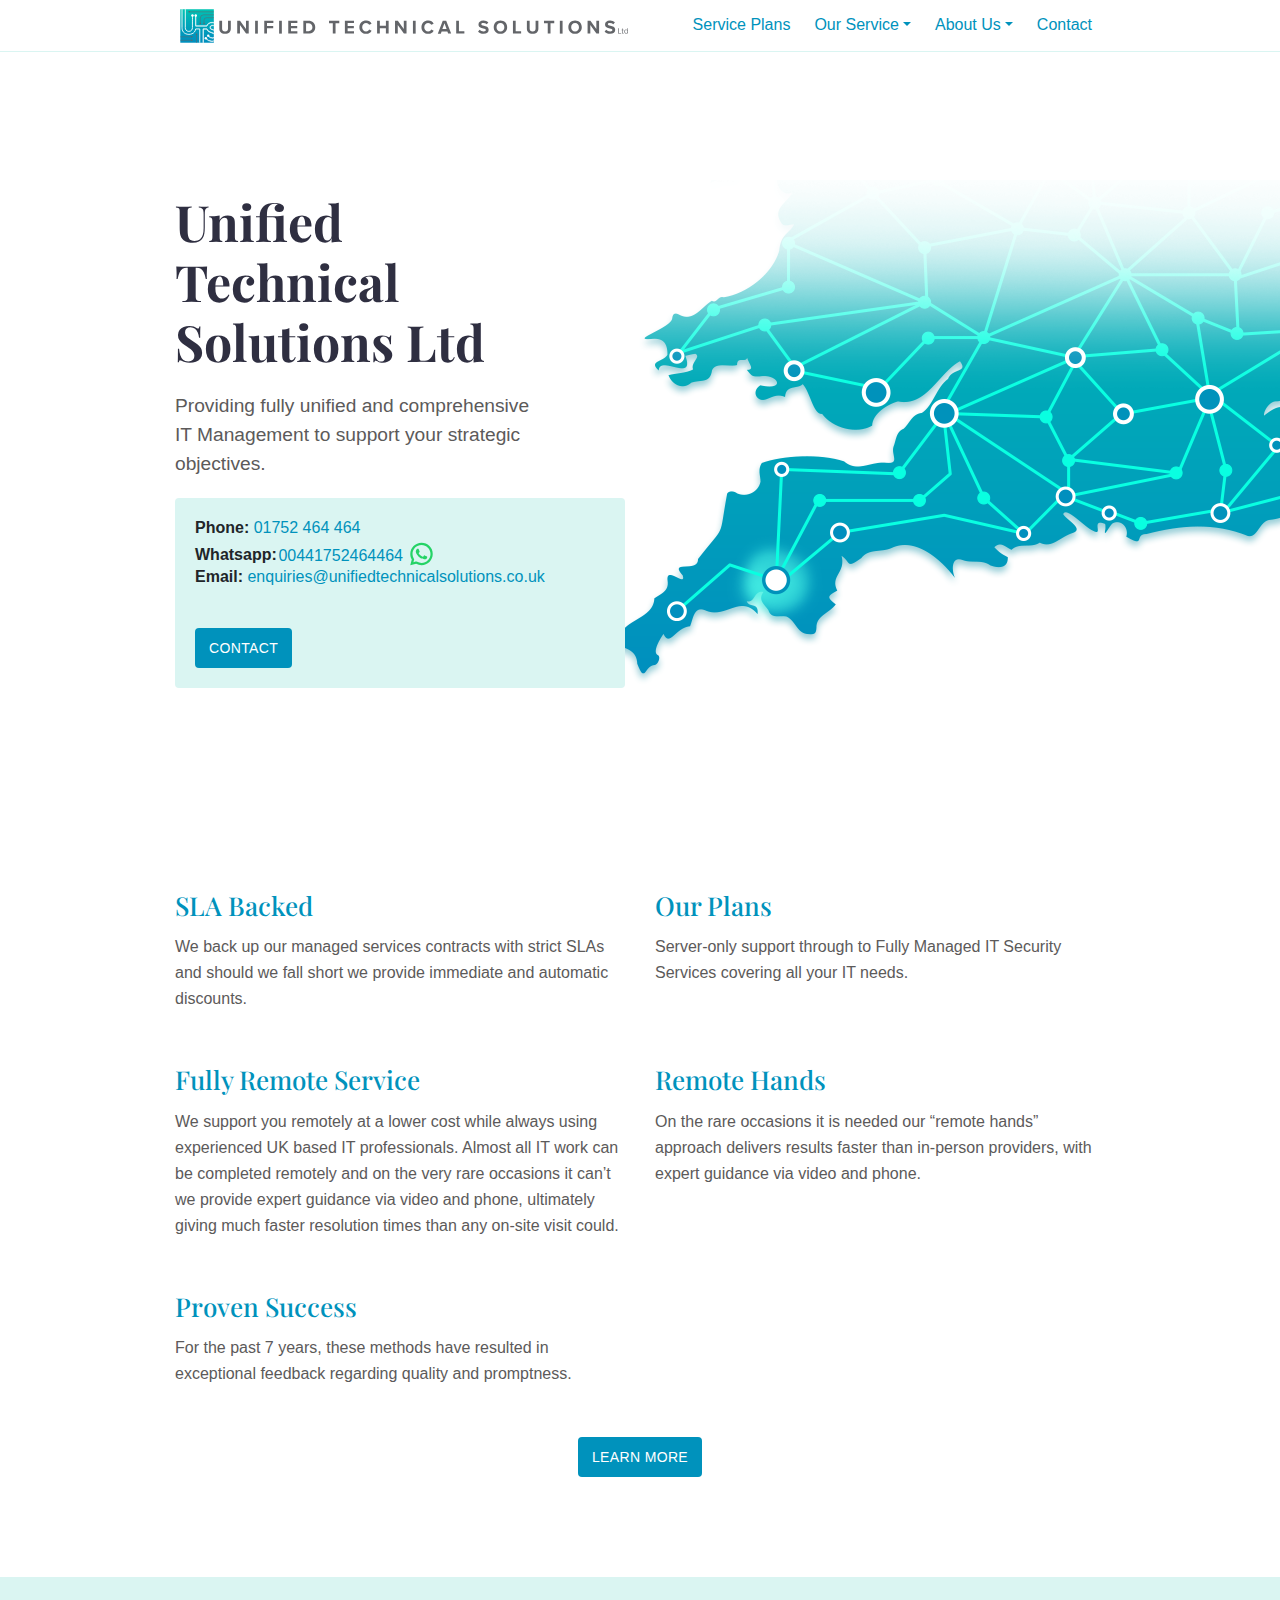
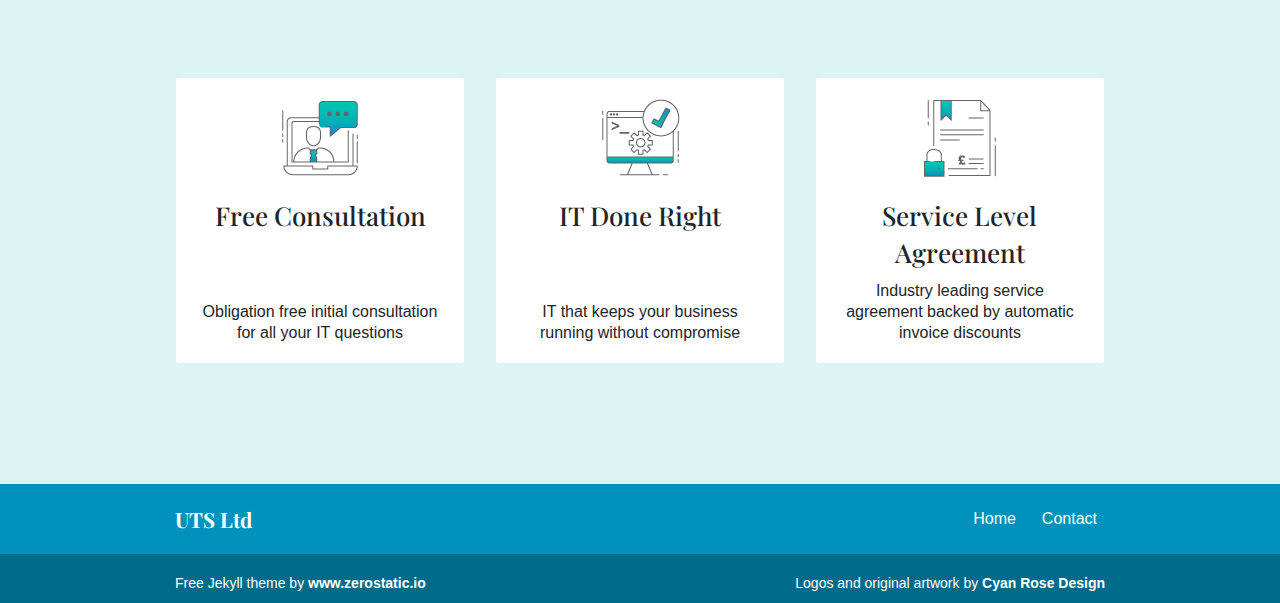
<file: index.html>
<!DOCTYPE html>
<html lang="en">

<head>
  <meta charset="utf-8">
  <title>Unified Technical Solutions Ltd</title>
  <meta name="viewport" content="width=device-width, initial-scale=1" />
  <link rel="icon" type="image/png" href="/images/favicon-32x32.svg">
  <!-- Google Fonts CDN -->
  <link rel="preconnect" href="https://fonts.googleapis.com">
  <link rel="preconnect" href="https://fonts.gstatic.com" crossorigin>
  <link href="https://fonts.googleapis.com/css2?family=Playfair+Display:wght@400;700&display=swap" rel="stylesheet">
  <!-- Self host font -->
  <!-- <link rel="preload" href="/assets/fonts/playfair-display.woff2" as="font" type="font/woff2" crossorigin> -->
  <link href="/assets/css/style.css" rel="stylesheet">
  
  <meta name="description" content="Providing fully unified and comprehensive IT Management to support your strategic objectives." />
  <meta property="og:title" content="Unified Technical Solutions Ltd"/>
  <meta property="og:type" content="website"/>
  <meta property="og:url" content=""/>
  
  <meta property="og:description" content="Providing fully unified and comprehensive IT Management to support your strategic objectives."/>
  <meta name="twitter:card" content="summary"/>
  
  

</head>

<body class='page page-home'>

  <div class="nav-wrapper">
    <nav class="navbar navbar-expand-lg navbar-light container uts-navbar py-0"><div class="logo navbar-brand">
            <a href="/"><img width="455.5px" height="41px" alt="UTS Ltd" src="/images/logo/logo.svg" /></a>
            </div>
            <div class="logo-mobile navbar-brand">
            <a href="/"><img width="32px" height="32px" alt="UTS Ltd" src="/images/logo/logo-mobile.svg" /></a>
        </div><button class="navbar-toggler" type="button" data-toggle="collapse" data-target="#navbarSupportedContent" aria-controls="navbarSupportedContent" aria-expanded="false" aria-label="Toggle navigation">
            <span class="navbar-toggler-icon"></span>
        </button><div class="collapse navbar-collapse ml-auto" id="navbarSupportedContent">
            <ul class="navbar-nav ml-auto">
                        
                
                        <li class="nav-item "><a class="nav-link" href="/service-plans/">Service Plans</a>
                        </li>
                    
                
                        <li class="nav-item dropdown  ">
                            <a class="nav-link dropdown-toggle" href="#" id="navbarDropdown" role="button" data-toggle="dropdown" aria-haspopup="true" aria-expanded="false">Our Service</a><div class="dropdown-menu shadow-sm" aria-labelledby="navbarDropdown">
                                
                                    <a class="dropdown-item" href="/our-service/">Our Service</a>
                                
                                    <a class="dropdown-item" href="/our-sla/">Our SLA</a>
                                
                                    <a class="dropdown-item" href="/change-units/">Change Units</a>
                                </div>
                        </li>
                    
                
                        <li class="nav-item dropdown  ">
                            <a class="nav-link dropdown-toggle" href="#" id="navbarDropdown" role="button" data-toggle="dropdown" aria-haspopup="true" aria-expanded="false">About Us</a><div class="dropdown-menu shadow-sm" aria-labelledby="navbarDropdown">
                                
                                    <a class="dropdown-item" href="/team/">Team</a>
                                
                                    <a class="dropdown-item" href="/about/">About</a>
                                </div>
                        </li>
                    
                
                        <li class="nav-item "><a class="nav-link" href="/contact/">Contact</a>
                        </li>
                    
                
            </ul>
        </div>
    </nav>
</div>

  <div id="wrapper" class="wrapper">

    <div class="intro">
  <div class="container">
    <div class="row justify-content-start">
      <div class="col-12 col-md-7 col-lg-6 order-2 order-md-1">
        <h1 id="unified-technical-solutions-ltd">Unified Technical Solutions Ltd</h1>

<p>Providing fully unified and comprehensive IT Management to support your strategic objectives.</p>

        
          <div class="call">
  <div class="call-box-top">
    
        <div class="call-phone"><strong>Phone: </strong> <a href="tel:01752 464 464">01752 464 464</a> </div>
    
    
    <div class="call-whatsapp d-flex align-items-center"><strong>Whatsapp: </strong>
      <a href="https://wa.me/00441752464464">
        00441752464464   
      </a> <a href="https://wa.me/00441752464464"><img width="30px" height="30px" alt="Whatsapp Logo" src="/images/social/whatsapp.svg"></a>
      
    </div>
    
    
    <div class="call-email"><strong>Email: </strong>
      <a href="mailto:enquiries@unifiedtechnicalsolutions.co.uk">
        enquiries@unifiedtechnicalsolutions.co.uk
      </a>
    </div>
    
  </div>
    
      <div class="call-box-bottom">
        <a href="contact" class="button">Contact</a>
      </div>
    
</div>

        
      </div>
      
      <div class="col-12 col-md-5 col-lg-6 order-1 order-md-2 position-relative">
        <img alt="Unified Technical Solutions Ltd" class="intro-image intro-image-absolute intro-image-hide-mobile" src="images/illustrations/webbanner-850x579.png" />
      </div>
      
    </div>
  </div>
</div>

<div class="strip">
  <div class="container pt-6 pb-6 pb-md-10">
    <div class="row justify-content-start">
      

    <div class="col-12 col-md-6 mb-3">
      <div class="service service-summary">
        <div class="service-content">
          <h2 class="service-title">
            
              SLA Backed
            
          </h2>
          <p>We back up our managed services contracts with strict SLAs and should we fall short we provide immediate and automatic discounts.
</p>
        </div>
      </div>
    </div>

    <div class="col-12 col-md-6 mb-3">
      <div class="service service-summary">
        <div class="service-content">
          <h2 class="service-title">
            
              Our Plans
            
          </h2>
          <p>Server-only support through to Fully Managed IT Security Services covering all your IT needs.
</p>
        </div>
      </div>
    </div>

    <div class="col-12 col-md-6 mb-3">
      <div class="service service-summary">
        <div class="service-content">
          <h2 class="service-title">
            
              Fully Remote Service
            
          </h2>
          <p>We support you remotely at a lower cost while always using experienced UK based IT professionals.
Almost all IT work can be completed remotely and on the very rare occasions it can’t we provide expert guidance via video and phone, ultimately giving much faster resolution times than any on-site visit could.
</p>
        </div>
      </div>
    </div>

    <div class="col-12 col-md-6 mb-3">
      <div class="service service-summary">
        <div class="service-content">
          <h2 class="service-title">
            
              Remote Hands
            
          </h2>
          <p>On the rare occasions it is needed our “remote hands” approach delivers results faster than in-person providers, with expert guidance via video and phone.
</p>
        </div>
      </div>
    </div>

    <div class="col-12 col-md-6 mb-3">
      <div class="service service-summary">
        <div class="service-content">
          <h2 class="service-title">
            
              Proven Success
            
          </h2>
          <p>For the past 7 years, these methods have resulted in exceptional feedback regarding quality and promptness.
</p>
        </div>
      </div>
    </div>

    </div>
    <div class="row justify-content-center">
      <div class="col-auto">
        <a class="button button-primary" href="/our-service">Learn More</a>
      </div>
    </div>
  </div>
</div>


<div class="strip strip-grey">
  <div class="container pt-6 pb-6 pt-md-10 pb-md-10">
    <div class="row justify-content-center">

      
      <div class="col-12 col-md-6 col-lg-4 mb-2">
        <div class="feature">
          
          <div class="feature-image"><img alt="Free Consultation logo" src="/images/features/icon_consultation-80x80.png" width="80" height="80" /></div>
          
          <h2 class="feature-title">Free Consultation</h2>
          <div class="feature-content">Obligation free initial consultation for all your IT questions</div>
        </div>
      </div>
      
      <div class="col-12 col-md-6 col-lg-4 mb-2">
        <div class="feature">
          
          <div class="feature-image"><img alt="IT Done Right logo" src="/images/features/icon_doneright-80x80.png" width="80" height="80" /></div>
          
          <h2 class="feature-title">IT Done Right</h2>
          <div class="feature-content">IT that keeps your business running without compromise</div>
        </div>
      </div>
      
      <div class="col-12 col-md-6 col-lg-4 mb-2">
        <div class="feature">
          
          <div class="feature-image"><img alt="Service Level Agreement logo" src="/images/features/icon_sla-80x80.png" width="80" height="80" /></div>
          
          <h2 class="feature-title">Service Level Agreement</h2>
          <div class="feature-content">Industry leading service agreement backed by automatic invoice discounts</div>
        </div>
      </div>
      

    </div>
  </div>
</div>


  </div>
  <div class="footer">
  <div class="container">
    <div class="row">
      <div class="col-12">
        <div class="footer-inner">
          <h2 class="footer-title">UTS Ltd</h2>
          <ul>
            
            
            <li class="active">
              <a href="/">Home</a>
            </li>
            
            <li class="">
              <a href="/contact/">Contact</a>
            </li>
            
          </ul>
        </div>
      </div>
    </div>
  </div>
</div>

  <div class="sub-footer">
  <div class="container">
    <div class="row">
      <div class="col-12">
        <div class="sub-footer-inner">
          
          
          <div class="copyright">Free Jekyll theme by <a class="zerostatic" href="https://www.zerostatic.io">www.zerostatic.io</a></div>
          
          <div class="copyright attribution">Logos and original artwork by <a href="https://www.cyanrosedesign.co.uk/">Cyan Rose Design</a></div>
        </div>
      </div>
    </div>
  </div>
</div>
  <script type="text/javascript" src="/assets/js/jquery-3.6.0.min.js"></script>
  <script type="text/javascript" src="/assets/js/scripts.js"></script>
  <script type="text/javascript" src="/assets/js/bootstrap.bundle.min.js"></script>
  
    
    
    <script async src="https://www.googletagmanager.com/gtag/js?id="></script>
    <script>
      window.dataLayer = window.dataLayer || [];

      function gtag() {
        dataLayer.push(arguments);
      }
      gtag('js', new Date());
      gtag('config', '');
    </script>
    

</body>
</html>
</file>
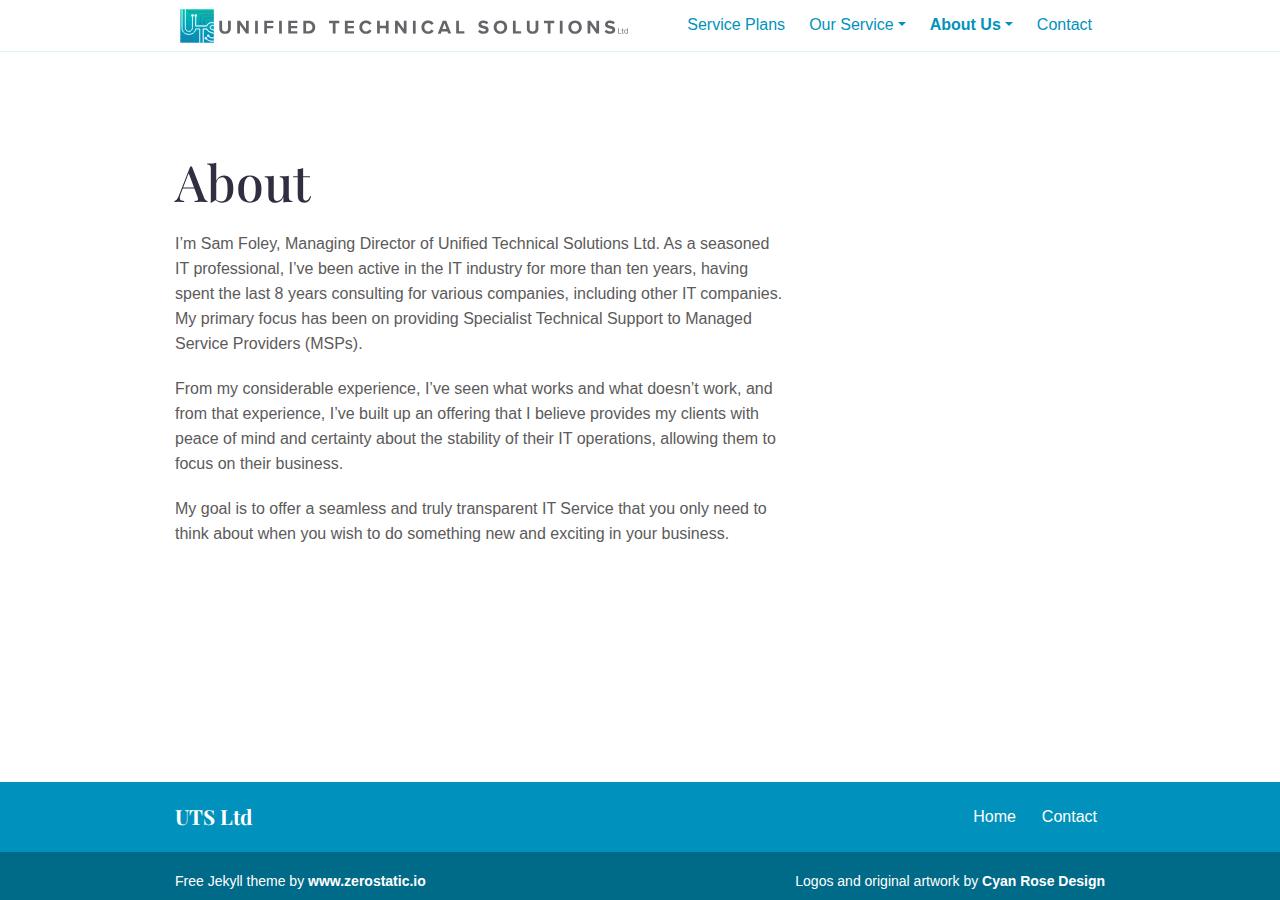
<file: about/index.html>
<!DOCTYPE html>
<html lang="en">

<head>
  <meta charset="utf-8">
  <title>About</title>
  <meta name="viewport" content="width=device-width, initial-scale=1" />
  <link rel="icon" type="image/png" href="/images/favicon-32x32.svg">
  <!-- Google Fonts CDN -->
  <link rel="preconnect" href="https://fonts.googleapis.com">
  <link rel="preconnect" href="https://fonts.gstatic.com" crossorigin>
  <link href="https://fonts.googleapis.com/css2?family=Playfair+Display:wght@400;700&display=swap" rel="stylesheet">
  <!-- Self host font -->
  <!-- <link rel="preload" href="/assets/fonts/playfair-display.woff2" as="font" type="font/woff2" crossorigin> -->
  <link href="/assets/css/style.css" rel="stylesheet">
  
  <meta name="description" content="About" />
  <meta property="og:title" content="About"/>
  <meta property="og:type" content="website"/>
  <meta property="og:url" content=""/>
  
  <meta property="og:description" content="About"/>
  <meta name="twitter:card" content="summary"/>
  
  

</head>

<body class='page page-basic'>

  <div class="nav-wrapper">
    <nav class="navbar navbar-expand-lg navbar-light container uts-navbar py-0"><div class="logo navbar-brand">
            <a href="/"><img width="455.5px" height="41px" alt="UTS Ltd" src="/images/logo/logo.svg" /></a>
            </div>
            <div class="logo-mobile navbar-brand">
            <a href="/"><img width="32px" height="32px" alt="UTS Ltd" src="/images/logo/logo-mobile.svg" /></a>
        </div><button class="navbar-toggler" type="button" data-toggle="collapse" data-target="#navbarSupportedContent" aria-controls="navbarSupportedContent" aria-expanded="false" aria-label="Toggle navigation">
            <span class="navbar-toggler-icon"></span>
        </button><div class="collapse navbar-collapse ml-auto" id="navbarSupportedContent">
            <ul class="navbar-nav ml-auto">
                        
                
                        <li class="nav-item "><a class="nav-link" href="/service-plans/">Service Plans</a>
                        </li>
                    
                
                        <li class="nav-item dropdown  ">
                            <a class="nav-link dropdown-toggle" href="#" id="navbarDropdown" role="button" data-toggle="dropdown" aria-haspopup="true" aria-expanded="false">Our Service</a><div class="dropdown-menu shadow-sm" aria-labelledby="navbarDropdown">
                                
                                    <a class="dropdown-item" href="/our-service/">Our Service</a>
                                
                                    <a class="dropdown-item" href="/our-sla/">Our SLA</a>
                                
                                    <a class="dropdown-item" href="/change-units/">Change Units</a>
                                </div>
                        </li>
                    
                
                        <li class="nav-item dropdown active ">
                            <a class="nav-link dropdown-toggle" href="#" id="navbarDropdown" role="button" data-toggle="dropdown" aria-haspopup="true" aria-expanded="false">About Us</a><div class="dropdown-menu shadow-sm" aria-labelledby="navbarDropdown">
                                
                                    <a class="dropdown-item" href="/team/">Team</a>
                                
                                    <a class="dropdown-item active" href="/about/">About</a>
                                </div>
                        </li>
                    
                
                        <li class="nav-item "><a class="nav-link" href="/contact/">Contact</a>
                        </li>
                    
                
            </ul>
        </div>
    </nav>
</div>

  <div id="wrapper" class="wrapper">

    <div class="container pb-6 pt-6 pt-md-10 pb-md-10">
    <div class="row justify-content-start">
        <div class="col-12 col-md-8">
            <div class="service service-single">
                <h1 class="title">About</h1>
                <div class="content"><p>I’m Sam Foley, Managing Director of Unified Technical Solutions Ltd. As a seasoned IT professional, I’ve been active in the IT industry for more than ten years, having spent the last 8 years consulting for various companies, including other IT companies. My primary focus has been on providing Specialist Technical Support to Managed Service Providers (MSPs).</p>

<p>From my considerable experience, I’ve seen what works and what doesn’t work, and from that experience, I’ve built up an offering that I believe provides my clients with peace of mind and certainty about the stability of their IT operations, allowing them to focus on their business.</p>

<p>My goal is to offer a seamless and truly transparent IT Service that you only need to think about when you wish to do something new and exciting in your business.</p>
</div>
            </div>
        </div>
    </div>
</div>
  </div>
  <div class="footer">
  <div class="container">
    <div class="row">
      <div class="col-12">
        <div class="footer-inner">
          <h2 class="footer-title">UTS Ltd</h2>
          <ul>
            
            
            <li class="">
              <a href="/">Home</a>
            </li>
            
            <li class="">
              <a href="/contact/">Contact</a>
            </li>
            
          </ul>
        </div>
      </div>
    </div>
  </div>
</div>

  <div class="sub-footer">
  <div class="container">
    <div class="row">
      <div class="col-12">
        <div class="sub-footer-inner">
          
          
          <div class="copyright">Free Jekyll theme by <a class="zerostatic" href="https://www.zerostatic.io">www.zerostatic.io</a></div>
          
          <div class="copyright attribution">Logos and original artwork by <a href="https://www.cyanrosedesign.co.uk/">Cyan Rose Design</a></div>
        </div>
      </div>
    </div>
  </div>
</div>
  <script type="text/javascript" src="/assets/js/jquery-3.6.0.min.js"></script>
  <script type="text/javascript" src="/assets/js/scripts.js"></script>
  <script type="text/javascript" src="/assets/js/bootstrap.bundle.min.js"></script>
  
    
    
    <script async src="https://www.googletagmanager.com/gtag/js?id="></script>
    <script>
      window.dataLayer = window.dataLayer || [];

      function gtag() {
        dataLayer.push(arguments);
      }
      gtag('js', new Date());
      gtag('config', '');
    </script>
    

</body>
</html>
</file>
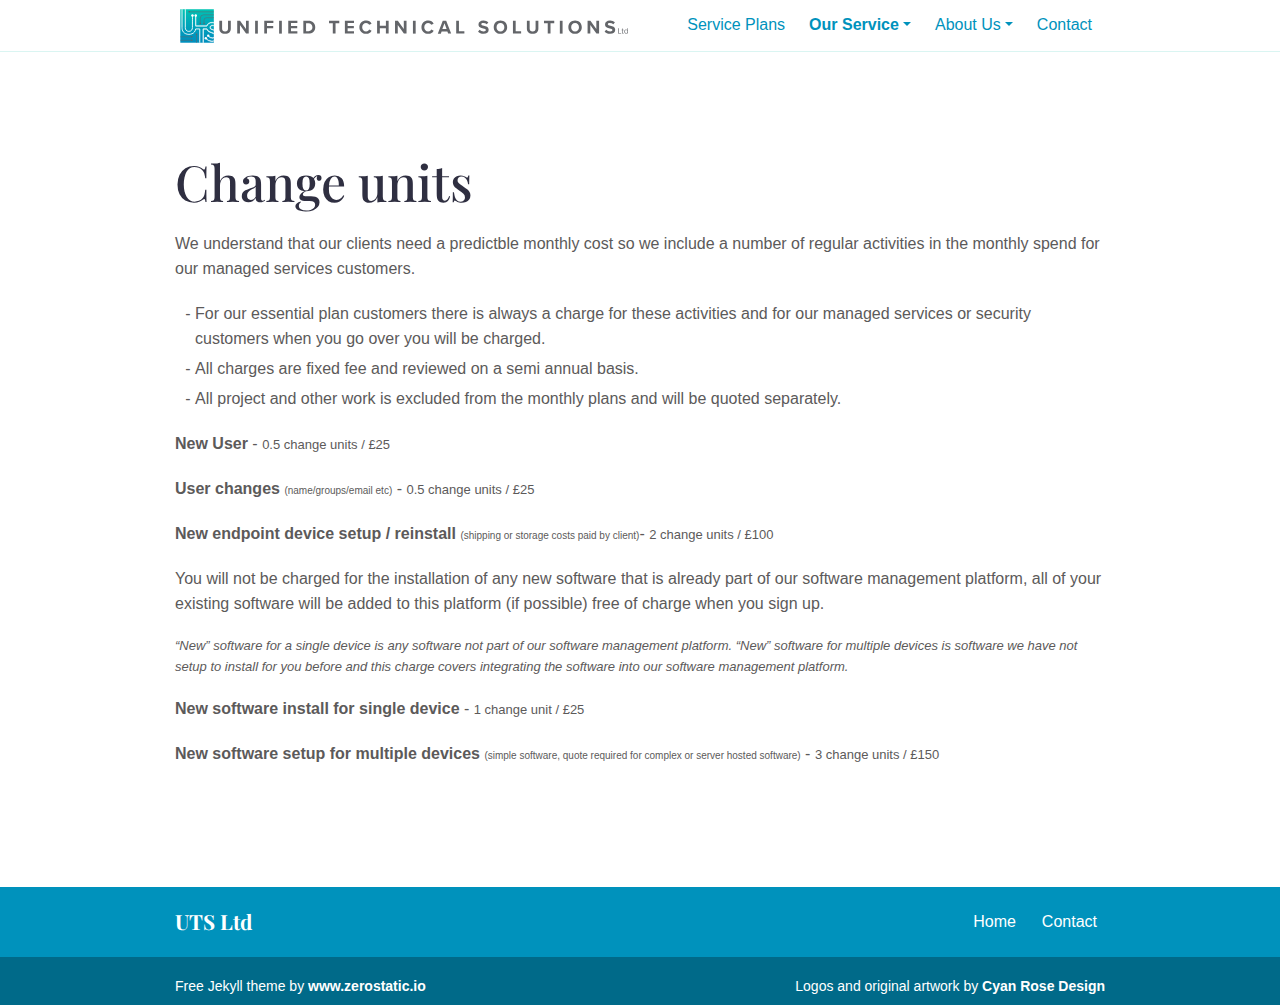
<file: change-units/index.html>
<!DOCTYPE html>
<html lang="en">

<head>
  <meta charset="utf-8">
  <title>Change units</title>
  <meta name="viewport" content="width=device-width, initial-scale=1" />
  <link rel="icon" type="image/png" href="/images/favicon-32x32.svg">
  <!-- Google Fonts CDN -->
  <link rel="preconnect" href="https://fonts.googleapis.com">
  <link rel="preconnect" href="https://fonts.gstatic.com" crossorigin>
  <link href="https://fonts.googleapis.com/css2?family=Playfair+Display:wght@400;700&display=swap" rel="stylesheet">
  <!-- Self host font -->
  <!-- <link rel="preload" href="/assets/fonts/playfair-display.woff2" as="font" type="font/woff2" crossorigin> -->
  <link href="/assets/css/style.css" rel="stylesheet">
  
  <meta name="description" content="Change units explained" />
  <meta property="og:title" content="Change units"/>
  <meta property="og:type" content="website"/>
  <meta property="og:url" content=""/>
  
  <meta property="og:description" content="Change units explained"/>
  <meta name="twitter:card" content="summary"/>
  
  

</head>

<body class='page page-basic'>

  <div class="nav-wrapper">
    <nav class="navbar navbar-expand-lg navbar-light container uts-navbar py-0"><div class="logo navbar-brand">
            <a href="/"><img width="455.5px" height="41px" alt="UTS Ltd" src="/images/logo/logo.svg" /></a>
            </div>
            <div class="logo-mobile navbar-brand">
            <a href="/"><img width="32px" height="32px" alt="UTS Ltd" src="/images/logo/logo-mobile.svg" /></a>
        </div><button class="navbar-toggler" type="button" data-toggle="collapse" data-target="#navbarSupportedContent" aria-controls="navbarSupportedContent" aria-expanded="false" aria-label="Toggle navigation">
            <span class="navbar-toggler-icon"></span>
        </button><div class="collapse navbar-collapse ml-auto" id="navbarSupportedContent">
            <ul class="navbar-nav ml-auto">
                        
                
                        <li class="nav-item "><a class="nav-link" href="/service-plans/">Service Plans</a>
                        </li>
                    
                
                        <li class="nav-item dropdown active ">
                            <a class="nav-link dropdown-toggle" href="#" id="navbarDropdown" role="button" data-toggle="dropdown" aria-haspopup="true" aria-expanded="false">Our Service</a><div class="dropdown-menu shadow-sm" aria-labelledby="navbarDropdown">
                                
                                    <a class="dropdown-item" href="/our-service/">Our Service</a>
                                
                                    <a class="dropdown-item" href="/our-sla/">Our SLA</a>
                                
                                    <a class="dropdown-item active" href="/change-units/">Change Units</a>
                                </div>
                        </li>
                    
                
                        <li class="nav-item dropdown  ">
                            <a class="nav-link dropdown-toggle" href="#" id="navbarDropdown" role="button" data-toggle="dropdown" aria-haspopup="true" aria-expanded="false">About Us</a><div class="dropdown-menu shadow-sm" aria-labelledby="navbarDropdown">
                                
                                    <a class="dropdown-item" href="/team/">Team</a>
                                
                                    <a class="dropdown-item" href="/about/">About</a>
                                </div>
                        </li>
                    
                
                        <li class="nav-item "><a class="nav-link" href="/contact/">Contact</a>
                        </li>
                    
                
            </ul>
        </div>
    </nav>
</div>

  <div id="wrapper" class="wrapper">

    <div class="container pb-6 pt-6 pt-md-10 pb-md-10">
    <div class="row justify-content-start">
        <div class="col-12">
            <div class="service service-single">
                <h1 class="title">Change units</h1>
                <div class="content"><p>We understand that our clients need a predictble monthly cost so we include a number of regular activities in the monthly spend for our managed services customers.</p>

<ul class="uts-ul">
  <li>For our essential plan customers there is always a charge for these activities and for our managed services or security customers when you go over you will be charged.</li>
  <li>All charges are fixed fee and reviewed on a semi annual basis.</li>
  <li>All project and other work is excluded from the monthly plans and will be quoted separately.</li>
</ul>
<p><strong>New User</strong> - <span class="uts-sm">0.5 change units / £25</span></p>

<p><strong>User changes</strong> <span class="uts-xsm">(name/groups/email etc)</span> - <span class="uts-sm">0.5 change units / £25</span></p>

<p><strong>New endpoint device setup / reinstall</strong> <span class="uts-xsm">(shipping or storage costs paid by client)</span>- <span class="uts-sm">2 change units / £100</span></p>

<p>You will not be charged for the installation of any new software that is already part of our software management platform, all of your existing software will be added to this platform (if possible) free of charge when you sign up.</p>

<p class="uts-sm"><em>“New” software for a single device is any software not part of our software management platform. “New” software for multiple devices is software we have not setup to install for you before and this charge covers integrating the software into our software management platform.</em></p>

<p><strong>New software install for single device</strong> - <span class="uts-sm">1 change unit / £25</span></p>

<p><strong>New software setup for multiple devices</strong> <span class="uts-xsm">(simple software, quote required for complex or server hosted software)</span> - <span class="uts-sm">3 change units / £150</span></p>

</div>
            </div>
        </div>
    </div>
</div>
  </div>
  <div class="footer">
  <div class="container">
    <div class="row">
      <div class="col-12">
        <div class="footer-inner">
          <h2 class="footer-title">UTS Ltd</h2>
          <ul>
            
            
            <li class="">
              <a href="/">Home</a>
            </li>
            
            <li class="">
              <a href="/contact/">Contact</a>
            </li>
            
          </ul>
        </div>
      </div>
    </div>
  </div>
</div>

  <div class="sub-footer">
  <div class="container">
    <div class="row">
      <div class="col-12">
        <div class="sub-footer-inner">
          
          
          <div class="copyright">Free Jekyll theme by <a class="zerostatic" href="https://www.zerostatic.io">www.zerostatic.io</a></div>
          
          <div class="copyright attribution">Logos and original artwork by <a href="https://www.cyanrosedesign.co.uk/">Cyan Rose Design</a></div>
        </div>
      </div>
    </div>
  </div>
</div>
  <script type="text/javascript" src="/assets/js/jquery-3.6.0.min.js"></script>
  <script type="text/javascript" src="/assets/js/scripts.js"></script>
  <script type="text/javascript" src="/assets/js/bootstrap.bundle.min.js"></script>
  
    
    
    <script async src="https://www.googletagmanager.com/gtag/js?id="></script>
    <script>
      window.dataLayer = window.dataLayer || [];

      function gtag() {
        dataLayer.push(arguments);
      }
      gtag('js', new Date());
      gtag('config', '');
    </script>
    

</body>
</html>
</file>
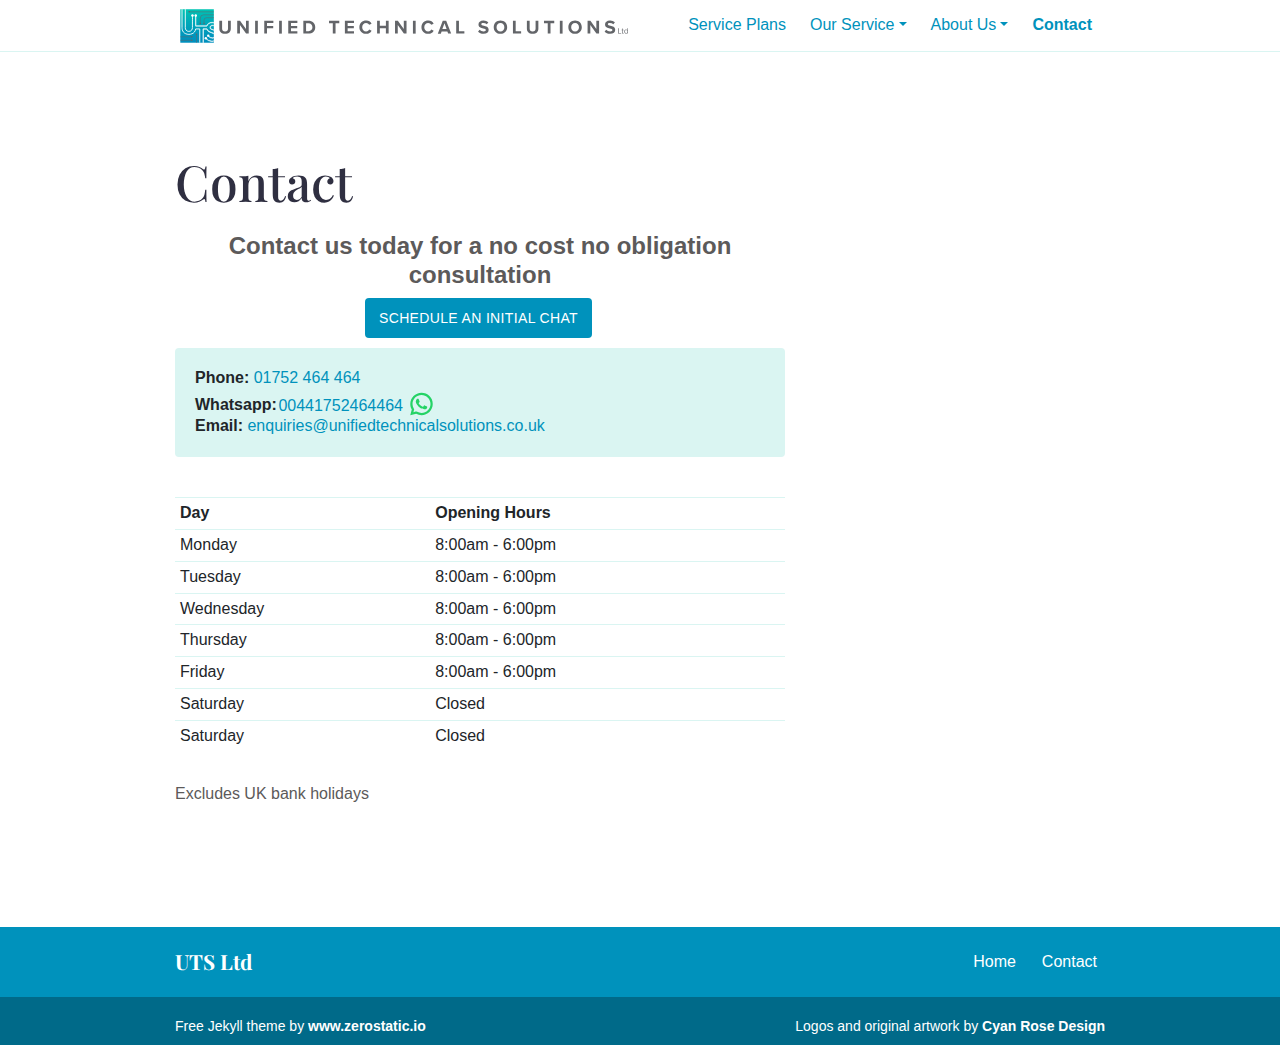
<file: contact/index.html>
<!DOCTYPE html>
<html lang="en">

<head>
  <meta charset="utf-8">
  <title>Contact</title>
  <meta name="viewport" content="width=device-width, initial-scale=1" />
  <link rel="icon" type="image/png" href="/images/favicon-32x32.svg">
  <!-- Google Fonts CDN -->
  <link rel="preconnect" href="https://fonts.googleapis.com">
  <link rel="preconnect" href="https://fonts.gstatic.com" crossorigin>
  <link href="https://fonts.googleapis.com/css2?family=Playfair+Display:wght@400;700&display=swap" rel="stylesheet">
  <!-- Self host font -->
  <!-- <link rel="preload" href="/assets/fonts/playfair-display.woff2" as="font" type="font/woff2" crossorigin> -->
  <link href="/assets/css/style.css" rel="stylesheet">
  
  <meta name="description" content="Contact" />
  <meta property="og:title" content="Contact"/>
  <meta property="og:type" content="website"/>
  <meta property="og:url" content=""/>
  
  <meta property="og:description" content="Contact"/>
  <meta name="twitter:card" content="summary"/>
  
  

</head>

<body class='page page-contact'>

  <div class="nav-wrapper">
    <nav class="navbar navbar-expand-lg navbar-light container uts-navbar py-0"><div class="logo navbar-brand">
            <a href="/"><img width="455.5px" height="41px" alt="UTS Ltd" src="/images/logo/logo.svg" /></a>
            </div>
            <div class="logo-mobile navbar-brand">
            <a href="/"><img width="32px" height="32px" alt="UTS Ltd" src="/images/logo/logo-mobile.svg" /></a>
        </div><button class="navbar-toggler" type="button" data-toggle="collapse" data-target="#navbarSupportedContent" aria-controls="navbarSupportedContent" aria-expanded="false" aria-label="Toggle navigation">
            <span class="navbar-toggler-icon"></span>
        </button><div class="collapse navbar-collapse ml-auto" id="navbarSupportedContent">
            <ul class="navbar-nav ml-auto">
                        
                
                        <li class="nav-item "><a class="nav-link" href="/service-plans/">Service Plans</a>
                        </li>
                    
                
                        <li class="nav-item dropdown  ">
                            <a class="nav-link dropdown-toggle" href="#" id="navbarDropdown" role="button" data-toggle="dropdown" aria-haspopup="true" aria-expanded="false">Our Service</a><div class="dropdown-menu shadow-sm" aria-labelledby="navbarDropdown">
                                
                                    <a class="dropdown-item" href="/our-service/">Our Service</a>
                                
                                    <a class="dropdown-item" href="/our-sla/">Our SLA</a>
                                
                                    <a class="dropdown-item" href="/change-units/">Change Units</a>
                                </div>
                        </li>
                    
                
                        <li class="nav-item dropdown  ">
                            <a class="nav-link dropdown-toggle" href="#" id="navbarDropdown" role="button" data-toggle="dropdown" aria-haspopup="true" aria-expanded="false">About Us</a><div class="dropdown-menu shadow-sm" aria-labelledby="navbarDropdown">
                                
                                    <a class="dropdown-item" href="/team/">Team</a>
                                
                                    <a class="dropdown-item" href="/about/">About</a>
                                </div>
                        </li>
                    
                
                        <li class="nav-item active"><a class="nav-link" href="/contact/">Contact<span class="sr-only">(current)</span></a>
                        </li>
                    
                
            </ul>
        </div>
    </nav>
</div>

  <div id="wrapper" class="wrapper">

    <div class="container pb-6 pt-6 pt-md-10 pb-md-10">
    <div class="row justify-content-start">
        <div class="col-12 col-md-8">
            <div class="service service-single">
                <h1 class="title">Contact</h1>
                <p class="font-weight-bold h4 text-center">Contact us today for a no cost no obligation consultation</p>
                <div class="call-box-bottom ml-auto mr-auto mx-auto pb-1" style="width:230px;">
                    <a href="https://calendly.com/utssam/it-strategy-discussion" class="button">Schedule an initial chat</a>
                </div>
                <div class="call">
  <div class="call-box-top">
    
        <div class="call-phone"><strong>Phone: </strong> <a href="tel:01752 464 464">01752 464 464</a> </div>
    
    
    <div class="call-whatsapp d-flex align-items-center"><strong>Whatsapp: </strong>
      <a href="https://wa.me/00441752464464">
        00441752464464   
      </a> <a href="https://wa.me/00441752464464"><img width="30px" height="30px" alt="Whatsapp Logo" src="/images/social/whatsapp.svg"></a>
      
    </div>
    
    
    <div class="call-email"><strong>Email: </strong>
      <a href="mailto:enquiries@unifiedtechnicalsolutions.co.uk">
        enquiries@unifiedtechnicalsolutions.co.uk
      </a>
    </div>
    
  </div>
    
</div>

                <div class="content mt-4"><table>
  <thead>
    <tr>
      <th>Day</th>
      <th>Opening Hours</th>
    </tr>
  </thead>
  <tbody>
    <tr>
      <td>Monday</td>
      <td>8:00am - 6:00pm</td>
    </tr>
    <tr>
      <td>Tuesday</td>
      <td>8:00am - 6:00pm</td>
    </tr>
    <tr>
      <td>Wednesday</td>
      <td>8:00am - 6:00pm</td>
    </tr>
    <tr>
      <td>Thursday</td>
      <td>8:00am - 6:00pm</td>
    </tr>
    <tr>
      <td>Friday</td>
      <td>8:00am - 6:00pm</td>
    </tr>
    <tr>
      <td>Saturday</td>
      <td>Closed</td>
    </tr>
    <tr>
      <td>Saturday</td>
      <td>Closed</td>
    </tr>
  </tbody>
</table>

<p>Excludes UK bank holidays</p>
</div>
            </div>
        </div>
    </div>
</div>

  </div>
  <div class="footer">
  <div class="container">
    <div class="row">
      <div class="col-12">
        <div class="footer-inner">
          <h2 class="footer-title">UTS Ltd</h2>
          <ul>
            
            
            <li class="">
              <a href="/">Home</a>
            </li>
            
            <li class="active">
              <a href="/contact/">Contact</a>
            </li>
            
          </ul>
        </div>
      </div>
    </div>
  </div>
</div>

  <div class="sub-footer">
  <div class="container">
    <div class="row">
      <div class="col-12">
        <div class="sub-footer-inner">
          
          
          <div class="copyright">Free Jekyll theme by <a class="zerostatic" href="https://www.zerostatic.io">www.zerostatic.io</a></div>
          
          <div class="copyright attribution">Logos and original artwork by <a href="https://www.cyanrosedesign.co.uk/">Cyan Rose Design</a></div>
        </div>
      </div>
    </div>
  </div>
</div>
  <script type="text/javascript" src="/assets/js/jquery-3.6.0.min.js"></script>
  <script type="text/javascript" src="/assets/js/scripts.js"></script>
  <script type="text/javascript" src="/assets/js/bootstrap.bundle.min.js"></script>
  
    
    
    <script async src="https://www.googletagmanager.com/gtag/js?id="></script>
    <script>
      window.dataLayer = window.dataLayer || [];

      function gtag() {
        dataLayer.push(arguments);
      }
      gtag('js', new Date());
      gtag('config', '');
    </script>
    

</body>
</html>
</file>
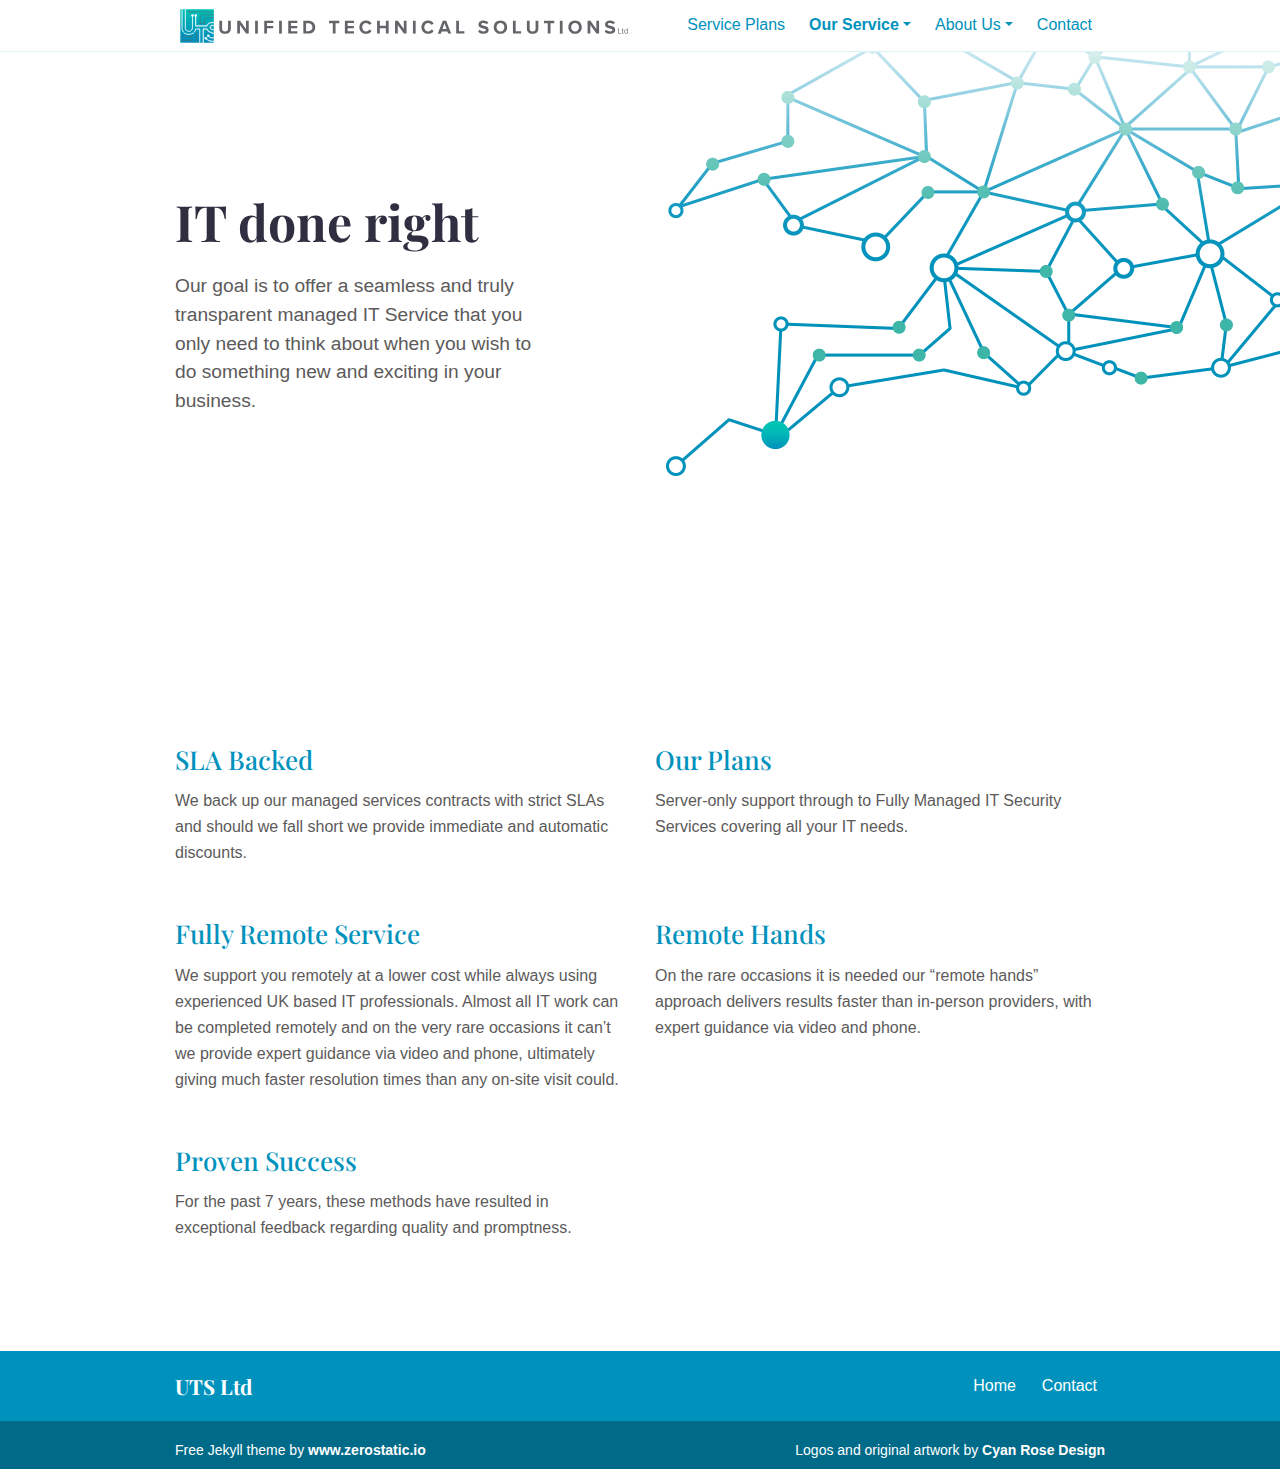
<file: our-service/index.html>
<!DOCTYPE html>
<html lang="en">

<head>
  <meta charset="utf-8">
  <title>Services</title>
  <meta name="viewport" content="width=device-width, initial-scale=1" />
  <link rel="icon" type="image/png" href="/images/favicon-32x32.svg">
  <!-- Google Fonts CDN -->
  <link rel="preconnect" href="https://fonts.googleapis.com">
  <link rel="preconnect" href="https://fonts.gstatic.com" crossorigin>
  <link href="https://fonts.googleapis.com/css2?family=Playfair+Display:wght@400;700&display=swap" rel="stylesheet">
  <!-- Self host font -->
  <!-- <link rel="preload" href="/assets/fonts/playfair-display.woff2" as="font" type="font/woff2" crossorigin> -->
  <link href="/assets/css/style.css" rel="stylesheet">
  
  <meta name="description" content="Services" />
  <meta property="og:title" content="Services"/>
  <meta property="og:type" content="website"/>
  <meta property="og:url" content=""/>
  
  <meta property="og:description" content="Services"/>
  <meta name="twitter:card" content="summary"/>
  
  

</head>

<body class='page page-services'>

  <div class="nav-wrapper">
    <nav class="navbar navbar-expand-lg navbar-light container uts-navbar py-0"><div class="logo navbar-brand">
            <a href="/"><img width="455.5px" height="41px" alt="UTS Ltd" src="/images/logo/logo.svg" /></a>
            </div>
            <div class="logo-mobile navbar-brand">
            <a href="/"><img width="32px" height="32px" alt="UTS Ltd" src="/images/logo/logo-mobile.svg" /></a>
        </div><button class="navbar-toggler" type="button" data-toggle="collapse" data-target="#navbarSupportedContent" aria-controls="navbarSupportedContent" aria-expanded="false" aria-label="Toggle navigation">
            <span class="navbar-toggler-icon"></span>
        </button><div class="collapse navbar-collapse ml-auto" id="navbarSupportedContent">
            <ul class="navbar-nav ml-auto">
                        
                
                        <li class="nav-item "><a class="nav-link" href="/service-plans/">Service Plans</a>
                        </li>
                    
                
                        <li class="nav-item dropdown active ">
                            <a class="nav-link dropdown-toggle" href="#" id="navbarDropdown" role="button" data-toggle="dropdown" aria-haspopup="true" aria-expanded="false">Our Service</a><div class="dropdown-menu shadow-sm" aria-labelledby="navbarDropdown">
                                
                                    <a class="dropdown-item active" href="/our-service/">Our Service</a>
                                
                                    <a class="dropdown-item" href="/our-sla/">Our SLA</a>
                                
                                    <a class="dropdown-item" href="/change-units/">Change Units</a>
                                </div>
                        </li>
                    
                
                        <li class="nav-item dropdown  ">
                            <a class="nav-link dropdown-toggle" href="#" id="navbarDropdown" role="button" data-toggle="dropdown" aria-haspopup="true" aria-expanded="false">About Us</a><div class="dropdown-menu shadow-sm" aria-labelledby="navbarDropdown">
                                
                                    <a class="dropdown-item" href="/team/">Team</a>
                                
                                    <a class="dropdown-item" href="/about/">About</a>
                                </div>
                        </li>
                    
                
                        <li class="nav-item "><a class="nav-link" href="/contact/">Contact</a>
                        </li>
                    
                
            </ul>
        </div>
    </nav>
</div>

  <div id="wrapper" class="wrapper">

    <div class="intro">
  <div class="container">
    <div class="row justify-content-start">
      <div class="col-12 col-md-7 col-lg-6 order-2 order-md-1" style="min-height:350px">
        <h1 id="it-done-right">IT done right</h1>

<p>Our goal is to offer a seamless and truly transparent managed IT Service that you only need to think about when you wish to do something new and exciting in your business.</p>

      </div>
      
      <div class="col-12 col-md-5 col-lg-6 order-1 order-md-2 position-relative">
        <img alt=Services class="intro-image intro-image-absolute intro-image-hide-mobile" src="/images/illustrations/webbanner-lines-850x579.png" />
      </div>
      
    </div>
  </div>
</div>

<div class="container pt-6 pb-6">
  <div class="row">
    

    <div class="col-12 col-md-6 mb-3">
      <div class="service service-summary">
        <div class="service-content">
          <h2 class="service-title">
            
              SLA Backed
            
          </h2>
          <p>We back up our managed services contracts with strict SLAs and should we fall short we provide immediate and automatic discounts.
</p>
        </div>
      </div>
    </div>

    <div class="col-12 col-md-6 mb-3">
      <div class="service service-summary">
        <div class="service-content">
          <h2 class="service-title">
            
              Our Plans
            
          </h2>
          <p>Server-only support through to Fully Managed IT Security Services covering all your IT needs.
</p>
        </div>
      </div>
    </div>

    <div class="col-12 col-md-6 mb-3">
      <div class="service service-summary">
        <div class="service-content">
          <h2 class="service-title">
            
              Fully Remote Service
            
          </h2>
          <p>We support you remotely at a lower cost while always using experienced UK based IT professionals.
Almost all IT work can be completed remotely and on the very rare occasions it can’t we provide expert guidance via video and phone, ultimately giving much faster resolution times than any on-site visit could.
</p>
        </div>
      </div>
    </div>

    <div class="col-12 col-md-6 mb-3">
      <div class="service service-summary">
        <div class="service-content">
          <h2 class="service-title">
            
              Remote Hands
            
          </h2>
          <p>On the rare occasions it is needed our “remote hands” approach delivers results faster than in-person providers, with expert guidance via video and phone.
</p>
        </div>
      </div>
    </div>

    <div class="col-12 col-md-6 mb-3">
      <div class="service service-summary">
        <div class="service-content">
          <h2 class="service-title">
            
              Proven Success
            
          </h2>
          <p>For the past 7 years, these methods have resulted in exceptional feedback regarding quality and promptness.
</p>
        </div>
      </div>
    </div>

  </div>
</div>

  </div>
  <div class="footer">
  <div class="container">
    <div class="row">
      <div class="col-12">
        <div class="footer-inner">
          <h2 class="footer-title">UTS Ltd</h2>
          <ul>
            
            
            <li class="">
              <a href="/">Home</a>
            </li>
            
            <li class="">
              <a href="/contact/">Contact</a>
            </li>
            
          </ul>
        </div>
      </div>
    </div>
  </div>
</div>

  <div class="sub-footer">
  <div class="container">
    <div class="row">
      <div class="col-12">
        <div class="sub-footer-inner">
          
          
          <div class="copyright">Free Jekyll theme by <a class="zerostatic" href="https://www.zerostatic.io">www.zerostatic.io</a></div>
          
          <div class="copyright attribution">Logos and original artwork by <a href="https://www.cyanrosedesign.co.uk/">Cyan Rose Design</a></div>
        </div>
      </div>
    </div>
  </div>
</div>
  <script type="text/javascript" src="/assets/js/jquery-3.6.0.min.js"></script>
  <script type="text/javascript" src="/assets/js/scripts.js"></script>
  <script type="text/javascript" src="/assets/js/bootstrap.bundle.min.js"></script>
  
    
    
    <script async src="https://www.googletagmanager.com/gtag/js?id="></script>
    <script>
      window.dataLayer = window.dataLayer || [];

      function gtag() {
        dataLayer.push(arguments);
      }
      gtag('js', new Date());
      gtag('config', '');
    </script>
    

</body>
</html>
</file>
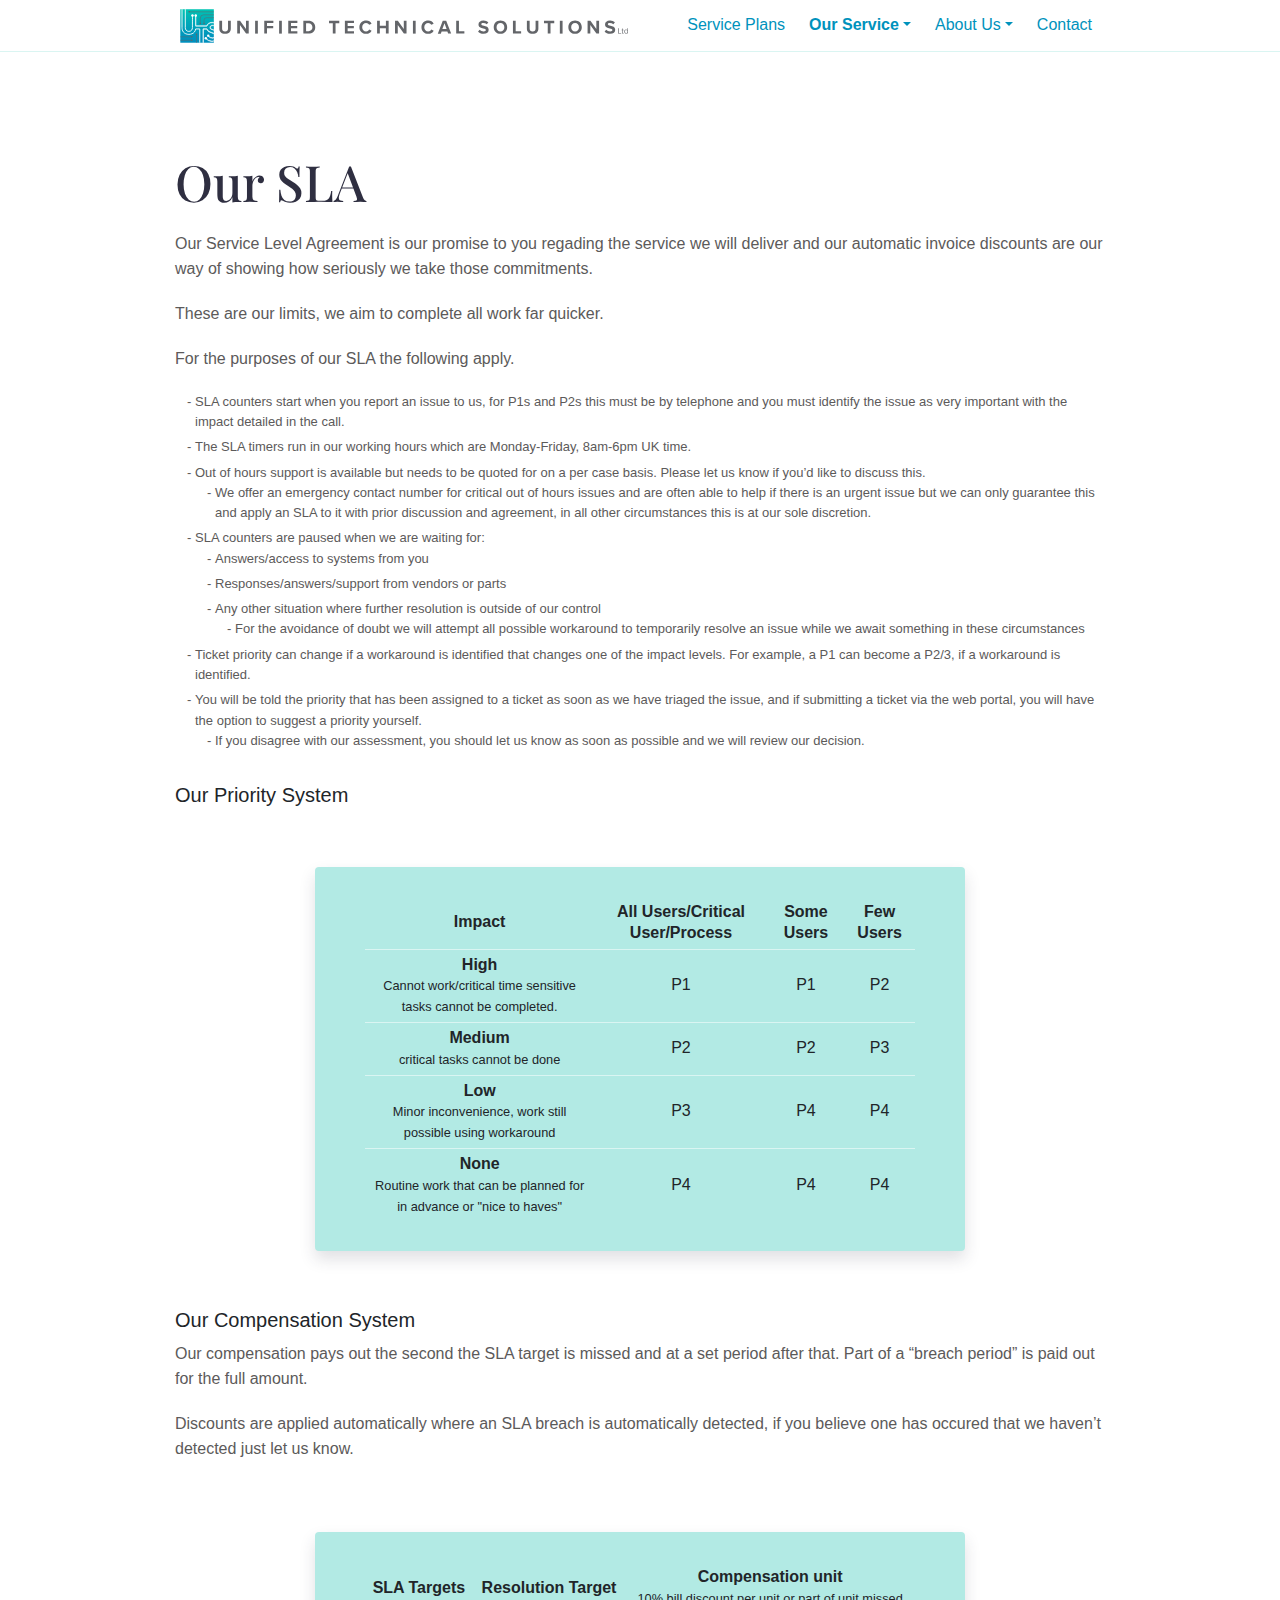
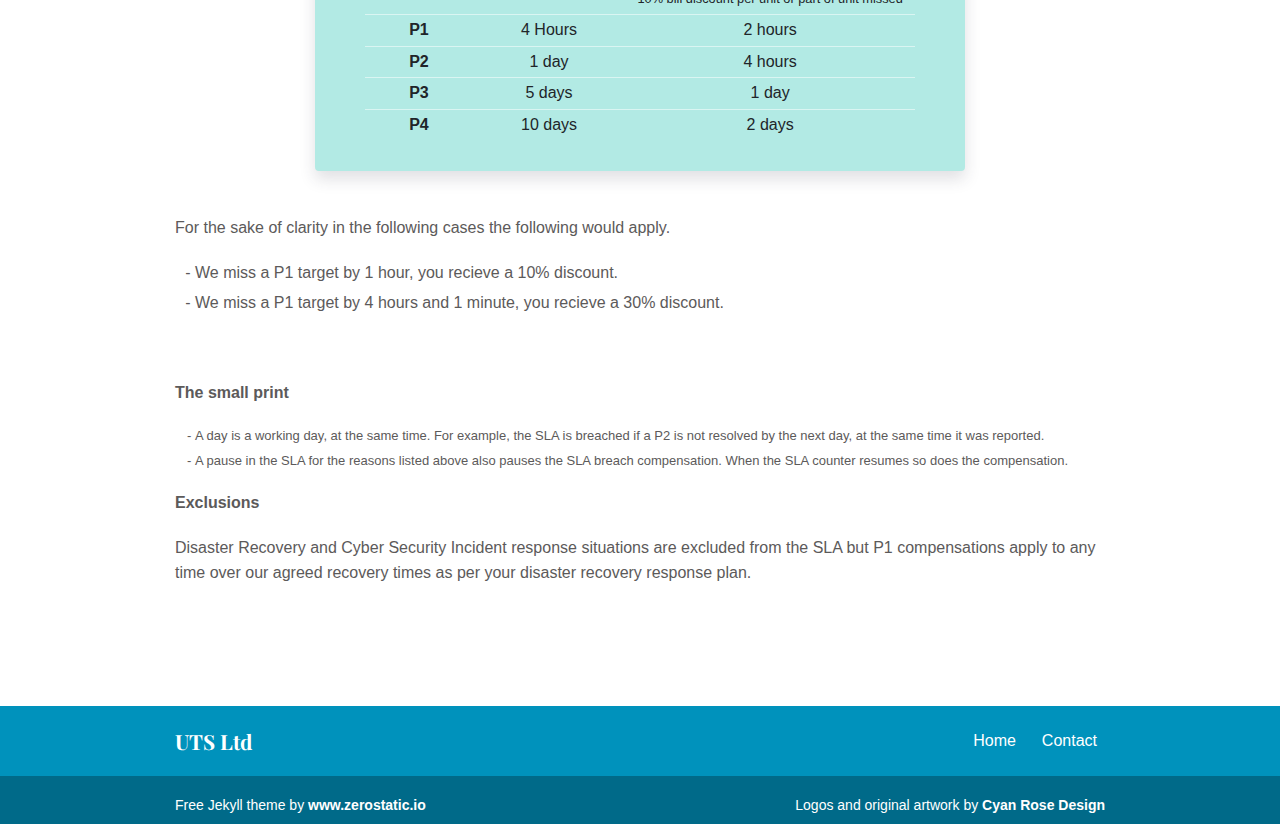
<file: our-sla/index.html>
<!DOCTYPE html>
<html lang="en">

<head>
  <meta charset="utf-8">
  <title>Our SLA</title>
  <meta name="viewport" content="width=device-width, initial-scale=1" />
  <link rel="icon" type="image/png" href="/images/favicon-32x32.svg">
  <!-- Google Fonts CDN -->
  <link rel="preconnect" href="https://fonts.googleapis.com">
  <link rel="preconnect" href="https://fonts.gstatic.com" crossorigin>
  <link href="https://fonts.googleapis.com/css2?family=Playfair+Display:wght@400;700&display=swap" rel="stylesheet">
  <!-- Self host font -->
  <!-- <link rel="preload" href="/assets/fonts/playfair-display.woff2" as="font" type="font/woff2" crossorigin> -->
  <link href="/assets/css/style.css" rel="stylesheet">
  
  <meta name="description" content="Our Service Level Agreements" />
  <meta property="og:title" content="Our SLA"/>
  <meta property="og:type" content="website"/>
  <meta property="og:url" content=""/>
  
  <meta property="og:description" content="Our Service Level Agreements"/>
  <meta name="twitter:card" content="summary"/>
  
  

</head>

<body class='page page-basic'>

  <div class="nav-wrapper">
    <nav class="navbar navbar-expand-lg navbar-light container uts-navbar py-0"><div class="logo navbar-brand">
            <a href="/"><img width="455.5px" height="41px" alt="UTS Ltd" src="/images/logo/logo.svg" /></a>
            </div>
            <div class="logo-mobile navbar-brand">
            <a href="/"><img width="32px" height="32px" alt="UTS Ltd" src="/images/logo/logo-mobile.svg" /></a>
        </div><button class="navbar-toggler" type="button" data-toggle="collapse" data-target="#navbarSupportedContent" aria-controls="navbarSupportedContent" aria-expanded="false" aria-label="Toggle navigation">
            <span class="navbar-toggler-icon"></span>
        </button><div class="collapse navbar-collapse ml-auto" id="navbarSupportedContent">
            <ul class="navbar-nav ml-auto">
                        
                
                        <li class="nav-item "><a class="nav-link" href="/service-plans/">Service Plans</a>
                        </li>
                    
                
                        <li class="nav-item dropdown active ">
                            <a class="nav-link dropdown-toggle" href="#" id="navbarDropdown" role="button" data-toggle="dropdown" aria-haspopup="true" aria-expanded="false">Our Service</a><div class="dropdown-menu shadow-sm" aria-labelledby="navbarDropdown">
                                
                                    <a class="dropdown-item" href="/our-service/">Our Service</a>
                                
                                    <a class="dropdown-item active" href="/our-sla/">Our SLA</a>
                                
                                    <a class="dropdown-item" href="/change-units/">Change Units</a>
                                </div>
                        </li>
                    
                
                        <li class="nav-item dropdown  ">
                            <a class="nav-link dropdown-toggle" href="#" id="navbarDropdown" role="button" data-toggle="dropdown" aria-haspopup="true" aria-expanded="false">About Us</a><div class="dropdown-menu shadow-sm" aria-labelledby="navbarDropdown">
                                
                                    <a class="dropdown-item" href="/team/">Team</a>
                                
                                    <a class="dropdown-item" href="/about/">About</a>
                                </div>
                        </li>
                    
                
                        <li class="nav-item "><a class="nav-link" href="/contact/">Contact</a>
                        </li>
                    
                
            </ul>
        </div>
    </nav>
</div>

  <div id="wrapper" class="wrapper">

    <div class="container pb-6 pt-6 pt-md-10 pb-md-10">
    <div class="row justify-content-start">
        <div class="col-12">
            <div class="service service-single">
                <h1 class="title">Our SLA</h1>
                <div class="content"><p>Our Service Level Agreement is our promise to you regading the service we will deliver and our automatic invoice discounts are our way of showing how seriously we take those commitments.</p>

<p>These are our limits, we aim to complete all work far quicker.</p>

<p>For the purposes of our SLA the following apply.</p>

<ul class="uts-sm uts-ul">
  <li>SLA counters start when you report an issue to us, for P1s and P2s this must be by telephone and you must identify the issue as very important with the impact detailed in the call.</li>
  <li>The SLA timers run in our working hours which are Monday-Friday, 8am-6pm UK time.</li>
  <li>Out of hours support is available but needs to be quoted for on a per case basis. Please let us know if you’d like to discuss this.
    <ul>
      <li>We offer an emergency contact number for critical out of hours issues and are often able to help if there is an urgent issue but we can only guarantee this and apply an SLA to it with prior discussion and agreement, in all other circumstances this is at our sole discretion.</li>
    </ul>
  </li>
  <li>SLA counters are paused when we are waiting for:
    <ul>
      <li>Answers/access to systems from you</li>
      <li>Responses/answers/support from vendors or parts</li>
      <li>Any other situation where further resolution is outside of our control
        <ul>
          <li>For the avoidance of doubt we will attempt all possible workaround to temporarily resolve an issue while we await something in these circumstances</li>
        </ul>
      </li>
    </ul>
  </li>
  <li>Ticket priority can change if a workaround is identified that changes one of the impact levels. For example, a P1 can become a P2/3, if a workaround is identified.</li>
  <li>You will be told the priority that has been assigned to a ticket as soon as we have triaged the issue, and if submitting a ticket via the web portal, you will have the option to suggest a priority yourself.
    <ul>
      <li>If you disagree with our assessment, you should let us know as soon as possible and we will review our decision.</li>
    </ul>
  </li>
</ul>

<h3 id="our-priority-system">Our Priority System</h3>
<div class="floaty-box-outer">
        
<div class="container d-flex justify-content-center pt-5">
            
<div class="floaty-box-inner rounded shadow text-center text-dark px-5">

<table class="table uts-table">
            <thead><tr>
                
                    
                    <th>Impact<br /><span class="description"></span></th>
                
                    
                    <th>All Users/Critical User/Process<br /><span class="description"></span></th>
                
                    
                    <th>Some Users<br /><span class="description"></span></th>
                
                    
                    <th>Few Users<br /><span class="description"></span></th>
                
            </tr></thead>
            <tbody>
            
        

    <tr>
                        
                                
                                <th>High <br /><span class="description"> Cannot work/critical time sensitive tasks cannot be completed.</span></th>
                            
                            
                        
                                <td>P1</td>
                            
                        
                                <td>P1</td>
                            
                        
                                <td>P2</td>
                            
                        
                    </tr>
        

    <tr>
                        
                                
                                <th>Medium <br /><span class="description">critical tasks cannot be done</span></th>
                            
                            
                        
                                <td>P2</td>
                            
                        
                                <td>P2</td>
                            
                        
                                <td>P3</td>
                            
                        
                    </tr>
        

    <tr>
                        
                                
                                <th>Low <br /><span class="description"> Minor inconvenience, work still possible using workaround</span></th>
                            
                            
                        
                                <td>P3</td>
                            
                        
                                <td>P4</td>
                            
                        
                                <td>P4</td>
                            
                        
                    </tr>
        

    <tr>
                        
                                
                                <th>None <br /><span class="description"> Routine work that can be planned for in advance or "nice to haves"</span></th>
                            
                            
                        
                                <td>P4</td>
                            
                        
                                <td>P4</td>
                            
                        
                                <td>P4</td>
                            
                        
                    </tr>
        

    
    </tbody>
</table>


            </div>
        </div>
    </div>
<p><br /></p>

<h3 id="our-compensation-system">Our Compensation System</h3>
<p>Our compensation pays out the second the SLA target is missed and at a set period after that. Part of a “breach period” is paid out for the full amount.</p>

<p>Discounts are applied automatically where an SLA breach is automatically detected, if you believe one has occured that we haven’t detected just let us know.</p>

<div class="floaty-box-outer">
        
<div class="container d-flex justify-content-center pt-5">
            
<div class="floaty-box-inner rounded shadow text-center text-dark px-5">

<table class="table uts-table">
            <thead><tr>
                
                    
                    <th>SLA Targets<br /><span class="description"></span></th>
                
                    
                    <th>Resolution Target<br /><span class="description"></span></th>
                
                    
                    <th>Compensation unit <br /><span class="description"> 10% bill discount per unit or part of unit missed</span></th>
                
            </tr></thead>
            <tbody>
            
        

    <tr>
                        
                                
                                <th>P1<br /><span class="description"></span></th>
                            
                            
                        
                                <td>4 Hours</td>
                            
                        
                                <td>2 hours</td>
                            
                        
                    </tr>
        

    <tr>
                        
                                
                                <th>P2<br /><span class="description"></span></th>
                            
                            
                        
                                <td>1 day</td>
                            
                        
                                <td>4 hours</td>
                            
                        
                    </tr>
        

    <tr>
                        
                                
                                <th>P3<br /><span class="description"></span></th>
                            
                            
                        
                                <td>5 days</td>
                            
                        
                                <td>1 day</td>
                            
                        
                    </tr>
        

    <tr>
                        
                                
                                <th>P4<br /><span class="description"></span></th>
                            
                            
                        
                                <td>10 days</td>
                            
                        
                                <td>2 days</td>
                            
                        
                    </tr>
        

    
    </tbody>
</table>


            </div>
        </div>
    </div>
<p><br /></p>

<p>For the sake of clarity in the following cases the following would apply.</p>
<ul class="uts-ul">
  <li>We miss a P1 target by 1 hour, you recieve a 10% discount.</li>
  <li>We miss a P1 target by 4 hours and 1 minute, you recieve a 30% discount.</li>
</ul>

<p><br /></p>

<p><strong>The small print</strong></p>

<ul class="uts-sm uts-ul">
  <li>A day is a working day, at the same time. For example, the SLA is breached if a P2 is not resolved by the next day, at the same time it was reported.</li>
  <li>A pause in the SLA for the reasons listed above also pauses the SLA breach compensation. When the SLA counter resumes so does the compensation.</li>
</ul>

<p><strong>Exclusions</strong></p>

<p>Disaster Recovery and Cyber Security Incident response situations are excluded from the SLA but P1 compensations apply to any time over our agreed recovery times as per your disaster recovery response plan.</p>
</div>
            </div>
        </div>
    </div>
</div>
  </div>
  <div class="footer">
  <div class="container">
    <div class="row">
      <div class="col-12">
        <div class="footer-inner">
          <h2 class="footer-title">UTS Ltd</h2>
          <ul>
            
            
            <li class="">
              <a href="/">Home</a>
            </li>
            
            <li class="">
              <a href="/contact/">Contact</a>
            </li>
            
          </ul>
        </div>
      </div>
    </div>
  </div>
</div>

  <div class="sub-footer">
  <div class="container">
    <div class="row">
      <div class="col-12">
        <div class="sub-footer-inner">
          
          
          <div class="copyright">Free Jekyll theme by <a class="zerostatic" href="https://www.zerostatic.io">www.zerostatic.io</a></div>
          
          <div class="copyright attribution">Logos and original artwork by <a href="https://www.cyanrosedesign.co.uk/">Cyan Rose Design</a></div>
        </div>
      </div>
    </div>
  </div>
</div>
  <script type="text/javascript" src="/assets/js/jquery-3.6.0.min.js"></script>
  <script type="text/javascript" src="/assets/js/scripts.js"></script>
  <script type="text/javascript" src="/assets/js/bootstrap.bundle.min.js"></script>
  
    
    
    <script async src="https://www.googletagmanager.com/gtag/js?id="></script>
    <script>
      window.dataLayer = window.dataLayer || [];

      function gtag() {
        dataLayer.push(arguments);
      }
      gtag('js', new Date());
      gtag('config', '');
    </script>
    

</body>
</html>
</file>
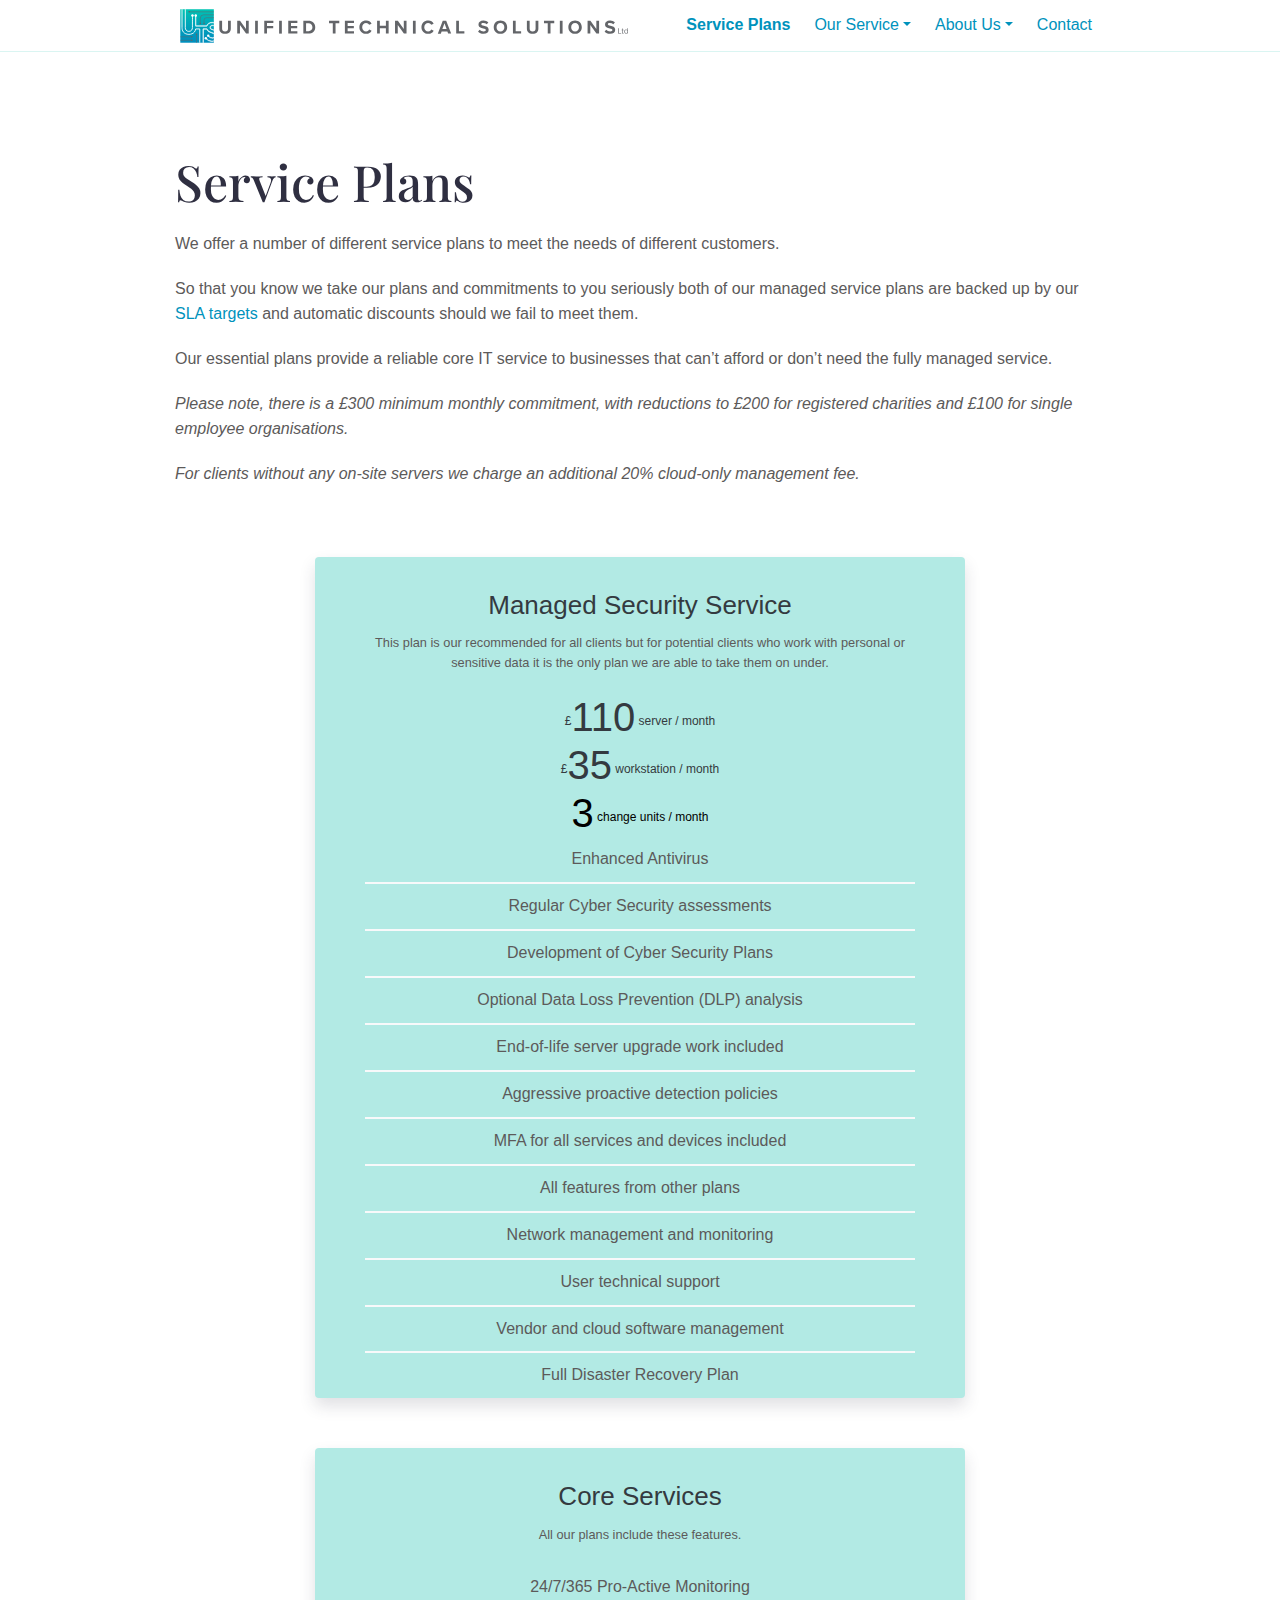
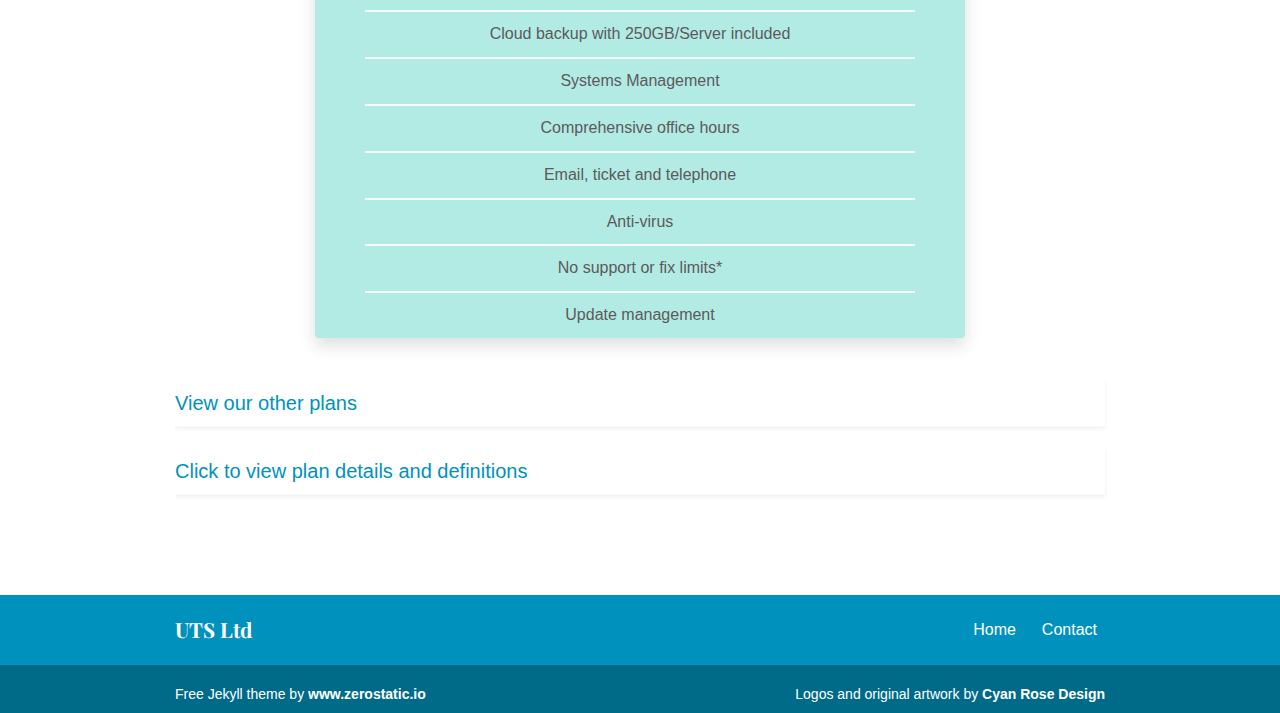
<file: service-plans/index.html>
<!DOCTYPE html>
<html lang="en">

<head>
  <meta charset="utf-8">
  <title>Service Plans</title>
  <meta name="viewport" content="width=device-width, initial-scale=1" />
  <link rel="icon" type="image/png" href="/images/favicon-32x32.svg">
  <!-- Google Fonts CDN -->
  <link rel="preconnect" href="https://fonts.googleapis.com">
  <link rel="preconnect" href="https://fonts.gstatic.com" crossorigin>
  <link href="https://fonts.googleapis.com/css2?family=Playfair+Display:wght@400;700&display=swap" rel="stylesheet">
  <!-- Self host font -->
  <!-- <link rel="preload" href="/assets/fonts/playfair-display.woff2" as="font" type="font/woff2" crossorigin> -->
  <link href="/assets/css/style.css" rel="stylesheet">
  
  <meta name="description" content="Our Service Plans" />
  <meta property="og:title" content="Service Plans"/>
  <meta property="og:type" content="website"/>
  <meta property="og:url" content=""/>
  
  <meta property="og:description" content="Our Service Plans"/>
  <meta name="twitter:card" content="summary"/>
  
  

</head>

<body class='page page-basic'>

  <div class="nav-wrapper">
    <nav class="navbar navbar-expand-lg navbar-light container uts-navbar py-0"><div class="logo navbar-brand">
            <a href="/"><img width="455.5px" height="41px" alt="UTS Ltd" src="/images/logo/logo.svg" /></a>
            </div>
            <div class="logo-mobile navbar-brand">
            <a href="/"><img width="32px" height="32px" alt="UTS Ltd" src="/images/logo/logo-mobile.svg" /></a>
        </div><button class="navbar-toggler" type="button" data-toggle="collapse" data-target="#navbarSupportedContent" aria-controls="navbarSupportedContent" aria-expanded="false" aria-label="Toggle navigation">
            <span class="navbar-toggler-icon"></span>
        </button><div class="collapse navbar-collapse ml-auto" id="navbarSupportedContent">
            <ul class="navbar-nav ml-auto">
                        
                
                        <li class="nav-item active"><a class="nav-link" href="/service-plans/">Service Plans<span class="sr-only">(current)</span></a>
                        </li>
                    
                
                        <li class="nav-item dropdown  ">
                            <a class="nav-link dropdown-toggle" href="#" id="navbarDropdown" role="button" data-toggle="dropdown" aria-haspopup="true" aria-expanded="false">Our Service</a><div class="dropdown-menu shadow-sm" aria-labelledby="navbarDropdown">
                                
                                    <a class="dropdown-item" href="/our-service/">Our Service</a>
                                
                                    <a class="dropdown-item" href="/our-sla/">Our SLA</a>
                                
                                    <a class="dropdown-item" href="/change-units/">Change Units</a>
                                </div>
                        </li>
                    
                
                        <li class="nav-item dropdown  ">
                            <a class="nav-link dropdown-toggle" href="#" id="navbarDropdown" role="button" data-toggle="dropdown" aria-haspopup="true" aria-expanded="false">About Us</a><div class="dropdown-menu shadow-sm" aria-labelledby="navbarDropdown">
                                
                                    <a class="dropdown-item" href="/team/">Team</a>
                                
                                    <a class="dropdown-item" href="/about/">About</a>
                                </div>
                        </li>
                    
                
                        <li class="nav-item "><a class="nav-link" href="/contact/">Contact</a>
                        </li>
                    
                
            </ul>
        </div>
    </nav>
</div>

  <div id="wrapper" class="wrapper">

    <div class="container pb-6 pt-6 pt-md-10 pb-md-10">
    <div class="row justify-content-start">
        <div class="col-12">
            <div class="service service-single">
                <h1 class="title">Service Plans</h1>
                <div class="content"><div class="content"><p>We offer a number of different service plans to meet the needs of different customers.</p>

<p>So that you know we take our plans and commitments to you seriously both of our managed service plans are backed up by our <a href="/our-sla/">SLA targets</a> and automatic discounts should we fail to meet them.</p>

<p>Our essential plans provide a reliable core IT service to businesses that can’t afford or don’t need the fully managed service.</p>

<p><em>Please note, there is a £300 minimum monthly commitment, with reductions to £200 for registered charities and £100 for single employee organisations.</em></p>

<p><em>For clients without any on-site servers we charge an additional 20% cloud-only management fee.</em></p>
</div>






    
    

<div class="plan">
        
        <div class="container d-flex justify-content-center pt-5">
            
            <div class="plan-box rounded shadow text-center text-dark px-5"> 
                <div class="plan-content">
                <h2 class="plan-title">
                    
                    Managed Security Service
                    
                </h2>
                <p>This plan is our recommended for all clients but for potential clients who work with personal or sensitive data it is the only plan we are able to take them on under.
</p>
                </div>
                
                <sup class="text-sm" style="top: -0.5em">£</sup><span class="h1">110</span><sup class="text-sm" style="top: -0.5em"> server / month</sup>
                
                
                <br />
                <sup class="text-sm" style="top: -0.5em">£</sup><span class="h1">35</span><sup class="text-sm-right" style="top: -0.5em"> workstation / month</sup>
                
                
                <br />
                <a href="/change-units/" style="color:black!important"><sup class="text-sm" style="top: -0.5em"></sup><span class="h1">3</span><sup class="text-sm-right" style="top: -0.5em"> change units / month</sup></a>
                
                
                <div class="text-dark item-list">
                    
                        <div class="border-bottom border-light p-1 m-0 feature-summary">
                            <p class="m-0 p-0" data-toggle="collapse" data-target="#EnhancedAntivirus" aria-expanded="false" aria-controls="EnhancedAntivirus">Enhanced Antivirus</p>
                            <div class="collapse multi-collapse p-0" id="EnhancedAntivirus">
                                <div class="card card-body p-1 rounded shadow-sm border-0">
                                    Includes enhanced threat detection and cloud testing of unknown software
                                </div>
                            </div>
                        </div>
                    
                        <div class="border-bottom border-light p-1 m-0 feature-summary">
                            <p class="m-0 p-0" data-toggle="collapse" data-target="#RegularCyberSecurityassessments" aria-expanded="false" aria-controls="RegularCyberSecurityassessments">Regular Cyber Security assessments</p>
                            <div class="collapse multi-collapse p-0" id="RegularCyberSecurityassessments">
                                <div class="card card-body p-1 rounded shadow-sm border-0">
                                    Includes manual as well as automated audits
                                </div>
                            </div>
                        </div>
                    
                        <div class="border-bottom border-light p-1 m-0 feature-summary">
                            <p class="m-0 p-0" data-toggle="collapse" data-target="#DevelopmentofCyberSecurityPlans" aria-expanded="false" aria-controls="DevelopmentofCyberSecurityPlans">Development of Cyber Security Plans</p>
                            <div class="collapse multi-collapse p-0" id="DevelopmentofCyberSecurityPlans">
                                <div class="card card-body p-1 rounded shadow-sm border-0">
                                    Includes cyber security improvement plan and incident response plan when requested
                                </div>
                            </div>
                        </div>
                    
                        <div class="border-bottom border-light p-1 m-0 feature-summary">
                            <p class="m-0 p-0" data-toggle="collapse" data-target="#OptionalDataLossPreventionDLPanalysis" aria-expanded="false" aria-controls="OptionalDataLossPreventionDLPanalysis">Optional Data Loss Prevention (DLP) analysis</p>
                            <div class="collapse multi-collapse p-0" id="OptionalDataLossPreventionDLPanalysis">
                                <div class="card card-body p-1 rounded shadow-sm border-0">
                                    Helping you secure your important data from actors inside and out
                                </div>
                            </div>
                        </div>
                    
                        <div class="border-bottom border-light p-1 m-0 feature-summary">
                            <p class="m-0 p-0" data-toggle="collapse" data-target="#Endoflifeserverupgradeworkincluded" aria-expanded="false" aria-controls="Endoflifeserverupgradeworkincluded">End-of-life server upgrade work included</p>
                            <div class="collapse multi-collapse p-0" id="Endoflifeserverupgradeworkincluded">
                                <div class="card card-body p-1 rounded shadow-sm border-0">
                                    Our work only, licensing and other costs need to be covered by the client
                                </div>
                            </div>
                        </div>
                    
                        <div class="border-bottom border-light p-1 m-0 feature-summary">
                            <p class="m-0 p-0" data-toggle="collapse" data-target="#Aggressiveproactivedetectionpolicies" aria-expanded="false" aria-controls="Aggressiveproactivedetectionpolicies">Aggressive proactive detection policies</p>
                            <div class="collapse multi-collapse p-0" id="Aggressiveproactivedetectionpolicies">
                                <div class="card card-body p-1 rounded shadow-sm border-0">
                                    We more aggresively check and resolve any potential issues than we can for other clients.
                                </div>
                            </div>
                        </div>
                    
                        <div class="border-bottom border-light p-1 m-0 feature-summary">
                            <p class="m-0 p-0" data-toggle="collapse" data-target="#MFAforallservicesanddevicesincluded" aria-expanded="false" aria-controls="MFAforallservicesanddevicesincluded">MFA for all services and devices included</p>
                            <div class="collapse multi-collapse p-0" id="MFAforallservicesanddevicesincluded">
                                <div class="card card-body p-1 rounded shadow-sm border-0">
                                    for all users (up to the total number of workstations)
                                </div>
                            </div>
                        </div>
                    
                        <div class="border-bottom border-light p-1 m-0 feature-summary">
                            <p class="m-0 p-0" data-toggle="collapse" data-target="#Allfeaturesfromotherplans" aria-expanded="false" aria-controls="Allfeaturesfromotherplans">All features from other plans</p>
                            <div class="collapse multi-collapse p-0" id="Allfeaturesfromotherplans">
                                <div class="card card-body p-1 rounded shadow-sm border-0">
                                    All the standard features you can expect from our managed services as listed in our other plans.
                                </div>
                            </div>
                        </div>
                    
                        <div class="border-bottom border-light p-1 m-0 feature-summary">
                            <p class="m-0 p-0" data-toggle="collapse" data-target="#Networkmanagementandmonitoring" aria-expanded="false" aria-controls="Networkmanagementandmonitoring">Network management and monitoring</p>
                            <div class="collapse multi-collapse p-0" id="Networkmanagementandmonitoring">
                                <div class="card card-body p-1 rounded shadow-sm border-0">
                                    We manage your entire network including switches, firewalls and access points.
                                </div>
                            </div>
                        </div>
                    
                        <div class="border-bottom border-light p-1 m-0 feature-summary">
                            <p class="m-0 p-0" data-toggle="collapse" data-target="#Usertechnicalsupport" aria-expanded="false" aria-controls="Usertechnicalsupport">User technical support</p>
                            <div class="collapse multi-collapse p-0" id="Usertechnicalsupport">
                                <div class="card card-body p-1 rounded shadow-sm border-0">
                                    Technical support direct to the end user for any issues, does not include software training.
                                </div>
                            </div>
                        </div>
                    
                        <div class="border-bottom border-light p-1 m-0 feature-summary">
                            <p class="m-0 p-0" data-toggle="collapse" data-target="#Vendorandcloudsoftwaremanagement" aria-expanded="false" aria-controls="Vendorandcloudsoftwaremanagement">Vendor and cloud software management</p>
                            <div class="collapse multi-collapse p-0" id="Vendorandcloudsoftwaremanagement">
                                <div class="card card-body p-1 rounded shadow-sm border-0">
                                    We can manage all cloud software (Cloud email, cloud CRM etc) and work with software and service vendors on your behalf.
                                </div>
                            </div>
                        </div>
                    
                        <div class="border-bottom border-light p-1 m-0 feature-summary">
                            <p class="m-0 p-0" data-toggle="collapse" data-target="#FullDisasterRecoveryPlan" aria-expanded="false" aria-controls="FullDisasterRecoveryPlan">Full Disaster Recovery Plan</p>
                            <div class="collapse multi-collapse p-0" id="FullDisasterRecoveryPlan">
                                <div class="card card-body p-1 rounded shadow-sm border-0">
                                    We work with you to identify your critical infrastructure and put in place a plan to handle an incident that takes them offline.
                                </div>
                            </div>
                        </div>
                    
                    
                </div>
            </div>
        </div>
      </div>
    

    
    

<div class="plan">
        
        <div class="container d-flex justify-content-center pt-5">
            
            <div class="plan-box rounded shadow text-center text-dark px-5"> 
                <div class="plan-content">
                <h2 class="plan-title">
                    
                    Core Services
                    
                </h2>
                <p>All our plans include these features.
</p>
                </div>
                
                
                
                
                <div class="text-dark item-list">
                    
                        <div class="border-bottom border-light p-1 m-0 feature-summary">
                            <p class="m-0 p-0" data-toggle="collapse" data-target="#ProActiveMonitoring" aria-expanded="false" aria-controls="ProActiveMonitoring">24/7/365 Pro-Active Monitoring</p>
                            <div class="collapse multi-collapse p-0" id="ProActiveMonitoring">
                                <div class="card card-body p-1 rounded shadow-sm border-0">
                                    We monitor your systems around the clock to identify issues early and where possible immediately and automatically resolve them.
                                </div>
                            </div>
                        </div>
                    
                        <div class="border-bottom border-light p-1 m-0 feature-summary">
                            <p class="m-0 p-0" data-toggle="collapse" data-target="#Cloudbackupwith250GBServerincluded" aria-expanded="false" aria-controls="Cloudbackupwith250GBServerincluded">Cloud backup with 250GB/Server included</p>
                            <div class="collapse multi-collapse p-0" id="Cloudbackupwith250GBServerincluded">
                                <div class="card card-body p-1 rounded shadow-sm border-0">
                                    Additional costs will apply if there is more backup storage used.
                                </div>
                            </div>
                        </div>
                    
                        <div class="border-bottom border-light p-1 m-0 feature-summary">
                            <p class="m-0 p-0" data-toggle="collapse" data-target="#SystemsManagement" aria-expanded="false" aria-controls="SystemsManagement">Systems Management</p>
                            <div class="collapse multi-collapse p-0" id="SystemsManagement">
                                <div class="card card-body p-1 rounded shadow-sm border-0">
                                    We know your systems and whats on them and are quickly able to fix issues or deploy new devices.
                                </div>
                            </div>
                        </div>
                    
                        <div class="border-bottom border-light p-1 m-0 feature-summary">
                            <p class="m-0 p-0" data-toggle="collapse" data-target="#Comprehensiveofficehours" aria-expanded="false" aria-controls="Comprehensiveofficehours">Comprehensive office hours</p>
                            <div class="collapse multi-collapse p-0" id="Comprehensiveofficehours">
                                <div class="card card-body p-1 rounded shadow-sm border-0">
                                    We work issues and our SLA agreements apply between 8am and 6pm (UK)
                                </div>
                            </div>
                        </div>
                    
                        <div class="border-bottom border-light p-1 m-0 feature-summary">
                            <p class="m-0 p-0" data-toggle="collapse" data-target="#Emailticketandtelephone" aria-expanded="false" aria-controls="Emailticketandtelephone">Email, ticket and telephone</p>
                            <div class="collapse multi-collapse p-0" id="Emailticketandtelephone">
                                <div class="card card-body p-1 rounded shadow-sm border-0">
                                    We offer flexibility in how you contact us, we are even available on Whatsapp
                                </div>
                            </div>
                        </div>
                    
                        <div class="border-bottom border-light p-1 m-0 feature-summary">
                            <p class="m-0 p-0" data-toggle="collapse" data-target="#Antivirus" aria-expanded="false" aria-controls="Antivirus">Anti-virus</p>
                            <div class="collapse multi-collapse p-0" id="Antivirus">
                                <div class="card card-body p-1 rounded shadow-sm border-0">
                                    We include anti-virus as standard on all our plans
                                </div>
                            </div>
                        </div>
                    
                        <div class="border-bottom border-light p-1 m-0 feature-summary">
                            <p class="m-0 p-0" data-toggle="collapse" data-target="#Nosupportorfixlimits" aria-expanded="false" aria-controls="Nosupportorfixlimits">No support or fix limits*</p>
                            <div class="collapse multi-collapse p-0" id="Nosupportorfixlimits">
                                <div class="card card-body p-1 rounded shadow-sm border-0">
                                    All fixes and management are covered in your billing. If you need a lot of changes in a month you may exceed your quota, if that is the case you will be charged a fixed price for each subsequent change. See our [change units](/change-units/) page for details on change units.
                                </div>
                            </div>
                        </div>
                    
                        <div class="border-bottom border-light p-1 m-0 feature-summary">
                            <p class="m-0 p-0" data-toggle="collapse" data-target="#Updatemanagement" aria-expanded="false" aria-controls="Updatemanagement">Update management</p>
                            <div class="collapse multi-collapse p-0" id="Updatemanagement">
                                <div class="card card-body p-1 rounded shadow-sm border-0">
                                    Ensuring all updates are ensured in a timely manner
                                </div>
                            </div>
                        </div>
                    
                    
                </div>
            </div>
        </div>
      </div>
    






<br />
<br />


<div class="border-bottom border-light p-1 m-0 collapsible shadow-sm">
    <div class="collapsible-buttondiv" data-toggle="collapse" data-target="#collapsed-plans" aria-expanded="false" aria-controls="collapsed-plans">
    <a class="m-0 p-0">View our other plans</a>
    </div>
    <div class="collapse multi-collapse p-0" id="collapsed-plans">
        <div class="card card-body p-1 rounded border-0">
            



    

<div class="plan">
        
        <div class="container d-flex justify-content-center pt-5">
            
            <div class="plan-box rounded shadow text-center text-dark px-5"> 
                <div class="plan-content">
                <h2 class="plan-title">
                    
                    Managed Service
                    
                </h2>
                <p>This plan provides a comprehensive level of service for the more budget concious if you aren’t concerned about cyber attacks.
</p>
                </div>
                
                <sup class="text-sm" style="top: -0.5em">£</sup><span class="h1">75</span><sup class="text-sm" style="top: -0.5em"> server / month</sup>
                
                
                <br />
                <sup class="text-sm" style="top: -0.5em">£</sup><span class="h1">27</span><sup class="text-sm-right" style="top: -0.5em"> workstation / month</sup>
                
                
                <br />
                <a href="/change-units/" style="color:black!important"><sup class="text-sm" style="top: -0.5em"></sup><span class="h1">2</span><sup class="text-sm-right" style="top: -0.5em"> change units / month</sup></a>
                
                
                <div class="text-dark item-list">
                    
                        <div class="border-bottom border-light p-1 m-0 feature-summary">
                            <p class="m-0 p-0" data-toggle="collapse" data-target="#SLACompensationAvailable" aria-expanded="false" aria-controls="SLACompensationAvailable">SLA Compensation Available</p>
                            <div class="collapse multi-collapse p-0" id="SLACompensationAvailable">
                                <div class="card card-body p-1 rounded shadow-sm border-0">
                                    Get immediate automatic invoice discounts up to 50% if we don't meet our SLAs
                                </div>
                            </div>
                        </div>
                    
                        <div class="border-bottom border-light p-1 m-0 feature-summary">
                            <p class="m-0 p-0" data-toggle="collapse" data-target="#Networkmanagementandmonitoring" aria-expanded="false" aria-controls="Networkmanagementandmonitoring">Network management and monitoring</p>
                            <div class="collapse multi-collapse p-0" id="Networkmanagementandmonitoring">
                                <div class="card card-body p-1 rounded shadow-sm border-0">
                                    We manage your entire network including switches, firewalls and access points.
                                </div>
                            </div>
                        </div>
                    
                        <div class="border-bottom border-light p-1 m-0 feature-summary">
                            <p class="m-0 p-0" data-toggle="collapse" data-target="#Usertechnicalsupport" aria-expanded="false" aria-controls="Usertechnicalsupport">User technical support</p>
                            <div class="collapse multi-collapse p-0" id="Usertechnicalsupport">
                                <div class="card card-body p-1 rounded shadow-sm border-0">
                                    Technical support direct to the end user for any issues, does not include software training.
                                </div>
                            </div>
                        </div>
                    
                        <div class="border-bottom border-light p-1 m-0 feature-summary">
                            <p class="m-0 p-0" data-toggle="collapse" data-target="#Vendorandcloudsoftwaremanagement" aria-expanded="false" aria-controls="Vendorandcloudsoftwaremanagement">Vendor and cloud software management</p>
                            <div class="collapse multi-collapse p-0" id="Vendorandcloudsoftwaremanagement">
                                <div class="card card-body p-1 rounded shadow-sm border-0">
                                    We can manage all cloud software (Cloud email, cloud CRM etc) and work with software and service vendors on your behalf.
                                </div>
                            </div>
                        </div>
                    
                        <div class="border-bottom border-light p-1 m-0 feature-summary">
                            <p class="m-0 p-0" data-toggle="collapse" data-target="#Comprehensivebasicsecurityandeventmonitoring" aria-expanded="false" aria-controls="Comprehensivebasicsecurityandeventmonitoring">Comprehensive basic security and event monitoring</p>
                            <div class="collapse multi-collapse p-0" id="Comprehensivebasicsecurityandeventmonitoring">
                                <div class="card card-body p-1 rounded shadow-sm border-0">
                                    We monitor your network and systems to see any security or other issues that arise.
                                </div>
                            </div>
                        </div>
                    
                        <div class="border-bottom border-light p-1 m-0 feature-summary">
                            <p class="m-0 p-0" data-toggle="collapse" data-target="#FullDisasterRecoveryPlan" aria-expanded="false" aria-controls="FullDisasterRecoveryPlan">Full Disaster Recovery Plan</p>
                            <div class="collapse multi-collapse p-0" id="FullDisasterRecoveryPlan">
                                <div class="card card-body p-1 rounded shadow-sm border-0">
                                    We work with you to identify your critical infrastructure and put in place a plan to handle an incident that takes them offline.
                                </div>
                            </div>
                        </div>
                    
                    
                </div>
            </div>
        </div>
      </div>



    

<div class="plan">
        
        <div class="container d-flex justify-content-center pt-5">
            
            <div class="plan-box rounded shadow text-center text-dark px-5"> 
                <div class="plan-content">
                <h2 class="plan-title">
                    
                    Essential Servers and Workstations
                    
                </h2>
                <p>This basic plan takes the basics of your IT systems off your plate and is designed to give a base level of coverage to organisations that can’t afford more.
</p>
                </div>
                
                <sup class="text-sm" style="top: -0.5em">£</sup><span class="h1">55</span><sup class="text-sm" style="top: -0.5em"> server / month</sup>
                
                
                <br />
                <sup class="text-sm" style="top: -0.5em">£</sup><span class="h1">19</span><sup class="text-sm-right" style="top: -0.5em"> workstation / month</sup>
                
                
                <br />
                <a href="/change-units/" style="color:black!important"><sup class="text-sm" style="top: -0.5em"></sup><span class="h1">1</span><sup class="text-sm-right" style="top: -0.5em"> change units / month</sup></a>
                
                
                <div class="text-dark item-list">
                    
                        <div class="border-bottom border-light p-1 m-0 feature-summary">
                            <p class="m-0 p-0" data-toggle="collapse" data-target="#WorkstationConfigurationManagement" aria-expanded="false" aria-controls="WorkstationConfigurationManagement">Workstation Configuration Management</p>
                            <div class="collapse multi-collapse p-0" id="WorkstationConfigurationManagement">
                                <div class="card card-body p-1 rounded shadow-sm border-0">
                                    Basic management of the software installed on machines so we can easily get you up and running with new devices.
                                </div>
                            </div>
                        </div>
                    
                        <div class="border-bottom border-light p-1 m-0 feature-summary">
                            <p class="m-0 p-0" data-toggle="collapse" data-target="#WorkstationHealthMonitoring" aria-expanded="false" aria-controls="WorkstationHealthMonitoring">Workstation Health Monitoring</p>
                            <div class="collapse multi-collapse p-0" id="WorkstationHealthMonitoring">
                                <div class="card card-body p-1 rounded shadow-sm border-0">
                                    Basic monitoring to catch issues before they become critical.
                                </div>
                            </div>
                        </div>
                    
                        <div class="border-bottom border-light p-1 m-0 feature-summary">
                            <p class="m-0 p-0" data-toggle="collapse" data-target="#Antivirus" aria-expanded="false" aria-controls="Antivirus">Anti-virus</p>
                            <div class="collapse multi-collapse p-0" id="Antivirus">
                                <div class="card card-body p-1 rounded shadow-sm border-0">
                                    We include anti-virus as standard on all our plans
                                </div>
                            </div>
                        </div>
                    
                        <div class="border-bottom border-light p-1 m-0 feature-summary">
                            <p class="m-0 p-0" data-toggle="collapse" data-target="#Supportforanyondevicetechnicalissue" aria-expanded="false" aria-controls="Supportforanyondevicetechnicalissue">Support for any on device technical issue</p>
                            <div class="collapse multi-collapse p-0" id="Supportforanyondevicetechnicalissue">
                                <div class="card card-body p-1 rounded shadow-sm border-0">
                                    We will support any issue on the devices covered but if we determine the issue is external to the device, for instance with your firewall or internet, then we won't be able to help.
                                </div>
                            </div>
                        </div>
                    
                    
                </div>
            </div>
        </div>
      </div>



    

<div class="plan">
        
        <div class="container d-flex justify-content-center pt-5">
            
            <div class="plan-box rounded shadow text-center text-dark px-5"> 
                <div class="plan-content">
                <h2 class="plan-title">
                    
                    Essential Servers
                    
                </h2>
                <p>This is our basic plan to look after your servers, its useful if as an organisation you only have servers. If you have workstations or use cloud services we would recommend looking at one of our more comprehensive management plans.
</p>
                </div>
                
                <sup class="text-sm" style="top: -0.5em">£</sup><span class="h1">65</span><sup class="text-sm" style="top: -0.5em"> server / month</sup>
                
                
                
                <br />
                <a href="/change-units/" style="color:black!important"><sup class="text-sm" style="top: -0.5em"></sup><span class="h1">0</span><sup class="text-sm-right" style="top: -0.5em"> change units / month</sup></a>
                
                
                <div class="text-dark item-list">
                    
                        <div class="border-bottom border-light p-1 m-0 feature-summary">
                            <p class="m-0 p-0" data-toggle="collapse" data-target="#Everythingondeviceincluded" aria-expanded="false" aria-controls="Everythingondeviceincluded">Everything on-device included</p>
                            <div class="collapse multi-collapse p-0" id="Everythingondeviceincluded">
                                <div class="card card-body p-1 rounded shadow-sm border-0">
                                    Everything on the covered devices is covered. If we determine the issue is external to the device we can provide quotes for the fix work.
                                </div>
                            </div>
                        </div>
                    
                        <div class="border-bottom border-light p-1 m-0 feature-summary">
                            <p class="m-0 p-0" data-toggle="collapse" data-target="#Proactivemontioring" aria-expanded="false" aria-controls="Proactivemontioring">Pro-active montioring</p>
                            <div class="collapse multi-collapse p-0" id="Proactivemontioring">
                                <div class="card card-body p-1 rounded shadow-sm border-0">
                                    All of our standard pro-active monitoring is included
                                </div>
                            </div>
                        </div>
                    
                    
                </div>
            </div>
        </div>
      </div>



        </div>
    </div>
</div>


<br />

<div class="border-bottom border-light p-1 m-0 collapsible shadow-sm">
    <div class="collapsible-buttondiv" data-toggle="collapse" data-target="#Plandetailsanddefinitions" aria-expanded="false" aria-controls="Plandetailsanddefinitions">
    <a class="m-0 p-0">Click to view plan details and definitions</a>
    </div>
    <div class="collapse multi-collapse p-0" id="Plandetailsanddefinitions">
        <div class="card card-body p-1 rounded border-0">
            <h2 id="pricing-details-and-definitions">Pricing details and definitions</h2>
<p><strong>Servers</strong></p>
<ul class="text-sm uts-ul">
  <li>We define a “Server” as a Virtual or physical machine running up to 2 separate applications.</li>
  <li>A server (physical or virtual) running more than 2 separate applications is considered to be an additional server, for every 2 additional applications.</li>
  <li>For example, if you have a server running a database and your accounting software, it will count as one machine (database + accounts package). If this is the same server as your Domain Controllers or File Server, it will be considered two servers.</li>
  <li>We do this because it encourages the best practice of segmenting server functions to different servers, which reduces the risk of security and other technical issues, and minimises downtime for clients when issues do occur.</li>
  <li>A physical server that is only acting as a host for VMs is not charged for, providing the number of VMs is more than double the number of physical servers.</li>
</ul>

<p><strong>Workstation</strong></p>
<ul class="text-sm uts-ul">
  <li>Any supported Windows device (desktop or laptop) is considered a workstation.</li>
  <li>We charge per Server and Workstation, and will support up to 50% more users than workstations, under that price. If a company has more users than this, there will be additional charges depending on the nature of the users and the plan selected.</li>
</ul>

<h2 id="other-details">Other Details</h2>
<p><strong>Contract</strong></p>
<ul class="text-sm uts-ul">
  <li>Due to the complexities and work involved in set-up and remediation of existing issues our Managed Security Services plan requires a minimum 12 month commitment.</li>
  <li>Cancellation of all other service contracts can be made at any time with 2 months notice.</li>
</ul>

<p><strong>Invoicing</strong></p>
<ul class="text-sm uts-ul">
  <li>We have a minimum spend requirement of £300/month for all clients.</li>
  <li>We invoice monthly, at the start of each monthly period, on the date your contract with us started.</li>
  <li>We request payment within 7 days of all invoices being issued.</li>
  <li>If payment is not received by the due date, we reserve the right to immediately terminate or suspend on-going services.</li>
  <li>We charge interest at 8% above the Bank of England base rate on all overdue invoices.</li>
</ul>

        </div>
    </div>
</div>
</div>
            </div>
        </div>
    </div>
</div>
  </div>
  <div class="footer">
  <div class="container">
    <div class="row">
      <div class="col-12">
        <div class="footer-inner">
          <h2 class="footer-title">UTS Ltd</h2>
          <ul>
            
            
            <li class="">
              <a href="/">Home</a>
            </li>
            
            <li class="">
              <a href="/contact/">Contact</a>
            </li>
            
          </ul>
        </div>
      </div>
    </div>
  </div>
</div>

  <div class="sub-footer">
  <div class="container">
    <div class="row">
      <div class="col-12">
        <div class="sub-footer-inner">
          
          
          <div class="copyright">Free Jekyll theme by <a class="zerostatic" href="https://www.zerostatic.io">www.zerostatic.io</a></div>
          
          <div class="copyright attribution">Logos and original artwork by <a href="https://www.cyanrosedesign.co.uk/">Cyan Rose Design</a></div>
        </div>
      </div>
    </div>
  </div>
</div>
  <script type="text/javascript" src="/assets/js/jquery-3.6.0.min.js"></script>
  <script type="text/javascript" src="/assets/js/scripts.js"></script>
  <script type="text/javascript" src="/assets/js/bootstrap.bundle.min.js"></script>
  
    
    
    <script async src="https://www.googletagmanager.com/gtag/js?id="></script>
    <script>
      window.dataLayer = window.dataLayer || [];

      function gtag() {
        dataLayer.push(arguments);
      }
      gtag('js', new Date());
      gtag('config', '');
    </script>
    

</body>
</html>
</file>
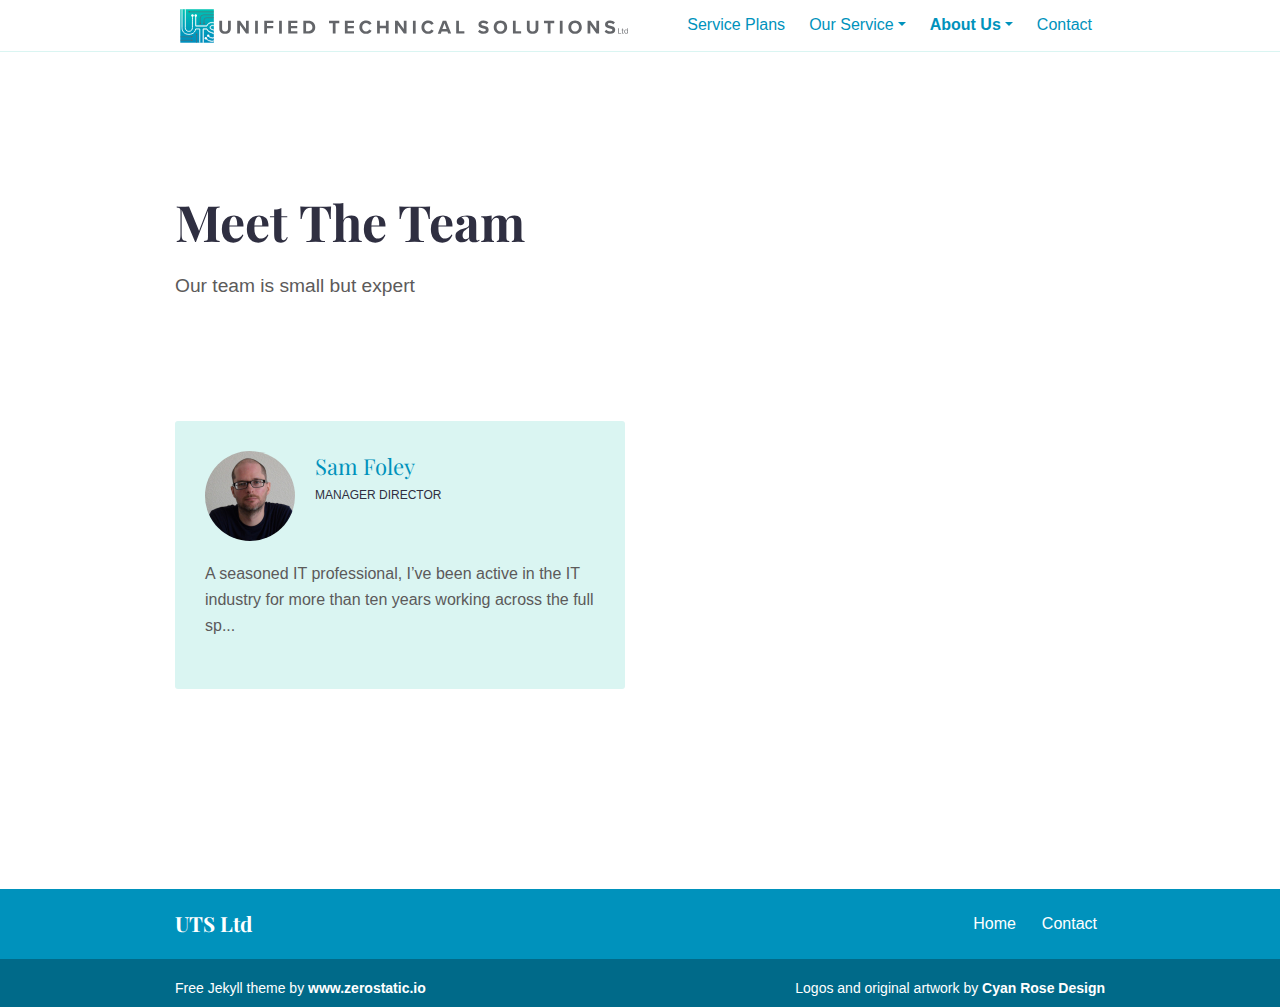
<file: team/index.html>
<!DOCTYPE html>
<html lang="en">

<head>
  <meta charset="utf-8">
  <title>Team</title>
  <meta name="viewport" content="width=device-width, initial-scale=1" />
  <link rel="icon" type="image/png" href="/images/favicon-32x32.svg">
  <!-- Google Fonts CDN -->
  <link rel="preconnect" href="https://fonts.googleapis.com">
  <link rel="preconnect" href="https://fonts.gstatic.com" crossorigin>
  <link href="https://fonts.googleapis.com/css2?family=Playfair+Display:wght@400;700&display=swap" rel="stylesheet">
  <!-- Self host font -->
  <!-- <link rel="preload" href="/assets/fonts/playfair-display.woff2" as="font" type="font/woff2" crossorigin> -->
  <link href="/assets/css/style.css" rel="stylesheet">
  
  <meta name="description" content="Team" />
  <meta property="og:title" content="Team"/>
  <meta property="og:type" content="website"/>
  <meta property="og:url" content=""/>
  
  <meta property="og:description" content="Team"/>
  <meta name="twitter:card" content="summary"/>
  
  

</head>

<body class='page page-teams'>

  <div class="nav-wrapper">
    <nav class="navbar navbar-expand-lg navbar-light container uts-navbar py-0"><div class="logo navbar-brand">
            <a href="/"><img width="455.5px" height="41px" alt="UTS Ltd" src="/images/logo/logo.svg" /></a>
            </div>
            <div class="logo-mobile navbar-brand">
            <a href="/"><img width="32px" height="32px" alt="UTS Ltd" src="/images/logo/logo-mobile.svg" /></a>
        </div><button class="navbar-toggler" type="button" data-toggle="collapse" data-target="#navbarSupportedContent" aria-controls="navbarSupportedContent" aria-expanded="false" aria-label="Toggle navigation">
            <span class="navbar-toggler-icon"></span>
        </button><div class="collapse navbar-collapse ml-auto" id="navbarSupportedContent">
            <ul class="navbar-nav ml-auto">
                        
                
                        <li class="nav-item "><a class="nav-link" href="/service-plans/">Service Plans</a>
                        </li>
                    
                
                        <li class="nav-item dropdown  ">
                            <a class="nav-link dropdown-toggle" href="#" id="navbarDropdown" role="button" data-toggle="dropdown" aria-haspopup="true" aria-expanded="false">Our Service</a><div class="dropdown-menu shadow-sm" aria-labelledby="navbarDropdown">
                                
                                    <a class="dropdown-item" href="/our-service/">Our Service</a>
                                
                                    <a class="dropdown-item" href="/our-sla/">Our SLA</a>
                                
                                    <a class="dropdown-item" href="/change-units/">Change Units</a>
                                </div>
                        </li>
                    
                
                        <li class="nav-item dropdown active ">
                            <a class="nav-link dropdown-toggle" href="#" id="navbarDropdown" role="button" data-toggle="dropdown" aria-haspopup="true" aria-expanded="false">About Us</a><div class="dropdown-menu shadow-sm" aria-labelledby="navbarDropdown">
                                
                                    <a class="dropdown-item active" href="/team/">Team</a>
                                
                                    <a class="dropdown-item" href="/about/">About</a>
                                </div>
                        </li>
                    
                
                        <li class="nav-item "><a class="nav-link" href="/contact/">Contact</a>
                        </li>
                    
                
            </ul>
        </div>
    </nav>
</div>

  <div id="wrapper" class="wrapper">

    <div class="intro">
    <div class="container">
        <div class="row justify-content-start">
            <div class="col-12 col-md-7 col-lg-6 order-2 order-md-1">
                <h1 id="meet-the-team">Meet The Team</h1>

<p>Our team is small but expert</p>

            </div>
            
        </div>
    </div>
</div>

<div class="container pt-6 pb-6">
    <div class="row">
        
        
        <div class="col-12 col-md-6 mb-2">
            <div class="team team-summary team-summary-large">
                
                <div class="team-image">
                    <img width="90" height="90" alt="Sam Foley" class="img-fluid mb-2" src="/images/team/sam-foley-180x180.jpeg" />
                </div>
                
                <div class="team-meta">
                    <h2 class="team-name"><a href="/team/sam-foley/">Sam Foley</a></h2>
                    <p class="team-description">Manager Director</p>
                    
                </div>
                <div class="team-content"><p>A seasoned IT professional, I’ve been active in the IT industry for more than ten years working across the full sp...</div>
            </div>
        </div>
        
    </div>
    <div class="row pt-6 pb-6">
        
        
    </div>
</div>

  </div>
  <div class="footer">
  <div class="container">
    <div class="row">
      <div class="col-12">
        <div class="footer-inner">
          <h2 class="footer-title">UTS Ltd</h2>
          <ul>
            
            
            <li class="">
              <a href="/">Home</a>
            </li>
            
            <li class="">
              <a href="/contact/">Contact</a>
            </li>
            
          </ul>
        </div>
      </div>
    </div>
  </div>
</div>

  <div class="sub-footer">
  <div class="container">
    <div class="row">
      <div class="col-12">
        <div class="sub-footer-inner">
          
          
          <div class="copyright">Free Jekyll theme by <a class="zerostatic" href="https://www.zerostatic.io">www.zerostatic.io</a></div>
          
          <div class="copyright attribution">Logos and original artwork by <a href="https://www.cyanrosedesign.co.uk/">Cyan Rose Design</a></div>
        </div>
      </div>
    </div>
  </div>
</div>
  <script type="text/javascript" src="/assets/js/jquery-3.6.0.min.js"></script>
  <script type="text/javascript" src="/assets/js/scripts.js"></script>
  <script type="text/javascript" src="/assets/js/bootstrap.bundle.min.js"></script>
  
    
    
    <script async src="https://www.googletagmanager.com/gtag/js?id="></script>
    <script>
      window.dataLayer = window.dataLayer || [];

      function gtag() {
        dataLayer.push(arguments);
      }
      gtag('js', new Date());
      gtag('config', '');
    </script>
    

</body>
</html>
</file>
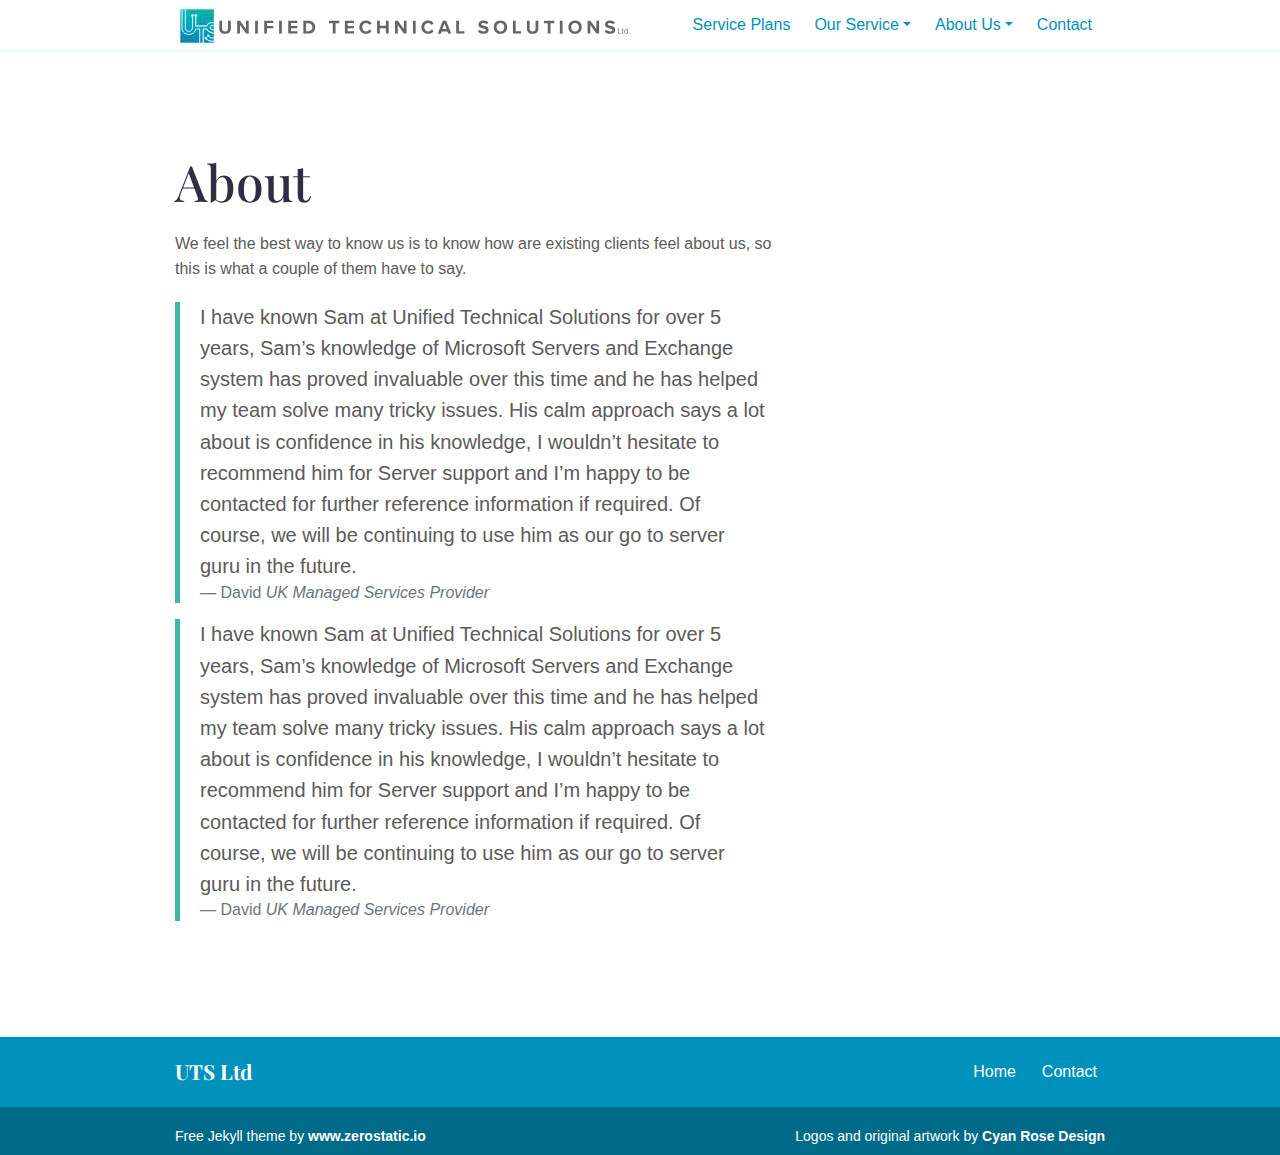
<file: testimonials/index.html>
<!DOCTYPE html>
<html lang="en">

<head>
  <meta charset="utf-8">
  <title>About</title>
  <meta name="viewport" content="width=device-width, initial-scale=1" />
  <link rel="icon" type="image/png" href="/images/favicon-32x32.svg">
  <!-- Google Fonts CDN -->
  <link rel="preconnect" href="https://fonts.googleapis.com">
  <link rel="preconnect" href="https://fonts.gstatic.com" crossorigin>
  <link href="https://fonts.googleapis.com/css2?family=Playfair+Display:wght@400;700&display=swap" rel="stylesheet">
  <!-- Self host font -->
  <!-- <link rel="preload" href="/assets/fonts/playfair-display.woff2" as="font" type="font/woff2" crossorigin> -->
  <link href="/assets/css/style.css" rel="stylesheet">
  
  <meta name="description" content="About" />
  <meta property="og:title" content="About"/>
  <meta property="og:type" content="website"/>
  <meta property="og:url" content=""/>
  
  <meta property="og:description" content="About"/>
  <meta name="twitter:card" content="summary"/>
  
  

</head>

<body class='page page-basic'>

  <div class="nav-wrapper">
    <nav class="navbar navbar-expand-lg navbar-light container uts-navbar py-0"><div class="logo navbar-brand">
            <a href="/"><img width="455.5px" height="41px" alt="UTS Ltd" src="/images/logo/logo.svg" /></a>
            </div>
            <div class="logo-mobile navbar-brand">
            <a href="/"><img width="32px" height="32px" alt="UTS Ltd" src="/images/logo/logo-mobile.svg" /></a>
        </div><button class="navbar-toggler" type="button" data-toggle="collapse" data-target="#navbarSupportedContent" aria-controls="navbarSupportedContent" aria-expanded="false" aria-label="Toggle navigation">
            <span class="navbar-toggler-icon"></span>
        </button><div class="collapse navbar-collapse ml-auto" id="navbarSupportedContent">
            <ul class="navbar-nav ml-auto">
                        
                
                        <li class="nav-item "><a class="nav-link" href="/service-plans/">Service Plans</a>
                        </li>
                    
                
                        <li class="nav-item dropdown  ">
                            <a class="nav-link dropdown-toggle" href="#" id="navbarDropdown" role="button" data-toggle="dropdown" aria-haspopup="true" aria-expanded="false">Our Service</a><div class="dropdown-menu shadow-sm" aria-labelledby="navbarDropdown">
                                
                                    <a class="dropdown-item" href="/our-service/">Our Service</a>
                                
                                    <a class="dropdown-item" href="/our-sla/">Our SLA</a>
                                
                                    <a class="dropdown-item" href="/change-units/">Change Units</a>
                                </div>
                        </li>
                    
                
                        <li class="nav-item dropdown  ">
                            <a class="nav-link dropdown-toggle" href="#" id="navbarDropdown" role="button" data-toggle="dropdown" aria-haspopup="true" aria-expanded="false">About Us</a><div class="dropdown-menu shadow-sm" aria-labelledby="navbarDropdown">
                                
                                    <a class="dropdown-item" href="/team/">Team</a>
                                
                                    <a class="dropdown-item" href="/about/">About</a>
                                </div>
                        </li>
                    
                
                        <li class="nav-item "><a class="nav-link" href="/contact/">Contact</a>
                        </li>
                    
                
            </ul>
        </div>
    </nav>
</div>

  <div id="wrapper" class="wrapper">

    <div class="container pb-6 pt-6 pt-md-10 pb-md-10">
    <div class="row justify-content-start">
        <div class="col-12 col-md-8">
            <div class="service service-single">
                <h1 class="title">About</h1>
                <div class="content"><p>We feel the best way to know us is to know how are existing clients feel about us, so this is what a couple of them have to say.</p>

<!-- David -->

<blockquote class="blockquote">
  <p class="mb-0">I have known Sam at Unified Technical Solutions for over 5 years, Sam’s knowledge of Microsoft Servers and Exchange system has proved invaluable over this time and he has helped my team solve many tricky issues. His calm approach says a lot about is confidence in his knowledge, I wouldn’t hesitate to recommend him for Server support and I’m happy to be contacted for further reference information if required.  


Of course, we will be continuing to use him as our go to server guru in the future.</p>
  <footer class="blockquote-footer">David <cite title="Source Title">UK Managed Services Provider</cite></footer>
</blockquote>

<!-- Nick -->

<blockquote class="blockquote">
  <p class="mb-0">I have known Sam at Unified Technical Solutions for over 5 years, Sam’s knowledge of Microsoft Servers and Exchange system has proved invaluable over this time and he has helped my team solve many tricky issues. His calm approach says a lot about is confidence in his knowledge, I wouldn’t hesitate to recommend him for Server support and I’m happy to be contacted for further reference information if required.  


Of course, we will be continuing to use him as our go to server guru in the future.</p>
  <footer class="blockquote-footer">David <cite title="Source Title">UK Managed Services Provider</cite></footer>
</blockquote>
</div>
            </div>
        </div>
    </div>
</div>
  </div>
  <div class="footer">
  <div class="container">
    <div class="row">
      <div class="col-12">
        <div class="footer-inner">
          <h2 class="footer-title">UTS Ltd</h2>
          <ul>
            
            
            <li class="">
              <a href="/">Home</a>
            </li>
            
            <li class="">
              <a href="/contact/">Contact</a>
            </li>
            
          </ul>
        </div>
      </div>
    </div>
  </div>
</div>

  <div class="sub-footer">
  <div class="container">
    <div class="row">
      <div class="col-12">
        <div class="sub-footer-inner">
          
          
          <div class="copyright">Free Jekyll theme by <a class="zerostatic" href="https://www.zerostatic.io">www.zerostatic.io</a></div>
          
          <div class="copyright attribution">Logos and original artwork by <a href="https://www.cyanrosedesign.co.uk/">Cyan Rose Design</a></div>
        </div>
      </div>
    </div>
  </div>
</div>
  <script type="text/javascript" src="/assets/js/jquery-3.6.0.min.js"></script>
  <script type="text/javascript" src="/assets/js/scripts.js"></script>
  <script type="text/javascript" src="/assets/js/bootstrap.bundle.min.js"></script>
  
    
    
    <script async src="https://www.googletagmanager.com/gtag/js?id="></script>
    <script>
      window.dataLayer = window.dataLayer || [];

      function gtag() {
        dataLayer.push(arguments);
      }
      gtag('js', new Date());
      gtag('config', '');
    </script>
    

</body>
</html>
</file>
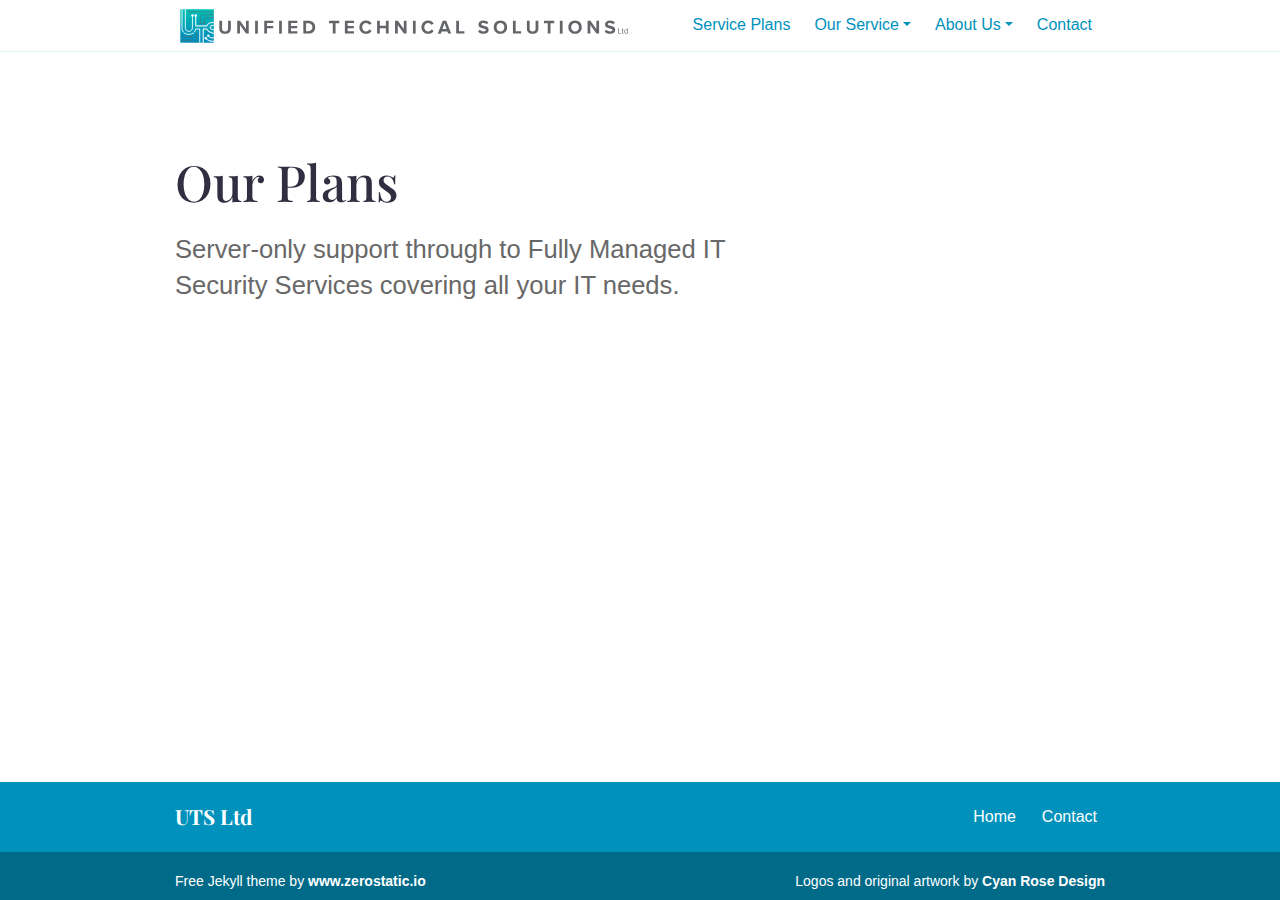
<file: services/plan-types/index.html>
<!DOCTYPE html>
<html lang="en">

<head>
  <meta charset="utf-8">
  <title>Our Plans</title>
  <meta name="viewport" content="width=device-width, initial-scale=1" />
  <link rel="icon" type="image/png" href="/images/favicon-32x32.svg">
  <!-- Google Fonts CDN -->
  <link rel="preconnect" href="https://fonts.googleapis.com">
  <link rel="preconnect" href="https://fonts.gstatic.com" crossorigin>
  <link href="https://fonts.googleapis.com/css2?family=Playfair+Display:wght@400;700&display=swap" rel="stylesheet">
  <!-- Self host font -->
  <!-- <link rel="preload" href="/assets/fonts/playfair-display.woff2" as="font" type="font/woff2" crossorigin> -->
  <link href="/assets/css/style.css" rel="stylesheet">
  
  
  <meta property="og:title" content="Our Plans"/>
  <meta property="og:type" content="website"/>
  <meta property="og:url" content=""/>
  
  
  <meta name="twitter:card" content="summary"/>
  
  

</head>

<body class='page page-service'>

  <div class="nav-wrapper">
    <nav class="navbar navbar-expand-lg navbar-light container uts-navbar py-0"><div class="logo navbar-brand">
            <a href="/"><img width="455.5px" height="41px" alt="UTS Ltd" src="/images/logo/logo.svg" /></a>
            </div>
            <div class="logo-mobile navbar-brand">
            <a href="/"><img width="32px" height="32px" alt="UTS Ltd" src="/images/logo/logo-mobile.svg" /></a>
        </div><button class="navbar-toggler" type="button" data-toggle="collapse" data-target="#navbarSupportedContent" aria-controls="navbarSupportedContent" aria-expanded="false" aria-label="Toggle navigation">
            <span class="navbar-toggler-icon"></span>
        </button><div class="collapse navbar-collapse ml-auto" id="navbarSupportedContent">
            <ul class="navbar-nav ml-auto">
                        
                
                        <li class="nav-item "><a class="nav-link" href="/service-plans/">Service Plans</a>
                        </li>
                    
                
                        <li class="nav-item dropdown  ">
                            <a class="nav-link dropdown-toggle" href="#" id="navbarDropdown" role="button" data-toggle="dropdown" aria-haspopup="true" aria-expanded="false">Our Service</a><div class="dropdown-menu shadow-sm" aria-labelledby="navbarDropdown">
                                
                                    <a class="dropdown-item" href="/our-service/">Our Service</a>
                                
                                    <a class="dropdown-item" href="/our-sla/">Our SLA</a>
                                
                                    <a class="dropdown-item" href="/change-units/">Change Units</a>
                                </div>
                        </li>
                    
                
                        <li class="nav-item dropdown  ">
                            <a class="nav-link dropdown-toggle" href="#" id="navbarDropdown" role="button" data-toggle="dropdown" aria-haspopup="true" aria-expanded="false">About Us</a><div class="dropdown-menu shadow-sm" aria-labelledby="navbarDropdown">
                                
                                    <a class="dropdown-item" href="/team/">Team</a>
                                
                                    <a class="dropdown-item" href="/about/">About</a>
                                </div>
                        </li>
                    
                
                        <li class="nav-item "><a class="nav-link" href="/contact/">Contact</a>
                        </li>
                    
                
            </ul>
        </div>
    </nav>
</div>

  <div id="wrapper" class="wrapper">

    <div class="container pb-6 pt-6 pt-md-10 pb-md-10">
  <div class="row justify-content-start">
    <div class="col-12 col-md-8">
      <div class="service service-single">
        <h1 class="title">Our Plans</h1>
        <div class="content"><p>Server-only support through to Fully Managed IT Security Services covering all your IT needs.</p>
</div>
      </div>
    </div>
  </div>
</div>
  </div>
  <div class="footer">
  <div class="container">
    <div class="row">
      <div class="col-12">
        <div class="footer-inner">
          <h2 class="footer-title">UTS Ltd</h2>
          <ul>
            
            
            <li class="">
              <a href="/">Home</a>
            </li>
            
            <li class="">
              <a href="/contact/">Contact</a>
            </li>
            
          </ul>
        </div>
      </div>
    </div>
  </div>
</div>

  <div class="sub-footer">
  <div class="container">
    <div class="row">
      <div class="col-12">
        <div class="sub-footer-inner">
          
          
          <div class="copyright">Free Jekyll theme by <a class="zerostatic" href="https://www.zerostatic.io">www.zerostatic.io</a></div>
          
          <div class="copyright attribution">Logos and original artwork by <a href="https://www.cyanrosedesign.co.uk/">Cyan Rose Design</a></div>
        </div>
      </div>
    </div>
  </div>
</div>
  <script type="text/javascript" src="/assets/js/jquery-3.6.0.min.js"></script>
  <script type="text/javascript" src="/assets/js/scripts.js"></script>
  <script type="text/javascript" src="/assets/js/bootstrap.bundle.min.js"></script>
  
    
    
    <script async src="https://www.googletagmanager.com/gtag/js?id="></script>
    <script>
      window.dataLayer = window.dataLayer || [];

      function gtag() {
        dataLayer.push(arguments);
      }
      gtag('js', new Date());
      gtag('config', '');
    </script>
    

</body>
</html>
</file>
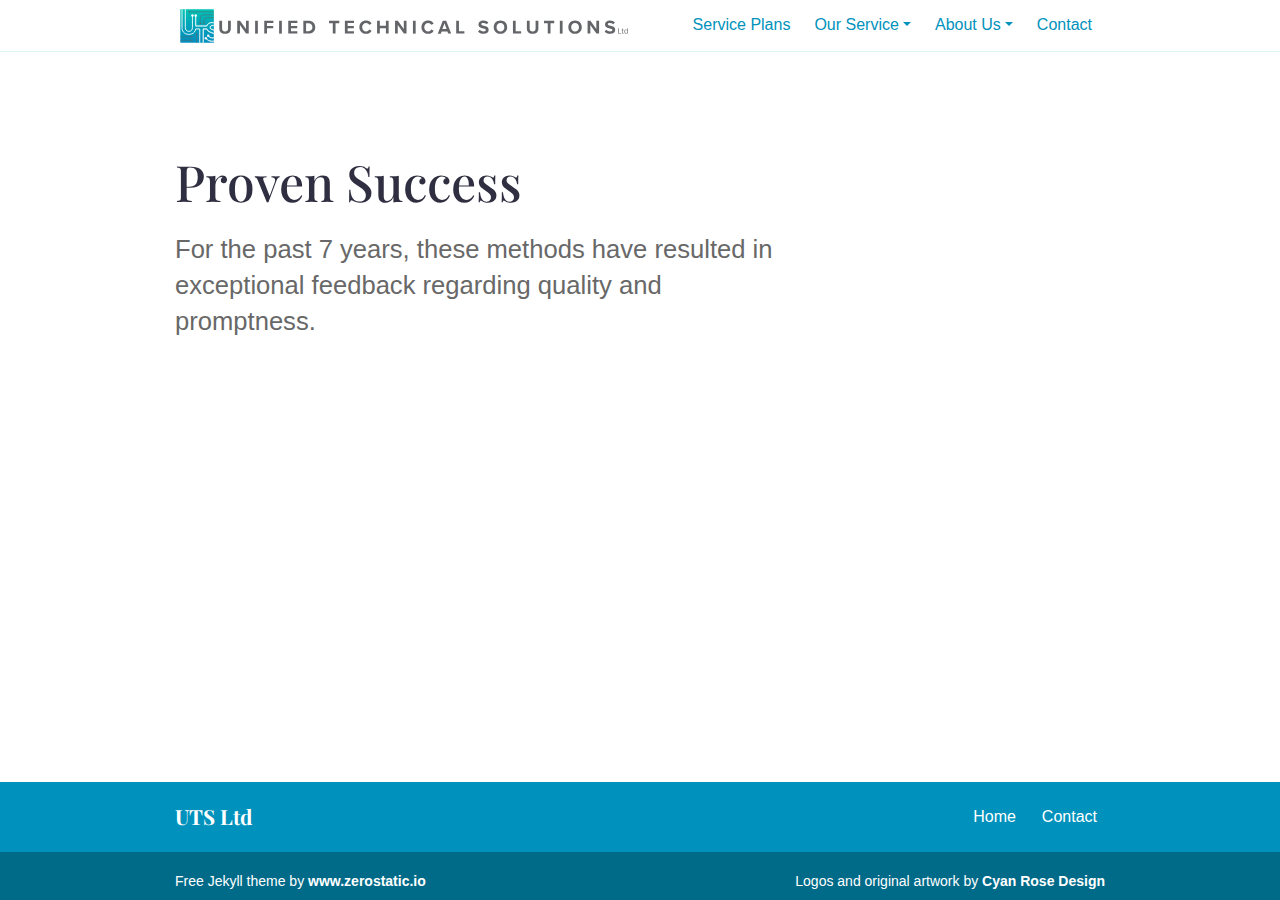
<file: services/proven-success/index.html>
<!DOCTYPE html>
<html lang="en">

<head>
  <meta charset="utf-8">
  <title>Proven Success</title>
  <meta name="viewport" content="width=device-width, initial-scale=1" />
  <link rel="icon" type="image/png" href="/images/favicon-32x32.svg">
  <!-- Google Fonts CDN -->
  <link rel="preconnect" href="https://fonts.googleapis.com">
  <link rel="preconnect" href="https://fonts.gstatic.com" crossorigin>
  <link href="https://fonts.googleapis.com/css2?family=Playfair+Display:wght@400;700&display=swap" rel="stylesheet">
  <!-- Self host font -->
  <!-- <link rel="preload" href="/assets/fonts/playfair-display.woff2" as="font" type="font/woff2" crossorigin> -->
  <link href="/assets/css/style.css" rel="stylesheet">
  
  
  <meta property="og:title" content="Proven Success"/>
  <meta property="og:type" content="website"/>
  <meta property="og:url" content=""/>
  
  
  <meta name="twitter:card" content="summary"/>
  
  

</head>

<body class='page page-service'>

  <div class="nav-wrapper">
    <nav class="navbar navbar-expand-lg navbar-light container uts-navbar py-0"><div class="logo navbar-brand">
            <a href="/"><img width="455.5px" height="41px" alt="UTS Ltd" src="/images/logo/logo.svg" /></a>
            </div>
            <div class="logo-mobile navbar-brand">
            <a href="/"><img width="32px" height="32px" alt="UTS Ltd" src="/images/logo/logo-mobile.svg" /></a>
        </div><button class="navbar-toggler" type="button" data-toggle="collapse" data-target="#navbarSupportedContent" aria-controls="navbarSupportedContent" aria-expanded="false" aria-label="Toggle navigation">
            <span class="navbar-toggler-icon"></span>
        </button><div class="collapse navbar-collapse ml-auto" id="navbarSupportedContent">
            <ul class="navbar-nav ml-auto">
                        
                
                        <li class="nav-item "><a class="nav-link" href="/service-plans/">Service Plans</a>
                        </li>
                    
                
                        <li class="nav-item dropdown  ">
                            <a class="nav-link dropdown-toggle" href="#" id="navbarDropdown" role="button" data-toggle="dropdown" aria-haspopup="true" aria-expanded="false">Our Service</a><div class="dropdown-menu shadow-sm" aria-labelledby="navbarDropdown">
                                
                                    <a class="dropdown-item" href="/our-service/">Our Service</a>
                                
                                    <a class="dropdown-item" href="/our-sla/">Our SLA</a>
                                
                                    <a class="dropdown-item" href="/change-units/">Change Units</a>
                                </div>
                        </li>
                    
                
                        <li class="nav-item dropdown  ">
                            <a class="nav-link dropdown-toggle" href="#" id="navbarDropdown" role="button" data-toggle="dropdown" aria-haspopup="true" aria-expanded="false">About Us</a><div class="dropdown-menu shadow-sm" aria-labelledby="navbarDropdown">
                                
                                    <a class="dropdown-item" href="/team/">Team</a>
                                
                                    <a class="dropdown-item" href="/about/">About</a>
                                </div>
                        </li>
                    
                
                        <li class="nav-item "><a class="nav-link" href="/contact/">Contact</a>
                        </li>
                    
                
            </ul>
        </div>
    </nav>
</div>

  <div id="wrapper" class="wrapper">

    <div class="container pb-6 pt-6 pt-md-10 pb-md-10">
  <div class="row justify-content-start">
    <div class="col-12 col-md-8">
      <div class="service service-single">
        <h1 class="title">Proven Success</h1>
        <div class="content"><p>For the past 7 years, these methods have resulted in exceptional feedback regarding quality and promptness.</p>
</div>
      </div>
    </div>
  </div>
</div>
  </div>
  <div class="footer">
  <div class="container">
    <div class="row">
      <div class="col-12">
        <div class="footer-inner">
          <h2 class="footer-title">UTS Ltd</h2>
          <ul>
            
            
            <li class="">
              <a href="/">Home</a>
            </li>
            
            <li class="">
              <a href="/contact/">Contact</a>
            </li>
            
          </ul>
        </div>
      </div>
    </div>
  </div>
</div>

  <div class="sub-footer">
  <div class="container">
    <div class="row">
      <div class="col-12">
        <div class="sub-footer-inner">
          
          
          <div class="copyright">Free Jekyll theme by <a class="zerostatic" href="https://www.zerostatic.io">www.zerostatic.io</a></div>
          
          <div class="copyright attribution">Logos and original artwork by <a href="https://www.cyanrosedesign.co.uk/">Cyan Rose Design</a></div>
        </div>
      </div>
    </div>
  </div>
</div>
  <script type="text/javascript" src="/assets/js/jquery-3.6.0.min.js"></script>
  <script type="text/javascript" src="/assets/js/scripts.js"></script>
  <script type="text/javascript" src="/assets/js/bootstrap.bundle.min.js"></script>
  
    
    
    <script async src="https://www.googletagmanager.com/gtag/js?id="></script>
    <script>
      window.dataLayer = window.dataLayer || [];

      function gtag() {
        dataLayer.push(arguments);
      }
      gtag('js', new Date());
      gtag('config', '');
    </script>
    

</body>
</html>
</file>
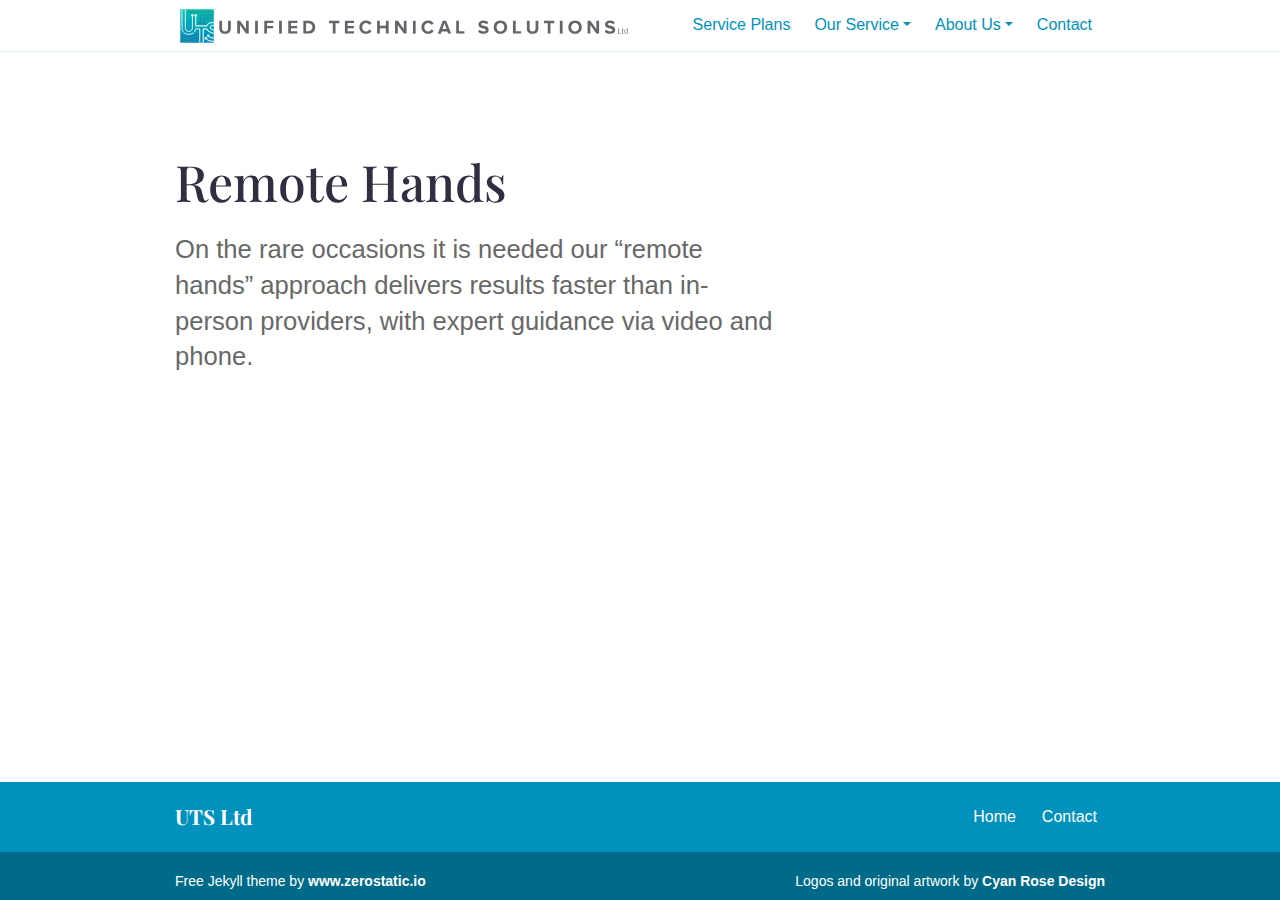
<file: services/remote-hands/index.html>
<!DOCTYPE html>
<html lang="en">

<head>
  <meta charset="utf-8">
  <title>Remote Hands</title>
  <meta name="viewport" content="width=device-width, initial-scale=1" />
  <link rel="icon" type="image/png" href="/images/favicon-32x32.svg">
  <!-- Google Fonts CDN -->
  <link rel="preconnect" href="https://fonts.googleapis.com">
  <link rel="preconnect" href="https://fonts.gstatic.com" crossorigin>
  <link href="https://fonts.googleapis.com/css2?family=Playfair+Display:wght@400;700&display=swap" rel="stylesheet">
  <!-- Self host font -->
  <!-- <link rel="preload" href="/assets/fonts/playfair-display.woff2" as="font" type="font/woff2" crossorigin> -->
  <link href="/assets/css/style.css" rel="stylesheet">
  
  
  <meta property="og:title" content="Remote Hands"/>
  <meta property="og:type" content="website"/>
  <meta property="og:url" content=""/>
  
  
  <meta name="twitter:card" content="summary"/>
  
  

</head>

<body class='page page-service'>

  <div class="nav-wrapper">
    <nav class="navbar navbar-expand-lg navbar-light container uts-navbar py-0"><div class="logo navbar-brand">
            <a href="/"><img width="455.5px" height="41px" alt="UTS Ltd" src="/images/logo/logo.svg" /></a>
            </div>
            <div class="logo-mobile navbar-brand">
            <a href="/"><img width="32px" height="32px" alt="UTS Ltd" src="/images/logo/logo-mobile.svg" /></a>
        </div><button class="navbar-toggler" type="button" data-toggle="collapse" data-target="#navbarSupportedContent" aria-controls="navbarSupportedContent" aria-expanded="false" aria-label="Toggle navigation">
            <span class="navbar-toggler-icon"></span>
        </button><div class="collapse navbar-collapse ml-auto" id="navbarSupportedContent">
            <ul class="navbar-nav ml-auto">
                        
                
                        <li class="nav-item "><a class="nav-link" href="/service-plans/">Service Plans</a>
                        </li>
                    
                
                        <li class="nav-item dropdown  ">
                            <a class="nav-link dropdown-toggle" href="#" id="navbarDropdown" role="button" data-toggle="dropdown" aria-haspopup="true" aria-expanded="false">Our Service</a><div class="dropdown-menu shadow-sm" aria-labelledby="navbarDropdown">
                                
                                    <a class="dropdown-item" href="/our-service/">Our Service</a>
                                
                                    <a class="dropdown-item" href="/our-sla/">Our SLA</a>
                                
                                    <a class="dropdown-item" href="/change-units/">Change Units</a>
                                </div>
                        </li>
                    
                
                        <li class="nav-item dropdown  ">
                            <a class="nav-link dropdown-toggle" href="#" id="navbarDropdown" role="button" data-toggle="dropdown" aria-haspopup="true" aria-expanded="false">About Us</a><div class="dropdown-menu shadow-sm" aria-labelledby="navbarDropdown">
                                
                                    <a class="dropdown-item" href="/team/">Team</a>
                                
                                    <a class="dropdown-item" href="/about/">About</a>
                                </div>
                        </li>
                    
                
                        <li class="nav-item "><a class="nav-link" href="/contact/">Contact</a>
                        </li>
                    
                
            </ul>
        </div>
    </nav>
</div>

  <div id="wrapper" class="wrapper">

    <div class="container pb-6 pt-6 pt-md-10 pb-md-10">
  <div class="row justify-content-start">
    <div class="col-12 col-md-8">
      <div class="service service-single">
        <h1 class="title">Remote Hands</h1>
        <div class="content"><p>On the rare occasions it is needed our “remote hands” approach delivers results faster than in-person providers, with expert guidance via video and phone.</p>
</div>
      </div>
    </div>
  </div>
</div>
  </div>
  <div class="footer">
  <div class="container">
    <div class="row">
      <div class="col-12">
        <div class="footer-inner">
          <h2 class="footer-title">UTS Ltd</h2>
          <ul>
            
            
            <li class="">
              <a href="/">Home</a>
            </li>
            
            <li class="">
              <a href="/contact/">Contact</a>
            </li>
            
          </ul>
        </div>
      </div>
    </div>
  </div>
</div>

  <div class="sub-footer">
  <div class="container">
    <div class="row">
      <div class="col-12">
        <div class="sub-footer-inner">
          
          
          <div class="copyright">Free Jekyll theme by <a class="zerostatic" href="https://www.zerostatic.io">www.zerostatic.io</a></div>
          
          <div class="copyright attribution">Logos and original artwork by <a href="https://www.cyanrosedesign.co.uk/">Cyan Rose Design</a></div>
        </div>
      </div>
    </div>
  </div>
</div>
  <script type="text/javascript" src="/assets/js/jquery-3.6.0.min.js"></script>
  <script type="text/javascript" src="/assets/js/scripts.js"></script>
  <script type="text/javascript" src="/assets/js/bootstrap.bundle.min.js"></script>
  
    
    
    <script async src="https://www.googletagmanager.com/gtag/js?id="></script>
    <script>
      window.dataLayer = window.dataLayer || [];

      function gtag() {
        dataLayer.push(arguments);
      }
      gtag('js', new Date());
      gtag('config', '');
    </script>
    

</body>
</html>
</file>
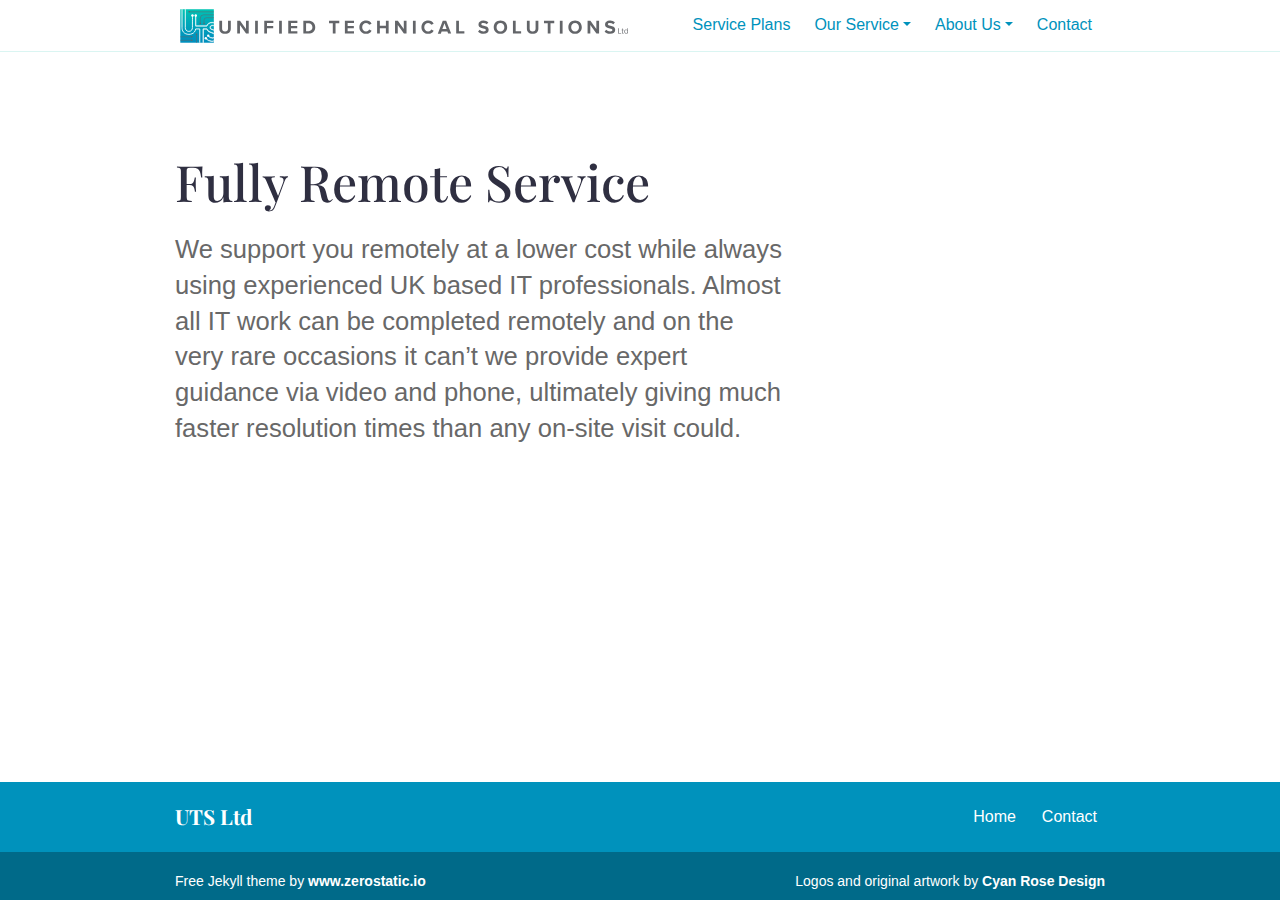
<file: services/remote-service/index.html>
<!DOCTYPE html>
<html lang="en">

<head>
  <meta charset="utf-8">
  <title>Fully Remote Service</title>
  <meta name="viewport" content="width=device-width, initial-scale=1" />
  <link rel="icon" type="image/png" href="/images/favicon-32x32.svg">
  <!-- Google Fonts CDN -->
  <link rel="preconnect" href="https://fonts.googleapis.com">
  <link rel="preconnect" href="https://fonts.gstatic.com" crossorigin>
  <link href="https://fonts.googleapis.com/css2?family=Playfair+Display:wght@400;700&display=swap" rel="stylesheet">
  <!-- Self host font -->
  <!-- <link rel="preload" href="/assets/fonts/playfair-display.woff2" as="font" type="font/woff2" crossorigin> -->
  <link href="/assets/css/style.css" rel="stylesheet">
  
  
  <meta property="og:title" content="Fully Remote Service"/>
  <meta property="og:type" content="website"/>
  <meta property="og:url" content=""/>
  
  
  <meta name="twitter:card" content="summary"/>
  
  

</head>

<body class='page page-service'>

  <div class="nav-wrapper">
    <nav class="navbar navbar-expand-lg navbar-light container uts-navbar py-0"><div class="logo navbar-brand">
            <a href="/"><img width="455.5px" height="41px" alt="UTS Ltd" src="/images/logo/logo.svg" /></a>
            </div>
            <div class="logo-mobile navbar-brand">
            <a href="/"><img width="32px" height="32px" alt="UTS Ltd" src="/images/logo/logo-mobile.svg" /></a>
        </div><button class="navbar-toggler" type="button" data-toggle="collapse" data-target="#navbarSupportedContent" aria-controls="navbarSupportedContent" aria-expanded="false" aria-label="Toggle navigation">
            <span class="navbar-toggler-icon"></span>
        </button><div class="collapse navbar-collapse ml-auto" id="navbarSupportedContent">
            <ul class="navbar-nav ml-auto">
                        
                
                        <li class="nav-item "><a class="nav-link" href="/service-plans/">Service Plans</a>
                        </li>
                    
                
                        <li class="nav-item dropdown  ">
                            <a class="nav-link dropdown-toggle" href="#" id="navbarDropdown" role="button" data-toggle="dropdown" aria-haspopup="true" aria-expanded="false">Our Service</a><div class="dropdown-menu shadow-sm" aria-labelledby="navbarDropdown">
                                
                                    <a class="dropdown-item" href="/our-service/">Our Service</a>
                                
                                    <a class="dropdown-item" href="/our-sla/">Our SLA</a>
                                
                                    <a class="dropdown-item" href="/change-units/">Change Units</a>
                                </div>
                        </li>
                    
                
                        <li class="nav-item dropdown  ">
                            <a class="nav-link dropdown-toggle" href="#" id="navbarDropdown" role="button" data-toggle="dropdown" aria-haspopup="true" aria-expanded="false">About Us</a><div class="dropdown-menu shadow-sm" aria-labelledby="navbarDropdown">
                                
                                    <a class="dropdown-item" href="/team/">Team</a>
                                
                                    <a class="dropdown-item" href="/about/">About</a>
                                </div>
                        </li>
                    
                
                        <li class="nav-item "><a class="nav-link" href="/contact/">Contact</a>
                        </li>
                    
                
            </ul>
        </div>
    </nav>
</div>

  <div id="wrapper" class="wrapper">

    <div class="container pb-6 pt-6 pt-md-10 pb-md-10">
  <div class="row justify-content-start">
    <div class="col-12 col-md-8">
      <div class="service service-single">
        <h1 class="title">Fully Remote Service</h1>
        <div class="content"><p>We support you remotely at a lower cost while always using experienced UK based IT professionals.
Almost all IT work can be completed remotely and on the very rare occasions it can’t we provide expert guidance via video and phone, ultimately giving much faster resolution times than any on-site visit could.</p>
</div>
      </div>
    </div>
  </div>
</div>
  </div>
  <div class="footer">
  <div class="container">
    <div class="row">
      <div class="col-12">
        <div class="footer-inner">
          <h2 class="footer-title">UTS Ltd</h2>
          <ul>
            
            
            <li class="">
              <a href="/">Home</a>
            </li>
            
            <li class="">
              <a href="/contact/">Contact</a>
            </li>
            
          </ul>
        </div>
      </div>
    </div>
  </div>
</div>

  <div class="sub-footer">
  <div class="container">
    <div class="row">
      <div class="col-12">
        <div class="sub-footer-inner">
          
          
          <div class="copyright">Free Jekyll theme by <a class="zerostatic" href="https://www.zerostatic.io">www.zerostatic.io</a></div>
          
          <div class="copyright attribution">Logos and original artwork by <a href="https://www.cyanrosedesign.co.uk/">Cyan Rose Design</a></div>
        </div>
      </div>
    </div>
  </div>
</div>
  <script type="text/javascript" src="/assets/js/jquery-3.6.0.min.js"></script>
  <script type="text/javascript" src="/assets/js/scripts.js"></script>
  <script type="text/javascript" src="/assets/js/bootstrap.bundle.min.js"></script>
  
    
    
    <script async src="https://www.googletagmanager.com/gtag/js?id="></script>
    <script>
      window.dataLayer = window.dataLayer || [];

      function gtag() {
        dataLayer.push(arguments);
      }
      gtag('js', new Date());
      gtag('config', '');
    </script>
    

</body>
</html>
</file>
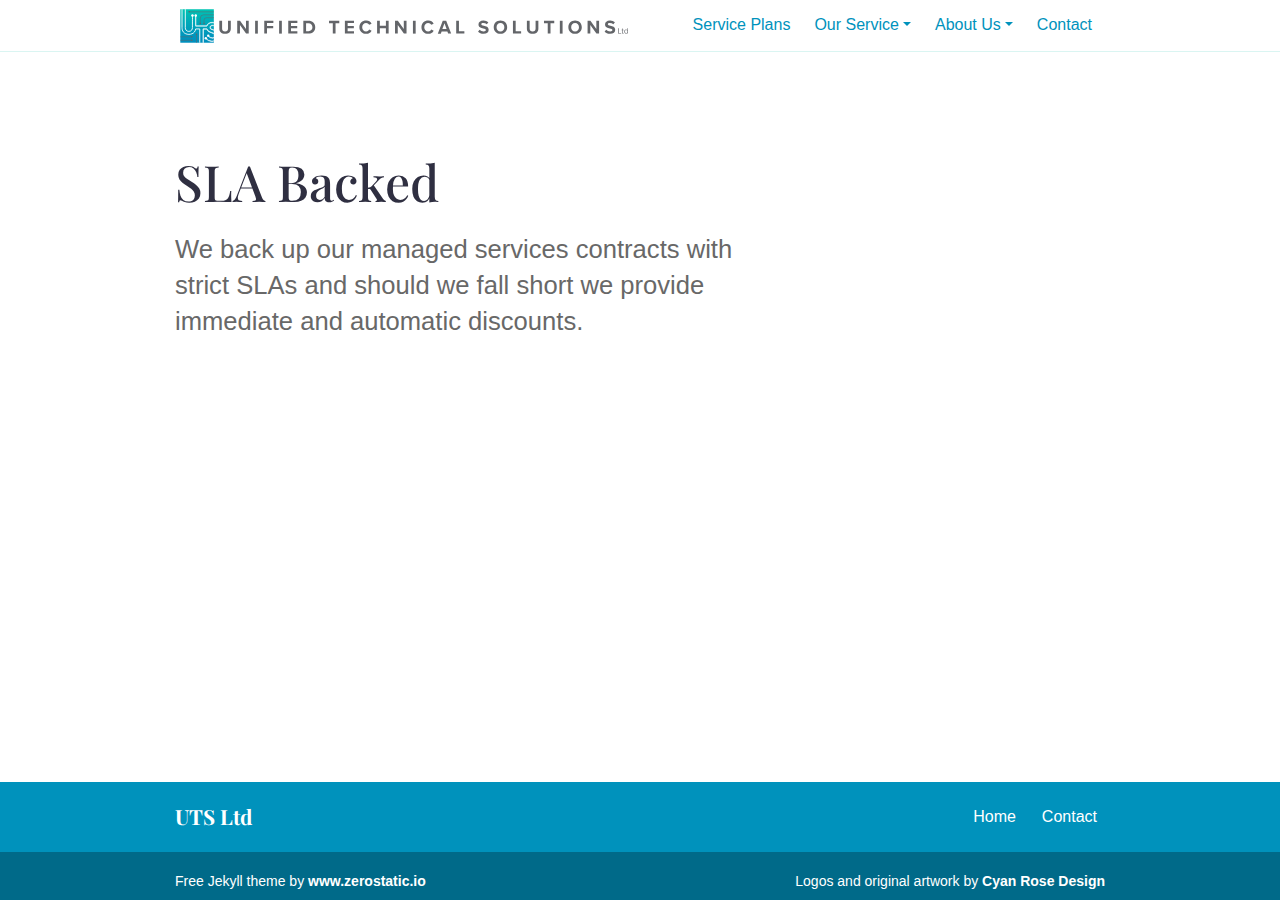
<file: services/sla-backed/index.html>
<!DOCTYPE html>
<html lang="en">

<head>
  <meta charset="utf-8">
  <title>SLA Backed</title>
  <meta name="viewport" content="width=device-width, initial-scale=1" />
  <link rel="icon" type="image/png" href="/images/favicon-32x32.svg">
  <!-- Google Fonts CDN -->
  <link rel="preconnect" href="https://fonts.googleapis.com">
  <link rel="preconnect" href="https://fonts.gstatic.com" crossorigin>
  <link href="https://fonts.googleapis.com/css2?family=Playfair+Display:wght@400;700&display=swap" rel="stylesheet">
  <!-- Self host font -->
  <!-- <link rel="preload" href="/assets/fonts/playfair-display.woff2" as="font" type="font/woff2" crossorigin> -->
  <link href="/assets/css/style.css" rel="stylesheet">
  
  
  <meta property="og:title" content="SLA Backed"/>
  <meta property="og:type" content="website"/>
  <meta property="og:url" content=""/>
  
  
  <meta name="twitter:card" content="summary"/>
  
  

</head>

<body class='page page-service'>

  <div class="nav-wrapper">
    <nav class="navbar navbar-expand-lg navbar-light container uts-navbar py-0"><div class="logo navbar-brand">
            <a href="/"><img width="455.5px" height="41px" alt="UTS Ltd" src="/images/logo/logo.svg" /></a>
            </div>
            <div class="logo-mobile navbar-brand">
            <a href="/"><img width="32px" height="32px" alt="UTS Ltd" src="/images/logo/logo-mobile.svg" /></a>
        </div><button class="navbar-toggler" type="button" data-toggle="collapse" data-target="#navbarSupportedContent" aria-controls="navbarSupportedContent" aria-expanded="false" aria-label="Toggle navigation">
            <span class="navbar-toggler-icon"></span>
        </button><div class="collapse navbar-collapse ml-auto" id="navbarSupportedContent">
            <ul class="navbar-nav ml-auto">
                        
                
                        <li class="nav-item "><a class="nav-link" href="/service-plans/">Service Plans</a>
                        </li>
                    
                
                        <li class="nav-item dropdown  ">
                            <a class="nav-link dropdown-toggle" href="#" id="navbarDropdown" role="button" data-toggle="dropdown" aria-haspopup="true" aria-expanded="false">Our Service</a><div class="dropdown-menu shadow-sm" aria-labelledby="navbarDropdown">
                                
                                    <a class="dropdown-item" href="/our-service/">Our Service</a>
                                
                                    <a class="dropdown-item" href="/our-sla/">Our SLA</a>
                                
                                    <a class="dropdown-item" href="/change-units/">Change Units</a>
                                </div>
                        </li>
                    
                
                        <li class="nav-item dropdown  ">
                            <a class="nav-link dropdown-toggle" href="#" id="navbarDropdown" role="button" data-toggle="dropdown" aria-haspopup="true" aria-expanded="false">About Us</a><div class="dropdown-menu shadow-sm" aria-labelledby="navbarDropdown">
                                
                                    <a class="dropdown-item" href="/team/">Team</a>
                                
                                    <a class="dropdown-item" href="/about/">About</a>
                                </div>
                        </li>
                    
                
                        <li class="nav-item "><a class="nav-link" href="/contact/">Contact</a>
                        </li>
                    
                
            </ul>
        </div>
    </nav>
</div>

  <div id="wrapper" class="wrapper">

    <div class="container pb-6 pt-6 pt-md-10 pb-md-10">
  <div class="row justify-content-start">
    <div class="col-12 col-md-8">
      <div class="service service-single">
        <h1 class="title">SLA Backed</h1>
        <div class="content"><p>We back up our managed services contracts with strict SLAs and should we fall short we provide immediate and automatic discounts.</p>
</div>
      </div>
    </div>
  </div>
</div>
  </div>
  <div class="footer">
  <div class="container">
    <div class="row">
      <div class="col-12">
        <div class="footer-inner">
          <h2 class="footer-title">UTS Ltd</h2>
          <ul>
            
            
            <li class="">
              <a href="/">Home</a>
            </li>
            
            <li class="">
              <a href="/contact/">Contact</a>
            </li>
            
          </ul>
        </div>
      </div>
    </div>
  </div>
</div>

  <div class="sub-footer">
  <div class="container">
    <div class="row">
      <div class="col-12">
        <div class="sub-footer-inner">
          
          
          <div class="copyright">Free Jekyll theme by <a class="zerostatic" href="https://www.zerostatic.io">www.zerostatic.io</a></div>
          
          <div class="copyright attribution">Logos and original artwork by <a href="https://www.cyanrosedesign.co.uk/">Cyan Rose Design</a></div>
        </div>
      </div>
    </div>
  </div>
</div>
  <script type="text/javascript" src="/assets/js/jquery-3.6.0.min.js"></script>
  <script type="text/javascript" src="/assets/js/scripts.js"></script>
  <script type="text/javascript" src="/assets/js/bootstrap.bundle.min.js"></script>
  
    
    
    <script async src="https://www.googletagmanager.com/gtag/js?id="></script>
    <script>
      window.dataLayer = window.dataLayer || [];

      function gtag() {
        dataLayer.push(arguments);
      }
      gtag('js', new Date());
      gtag('config', '');
    </script>
    

</body>
</html>
</file>
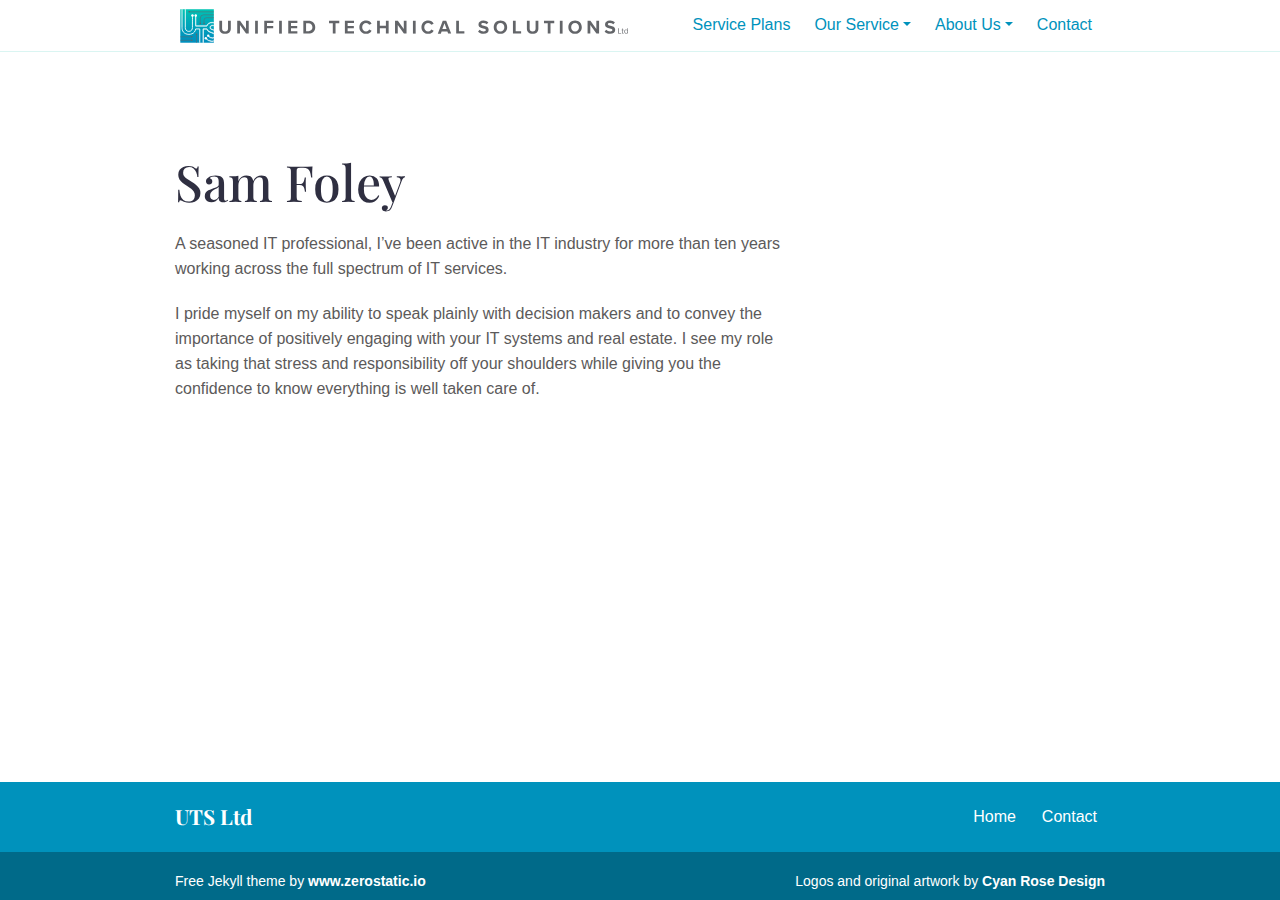
<file: team/sam-foley/index.html>
<!DOCTYPE html>
<html lang="en">

<head>
  <meta charset="utf-8">
  <title>Sam Foley</title>
  <meta name="viewport" content="width=device-width, initial-scale=1" />
  <link rel="icon" type="image/png" href="/images/favicon-32x32.svg">
  <!-- Google Fonts CDN -->
  <link rel="preconnect" href="https://fonts.googleapis.com">
  <link rel="preconnect" href="https://fonts.gstatic.com" crossorigin>
  <link href="https://fonts.googleapis.com/css2?family=Playfair+Display:wght@400;700&display=swap" rel="stylesheet">
  <!-- Self host font -->
  <!-- <link rel="preload" href="/assets/fonts/playfair-display.woff2" as="font" type="font/woff2" crossorigin> -->
  <link href="/assets/css/style.css" rel="stylesheet">
  
  
  <meta property="og:title" content="Sam Foley"/>
  <meta property="og:type" content="website"/>
  <meta property="og:url" content=""/>
  <meta property="og:image" content="/images/team/sam-foley-180x180.jpeg"/>
  
  <meta name="twitter:card" content="summary"/>
  
  

</head>

<body class='page page-team'>

  <div class="nav-wrapper">
    <nav class="navbar navbar-expand-lg navbar-light container uts-navbar py-0"><div class="logo navbar-brand">
            <a href="/"><img width="455.5px" height="41px" alt="UTS Ltd" src="/images/logo/logo.svg" /></a>
            </div>
            <div class="logo-mobile navbar-brand">
            <a href="/"><img width="32px" height="32px" alt="UTS Ltd" src="/images/logo/logo-mobile.svg" /></a>
        </div><button class="navbar-toggler" type="button" data-toggle="collapse" data-target="#navbarSupportedContent" aria-controls="navbarSupportedContent" aria-expanded="false" aria-label="Toggle navigation">
            <span class="navbar-toggler-icon"></span>
        </button><div class="collapse navbar-collapse ml-auto" id="navbarSupportedContent">
            <ul class="navbar-nav ml-auto">
                        
                
                        <li class="nav-item "><a class="nav-link" href="/service-plans/">Service Plans</a>
                        </li>
                    
                
                        <li class="nav-item dropdown  ">
                            <a class="nav-link dropdown-toggle" href="#" id="navbarDropdown" role="button" data-toggle="dropdown" aria-haspopup="true" aria-expanded="false">Our Service</a><div class="dropdown-menu shadow-sm" aria-labelledby="navbarDropdown">
                                
                                    <a class="dropdown-item" href="/our-service/">Our Service</a>
                                
                                    <a class="dropdown-item" href="/our-sla/">Our SLA</a>
                                
                                    <a class="dropdown-item" href="/change-units/">Change Units</a>
                                </div>
                        </li>
                    
                
                        <li class="nav-item dropdown  ">
                            <a class="nav-link dropdown-toggle" href="#" id="navbarDropdown" role="button" data-toggle="dropdown" aria-haspopup="true" aria-expanded="false">About Us</a><div class="dropdown-menu shadow-sm" aria-labelledby="navbarDropdown">
                                
                                    <a class="dropdown-item" href="/team/">Team</a>
                                
                                    <a class="dropdown-item" href="/about/">About</a>
                                </div>
                        </li>
                    
                
                        <li class="nav-item "><a class="nav-link" href="/contact/">Contact</a>
                        </li>
                    
                
            </ul>
        </div>
    </nav>
</div>

  <div id="wrapper" class="wrapper">

    <div class="container pb-6 pt-6 pt-md-10 pb-md-10">
  <div class="row justify-content-start">
    <div class="col-12 col-md-8">
      <div class="team team-single">
        <h1 class="title">Sam Foley</h1>
        <div class="content"><p>A seasoned IT professional, I’ve been active in the IT industry for more than ten years working across the full spectrum of IT services.</p>

<p>I pride myself on my ability to speak plainly with decision makers and to convey the importance of positively engaging with your IT systems and real estate. I see my role as taking that stress and responsibility off your shoulders while giving you the confidence to know everything is well taken care of.</p>
</div>
      </div>
    </div>
  </div>
</div>

  </div>
  <div class="footer">
  <div class="container">
    <div class="row">
      <div class="col-12">
        <div class="footer-inner">
          <h2 class="footer-title">UTS Ltd</h2>
          <ul>
            
            
            <li class="">
              <a href="/">Home</a>
            </li>
            
            <li class="">
              <a href="/contact/">Contact</a>
            </li>
            
          </ul>
        </div>
      </div>
    </div>
  </div>
</div>

  <div class="sub-footer">
  <div class="container">
    <div class="row">
      <div class="col-12">
        <div class="sub-footer-inner">
          
          
          <div class="copyright">Free Jekyll theme by <a class="zerostatic" href="https://www.zerostatic.io">www.zerostatic.io</a></div>
          
          <div class="copyright attribution">Logos and original artwork by <a href="https://www.cyanrosedesign.co.uk/">Cyan Rose Design</a></div>
        </div>
      </div>
    </div>
  </div>
</div>
  <script type="text/javascript" src="/assets/js/jquery-3.6.0.min.js"></script>
  <script type="text/javascript" src="/assets/js/scripts.js"></script>
  <script type="text/javascript" src="/assets/js/bootstrap.bundle.min.js"></script>
  
    
    
    <script async src="https://www.googletagmanager.com/gtag/js?id="></script>
    <script>
      window.dataLayer = window.dataLayer || [];

      function gtag() {
        dataLayer.push(arguments);
      }
      gtag('js', new Date());
      gtag('config', '');
    </script>
    

</body>
</html>
</file>
<file: assets/css/style.css>
.content a{text-decoration:none !important}/*!
 * Bootstrap Reboot v4.6.0 (https://getbootstrap.com/)
 * Copyright 2011-2021 The Bootstrap Authors
 * Copyright 2011-2021 Twitter, Inc.
 * Licensed under MIT (https://github.com/twbs/bootstrap/blob/main/LICENSE)
 * Forked from Normalize.css, licensed MIT (https://github.com/necolas/normalize.css/blob/master/LICENSE.md)
 */*,*::before,*::after{box-sizing:border-box}html{font-family:sans-serif;line-height:1.15;-webkit-text-size-adjust:100%;-webkit-tap-highlight-color:rgba(47,47,65,0)}article,aside,figcaption,figure,footer,header,hgroup,main,nav,section{display:block}body{margin:0;font-family:Helvetica,Arial,sans-serif,-apple-system;font-size:1rem;font-weight:400;line-height:1.5;color:#212529;text-align:left;background-color:#fff}[tabindex="-1"]:focus:not(:focus-visible){outline:0 !important}hr{box-sizing:content-box;height:0;overflow:visible}h1,h2,h3,h4,h5,h6{margin-top:0;margin-bottom:.5rem}p{margin-top:0;margin-bottom:1rem}abbr[title],abbr[data-original-title]{text-decoration:underline;text-decoration:underline dotted;cursor:help;border-bottom:0;text-decoration-skip-ink:none}address{margin-bottom:1rem;font-style:normal;line-height:inherit}ol,ul,dl{margin-top:0;margin-bottom:1rem}ol ol,ul ul,ol ul,ul ol{margin-bottom:0}dt{font-weight:700}dd{margin-bottom:.5rem;margin-left:0}blockquote{margin:0 0 1rem}b,strong{font-weight:bolder}small{font-size:80%}sub,sup{position:relative;font-size:75%;line-height:0;vertical-align:baseline}sub{bottom:-.25em}sup{top:-.5em}a{color:#0092bc;text-decoration:none;background-color:transparent}a:hover{color:#00baef;text-decoration:underline}a:not([href]):not([class]){color:inherit;text-decoration:none}a:not([href]):not([class]):hover{color:inherit;text-decoration:none}pre,code,kbd,samp{font-family:SFMono-Regular,Menlo,Monaco,Consolas,"Liberation Mono","Courier New",monospace;font-size:1em}pre{margin-top:0;margin-bottom:1rem;overflow:auto;-ms-overflow-style:scrollbar}figure{margin:0 0 1rem}img{vertical-align:middle;border-style:none}svg{overflow:hidden;vertical-align:middle}table{border-collapse:collapse}caption{padding-top:.75rem;padding-bottom:.75rem;color:#6c757d;text-align:left;caption-side:bottom}th{text-align:inherit;text-align:-webkit-match-parent}label{display:inline-block;margin-bottom:.5rem}button{border-radius:0}button:focus:not(:focus-visible){outline:0}input,button,select,optgroup,textarea{margin:0;font-family:inherit;font-size:inherit;line-height:inherit}button,input{overflow:visible}button,select{text-transform:none}[role="button"]{cursor:pointer}select{word-wrap:normal}button,[type="button"],[type="reset"],[type="submit"]{-webkit-appearance:button}button:not(:disabled),[type="button"]:not(:disabled),[type="reset"]:not(:disabled),[type="submit"]:not(:disabled){cursor:pointer}button::-moz-focus-inner,[type="button"]::-moz-focus-inner,[type="reset"]::-moz-focus-inner,[type="submit"]::-moz-focus-inner{padding:0;border-style:none}input[type="radio"],input[type="checkbox"]{box-sizing:border-box;padding:0}textarea{overflow:auto;resize:vertical}fieldset{min-width:0;padding:0;margin:0;border:0}legend{display:block;width:100%;max-width:100%;padding:0;margin-bottom:.5rem;font-size:1.5rem;line-height:inherit;color:inherit;white-space:normal}progress{vertical-align:baseline}[type="number"]::-webkit-inner-spin-button,[type="number"]::-webkit-outer-spin-button{height:auto}[type="search"]{outline-offset:-2px;-webkit-appearance:none}[type="search"]::-webkit-search-decoration{-webkit-appearance:none}::-webkit-file-upload-button{font:inherit;-webkit-appearance:button}output{display:inline-block}summary{display:list-item;cursor:pointer}template{display:none}[hidden]{display:none !important}/*!
 * Bootstrap Grid v4.6.0 (https://getbootstrap.com/)
 * Copyright 2011-2021 The Bootstrap Authors
 * Copyright 2011-2021 Twitter, Inc.
 * Licensed under MIT (https://github.com/twbs/bootstrap/blob/main/LICENSE)
 */html{box-sizing:border-box;-ms-overflow-style:scrollbar}*,*::before,*::after{box-sizing:inherit}.container,.container-fluid,.container-xl,.container-lg,.container-md,.container-sm{width:100%;padding-right:15px;padding-left:15px;margin-right:auto;margin-left:auto}@media (min-width: 576px){.container-sm,.container{max-width:566px}}@media (min-width: 768px){.container-md,.container-sm,.container{max-width:740px}}@media (min-width: 992px){.container-lg,.container-md,.container-sm,.container{max-width:960px}}@media (min-width: 1300px){.container-xl,.container-lg,.container-md,.container-sm,.container{max-width:1140px}}.row{display:flex;flex-wrap:wrap;margin-right:-15px;margin-left:-15px}.no-gutters{margin-right:0;margin-left:0}.no-gutters>.col,.no-gutters>[class*="col-"]{padding-right:0;padding-left:0}.col-xl,.col-xl-auto,.col-xl-12,.col-xl-11,.col-xl-10,.col-xl-9,.col-xl-8,.col-xl-7,.col-xl-6,.col-xl-5,.col-xl-4,.col-xl-3,.col-xl-2,.col-xl-1,.col-lg,.col-lg-auto,.col-lg-12,.col-lg-11,.col-lg-10,.col-lg-9,.col-lg-8,.col-lg-7,.col-lg-6,.col-lg-5,.col-lg-4,.col-lg-3,.col-lg-2,.col-lg-1,.col-md,.col-md-auto,.col-md-12,.col-md-11,.col-md-10,.col-md-9,.col-md-8,.col-md-7,.col-md-6,.col-md-5,.col-md-4,.col-md-3,.col-md-2,.col-md-1,.col-sm,.col-sm-auto,.col-sm-12,.col-sm-11,.col-sm-10,.col-sm-9,.col-sm-8,.col-sm-7,.col-sm-6,.col-sm-5,.col-sm-4,.col-sm-3,.col-sm-2,.col-sm-1,.col,.col-auto,.col-12,.col-11,.col-10,.col-9,.col-8,.col-7,.col-6,.col-5,.col-4,.col-3,.col-2,.col-1{position:relative;width:100%;padding-right:15px;padding-left:15px}.col{flex-basis:0;flex-grow:1;max-width:100%}.row-cols-1>*{flex:0 0 100%;max-width:100%}.row-cols-2>*{flex:0 0 50%;max-width:50%}.row-cols-3>*{flex:0 0 33.3333333333%;max-width:33.3333333333%}.row-cols-4>*{flex:0 0 25%;max-width:25%}.row-cols-5>*{flex:0 0 20%;max-width:20%}.row-cols-6>*{flex:0 0 16.6666666667%;max-width:16.6666666667%}.col-auto{flex:0 0 auto;width:auto;max-width:100%}.col-1{flex:0 0 8.3333333333%;max-width:8.3333333333%}.col-2{flex:0 0 16.6666666667%;max-width:16.6666666667%}.col-3{flex:0 0 25%;max-width:25%}.col-4{flex:0 0 33.3333333333%;max-width:33.3333333333%}.col-5{flex:0 0 41.6666666667%;max-width:41.6666666667%}.col-6{flex:0 0 50%;max-width:50%}.col-7{flex:0 0 58.3333333333%;max-width:58.3333333333%}.col-8{flex:0 0 66.6666666667%;max-width:66.6666666667%}.col-9{flex:0 0 75%;max-width:75%}.col-10{flex:0 0 83.3333333333%;max-width:83.3333333333%}.col-11{flex:0 0 91.6666666667%;max-width:91.6666666667%}.col-12{flex:0 0 100%;max-width:100%}.order-first{order:-1}.order-last{order:13}.order-0{order:0}.order-1{order:1}.order-2{order:2}.order-3{order:3}.order-4{order:4}.order-5{order:5}.order-6{order:6}.order-7{order:7}.order-8{order:8}.order-9{order:9}.order-10{order:10}.order-11{order:11}.order-12{order:12}.offset-1{margin-left:8.3333333333%}.offset-2{margin-left:16.6666666667%}.offset-3{margin-left:25%}.offset-4{margin-left:33.3333333333%}.offset-5{margin-left:41.6666666667%}.offset-6{margin-left:50%}.offset-7{margin-left:58.3333333333%}.offset-8{margin-left:66.6666666667%}.offset-9{margin-left:75%}.offset-10{margin-left:83.3333333333%}.offset-11{margin-left:91.6666666667%}@media (min-width: 576px){.col-sm{flex-basis:0;flex-grow:1;max-width:100%}.row-cols-sm-1>*{flex:0 0 100%;max-width:100%}.row-cols-sm-2>*{flex:0 0 50%;max-width:50%}.row-cols-sm-3>*{flex:0 0 33.3333333333%;max-width:33.3333333333%}.row-cols-sm-4>*{flex:0 0 25%;max-width:25%}.row-cols-sm-5>*{flex:0 0 20%;max-width:20%}.row-cols-sm-6>*{flex:0 0 16.6666666667%;max-width:16.6666666667%}.col-sm-auto{flex:0 0 auto;width:auto;max-width:100%}.col-sm-1{flex:0 0 8.3333333333%;max-width:8.3333333333%}.col-sm-2{flex:0 0 16.6666666667%;max-width:16.6666666667%}.col-sm-3{flex:0 0 25%;max-width:25%}.col-sm-4{flex:0 0 33.3333333333%;max-width:33.3333333333%}.col-sm-5{flex:0 0 41.6666666667%;max-width:41.6666666667%}.col-sm-6{flex:0 0 50%;max-width:50%}.col-sm-7{flex:0 0 58.3333333333%;max-width:58.3333333333%}.col-sm-8{flex:0 0 66.6666666667%;max-width:66.6666666667%}.col-sm-9{flex:0 0 75%;max-width:75%}.col-sm-10{flex:0 0 83.3333333333%;max-width:83.3333333333%}.col-sm-11{flex:0 0 91.6666666667%;max-width:91.6666666667%}.col-sm-12{flex:0 0 100%;max-width:100%}.order-sm-first{order:-1}.order-sm-last{order:13}.order-sm-0{order:0}.order-sm-1{order:1}.order-sm-2{order:2}.order-sm-3{order:3}.order-sm-4{order:4}.order-sm-5{order:5}.order-sm-6{order:6}.order-sm-7{order:7}.order-sm-8{order:8}.order-sm-9{order:9}.order-sm-10{order:10}.order-sm-11{order:11}.order-sm-12{order:12}.offset-sm-0{margin-left:0}.offset-sm-1{margin-left:8.3333333333%}.offset-sm-2{margin-left:16.6666666667%}.offset-sm-3{margin-left:25%}.offset-sm-4{margin-left:33.3333333333%}.offset-sm-5{margin-left:41.6666666667%}.offset-sm-6{margin-left:50%}.offset-sm-7{margin-left:58.3333333333%}.offset-sm-8{margin-left:66.6666666667%}.offset-sm-9{margin-left:75%}.offset-sm-10{margin-left:83.3333333333%}.offset-sm-11{margin-left:91.6666666667%}}@media (min-width: 768px){.col-md{flex-basis:0;flex-grow:1;max-width:100%}.row-cols-md-1>*{flex:0 0 100%;max-width:100%}.row-cols-md-2>*{flex:0 0 50%;max-width:50%}.row-cols-md-3>*{flex:0 0 33.3333333333%;max-width:33.3333333333%}.row-cols-md-4>*{flex:0 0 25%;max-width:25%}.row-cols-md-5>*{flex:0 0 20%;max-width:20%}.row-cols-md-6>*{flex:0 0 16.6666666667%;max-width:16.6666666667%}.col-md-auto{flex:0 0 auto;width:auto;max-width:100%}.col-md-1{flex:0 0 8.3333333333%;max-width:8.3333333333%}.col-md-2{flex:0 0 16.6666666667%;max-width:16.6666666667%}.col-md-3{flex:0 0 25%;max-width:25%}.col-md-4{flex:0 0 33.3333333333%;max-width:33.3333333333%}.col-md-5{flex:0 0 41.6666666667%;max-width:41.6666666667%}.col-md-6{flex:0 0 50%;max-width:50%}.col-md-7{flex:0 0 58.3333333333%;max-width:58.3333333333%}.col-md-8{flex:0 0 66.6666666667%;max-width:66.6666666667%}.col-md-9{flex:0 0 75%;max-width:75%}.col-md-10{flex:0 0 83.3333333333%;max-width:83.3333333333%}.col-md-11{flex:0 0 91.6666666667%;max-width:91.6666666667%}.col-md-12{flex:0 0 100%;max-width:100%}.order-md-first{order:-1}.order-md-last{order:13}.order-md-0{order:0}.order-md-1{order:1}.order-md-2{order:2}.order-md-3{order:3}.order-md-4{order:4}.order-md-5{order:5}.order-md-6{order:6}.order-md-7{order:7}.order-md-8{order:8}.order-md-9{order:9}.order-md-10{order:10}.order-md-11{order:11}.order-md-12{order:12}.offset-md-0{margin-left:0}.offset-md-1{margin-left:8.3333333333%}.offset-md-2{margin-left:16.6666666667%}.offset-md-3{margin-left:25%}.offset-md-4{margin-left:33.3333333333%}.offset-md-5{margin-left:41.6666666667%}.offset-md-6{margin-left:50%}.offset-md-7{margin-left:58.3333333333%}.offset-md-8{margin-left:66.6666666667%}.offset-md-9{margin-left:75%}.offset-md-10{margin-left:83.3333333333%}.offset-md-11{margin-left:91.6666666667%}}@media (min-width: 992px){.col-lg{flex-basis:0;flex-grow:1;max-width:100%}.row-cols-lg-1>*{flex:0 0 100%;max-width:100%}.row-cols-lg-2>*{flex:0 0 50%;max-width:50%}.row-cols-lg-3>*{flex:0 0 33.3333333333%;max-width:33.3333333333%}.row-cols-lg-4>*{flex:0 0 25%;max-width:25%}.row-cols-lg-5>*{flex:0 0 20%;max-width:20%}.row-cols-lg-6>*{flex:0 0 16.6666666667%;max-width:16.6666666667%}.col-lg-auto{flex:0 0 auto;width:auto;max-width:100%}.col-lg-1{flex:0 0 8.3333333333%;max-width:8.3333333333%}.col-lg-2{flex:0 0 16.6666666667%;max-width:16.6666666667%}.col-lg-3{flex:0 0 25%;max-width:25%}.col-lg-4{flex:0 0 33.3333333333%;max-width:33.3333333333%}.col-lg-5{flex:0 0 41.6666666667%;max-width:41.6666666667%}.col-lg-6{flex:0 0 50%;max-width:50%}.col-lg-7{flex:0 0 58.3333333333%;max-width:58.3333333333%}.col-lg-8{flex:0 0 66.6666666667%;max-width:66.6666666667%}.col-lg-9{flex:0 0 75%;max-width:75%}.col-lg-10{flex:0 0 83.3333333333%;max-width:83.3333333333%}.col-lg-11{flex:0 0 91.6666666667%;max-width:91.6666666667%}.col-lg-12{flex:0 0 100%;max-width:100%}.order-lg-first{order:-1}.order-lg-last{order:13}.order-lg-0{order:0}.order-lg-1{order:1}.order-lg-2{order:2}.order-lg-3{order:3}.order-lg-4{order:4}.order-lg-5{order:5}.order-lg-6{order:6}.order-lg-7{order:7}.order-lg-8{order:8}.order-lg-9{order:9}.order-lg-10{order:10}.order-lg-11{order:11}.order-lg-12{order:12}.offset-lg-0{margin-left:0}.offset-lg-1{margin-left:8.3333333333%}.offset-lg-2{margin-left:16.6666666667%}.offset-lg-3{margin-left:25%}.offset-lg-4{margin-left:33.3333333333%}.offset-lg-5{margin-left:41.6666666667%}.offset-lg-6{margin-left:50%}.offset-lg-7{margin-left:58.3333333333%}.offset-lg-8{margin-left:66.6666666667%}.offset-lg-9{margin-left:75%}.offset-lg-10{margin-left:83.3333333333%}.offset-lg-11{margin-left:91.6666666667%}}@media (min-width: 1300px){.col-xl{flex-basis:0;flex-grow:1;max-width:100%}.row-cols-xl-1>*{flex:0 0 100%;max-width:100%}.row-cols-xl-2>*{flex:0 0 50%;max-width:50%}.row-cols-xl-3>*{flex:0 0 33.3333333333%;max-width:33.3333333333%}.row-cols-xl-4>*{flex:0 0 25%;max-width:25%}.row-cols-xl-5>*{flex:0 0 20%;max-width:20%}.row-cols-xl-6>*{flex:0 0 16.6666666667%;max-width:16.6666666667%}.col-xl-auto{flex:0 0 auto;width:auto;max-width:100%}.col-xl-1{flex:0 0 8.3333333333%;max-width:8.3333333333%}.col-xl-2{flex:0 0 16.6666666667%;max-width:16.6666666667%}.col-xl-3{flex:0 0 25%;max-width:25%}.col-xl-4{flex:0 0 33.3333333333%;max-width:33.3333333333%}.col-xl-5{flex:0 0 41.6666666667%;max-width:41.6666666667%}.col-xl-6{flex:0 0 50%;max-width:50%}.col-xl-7{flex:0 0 58.3333333333%;max-width:58.3333333333%}.col-xl-8{flex:0 0 66.6666666667%;max-width:66.6666666667%}.col-xl-9{flex:0 0 75%;max-width:75%}.col-xl-10{flex:0 0 83.3333333333%;max-width:83.3333333333%}.col-xl-11{flex:0 0 91.6666666667%;max-width:91.6666666667%}.col-xl-12{flex:0 0 100%;max-width:100%}.order-xl-first{order:-1}.order-xl-last{order:13}.order-xl-0{order:0}.order-xl-1{order:1}.order-xl-2{order:2}.order-xl-3{order:3}.order-xl-4{order:4}.order-xl-5{order:5}.order-xl-6{order:6}.order-xl-7{order:7}.order-xl-8{order:8}.order-xl-9{order:9}.order-xl-10{order:10}.order-xl-11{order:11}.order-xl-12{order:12}.offset-xl-0{margin-left:0}.offset-xl-1{margin-left:8.3333333333%}.offset-xl-2{margin-left:16.6666666667%}.offset-xl-3{margin-left:25%}.offset-xl-4{margin-left:33.3333333333%}.offset-xl-5{margin-left:41.6666666667%}.offset-xl-6{margin-left:50%}.offset-xl-7{margin-left:58.3333333333%}.offset-xl-8{margin-left:66.6666666667%}.offset-xl-9{margin-left:75%}.offset-xl-10{margin-left:83.3333333333%}.offset-xl-11{margin-left:91.6666666667%}}.d-none{display:none !important}.d-inline{display:inline !important}.d-inline-block{display:inline-block !important}.d-block{display:block !important}.d-table{display:table !important}.d-table-row{display:table-row !important}.d-table-cell{display:table-cell !important}.d-flex{display:flex !important}.d-inline-flex{display:inline-flex !important}@media (min-width: 576px){.d-sm-none{display:none !important}.d-sm-inline{display:inline !important}.d-sm-inline-block{display:inline-block !important}.d-sm-block{display:block !important}.d-sm-table{display:table !important}.d-sm-table-row{display:table-row !important}.d-sm-table-cell{display:table-cell !important}.d-sm-flex{display:flex !important}.d-sm-inline-flex{display:inline-flex !important}}@media (min-width: 768px){.d-md-none{display:none !important}.d-md-inline{display:inline !important}.d-md-inline-block{display:inline-block !important}.d-md-block{display:block !important}.d-md-table{display:table !important}.d-md-table-row{display:table-row !important}.d-md-table-cell{display:table-cell !important}.d-md-flex{display:flex !important}.d-md-inline-flex{display:inline-flex !important}}@media (min-width: 992px){.d-lg-none{display:none !important}.d-lg-inline{display:inline !important}.d-lg-inline-block{display:inline-block !important}.d-lg-block{display:block !important}.d-lg-table{display:table !important}.d-lg-table-row{display:table-row !important}.d-lg-table-cell{display:table-cell !important}.d-lg-flex{display:flex !important}.d-lg-inline-flex{display:inline-flex !important}}@media (min-width: 1300px){.d-xl-none{display:none !important}.d-xl-inline{display:inline !important}.d-xl-inline-block{display:inline-block !important}.d-xl-block{display:block !important}.d-xl-table{display:table !important}.d-xl-table-row{display:table-row !important}.d-xl-table-cell{display:table-cell !important}.d-xl-flex{display:flex !important}.d-xl-inline-flex{display:inline-flex !important}}@media print{.d-print-none{display:none !important}.d-print-inline{display:inline !important}.d-print-inline-block{display:inline-block !important}.d-print-block{display:block !important}.d-print-table{display:table !important}.d-print-table-row{display:table-row !important}.d-print-table-cell{display:table-cell !important}.d-print-flex{display:flex !important}.d-print-inline-flex{display:inline-flex !important}}.flex-row{flex-direction:row !important}.flex-column{flex-direction:column !important}.flex-row-reverse{flex-direction:row-reverse !important}.flex-column-reverse{flex-direction:column-reverse !important}.flex-wrap{flex-wrap:wrap !important}.flex-nowrap{flex-wrap:nowrap !important}.flex-wrap-reverse{flex-wrap:wrap-reverse !important}.flex-fill{flex:1 1 auto !important}.flex-grow-0{flex-grow:0 !important}.flex-grow-1{flex-grow:1 !important}.flex-shrink-0{flex-shrink:0 !important}.flex-shrink-1{flex-shrink:1 !important}.justify-content-start{justify-content:flex-start !important}.justify-content-end{justify-content:flex-end !important}.justify-content-center{justify-content:center !important}.justify-content-between{justify-content:space-between !important}.justify-content-around{justify-content:space-around !important}.align-items-start{align-items:flex-start !important}.align-items-end{align-items:flex-end !important}.align-items-center{align-items:center !important}.align-items-baseline{align-items:baseline !important}.align-items-stretch{align-items:stretch !important}.align-content-start{align-content:flex-start !important}.align-content-end{align-content:flex-end !important}.align-content-center{align-content:center !important}.align-content-between{align-content:space-between !important}.align-content-around{align-content:space-around !important}.align-content-stretch{align-content:stretch !important}.align-self-auto{align-self:auto !important}.align-self-start{align-self:flex-start !important}.align-self-end{align-self:flex-end !important}.align-self-center{align-self:center !important}.align-self-baseline{align-self:baseline !important}.align-self-stretch{align-self:stretch !important}@media (min-width: 576px){.flex-sm-row{flex-direction:row !important}.flex-sm-column{flex-direction:column !important}.flex-sm-row-reverse{flex-direction:row-reverse !important}.flex-sm-column-reverse{flex-direction:column-reverse !important}.flex-sm-wrap{flex-wrap:wrap !important}.flex-sm-nowrap{flex-wrap:nowrap !important}.flex-sm-wrap-reverse{flex-wrap:wrap-reverse !important}.flex-sm-fill{flex:1 1 auto !important}.flex-sm-grow-0{flex-grow:0 !important}.flex-sm-grow-1{flex-grow:1 !important}.flex-sm-shrink-0{flex-shrink:0 !important}.flex-sm-shrink-1{flex-shrink:1 !important}.justify-content-sm-start{justify-content:flex-start !important}.justify-content-sm-end{justify-content:flex-end !important}.justify-content-sm-center{justify-content:center !important}.justify-content-sm-between{justify-content:space-between !important}.justify-content-sm-around{justify-content:space-around !important}.align-items-sm-start{align-items:flex-start !important}.align-items-sm-end{align-items:flex-end !important}.align-items-sm-center{align-items:center !important}.align-items-sm-baseline{align-items:baseline !important}.align-items-sm-stretch{align-items:stretch !important}.align-content-sm-start{align-content:flex-start !important}.align-content-sm-end{align-content:flex-end !important}.align-content-sm-center{align-content:center !important}.align-content-sm-between{align-content:space-between !important}.align-content-sm-around{align-content:space-around !important}.align-content-sm-stretch{align-content:stretch !important}.align-self-sm-auto{align-self:auto !important}.align-self-sm-start{align-self:flex-start !important}.align-self-sm-end{align-self:flex-end !important}.align-self-sm-center{align-self:center !important}.align-self-sm-baseline{align-self:baseline !important}.align-self-sm-stretch{align-self:stretch !important}}@media (min-width: 768px){.flex-md-row{flex-direction:row !important}.flex-md-column{flex-direction:column !important}.flex-md-row-reverse{flex-direction:row-reverse !important}.flex-md-column-reverse{flex-direction:column-reverse !important}.flex-md-wrap{flex-wrap:wrap !important}.flex-md-nowrap{flex-wrap:nowrap !important}.flex-md-wrap-reverse{flex-wrap:wrap-reverse !important}.flex-md-fill{flex:1 1 auto !important}.flex-md-grow-0{flex-grow:0 !important}.flex-md-grow-1{flex-grow:1 !important}.flex-md-shrink-0{flex-shrink:0 !important}.flex-md-shrink-1{flex-shrink:1 !important}.justify-content-md-start{justify-content:flex-start !important}.justify-content-md-end{justify-content:flex-end !important}.justify-content-md-center{justify-content:center !important}.justify-content-md-between{justify-content:space-between !important}.justify-content-md-around{justify-content:space-around !important}.align-items-md-start{align-items:flex-start !important}.align-items-md-end{align-items:flex-end !important}.align-items-md-center{align-items:center !important}.align-items-md-baseline{align-items:baseline !important}.align-items-md-stretch{align-items:stretch !important}.align-content-md-start{align-content:flex-start !important}.align-content-md-end{align-content:flex-end !important}.align-content-md-center{align-content:center !important}.align-content-md-between{align-content:space-between !important}.align-content-md-around{align-content:space-around !important}.align-content-md-stretch{align-content:stretch !important}.align-self-md-auto{align-self:auto !important}.align-self-md-start{align-self:flex-start !important}.align-self-md-end{align-self:flex-end !important}.align-self-md-center{align-self:center !important}.align-self-md-baseline{align-self:baseline !important}.align-self-md-stretch{align-self:stretch !important}}@media (min-width: 992px){.flex-lg-row{flex-direction:row !important}.flex-lg-column{flex-direction:column !important}.flex-lg-row-reverse{flex-direction:row-reverse !important}.flex-lg-column-reverse{flex-direction:column-reverse !important}.flex-lg-wrap{flex-wrap:wrap !important}.flex-lg-nowrap{flex-wrap:nowrap !important}.flex-lg-wrap-reverse{flex-wrap:wrap-reverse !important}.flex-lg-fill{flex:1 1 auto !important}.flex-lg-grow-0{flex-grow:0 !important}.flex-lg-grow-1{flex-grow:1 !important}.flex-lg-shrink-0{flex-shrink:0 !important}.flex-lg-shrink-1{flex-shrink:1 !important}.justify-content-lg-start{justify-content:flex-start !important}.justify-content-lg-end{justify-content:flex-end !important}.justify-content-lg-center{justify-content:center !important}.justify-content-lg-between{justify-content:space-between !important}.justify-content-lg-around{justify-content:space-around !important}.align-items-lg-start{align-items:flex-start !important}.align-items-lg-end{align-items:flex-end !important}.align-items-lg-center{align-items:center !important}.align-items-lg-baseline{align-items:baseline !important}.align-items-lg-stretch{align-items:stretch !important}.align-content-lg-start{align-content:flex-start !important}.align-content-lg-end{align-content:flex-end !important}.align-content-lg-center{align-content:center !important}.align-content-lg-between{align-content:space-between !important}.align-content-lg-around{align-content:space-around !important}.align-content-lg-stretch{align-content:stretch !important}.align-self-lg-auto{align-self:auto !important}.align-self-lg-start{align-self:flex-start !important}.align-self-lg-end{align-self:flex-end !important}.align-self-lg-center{align-self:center !important}.align-self-lg-baseline{align-self:baseline !important}.align-self-lg-stretch{align-self:stretch !important}}@media (min-width: 1300px){.flex-xl-row{flex-direction:row !important}.flex-xl-column{flex-direction:column !important}.flex-xl-row-reverse{flex-direction:row-reverse !important}.flex-xl-column-reverse{flex-direction:column-reverse !important}.flex-xl-wrap{flex-wrap:wrap !important}.flex-xl-nowrap{flex-wrap:nowrap !important}.flex-xl-wrap-reverse{flex-wrap:wrap-reverse !important}.flex-xl-fill{flex:1 1 auto !important}.flex-xl-grow-0{flex-grow:0 !important}.flex-xl-grow-1{flex-grow:1 !important}.flex-xl-shrink-0{flex-shrink:0 !important}.flex-xl-shrink-1{flex-shrink:1 !important}.justify-content-xl-start{justify-content:flex-start !important}.justify-content-xl-end{justify-content:flex-end !important}.justify-content-xl-center{justify-content:center !important}.justify-content-xl-between{justify-content:space-between !important}.justify-content-xl-around{justify-content:space-around !important}.align-items-xl-start{align-items:flex-start !important}.align-items-xl-end{align-items:flex-end !important}.align-items-xl-center{align-items:center !important}.align-items-xl-baseline{align-items:baseline !important}.align-items-xl-stretch{align-items:stretch !important}.align-content-xl-start{align-content:flex-start !important}.align-content-xl-end{align-content:flex-end !important}.align-content-xl-center{align-content:center !important}.align-content-xl-between{align-content:space-between !important}.align-content-xl-around{align-content:space-around !important}.align-content-xl-stretch{align-content:stretch !important}.align-self-xl-auto{align-self:auto !important}.align-self-xl-start{align-self:flex-start !important}.align-self-xl-end{align-self:flex-end !important}.align-self-xl-center{align-self:center !important}.align-self-xl-baseline{align-self:baseline !important}.align-self-xl-stretch{align-self:stretch !important}}.m-0{margin:0 !important}.mt-0,.my-0{margin-top:0 !important}.mr-0,.mx-0{margin-right:0 !important}.mb-0,.my-0{margin-bottom:0 !important}.ml-0,.mx-0{margin-left:0 !important}.m-1{margin:10px !important}.mt-1,.my-1{margin-top:10px !important}.mr-1,.mx-1{margin-right:10px !important}.mb-1,.my-1{margin-bottom:10px !important}.ml-1,.mx-1{margin-left:10px !important}.m-2{margin:20px !important}.mt-2,.my-2{margin-top:20px !important}.mr-2,.mx-2{margin-right:20px !important}.mb-2,.my-2{margin-bottom:20px !important}.ml-2,.mx-2{margin-left:20px !important}.m-3{margin:30px !important}.mt-3,.my-3{margin-top:30px !important}.mr-3,.mx-3{margin-right:30px !important}.mb-3,.my-3{margin-bottom:30px !important}.ml-3,.mx-3{margin-left:30px !important}.m-4{margin:40px !important}.mt-4,.my-4{margin-top:40px !important}.mr-4,.mx-4{margin-right:40px !important}.mb-4,.my-4{margin-bottom:40px !important}.ml-4,.mx-4{margin-left:40px !important}.m-5{margin:50px !important}.mt-5,.my-5{margin-top:50px !important}.mr-5,.mx-5{margin-right:50px !important}.mb-5,.my-5{margin-bottom:50px !important}.ml-5,.mx-5{margin-left:50px !important}.m-6{margin:60px !important}.mt-6,.my-6{margin-top:60px !important}.mr-6,.mx-6{margin-right:60px !important}.mb-6,.my-6{margin-bottom:60px !important}.ml-6,.mx-6{margin-left:60px !important}.m-7{margin:70px !important}.mt-7,.my-7{margin-top:70px !important}.mr-7,.mx-7{margin-right:70px !important}.mb-7,.my-7{margin-bottom:70px !important}.ml-7,.mx-7{margin-left:70px !important}.m-8{margin:80px !important}.mt-8,.my-8{margin-top:80px !important}.mr-8,.mx-8{margin-right:80px !important}.mb-8,.my-8{margin-bottom:80px !important}.ml-8,.mx-8{margin-left:80px !important}.m-9{margin:90px !important}.mt-9,.my-9{margin-top:90px !important}.mr-9,.mx-9{margin-right:90px !important}.mb-9,.my-9{margin-bottom:90px !important}.ml-9,.mx-9{margin-left:90px !important}.m-10{margin:100px !important}.mt-10,.my-10{margin-top:100px !important}.mr-10,.mx-10{margin-right:100px !important}.mb-10,.my-10{margin-bottom:100px !important}.ml-10,.mx-10{margin-left:100px !important}.p-0{padding:0 !important}.pt-0,.py-0{padding-top:0 !important}.pr-0,.px-0{padding-right:0 !important}.pb-0,.py-0{padding-bottom:0 !important}.pl-0,.px-0{padding-left:0 !important}.p-1{padding:10px !important}.pt-1,.py-1{padding-top:10px !important}.pr-1,.px-1{padding-right:10px !important}.pb-1,.py-1{padding-bottom:10px !important}.pl-1,.px-1{padding-left:10px !important}.p-2{padding:20px !important}.pt-2,.py-2{padding-top:20px !important}.pr-2,.px-2{padding-right:20px !important}.pb-2,.py-2{padding-bottom:20px !important}.pl-2,.px-2{padding-left:20px !important}.p-3{padding:30px !important}.pt-3,.py-3{padding-top:30px !important}.pr-3,.px-3{padding-right:30px !important}.pb-3,.py-3{padding-bottom:30px !important}.pl-3,.px-3{padding-left:30px !important}.p-4{padding:40px !important}.pt-4,.py-4{padding-top:40px !important}.pr-4,.px-4{padding-right:40px !important}.pb-4,.py-4{padding-bottom:40px !important}.pl-4,.px-4{padding-left:40px !important}.p-5{padding:50px !important}.pt-5,.py-5{padding-top:50px !important}.pr-5,.px-5{padding-right:50px !important}.pb-5,.py-5{padding-bottom:50px !important}.pl-5,.px-5{padding-left:50px !important}.p-6{padding:60px !important}.pt-6,.py-6{padding-top:60px !important}.pr-6,.px-6{padding-right:60px !important}.pb-6,.py-6{padding-bottom:60px !important}.pl-6,.px-6{padding-left:60px !important}.p-7{padding:70px !important}.pt-7,.py-7{padding-top:70px !important}.pr-7,.px-7{padding-right:70px !important}.pb-7,.py-7{padding-bottom:70px !important}.pl-7,.px-7{padding-left:70px !important}.p-8{padding:80px !important}.pt-8,.py-8{padding-top:80px !important}.pr-8,.px-8{padding-right:80px !important}.pb-8,.py-8{padding-bottom:80px !important}.pl-8,.px-8{padding-left:80px !important}.p-9{padding:90px !important}.pt-9,.py-9{padding-top:90px !important}.pr-9,.px-9{padding-right:90px !important}.pb-9,.py-9{padding-bottom:90px !important}.pl-9,.px-9{padding-left:90px !important}.p-10{padding:100px !important}.pt-10,.py-10{padding-top:100px !important}.pr-10,.px-10{padding-right:100px !important}.pb-10,.py-10{padding-bottom:100px !important}.pl-10,.px-10{padding-left:100px !important}.m-n1{margin:-10px !important}.mt-n1,.my-n1{margin-top:-10px !important}.mr-n1,.mx-n1{margin-right:-10px !important}.mb-n1,.my-n1{margin-bottom:-10px !important}.ml-n1,.mx-n1{margin-left:-10px !important}.m-n2{margin:-20px !important}.mt-n2,.my-n2{margin-top:-20px !important}.mr-n2,.mx-n2{margin-right:-20px !important}.mb-n2,.my-n2{margin-bottom:-20px !important}.ml-n2,.mx-n2{margin-left:-20px !important}.m-n3{margin:-30px !important}.mt-n3,.my-n3{margin-top:-30px !important}.mr-n3,.mx-n3{margin-right:-30px !important}.mb-n3,.my-n3{margin-bottom:-30px !important}.ml-n3,.mx-n3{margin-left:-30px !important}.m-n4{margin:-40px !important}.mt-n4,.my-n4{margin-top:-40px !important}.mr-n4,.mx-n4{margin-right:-40px !important}.mb-n4,.my-n4{margin-bottom:-40px !important}.ml-n4,.mx-n4{margin-left:-40px !important}.m-n5{margin:-50px !important}.mt-n5,.my-n5{margin-top:-50px !important}.mr-n5,.mx-n5{margin-right:-50px !important}.mb-n5,.my-n5{margin-bottom:-50px !important}.ml-n5,.mx-n5{margin-left:-50px !important}.m-n6{margin:-60px !important}.mt-n6,.my-n6{margin-top:-60px !important}.mr-n6,.mx-n6{margin-right:-60px !important}.mb-n6,.my-n6{margin-bottom:-60px !important}.ml-n6,.mx-n6{margin-left:-60px !important}.m-n7{margin:-70px !important}.mt-n7,.my-n7{margin-top:-70px !important}.mr-n7,.mx-n7{margin-right:-70px !important}.mb-n7,.my-n7{margin-bottom:-70px !important}.ml-n7,.mx-n7{margin-left:-70px !important}.m-n8{margin:-80px !important}.mt-n8,.my-n8{margin-top:-80px !important}.mr-n8,.mx-n8{margin-right:-80px !important}.mb-n8,.my-n8{margin-bottom:-80px !important}.ml-n8,.mx-n8{margin-left:-80px !important}.m-n9{margin:-90px !important}.mt-n9,.my-n9{margin-top:-90px !important}.mr-n9,.mx-n9{margin-right:-90px !important}.mb-n9,.my-n9{margin-bottom:-90px !important}.ml-n9,.mx-n9{margin-left:-90px !important}.m-n10{margin:-100px !important}.mt-n10,.my-n10{margin-top:-100px !important}.mr-n10,.mx-n10{margin-right:-100px !important}.mb-n10,.my-n10{margin-bottom:-100px !important}.ml-n10,.mx-n10{margin-left:-100px !important}.m-auto{margin:auto !important}.mt-auto,.my-auto{margin-top:auto !important}.mr-auto,.mx-auto{margin-right:auto !important}.mb-auto,.my-auto{margin-bottom:auto !important}.ml-auto,.mx-auto{margin-left:auto !important}@media (min-width: 576px){.m-sm-0{margin:0 !important}.mt-sm-0,.my-sm-0{margin-top:0 !important}.mr-sm-0,.mx-sm-0{margin-right:0 !important}.mb-sm-0,.my-sm-0{margin-bottom:0 !important}.ml-sm-0,.mx-sm-0{margin-left:0 !important}.m-sm-1{margin:10px !important}.mt-sm-1,.my-sm-1{margin-top:10px !important}.mr-sm-1,.mx-sm-1{margin-right:10px !important}.mb-sm-1,.my-sm-1{margin-bottom:10px !important}.ml-sm-1,.mx-sm-1{margin-left:10px !important}.m-sm-2{margin:20px !important}.mt-sm-2,.my-sm-2{margin-top:20px !important}.mr-sm-2,.mx-sm-2{margin-right:20px !important}.mb-sm-2,.my-sm-2{margin-bottom:20px !important}.ml-sm-2,.mx-sm-2{margin-left:20px !important}.m-sm-3{margin:30px !important}.mt-sm-3,.my-sm-3{margin-top:30px !important}.mr-sm-3,.mx-sm-3{margin-right:30px !important}.mb-sm-3,.my-sm-3{margin-bottom:30px !important}.ml-sm-3,.mx-sm-3{margin-left:30px !important}.m-sm-4{margin:40px !important}.mt-sm-4,.my-sm-4{margin-top:40px !important}.mr-sm-4,.mx-sm-4{margin-right:40px !important}.mb-sm-4,.my-sm-4{margin-bottom:40px !important}.ml-sm-4,.mx-sm-4{margin-left:40px !important}.m-sm-5{margin:50px !important}.mt-sm-5,.my-sm-5{margin-top:50px !important}.mr-sm-5,.mx-sm-5{margin-right:50px !important}.mb-sm-5,.my-sm-5{margin-bottom:50px !important}.ml-sm-5,.mx-sm-5{margin-left:50px !important}.m-sm-6{margin:60px !important}.mt-sm-6,.my-sm-6{margin-top:60px !important}.mr-sm-6,.mx-sm-6{margin-right:60px !important}.mb-sm-6,.my-sm-6{margin-bottom:60px !important}.ml-sm-6,.mx-sm-6{margin-left:60px !important}.m-sm-7{margin:70px !important}.mt-sm-7,.my-sm-7{margin-top:70px !important}.mr-sm-7,.mx-sm-7{margin-right:70px !important}.mb-sm-7,.my-sm-7{margin-bottom:70px !important}.ml-sm-7,.mx-sm-7{margin-left:70px !important}.m-sm-8{margin:80px !important}.mt-sm-8,.my-sm-8{margin-top:80px !important}.mr-sm-8,.mx-sm-8{margin-right:80px !important}.mb-sm-8,.my-sm-8{margin-bottom:80px !important}.ml-sm-8,.mx-sm-8{margin-left:80px !important}.m-sm-9{margin:90px !important}.mt-sm-9,.my-sm-9{margin-top:90px !important}.mr-sm-9,.mx-sm-9{margin-right:90px !important}.mb-sm-9,.my-sm-9{margin-bottom:90px !important}.ml-sm-9,.mx-sm-9{margin-left:90px !important}.m-sm-10{margin:100px !important}.mt-sm-10,.my-sm-10{margin-top:100px !important}.mr-sm-10,.mx-sm-10{margin-right:100px !important}.mb-sm-10,.my-sm-10{margin-bottom:100px !important}.ml-sm-10,.mx-sm-10{margin-left:100px !important}.p-sm-0{padding:0 !important}.pt-sm-0,.py-sm-0{padding-top:0 !important}.pr-sm-0,.px-sm-0{padding-right:0 !important}.pb-sm-0,.py-sm-0{padding-bottom:0 !important}.pl-sm-0,.px-sm-0{padding-left:0 !important}.p-sm-1{padding:10px !important}.pt-sm-1,.py-sm-1{padding-top:10px !important}.pr-sm-1,.px-sm-1{padding-right:10px !important}.pb-sm-1,.py-sm-1{padding-bottom:10px !important}.pl-sm-1,.px-sm-1{padding-left:10px !important}.p-sm-2{padding:20px !important}.pt-sm-2,.py-sm-2{padding-top:20px !important}.pr-sm-2,.px-sm-2{padding-right:20px !important}.pb-sm-2,.py-sm-2{padding-bottom:20px !important}.pl-sm-2,.px-sm-2{padding-left:20px !important}.p-sm-3{padding:30px !important}.pt-sm-3,.py-sm-3{padding-top:30px !important}.pr-sm-3,.px-sm-3{padding-right:30px !important}.pb-sm-3,.py-sm-3{padding-bottom:30px !important}.pl-sm-3,.px-sm-3{padding-left:30px !important}.p-sm-4{padding:40px !important}.pt-sm-4,.py-sm-4{padding-top:40px !important}.pr-sm-4,.px-sm-4{padding-right:40px !important}.pb-sm-4,.py-sm-4{padding-bottom:40px !important}.pl-sm-4,.px-sm-4{padding-left:40px !important}.p-sm-5{padding:50px !important}.pt-sm-5,.py-sm-5{padding-top:50px !important}.pr-sm-5,.px-sm-5{padding-right:50px !important}.pb-sm-5,.py-sm-5{padding-bottom:50px !important}.pl-sm-5,.px-sm-5{padding-left:50px !important}.p-sm-6{padding:60px !important}.pt-sm-6,.py-sm-6{padding-top:60px !important}.pr-sm-6,.px-sm-6{padding-right:60px !important}.pb-sm-6,.py-sm-6{padding-bottom:60px !important}.pl-sm-6,.px-sm-6{padding-left:60px !important}.p-sm-7{padding:70px !important}.pt-sm-7,.py-sm-7{padding-top:70px !important}.pr-sm-7,.px-sm-7{padding-right:70px !important}.pb-sm-7,.py-sm-7{padding-bottom:70px !important}.pl-sm-7,.px-sm-7{padding-left:70px !important}.p-sm-8{padding:80px !important}.pt-sm-8,.py-sm-8{padding-top:80px !important}.pr-sm-8,.px-sm-8{padding-right:80px !important}.pb-sm-8,.py-sm-8{padding-bottom:80px !important}.pl-sm-8,.px-sm-8{padding-left:80px !important}.p-sm-9{padding:90px !important}.pt-sm-9,.py-sm-9{padding-top:90px !important}.pr-sm-9,.px-sm-9{padding-right:90px !important}.pb-sm-9,.py-sm-9{padding-bottom:90px !important}.pl-sm-9,.px-sm-9{padding-left:90px !important}.p-sm-10{padding:100px !important}.pt-sm-10,.py-sm-10{padding-top:100px !important}.pr-sm-10,.px-sm-10{padding-right:100px !important}.pb-sm-10,.py-sm-10{padding-bottom:100px !important}.pl-sm-10,.px-sm-10{padding-left:100px !important}.m-sm-n1{margin:-10px !important}.mt-sm-n1,.my-sm-n1{margin-top:-10px !important}.mr-sm-n1,.mx-sm-n1{margin-right:-10px !important}.mb-sm-n1,.my-sm-n1{margin-bottom:-10px !important}.ml-sm-n1,.mx-sm-n1{margin-left:-10px !important}.m-sm-n2{margin:-20px !important}.mt-sm-n2,.my-sm-n2{margin-top:-20px !important}.mr-sm-n2,.mx-sm-n2{margin-right:-20px !important}.mb-sm-n2,.my-sm-n2{margin-bottom:-20px !important}.ml-sm-n2,.mx-sm-n2{margin-left:-20px !important}.m-sm-n3{margin:-30px !important}.mt-sm-n3,.my-sm-n3{margin-top:-30px !important}.mr-sm-n3,.mx-sm-n3{margin-right:-30px !important}.mb-sm-n3,.my-sm-n3{margin-bottom:-30px !important}.ml-sm-n3,.mx-sm-n3{margin-left:-30px !important}.m-sm-n4{margin:-40px !important}.mt-sm-n4,.my-sm-n4{margin-top:-40px !important}.mr-sm-n4,.mx-sm-n4{margin-right:-40px !important}.mb-sm-n4,.my-sm-n4{margin-bottom:-40px !important}.ml-sm-n4,.mx-sm-n4{margin-left:-40px !important}.m-sm-n5{margin:-50px !important}.mt-sm-n5,.my-sm-n5{margin-top:-50px !important}.mr-sm-n5,.mx-sm-n5{margin-right:-50px !important}.mb-sm-n5,.my-sm-n5{margin-bottom:-50px !important}.ml-sm-n5,.mx-sm-n5{margin-left:-50px !important}.m-sm-n6{margin:-60px !important}.mt-sm-n6,.my-sm-n6{margin-top:-60px !important}.mr-sm-n6,.mx-sm-n6{margin-right:-60px !important}.mb-sm-n6,.my-sm-n6{margin-bottom:-60px !important}.ml-sm-n6,.mx-sm-n6{margin-left:-60px !important}.m-sm-n7{margin:-70px !important}.mt-sm-n7,.my-sm-n7{margin-top:-70px !important}.mr-sm-n7,.mx-sm-n7{margin-right:-70px !important}.mb-sm-n7,.my-sm-n7{margin-bottom:-70px !important}.ml-sm-n7,.mx-sm-n7{margin-left:-70px !important}.m-sm-n8{margin:-80px !important}.mt-sm-n8,.my-sm-n8{margin-top:-80px !important}.mr-sm-n8,.mx-sm-n8{margin-right:-80px !important}.mb-sm-n8,.my-sm-n8{margin-bottom:-80px !important}.ml-sm-n8,.mx-sm-n8{margin-left:-80px !important}.m-sm-n9{margin:-90px !important}.mt-sm-n9,.my-sm-n9{margin-top:-90px !important}.mr-sm-n9,.mx-sm-n9{margin-right:-90px !important}.mb-sm-n9,.my-sm-n9{margin-bottom:-90px !important}.ml-sm-n9,.mx-sm-n9{margin-left:-90px !important}.m-sm-n10{margin:-100px !important}.mt-sm-n10,.my-sm-n10{margin-top:-100px !important}.mr-sm-n10,.mx-sm-n10{margin-right:-100px !important}.mb-sm-n10,.my-sm-n10{margin-bottom:-100px !important}.ml-sm-n10,.mx-sm-n10{margin-left:-100px !important}.m-sm-auto{margin:auto !important}.mt-sm-auto,.my-sm-auto{margin-top:auto !important}.mr-sm-auto,.mx-sm-auto{margin-right:auto !important}.mb-sm-auto,.my-sm-auto{margin-bottom:auto !important}.ml-sm-auto,.mx-sm-auto{margin-left:auto !important}}@media (min-width: 768px){.m-md-0{margin:0 !important}.mt-md-0,.my-md-0{margin-top:0 !important}.mr-md-0,.mx-md-0{margin-right:0 !important}.mb-md-0,.my-md-0{margin-bottom:0 !important}.ml-md-0,.mx-md-0{margin-left:0 !important}.m-md-1{margin:10px !important}.mt-md-1,.my-md-1{margin-top:10px !important}.mr-md-1,.mx-md-1{margin-right:10px !important}.mb-md-1,.my-md-1{margin-bottom:10px !important}.ml-md-1,.mx-md-1{margin-left:10px !important}.m-md-2{margin:20px !important}.mt-md-2,.my-md-2{margin-top:20px !important}.mr-md-2,.mx-md-2{margin-right:20px !important}.mb-md-2,.my-md-2{margin-bottom:20px !important}.ml-md-2,.mx-md-2{margin-left:20px !important}.m-md-3{margin:30px !important}.mt-md-3,.my-md-3{margin-top:30px !important}.mr-md-3,.mx-md-3{margin-right:30px !important}.mb-md-3,.my-md-3{margin-bottom:30px !important}.ml-md-3,.mx-md-3{margin-left:30px !important}.m-md-4{margin:40px !important}.mt-md-4,.my-md-4{margin-top:40px !important}.mr-md-4,.mx-md-4{margin-right:40px !important}.mb-md-4,.my-md-4{margin-bottom:40px !important}.ml-md-4,.mx-md-4{margin-left:40px !important}.m-md-5{margin:50px !important}.mt-md-5,.my-md-5{margin-top:50px !important}.mr-md-5,.mx-md-5{margin-right:50px !important}.mb-md-5,.my-md-5{margin-bottom:50px !important}.ml-md-5,.mx-md-5{margin-left:50px !important}.m-md-6{margin:60px !important}.mt-md-6,.my-md-6{margin-top:60px !important}.mr-md-6,.mx-md-6{margin-right:60px !important}.mb-md-6,.my-md-6{margin-bottom:60px !important}.ml-md-6,.mx-md-6{margin-left:60px !important}.m-md-7{margin:70px !important}.mt-md-7,.my-md-7{margin-top:70px !important}.mr-md-7,.mx-md-7{margin-right:70px !important}.mb-md-7,.my-md-7{margin-bottom:70px !important}.ml-md-7,.mx-md-7{margin-left:70px !important}.m-md-8{margin:80px !important}.mt-md-8,.my-md-8{margin-top:80px !important}.mr-md-8,.mx-md-8{margin-right:80px !important}.mb-md-8,.my-md-8{margin-bottom:80px !important}.ml-md-8,.mx-md-8{margin-left:80px !important}.m-md-9{margin:90px !important}.mt-md-9,.my-md-9{margin-top:90px !important}.mr-md-9,.mx-md-9{margin-right:90px !important}.mb-md-9,.my-md-9{margin-bottom:90px !important}.ml-md-9,.mx-md-9{margin-left:90px !important}.m-md-10{margin:100px !important}.mt-md-10,.my-md-10{margin-top:100px !important}.mr-md-10,.mx-md-10{margin-right:100px !important}.mb-md-10,.my-md-10{margin-bottom:100px !important}.ml-md-10,.mx-md-10{margin-left:100px !important}.p-md-0{padding:0 !important}.pt-md-0,.py-md-0{padding-top:0 !important}.pr-md-0,.px-md-0{padding-right:0 !important}.pb-md-0,.py-md-0{padding-bottom:0 !important}.pl-md-0,.px-md-0{padding-left:0 !important}.p-md-1{padding:10px !important}.pt-md-1,.py-md-1{padding-top:10px !important}.pr-md-1,.px-md-1{padding-right:10px !important}.pb-md-1,.py-md-1{padding-bottom:10px !important}.pl-md-1,.px-md-1{padding-left:10px !important}.p-md-2{padding:20px !important}.pt-md-2,.py-md-2{padding-top:20px !important}.pr-md-2,.px-md-2{padding-right:20px !important}.pb-md-2,.py-md-2{padding-bottom:20px !important}.pl-md-2,.px-md-2{padding-left:20px !important}.p-md-3{padding:30px !important}.pt-md-3,.py-md-3{padding-top:30px !important}.pr-md-3,.px-md-3{padding-right:30px !important}.pb-md-3,.py-md-3{padding-bottom:30px !important}.pl-md-3,.px-md-3{padding-left:30px !important}.p-md-4{padding:40px !important}.pt-md-4,.py-md-4{padding-top:40px !important}.pr-md-4,.px-md-4{padding-right:40px !important}.pb-md-4,.py-md-4{padding-bottom:40px !important}.pl-md-4,.px-md-4{padding-left:40px !important}.p-md-5{padding:50px !important}.pt-md-5,.py-md-5{padding-top:50px !important}.pr-md-5,.px-md-5{padding-right:50px !important}.pb-md-5,.py-md-5{padding-bottom:50px !important}.pl-md-5,.px-md-5{padding-left:50px !important}.p-md-6{padding:60px !important}.pt-md-6,.py-md-6{padding-top:60px !important}.pr-md-6,.px-md-6{padding-right:60px !important}.pb-md-6,.py-md-6{padding-bottom:60px !important}.pl-md-6,.px-md-6{padding-left:60px !important}.p-md-7{padding:70px !important}.pt-md-7,.py-md-7{padding-top:70px !important}.pr-md-7,.px-md-7{padding-right:70px !important}.pb-md-7,.py-md-7{padding-bottom:70px !important}.pl-md-7,.px-md-7{padding-left:70px !important}.p-md-8{padding:80px !important}.pt-md-8,.py-md-8{padding-top:80px !important}.pr-md-8,.px-md-8{padding-right:80px !important}.pb-md-8,.py-md-8{padding-bottom:80px !important}.pl-md-8,.px-md-8{padding-left:80px !important}.p-md-9{padding:90px !important}.pt-md-9,.py-md-9{padding-top:90px !important}.pr-md-9,.px-md-9{padding-right:90px !important}.pb-md-9,.py-md-9{padding-bottom:90px !important}.pl-md-9,.px-md-9{padding-left:90px !important}.p-md-10{padding:100px !important}.pt-md-10,.py-md-10{padding-top:100px !important}.pr-md-10,.px-md-10{padding-right:100px !important}.pb-md-10,.py-md-10{padding-bottom:100px !important}.pl-md-10,.px-md-10{padding-left:100px !important}.m-md-n1{margin:-10px !important}.mt-md-n1,.my-md-n1{margin-top:-10px !important}.mr-md-n1,.mx-md-n1{margin-right:-10px !important}.mb-md-n1,.my-md-n1{margin-bottom:-10px !important}.ml-md-n1,.mx-md-n1{margin-left:-10px !important}.m-md-n2{margin:-20px !important}.mt-md-n2,.my-md-n2{margin-top:-20px !important}.mr-md-n2,.mx-md-n2{margin-right:-20px !important}.mb-md-n2,.my-md-n2{margin-bottom:-20px !important}.ml-md-n2,.mx-md-n2{margin-left:-20px !important}.m-md-n3{margin:-30px !important}.mt-md-n3,.my-md-n3{margin-top:-30px !important}.mr-md-n3,.mx-md-n3{margin-right:-30px !important}.mb-md-n3,.my-md-n3{margin-bottom:-30px !important}.ml-md-n3,.mx-md-n3{margin-left:-30px !important}.m-md-n4{margin:-40px !important}.mt-md-n4,.my-md-n4{margin-top:-40px !important}.mr-md-n4,.mx-md-n4{margin-right:-40px !important}.mb-md-n4,.my-md-n4{margin-bottom:-40px !important}.ml-md-n4,.mx-md-n4{margin-left:-40px !important}.m-md-n5{margin:-50px !important}.mt-md-n5,.my-md-n5{margin-top:-50px !important}.mr-md-n5,.mx-md-n5{margin-right:-50px !important}.mb-md-n5,.my-md-n5{margin-bottom:-50px !important}.ml-md-n5,.mx-md-n5{margin-left:-50px !important}.m-md-n6{margin:-60px !important}.mt-md-n6,.my-md-n6{margin-top:-60px !important}.mr-md-n6,.mx-md-n6{margin-right:-60px !important}.mb-md-n6,.my-md-n6{margin-bottom:-60px !important}.ml-md-n6,.mx-md-n6{margin-left:-60px !important}.m-md-n7{margin:-70px !important}.mt-md-n7,.my-md-n7{margin-top:-70px !important}.mr-md-n7,.mx-md-n7{margin-right:-70px !important}.mb-md-n7,.my-md-n7{margin-bottom:-70px !important}.ml-md-n7,.mx-md-n7{margin-left:-70px !important}.m-md-n8{margin:-80px !important}.mt-md-n8,.my-md-n8{margin-top:-80px !important}.mr-md-n8,.mx-md-n8{margin-right:-80px !important}.mb-md-n8,.my-md-n8{margin-bottom:-80px !important}.ml-md-n8,.mx-md-n8{margin-left:-80px !important}.m-md-n9{margin:-90px !important}.mt-md-n9,.my-md-n9{margin-top:-90px !important}.mr-md-n9,.mx-md-n9{margin-right:-90px !important}.mb-md-n9,.my-md-n9{margin-bottom:-90px !important}.ml-md-n9,.mx-md-n9{margin-left:-90px !important}.m-md-n10{margin:-100px !important}.mt-md-n10,.my-md-n10{margin-top:-100px !important}.mr-md-n10,.mx-md-n10{margin-right:-100px !important}.mb-md-n10,.my-md-n10{margin-bottom:-100px !important}.ml-md-n10,.mx-md-n10{margin-left:-100px !important}.m-md-auto{margin:auto !important}.mt-md-auto,.my-md-auto{margin-top:auto !important}.mr-md-auto,.mx-md-auto{margin-right:auto !important}.mb-md-auto,.my-md-auto{margin-bottom:auto !important}.ml-md-auto,.mx-md-auto{margin-left:auto !important}}@media (min-width: 992px){.m-lg-0{margin:0 !important}.mt-lg-0,.my-lg-0{margin-top:0 !important}.mr-lg-0,.mx-lg-0{margin-right:0 !important}.mb-lg-0,.my-lg-0{margin-bottom:0 !important}.ml-lg-0,.mx-lg-0{margin-left:0 !important}.m-lg-1{margin:10px !important}.mt-lg-1,.my-lg-1{margin-top:10px !important}.mr-lg-1,.mx-lg-1{margin-right:10px !important}.mb-lg-1,.my-lg-1{margin-bottom:10px !important}.ml-lg-1,.mx-lg-1{margin-left:10px !important}.m-lg-2{margin:20px !important}.mt-lg-2,.my-lg-2{margin-top:20px !important}.mr-lg-2,.mx-lg-2{margin-right:20px !important}.mb-lg-2,.my-lg-2{margin-bottom:20px !important}.ml-lg-2,.mx-lg-2{margin-left:20px !important}.m-lg-3{margin:30px !important}.mt-lg-3,.my-lg-3{margin-top:30px !important}.mr-lg-3,.mx-lg-3{margin-right:30px !important}.mb-lg-3,.my-lg-3{margin-bottom:30px !important}.ml-lg-3,.mx-lg-3{margin-left:30px !important}.m-lg-4{margin:40px !important}.mt-lg-4,.my-lg-4{margin-top:40px !important}.mr-lg-4,.mx-lg-4{margin-right:40px !important}.mb-lg-4,.my-lg-4{margin-bottom:40px !important}.ml-lg-4,.mx-lg-4{margin-left:40px !important}.m-lg-5{margin:50px !important}.mt-lg-5,.my-lg-5{margin-top:50px !important}.mr-lg-5,.mx-lg-5{margin-right:50px !important}.mb-lg-5,.my-lg-5{margin-bottom:50px !important}.ml-lg-5,.mx-lg-5{margin-left:50px !important}.m-lg-6{margin:60px !important}.mt-lg-6,.my-lg-6{margin-top:60px !important}.mr-lg-6,.mx-lg-6{margin-right:60px !important}.mb-lg-6,.my-lg-6{margin-bottom:60px !important}.ml-lg-6,.mx-lg-6{margin-left:60px !important}.m-lg-7{margin:70px !important}.mt-lg-7,.my-lg-7{margin-top:70px !important}.mr-lg-7,.mx-lg-7{margin-right:70px !important}.mb-lg-7,.my-lg-7{margin-bottom:70px !important}.ml-lg-7,.mx-lg-7{margin-left:70px !important}.m-lg-8{margin:80px !important}.mt-lg-8,.my-lg-8{margin-top:80px !important}.mr-lg-8,.mx-lg-8{margin-right:80px !important}.mb-lg-8,.my-lg-8{margin-bottom:80px !important}.ml-lg-8,.mx-lg-8{margin-left:80px !important}.m-lg-9{margin:90px !important}.mt-lg-9,.my-lg-9{margin-top:90px !important}.mr-lg-9,.mx-lg-9{margin-right:90px !important}.mb-lg-9,.my-lg-9{margin-bottom:90px !important}.ml-lg-9,.mx-lg-9{margin-left:90px !important}.m-lg-10{margin:100px !important}.mt-lg-10,.my-lg-10{margin-top:100px !important}.mr-lg-10,.mx-lg-10{margin-right:100px !important}.mb-lg-10,.my-lg-10{margin-bottom:100px !important}.ml-lg-10,.mx-lg-10{margin-left:100px !important}.p-lg-0{padding:0 !important}.pt-lg-0,.py-lg-0{padding-top:0 !important}.pr-lg-0,.px-lg-0{padding-right:0 !important}.pb-lg-0,.py-lg-0{padding-bottom:0 !important}.pl-lg-0,.px-lg-0{padding-left:0 !important}.p-lg-1{padding:10px !important}.pt-lg-1,.py-lg-1{padding-top:10px !important}.pr-lg-1,.px-lg-1{padding-right:10px !important}.pb-lg-1,.py-lg-1{padding-bottom:10px !important}.pl-lg-1,.px-lg-1{padding-left:10px !important}.p-lg-2{padding:20px !important}.pt-lg-2,.py-lg-2{padding-top:20px !important}.pr-lg-2,.px-lg-2{padding-right:20px !important}.pb-lg-2,.py-lg-2{padding-bottom:20px !important}.pl-lg-2,.px-lg-2{padding-left:20px !important}.p-lg-3{padding:30px !important}.pt-lg-3,.py-lg-3{padding-top:30px !important}.pr-lg-3,.px-lg-3{padding-right:30px !important}.pb-lg-3,.py-lg-3{padding-bottom:30px !important}.pl-lg-3,.px-lg-3{padding-left:30px !important}.p-lg-4{padding:40px !important}.pt-lg-4,.py-lg-4{padding-top:40px !important}.pr-lg-4,.px-lg-4{padding-right:40px !important}.pb-lg-4,.py-lg-4{padding-bottom:40px !important}.pl-lg-4,.px-lg-4{padding-left:40px !important}.p-lg-5{padding:50px !important}.pt-lg-5,.py-lg-5{padding-top:50px !important}.pr-lg-5,.px-lg-5{padding-right:50px !important}.pb-lg-5,.py-lg-5{padding-bottom:50px !important}.pl-lg-5,.px-lg-5{padding-left:50px !important}.p-lg-6{padding:60px !important}.pt-lg-6,.py-lg-6{padding-top:60px !important}.pr-lg-6,.px-lg-6{padding-right:60px !important}.pb-lg-6,.py-lg-6{padding-bottom:60px !important}.pl-lg-6,.px-lg-6{padding-left:60px !important}.p-lg-7{padding:70px !important}.pt-lg-7,.py-lg-7{padding-top:70px !important}.pr-lg-7,.px-lg-7{padding-right:70px !important}.pb-lg-7,.py-lg-7{padding-bottom:70px !important}.pl-lg-7,.px-lg-7{padding-left:70px !important}.p-lg-8{padding:80px !important}.pt-lg-8,.py-lg-8{padding-top:80px !important}.pr-lg-8,.px-lg-8{padding-right:80px !important}.pb-lg-8,.py-lg-8{padding-bottom:80px !important}.pl-lg-8,.px-lg-8{padding-left:80px !important}.p-lg-9{padding:90px !important}.pt-lg-9,.py-lg-9{padding-top:90px !important}.pr-lg-9,.px-lg-9{padding-right:90px !important}.pb-lg-9,.py-lg-9{padding-bottom:90px !important}.pl-lg-9,.px-lg-9{padding-left:90px !important}.p-lg-10{padding:100px !important}.pt-lg-10,.py-lg-10{padding-top:100px !important}.pr-lg-10,.px-lg-10{padding-right:100px !important}.pb-lg-10,.py-lg-10{padding-bottom:100px !important}.pl-lg-10,.px-lg-10{padding-left:100px !important}.m-lg-n1{margin:-10px !important}.mt-lg-n1,.my-lg-n1{margin-top:-10px !important}.mr-lg-n1,.mx-lg-n1{margin-right:-10px !important}.mb-lg-n1,.my-lg-n1{margin-bottom:-10px !important}.ml-lg-n1,.mx-lg-n1{margin-left:-10px !important}.m-lg-n2{margin:-20px !important}.mt-lg-n2,.my-lg-n2{margin-top:-20px !important}.mr-lg-n2,.mx-lg-n2{margin-right:-20px !important}.mb-lg-n2,.my-lg-n2{margin-bottom:-20px !important}.ml-lg-n2,.mx-lg-n2{margin-left:-20px !important}.m-lg-n3{margin:-30px !important}.mt-lg-n3,.my-lg-n3{margin-top:-30px !important}.mr-lg-n3,.mx-lg-n3{margin-right:-30px !important}.mb-lg-n3,.my-lg-n3{margin-bottom:-30px !important}.ml-lg-n3,.mx-lg-n3{margin-left:-30px !important}.m-lg-n4{margin:-40px !important}.mt-lg-n4,.my-lg-n4{margin-top:-40px !important}.mr-lg-n4,.mx-lg-n4{margin-right:-40px !important}.mb-lg-n4,.my-lg-n4{margin-bottom:-40px !important}.ml-lg-n4,.mx-lg-n4{margin-left:-40px !important}.m-lg-n5{margin:-50px !important}.mt-lg-n5,.my-lg-n5{margin-top:-50px !important}.mr-lg-n5,.mx-lg-n5{margin-right:-50px !important}.mb-lg-n5,.my-lg-n5{margin-bottom:-50px !important}.ml-lg-n5,.mx-lg-n5{margin-left:-50px !important}.m-lg-n6{margin:-60px !important}.mt-lg-n6,.my-lg-n6{margin-top:-60px !important}.mr-lg-n6,.mx-lg-n6{margin-right:-60px !important}.mb-lg-n6,.my-lg-n6{margin-bottom:-60px !important}.ml-lg-n6,.mx-lg-n6{margin-left:-60px !important}.m-lg-n7{margin:-70px !important}.mt-lg-n7,.my-lg-n7{margin-top:-70px !important}.mr-lg-n7,.mx-lg-n7{margin-right:-70px !important}.mb-lg-n7,.my-lg-n7{margin-bottom:-70px !important}.ml-lg-n7,.mx-lg-n7{margin-left:-70px !important}.m-lg-n8{margin:-80px !important}.mt-lg-n8,.my-lg-n8{margin-top:-80px !important}.mr-lg-n8,.mx-lg-n8{margin-right:-80px !important}.mb-lg-n8,.my-lg-n8{margin-bottom:-80px !important}.ml-lg-n8,.mx-lg-n8{margin-left:-80px !important}.m-lg-n9{margin:-90px !important}.mt-lg-n9,.my-lg-n9{margin-top:-90px !important}.mr-lg-n9,.mx-lg-n9{margin-right:-90px !important}.mb-lg-n9,.my-lg-n9{margin-bottom:-90px !important}.ml-lg-n9,.mx-lg-n9{margin-left:-90px !important}.m-lg-n10{margin:-100px !important}.mt-lg-n10,.my-lg-n10{margin-top:-100px !important}.mr-lg-n10,.mx-lg-n10{margin-right:-100px !important}.mb-lg-n10,.my-lg-n10{margin-bottom:-100px !important}.ml-lg-n10,.mx-lg-n10{margin-left:-100px !important}.m-lg-auto{margin:auto !important}.mt-lg-auto,.my-lg-auto{margin-top:auto !important}.mr-lg-auto,.mx-lg-auto{margin-right:auto !important}.mb-lg-auto,.my-lg-auto{margin-bottom:auto !important}.ml-lg-auto,.mx-lg-auto{margin-left:auto !important}}@media (min-width: 1300px){.m-xl-0{margin:0 !important}.mt-xl-0,.my-xl-0{margin-top:0 !important}.mr-xl-0,.mx-xl-0{margin-right:0 !important}.mb-xl-0,.my-xl-0{margin-bottom:0 !important}.ml-xl-0,.mx-xl-0{margin-left:0 !important}.m-xl-1{margin:10px !important}.mt-xl-1,.my-xl-1{margin-top:10px !important}.mr-xl-1,.mx-xl-1{margin-right:10px !important}.mb-xl-1,.my-xl-1{margin-bottom:10px !important}.ml-xl-1,.mx-xl-1{margin-left:10px !important}.m-xl-2{margin:20px !important}.mt-xl-2,.my-xl-2{margin-top:20px !important}.mr-xl-2,.mx-xl-2{margin-right:20px !important}.mb-xl-2,.my-xl-2{margin-bottom:20px !important}.ml-xl-2,.mx-xl-2{margin-left:20px !important}.m-xl-3{margin:30px !important}.mt-xl-3,.my-xl-3{margin-top:30px !important}.mr-xl-3,.mx-xl-3{margin-right:30px !important}.mb-xl-3,.my-xl-3{margin-bottom:30px !important}.ml-xl-3,.mx-xl-3{margin-left:30px !important}.m-xl-4{margin:40px !important}.mt-xl-4,.my-xl-4{margin-top:40px !important}.mr-xl-4,.mx-xl-4{margin-right:40px !important}.mb-xl-4,.my-xl-4{margin-bottom:40px !important}.ml-xl-4,.mx-xl-4{margin-left:40px !important}.m-xl-5{margin:50px !important}.mt-xl-5,.my-xl-5{margin-top:50px !important}.mr-xl-5,.mx-xl-5{margin-right:50px !important}.mb-xl-5,.my-xl-5{margin-bottom:50px !important}.ml-xl-5,.mx-xl-5{margin-left:50px !important}.m-xl-6{margin:60px !important}.mt-xl-6,.my-xl-6{margin-top:60px !important}.mr-xl-6,.mx-xl-6{margin-right:60px !important}.mb-xl-6,.my-xl-6{margin-bottom:60px !important}.ml-xl-6,.mx-xl-6{margin-left:60px !important}.m-xl-7{margin:70px !important}.mt-xl-7,.my-xl-7{margin-top:70px !important}.mr-xl-7,.mx-xl-7{margin-right:70px !important}.mb-xl-7,.my-xl-7{margin-bottom:70px !important}.ml-xl-7,.mx-xl-7{margin-left:70px !important}.m-xl-8{margin:80px !important}.mt-xl-8,.my-xl-8{margin-top:80px !important}.mr-xl-8,.mx-xl-8{margin-right:80px !important}.mb-xl-8,.my-xl-8{margin-bottom:80px !important}.ml-xl-8,.mx-xl-8{margin-left:80px !important}.m-xl-9{margin:90px !important}.mt-xl-9,.my-xl-9{margin-top:90px !important}.mr-xl-9,.mx-xl-9{margin-right:90px !important}.mb-xl-9,.my-xl-9{margin-bottom:90px !important}.ml-xl-9,.mx-xl-9{margin-left:90px !important}.m-xl-10{margin:100px !important}.mt-xl-10,.my-xl-10{margin-top:100px !important}.mr-xl-10,.mx-xl-10{margin-right:100px !important}.mb-xl-10,.my-xl-10{margin-bottom:100px !important}.ml-xl-10,.mx-xl-10{margin-left:100px !important}.p-xl-0{padding:0 !important}.pt-xl-0,.py-xl-0{padding-top:0 !important}.pr-xl-0,.px-xl-0{padding-right:0 !important}.pb-xl-0,.py-xl-0{padding-bottom:0 !important}.pl-xl-0,.px-xl-0{padding-left:0 !important}.p-xl-1{padding:10px !important}.pt-xl-1,.py-xl-1{padding-top:10px !important}.pr-xl-1,.px-xl-1{padding-right:10px !important}.pb-xl-1,.py-xl-1{padding-bottom:10px !important}.pl-xl-1,.px-xl-1{padding-left:10px !important}.p-xl-2{padding:20px !important}.pt-xl-2,.py-xl-2{padding-top:20px !important}.pr-xl-2,.px-xl-2{padding-right:20px !important}.pb-xl-2,.py-xl-2{padding-bottom:20px !important}.pl-xl-2,.px-xl-2{padding-left:20px !important}.p-xl-3{padding:30px !important}.pt-xl-3,.py-xl-3{padding-top:30px !important}.pr-xl-3,.px-xl-3{padding-right:30px !important}.pb-xl-3,.py-xl-3{padding-bottom:30px !important}.pl-xl-3,.px-xl-3{padding-left:30px !important}.p-xl-4{padding:40px !important}.pt-xl-4,.py-xl-4{padding-top:40px !important}.pr-xl-4,.px-xl-4{padding-right:40px !important}.pb-xl-4,.py-xl-4{padding-bottom:40px !important}.pl-xl-4,.px-xl-4{padding-left:40px !important}.p-xl-5{padding:50px !important}.pt-xl-5,.py-xl-5{padding-top:50px !important}.pr-xl-5,.px-xl-5{padding-right:50px !important}.pb-xl-5,.py-xl-5{padding-bottom:50px !important}.pl-xl-5,.px-xl-5{padding-left:50px !important}.p-xl-6{padding:60px !important}.pt-xl-6,.py-xl-6{padding-top:60px !important}.pr-xl-6,.px-xl-6{padding-right:60px !important}.pb-xl-6,.py-xl-6{padding-bottom:60px !important}.pl-xl-6,.px-xl-6{padding-left:60px !important}.p-xl-7{padding:70px !important}.pt-xl-7,.py-xl-7{padding-top:70px !important}.pr-xl-7,.px-xl-7{padding-right:70px !important}.pb-xl-7,.py-xl-7{padding-bottom:70px !important}.pl-xl-7,.px-xl-7{padding-left:70px !important}.p-xl-8{padding:80px !important}.pt-xl-8,.py-xl-8{padding-top:80px !important}.pr-xl-8,.px-xl-8{padding-right:80px !important}.pb-xl-8,.py-xl-8{padding-bottom:80px !important}.pl-xl-8,.px-xl-8{padding-left:80px !important}.p-xl-9{padding:90px !important}.pt-xl-9,.py-xl-9{padding-top:90px !important}.pr-xl-9,.px-xl-9{padding-right:90px !important}.pb-xl-9,.py-xl-9{padding-bottom:90px !important}.pl-xl-9,.px-xl-9{padding-left:90px !important}.p-xl-10{padding:100px !important}.pt-xl-10,.py-xl-10{padding-top:100px !important}.pr-xl-10,.px-xl-10{padding-right:100px !important}.pb-xl-10,.py-xl-10{padding-bottom:100px !important}.pl-xl-10,.px-xl-10{padding-left:100px !important}.m-xl-n1{margin:-10px !important}.mt-xl-n1,.my-xl-n1{margin-top:-10px !important}.mr-xl-n1,.mx-xl-n1{margin-right:-10px !important}.mb-xl-n1,.my-xl-n1{margin-bottom:-10px !important}.ml-xl-n1,.mx-xl-n1{margin-left:-10px !important}.m-xl-n2{margin:-20px !important}.mt-xl-n2,.my-xl-n2{margin-top:-20px !important}.mr-xl-n2,.mx-xl-n2{margin-right:-20px !important}.mb-xl-n2,.my-xl-n2{margin-bottom:-20px !important}.ml-xl-n2,.mx-xl-n2{margin-left:-20px !important}.m-xl-n3{margin:-30px !important}.mt-xl-n3,.my-xl-n3{margin-top:-30px !important}.mr-xl-n3,.mx-xl-n3{margin-right:-30px !important}.mb-xl-n3,.my-xl-n3{margin-bottom:-30px !important}.ml-xl-n3,.mx-xl-n3{margin-left:-30px !important}.m-xl-n4{margin:-40px !important}.mt-xl-n4,.my-xl-n4{margin-top:-40px !important}.mr-xl-n4,.mx-xl-n4{margin-right:-40px !important}.mb-xl-n4,.my-xl-n4{margin-bottom:-40px !important}.ml-xl-n4,.mx-xl-n4{margin-left:-40px !important}.m-xl-n5{margin:-50px !important}.mt-xl-n5,.my-xl-n5{margin-top:-50px !important}.mr-xl-n5,.mx-xl-n5{margin-right:-50px !important}.mb-xl-n5,.my-xl-n5{margin-bottom:-50px !important}.ml-xl-n5,.mx-xl-n5{margin-left:-50px !important}.m-xl-n6{margin:-60px !important}.mt-xl-n6,.my-xl-n6{margin-top:-60px !important}.mr-xl-n6,.mx-xl-n6{margin-right:-60px !important}.mb-xl-n6,.my-xl-n6{margin-bottom:-60px !important}.ml-xl-n6,.mx-xl-n6{margin-left:-60px !important}.m-xl-n7{margin:-70px !important}.mt-xl-n7,.my-xl-n7{margin-top:-70px !important}.mr-xl-n7,.mx-xl-n7{margin-right:-70px !important}.mb-xl-n7,.my-xl-n7{margin-bottom:-70px !important}.ml-xl-n7,.mx-xl-n7{margin-left:-70px !important}.m-xl-n8{margin:-80px !important}.mt-xl-n8,.my-xl-n8{margin-top:-80px !important}.mr-xl-n8,.mx-xl-n8{margin-right:-80px !important}.mb-xl-n8,.my-xl-n8{margin-bottom:-80px !important}.ml-xl-n8,.mx-xl-n8{margin-left:-80px !important}.m-xl-n9{margin:-90px !important}.mt-xl-n9,.my-xl-n9{margin-top:-90px !important}.mr-xl-n9,.mx-xl-n9{margin-right:-90px !important}.mb-xl-n9,.my-xl-n9{margin-bottom:-90px !important}.ml-xl-n9,.mx-xl-n9{margin-left:-90px !important}.m-xl-n10{margin:-100px !important}.mt-xl-n10,.my-xl-n10{margin-top:-100px !important}.mr-xl-n10,.mx-xl-n10{margin-right:-100px !important}.mb-xl-n10,.my-xl-n10{margin-bottom:-100px !important}.ml-xl-n10,.mx-xl-n10{margin-left:-100px !important}.m-xl-auto{margin:auto !important}.mt-xl-auto,.my-xl-auto{margin-top:auto !important}.mr-xl-auto,.mx-xl-auto{margin-right:auto !important}.mb-xl-auto,.my-xl-auto{margin-bottom:auto !important}.ml-xl-auto,.mx-xl-auto{margin-left:auto !important}}/*!
 * Bootstrap v4.6.0 (https://getbootstrap.com/)
 * Copyright 2011-2021 The Bootstrap Authors
 * Copyright 2011-2021 Twitter, Inc.
 * Licensed under MIT (https://github.com/twbs/bootstrap/blob/main/LICENSE)
 */:root{--blue: #007bff;--indigo: #6610f2;--purple: #6f42c1;--pink: #e83e8c;--red: #dc3545;--orange: #fd7e14;--yellow: #ffc107;--green: #28a745;--teal: #20c997;--cyan: #17a2b8;--white: #fff;--gray: #6c757d;--gray-dark: #343a40;--primary: #0092bc;--secondary: #3eb6a8;--success: #28a745;--info: #17a2b8;--warning: #ffc107;--danger: #dc3545;--light: #f8f9fa;--dark: #343a40;--breakpoint-xs: 0;--breakpoint-sm: 576px;--breakpoint-md: 768px;--breakpoint-lg: 992px;--breakpoint-xl: 1300px;--font-family-sans-serif: -apple-system, BlinkMacSystemFont, "Segoe UI", Roboto, "Helvetica Neue", Arial, "Noto Sans", "Liberation Sans", sans-serif, "Apple Color Emoji", "Segoe UI Emoji", "Segoe UI Symbol", "Noto Color Emoji";--font-family-monospace: SFMono-Regular, Menlo, Monaco, Consolas, "Liberation Mono", "Courier New", monospace}*,*::before,*::after{box-sizing:border-box}html{font-family:sans-serif;line-height:1.15;-webkit-text-size-adjust:100%;-webkit-tap-highlight-color:rgba(47,47,65,0)}article,aside,figcaption,figure,footer,header,hgroup,main,nav,section{display:block}body{margin:0;font-family:Helvetica,Arial,sans-serif,-apple-system;font-size:1rem;font-weight:400;line-height:1.5;color:#212529;text-align:left;background-color:#fff}[tabindex="-1"]:focus:not(:focus-visible){outline:0 !important}hr{box-sizing:content-box;height:0;overflow:visible}h1,h2,h3,h4,h5,h6{margin-top:0;margin-bottom:.5rem}p{margin-top:0;margin-bottom:1rem}abbr[title],abbr[data-original-title]{text-decoration:underline;text-decoration:underline dotted;cursor:help;border-bottom:0;text-decoration-skip-ink:none}address{margin-bottom:1rem;font-style:normal;line-height:inherit}ol,ul,dl{margin-top:0;margin-bottom:1rem}ol ol,ul ul,ol ul,ul ol{margin-bottom:0}dt{font-weight:700}dd{margin-bottom:.5rem;margin-left:0}blockquote{margin:0 0 1rem}b,strong{font-weight:bolder}small{font-size:80%}sub,sup{position:relative;font-size:75%;line-height:0;vertical-align:baseline}sub{bottom:-.25em}sup{top:-.5em}a{color:#0092bc;text-decoration:none;background-color:transparent}a:hover{color:#00baef;text-decoration:underline}a:not([href]):not([class]){color:inherit;text-decoration:none}a:not([href]):not([class]):hover{color:inherit;text-decoration:none}pre,code,kbd,samp{font-family:SFMono-Regular,Menlo,Monaco,Consolas,"Liberation Mono","Courier New",monospace;font-size:1em}pre{margin-top:0;margin-bottom:1rem;overflow:auto;-ms-overflow-style:scrollbar}figure{margin:0 0 1rem}img{vertical-align:middle;border-style:none}svg{overflow:hidden;vertical-align:middle}table{border-collapse:collapse}caption{padding-top:.75rem;padding-bottom:.75rem;color:#6c757d;text-align:left;caption-side:bottom}th{text-align:inherit;text-align:-webkit-match-parent}label{display:inline-block;margin-bottom:.5rem}button{border-radius:0}button:focus:not(:focus-visible){outline:0}input,button,select,optgroup,textarea{margin:0;font-family:inherit;font-size:inherit;line-height:inherit}button,input{overflow:visible}button,select{text-transform:none}[role="button"]{cursor:pointer}select{word-wrap:normal}button,[type="button"],[type="reset"],[type="submit"]{-webkit-appearance:button}button:not(:disabled),[type="button"]:not(:disabled),[type="reset"]:not(:disabled),[type="submit"]:not(:disabled){cursor:pointer}button::-moz-focus-inner,[type="button"]::-moz-focus-inner,[type="reset"]::-moz-focus-inner,[type="submit"]::-moz-focus-inner{padding:0;border-style:none}input[type="radio"],input[type="checkbox"]{box-sizing:border-box;padding:0}textarea{overflow:auto;resize:vertical}fieldset{min-width:0;padding:0;margin:0;border:0}legend{display:block;width:100%;max-width:100%;padding:0;margin-bottom:.5rem;font-size:1.5rem;line-height:inherit;color:inherit;white-space:normal}progress{vertical-align:baseline}[type="number"]::-webkit-inner-spin-button,[type="number"]::-webkit-outer-spin-button{height:auto}[type="search"]{outline-offset:-2px;-webkit-appearance:none}[type="search"]::-webkit-search-decoration{-webkit-appearance:none}::-webkit-file-upload-button{font:inherit;-webkit-appearance:button}output{display:inline-block}summary{display:list-item;cursor:pointer}template{display:none}[hidden]{display:none !important}h1,h2,h3,h4,h5,h6,.h1,.h2,.h3,.h4,.h5,.h6{margin-bottom:.5rem;font-weight:500;line-height:1.2}h1,.h1{font-size:2.5rem}h2,.h2{font-size:2rem}h3,.h3{font-size:1.75rem}h4,.h4{font-size:1.5rem}h5,.h5{font-size:1.25rem}h6,.h6{font-size:1rem}.lead{font-size:1.25rem;font-weight:300}.display-1{font-size:6rem;font-weight:300;line-height:1.2}.display-2{font-size:5.5rem;font-weight:300;line-height:1.2}.display-3{font-size:4.5rem;font-weight:300;line-height:1.2}.display-4{font-size:3.5rem;font-weight:300;line-height:1.2}hr{margin-top:1rem;margin-bottom:1rem;border:0;border-top:1px solid rgba(47,47,65,0.1)}small,.small{font-size:80%;font-weight:400}mark,.mark{padding:.2em;background-color:#fcf8e3}.list-unstyled{padding-left:0;list-style:none}.list-inline{padding-left:0;list-style:none}.list-inline-item{display:inline-block}.list-inline-item:not(:last-child){margin-right:.5rem}.initialism{font-size:90%;text-transform:uppercase}.blockquote{margin-bottom:1rem;font-size:1.25rem}.blockquote-footer{display:block;font-size:80%;color:#6c757d}.blockquote-footer::before{content:"\2014\00A0"}.img-fluid{max-width:100%;height:auto}.img-thumbnail{padding:.25rem;background-color:#fff;border:1px solid #dee2e6;border-radius:.25rem;max-width:100%;height:auto}.figure{display:inline-block}.figure-img{margin-bottom:.5rem;line-height:1}.figure-caption{font-size:90%;color:#6c757d}code{font-size:87.5%;color:#e83e8c;word-wrap:break-word}a>code{color:inherit}kbd{padding:.2rem .4rem;font-size:87.5%;color:#fff;background-color:#212529;border-radius:.2rem}kbd kbd{padding:0;font-size:100%;font-weight:700}pre{display:block;font-size:87.5%;color:#212529}pre code{font-size:inherit;color:inherit;word-break:normal}.pre-scrollable{max-height:340px;overflow-y:scroll}.container,.container-fluid,.container-sm,.container-md,.container-lg,.container-xl{width:100%;padding-right:15px;padding-left:15px;margin-right:auto;margin-left:auto}@media (min-width: 576px){.container,.container-sm{max-width:566px}}@media (min-width: 768px){.container,.container-sm,.container-md{max-width:740px}}@media (min-width: 992px){.container,.container-sm,.container-md,.container-lg{max-width:960px}}@media (min-width: 1300px){.container,.container-sm,.container-md,.container-lg,.container-xl{max-width:1140px}}.row{display:flex;flex-wrap:wrap;margin-right:-15px;margin-left:-15px}.no-gutters{margin-right:0;margin-left:0}.no-gutters>.col,.no-gutters>[class*="col-"]{padding-right:0;padding-left:0}.col-1,.col-2,.col-3,.col-4,.col-5,.col-6,.col-7,.col-8,.col-9,.col-10,.col-11,.col-12,.col,.col-auto,.col-sm-1,.col-sm-2,.col-sm-3,.col-sm-4,.col-sm-5,.col-sm-6,.col-sm-7,.col-sm-8,.col-sm-9,.col-sm-10,.col-sm-11,.col-sm-12,.col-sm,.col-sm-auto,.col-md-1,.col-md-2,.col-md-3,.col-md-4,.col-md-5,.col-md-6,.col-md-7,.col-md-8,.col-md-9,.col-md-10,.col-md-11,.col-md-12,.col-md,.col-md-auto,.col-lg-1,.col-lg-2,.col-lg-3,.col-lg-4,.col-lg-5,.col-lg-6,.col-lg-7,.col-lg-8,.col-lg-9,.col-lg-10,.col-lg-11,.col-lg-12,.col-lg,.col-lg-auto,.col-xl-1,.col-xl-2,.col-xl-3,.col-xl-4,.col-xl-5,.col-xl-6,.col-xl-7,.col-xl-8,.col-xl-9,.col-xl-10,.col-xl-11,.col-xl-12,.col-xl,.col-xl-auto{position:relative;width:100%;padding-right:15px;padding-left:15px}.col{flex-basis:0;flex-grow:1;max-width:100%}.row-cols-1>*{flex:0 0 100%;max-width:100%}.row-cols-2>*{flex:0 0 50%;max-width:50%}.row-cols-3>*{flex:0 0 33.3333333333%;max-width:33.3333333333%}.row-cols-4>*{flex:0 0 25%;max-width:25%}.row-cols-5>*{flex:0 0 20%;max-width:20%}.row-cols-6>*{flex:0 0 16.6666666667%;max-width:16.6666666667%}.col-auto{flex:0 0 auto;width:auto;max-width:100%}.col-1{flex:0 0 8.3333333333%;max-width:8.3333333333%}.col-2{flex:0 0 16.6666666667%;max-width:16.6666666667%}.col-3{flex:0 0 25%;max-width:25%}.col-4{flex:0 0 33.3333333333%;max-width:33.3333333333%}.col-5{flex:0 0 41.6666666667%;max-width:41.6666666667%}.col-6{flex:0 0 50%;max-width:50%}.col-7{flex:0 0 58.3333333333%;max-width:58.3333333333%}.col-8{flex:0 0 66.6666666667%;max-width:66.6666666667%}.col-9{flex:0 0 75%;max-width:75%}.col-10{flex:0 0 83.3333333333%;max-width:83.3333333333%}.col-11{flex:0 0 91.6666666667%;max-width:91.6666666667%}.col-12{flex:0 0 100%;max-width:100%}.order-first{order:-1}.order-last{order:13}.order-0{order:0}.order-1{order:1}.order-2{order:2}.order-3{order:3}.order-4{order:4}.order-5{order:5}.order-6{order:6}.order-7{order:7}.order-8{order:8}.order-9{order:9}.order-10{order:10}.order-11{order:11}.order-12{order:12}.offset-1{margin-left:8.3333333333%}.offset-2{margin-left:16.6666666667%}.offset-3{margin-left:25%}.offset-4{margin-left:33.3333333333%}.offset-5{margin-left:41.6666666667%}.offset-6{margin-left:50%}.offset-7{margin-left:58.3333333333%}.offset-8{margin-left:66.6666666667%}.offset-9{margin-left:75%}.offset-10{margin-left:83.3333333333%}.offset-11{margin-left:91.6666666667%}@media (min-width: 576px){.col-sm{flex-basis:0;flex-grow:1;max-width:100%}.row-cols-sm-1>*{flex:0 0 100%;max-width:100%}.row-cols-sm-2>*{flex:0 0 50%;max-width:50%}.row-cols-sm-3>*{flex:0 0 33.3333333333%;max-width:33.3333333333%}.row-cols-sm-4>*{flex:0 0 25%;max-width:25%}.row-cols-sm-5>*{flex:0 0 20%;max-width:20%}.row-cols-sm-6>*{flex:0 0 16.6666666667%;max-width:16.6666666667%}.col-sm-auto{flex:0 0 auto;width:auto;max-width:100%}.col-sm-1{flex:0 0 8.3333333333%;max-width:8.3333333333%}.col-sm-2{flex:0 0 16.6666666667%;max-width:16.6666666667%}.col-sm-3{flex:0 0 25%;max-width:25%}.col-sm-4{flex:0 0 33.3333333333%;max-width:33.3333333333%}.col-sm-5{flex:0 0 41.6666666667%;max-width:41.6666666667%}.col-sm-6{flex:0 0 50%;max-width:50%}.col-sm-7{flex:0 0 58.3333333333%;max-width:58.3333333333%}.col-sm-8{flex:0 0 66.6666666667%;max-width:66.6666666667%}.col-sm-9{flex:0 0 75%;max-width:75%}.col-sm-10{flex:0 0 83.3333333333%;max-width:83.3333333333%}.col-sm-11{flex:0 0 91.6666666667%;max-width:91.6666666667%}.col-sm-12{flex:0 0 100%;max-width:100%}.order-sm-first{order:-1}.order-sm-last{order:13}.order-sm-0{order:0}.order-sm-1{order:1}.order-sm-2{order:2}.order-sm-3{order:3}.order-sm-4{order:4}.order-sm-5{order:5}.order-sm-6{order:6}.order-sm-7{order:7}.order-sm-8{order:8}.order-sm-9{order:9}.order-sm-10{order:10}.order-sm-11{order:11}.order-sm-12{order:12}.offset-sm-0{margin-left:0}.offset-sm-1{margin-left:8.3333333333%}.offset-sm-2{margin-left:16.6666666667%}.offset-sm-3{margin-left:25%}.offset-sm-4{margin-left:33.3333333333%}.offset-sm-5{margin-left:41.6666666667%}.offset-sm-6{margin-left:50%}.offset-sm-7{margin-left:58.3333333333%}.offset-sm-8{margin-left:66.6666666667%}.offset-sm-9{margin-left:75%}.offset-sm-10{margin-left:83.3333333333%}.offset-sm-11{margin-left:91.6666666667%}}@media (min-width: 768px){.col-md{flex-basis:0;flex-grow:1;max-width:100%}.row-cols-md-1>*{flex:0 0 100%;max-width:100%}.row-cols-md-2>*{flex:0 0 50%;max-width:50%}.row-cols-md-3>*{flex:0 0 33.3333333333%;max-width:33.3333333333%}.row-cols-md-4>*{flex:0 0 25%;max-width:25%}.row-cols-md-5>*{flex:0 0 20%;max-width:20%}.row-cols-md-6>*{flex:0 0 16.6666666667%;max-width:16.6666666667%}.col-md-auto{flex:0 0 auto;width:auto;max-width:100%}.col-md-1{flex:0 0 8.3333333333%;max-width:8.3333333333%}.col-md-2{flex:0 0 16.6666666667%;max-width:16.6666666667%}.col-md-3{flex:0 0 25%;max-width:25%}.col-md-4{flex:0 0 33.3333333333%;max-width:33.3333333333%}.col-md-5{flex:0 0 41.6666666667%;max-width:41.6666666667%}.col-md-6{flex:0 0 50%;max-width:50%}.col-md-7{flex:0 0 58.3333333333%;max-width:58.3333333333%}.col-md-8{flex:0 0 66.6666666667%;max-width:66.6666666667%}.col-md-9{flex:0 0 75%;max-width:75%}.col-md-10{flex:0 0 83.3333333333%;max-width:83.3333333333%}.col-md-11{flex:0 0 91.6666666667%;max-width:91.6666666667%}.col-md-12{flex:0 0 100%;max-width:100%}.order-md-first{order:-1}.order-md-last{order:13}.order-md-0{order:0}.order-md-1{order:1}.order-md-2{order:2}.order-md-3{order:3}.order-md-4{order:4}.order-md-5{order:5}.order-md-6{order:6}.order-md-7{order:7}.order-md-8{order:8}.order-md-9{order:9}.order-md-10{order:10}.order-md-11{order:11}.order-md-12{order:12}.offset-md-0{margin-left:0}.offset-md-1{margin-left:8.3333333333%}.offset-md-2{margin-left:16.6666666667%}.offset-md-3{margin-left:25%}.offset-md-4{margin-left:33.3333333333%}.offset-md-5{margin-left:41.6666666667%}.offset-md-6{margin-left:50%}.offset-md-7{margin-left:58.3333333333%}.offset-md-8{margin-left:66.6666666667%}.offset-md-9{margin-left:75%}.offset-md-10{margin-left:83.3333333333%}.offset-md-11{margin-left:91.6666666667%}}@media (min-width: 992px){.col-lg{flex-basis:0;flex-grow:1;max-width:100%}.row-cols-lg-1>*{flex:0 0 100%;max-width:100%}.row-cols-lg-2>*{flex:0 0 50%;max-width:50%}.row-cols-lg-3>*{flex:0 0 33.3333333333%;max-width:33.3333333333%}.row-cols-lg-4>*{flex:0 0 25%;max-width:25%}.row-cols-lg-5>*{flex:0 0 20%;max-width:20%}.row-cols-lg-6>*{flex:0 0 16.6666666667%;max-width:16.6666666667%}.col-lg-auto{flex:0 0 auto;width:auto;max-width:100%}.col-lg-1{flex:0 0 8.3333333333%;max-width:8.3333333333%}.col-lg-2{flex:0 0 16.6666666667%;max-width:16.6666666667%}.col-lg-3{flex:0 0 25%;max-width:25%}.col-lg-4{flex:0 0 33.3333333333%;max-width:33.3333333333%}.col-lg-5{flex:0 0 41.6666666667%;max-width:41.6666666667%}.col-lg-6{flex:0 0 50%;max-width:50%}.col-lg-7{flex:0 0 58.3333333333%;max-width:58.3333333333%}.col-lg-8{flex:0 0 66.6666666667%;max-width:66.6666666667%}.col-lg-9{flex:0 0 75%;max-width:75%}.col-lg-10{flex:0 0 83.3333333333%;max-width:83.3333333333%}.col-lg-11{flex:0 0 91.6666666667%;max-width:91.6666666667%}.col-lg-12{flex:0 0 100%;max-width:100%}.order-lg-first{order:-1}.order-lg-last{order:13}.order-lg-0{order:0}.order-lg-1{order:1}.order-lg-2{order:2}.order-lg-3{order:3}.order-lg-4{order:4}.order-lg-5{order:5}.order-lg-6{order:6}.order-lg-7{order:7}.order-lg-8{order:8}.order-lg-9{order:9}.order-lg-10{order:10}.order-lg-11{order:11}.order-lg-12{order:12}.offset-lg-0{margin-left:0}.offset-lg-1{margin-left:8.3333333333%}.offset-lg-2{margin-left:16.6666666667%}.offset-lg-3{margin-left:25%}.offset-lg-4{margin-left:33.3333333333%}.offset-lg-5{margin-left:41.6666666667%}.offset-lg-6{margin-left:50%}.offset-lg-7{margin-left:58.3333333333%}.offset-lg-8{margin-left:66.6666666667%}.offset-lg-9{margin-left:75%}.offset-lg-10{margin-left:83.3333333333%}.offset-lg-11{margin-left:91.6666666667%}}@media (min-width: 1300px){.col-xl{flex-basis:0;flex-grow:1;max-width:100%}.row-cols-xl-1>*{flex:0 0 100%;max-width:100%}.row-cols-xl-2>*{flex:0 0 50%;max-width:50%}.row-cols-xl-3>*{flex:0 0 33.3333333333%;max-width:33.3333333333%}.row-cols-xl-4>*{flex:0 0 25%;max-width:25%}.row-cols-xl-5>*{flex:0 0 20%;max-width:20%}.row-cols-xl-6>*{flex:0 0 16.6666666667%;max-width:16.6666666667%}.col-xl-auto{flex:0 0 auto;width:auto;max-width:100%}.col-xl-1{flex:0 0 8.3333333333%;max-width:8.3333333333%}.col-xl-2{flex:0 0 16.6666666667%;max-width:16.6666666667%}.col-xl-3{flex:0 0 25%;max-width:25%}.col-xl-4{flex:0 0 33.3333333333%;max-width:33.3333333333%}.col-xl-5{flex:0 0 41.6666666667%;max-width:41.6666666667%}.col-xl-6{flex:0 0 50%;max-width:50%}.col-xl-7{flex:0 0 58.3333333333%;max-width:58.3333333333%}.col-xl-8{flex:0 0 66.6666666667%;max-width:66.6666666667%}.col-xl-9{flex:0 0 75%;max-width:75%}.col-xl-10{flex:0 0 83.3333333333%;max-width:83.3333333333%}.col-xl-11{flex:0 0 91.6666666667%;max-width:91.6666666667%}.col-xl-12{flex:0 0 100%;max-width:100%}.order-xl-first{order:-1}.order-xl-last{order:13}.order-xl-0{order:0}.order-xl-1{order:1}.order-xl-2{order:2}.order-xl-3{order:3}.order-xl-4{order:4}.order-xl-5{order:5}.order-xl-6{order:6}.order-xl-7{order:7}.order-xl-8{order:8}.order-xl-9{order:9}.order-xl-10{order:10}.order-xl-11{order:11}.order-xl-12{order:12}.offset-xl-0{margin-left:0}.offset-xl-1{margin-left:8.3333333333%}.offset-xl-2{margin-left:16.6666666667%}.offset-xl-3{margin-left:25%}.offset-xl-4{margin-left:33.3333333333%}.offset-xl-5{margin-left:41.6666666667%}.offset-xl-6{margin-left:50%}.offset-xl-7{margin-left:58.3333333333%}.offset-xl-8{margin-left:66.6666666667%}.offset-xl-9{margin-left:75%}.offset-xl-10{margin-left:83.3333333333%}.offset-xl-11{margin-left:91.6666666667%}}.table{width:100%;margin-bottom:1rem;color:#212529}.table th,.table td{padding:.75rem;vertical-align:top;border-top:1px solid #dee2e6}.table thead th{vertical-align:bottom;border-bottom:2px solid #dee2e6}.table tbody+tbody{border-top:2px solid #dee2e6}.table-sm th,.table-sm td{padding:.3rem}.table-bordered{border:1px solid #dee2e6}.table-bordered th,.table-bordered td{border:1px solid #dee2e6}.table-bordered thead th,.table-bordered thead td{border-bottom-width:2px}.table-borderless th,.table-borderless td,.table-borderless thead th,.table-borderless tbody+tbody{border:0}.table-striped tbody tr:nth-of-type(odd){background-color:rgba(47,47,65,0.05)}.table-hover tbody tr:hover{color:#212529;background-color:rgba(47,47,65,0.075)}.table-primary,.table-primary>th,.table-primary>td{background-color:#b8e0ec}.table-primary th,.table-primary td,.table-primary thead th,.table-primary tbody+tbody{border-color:#7ac6dc}.table-hover .table-primary:hover{background-color:#a4d7e7}.table-hover .table-primary:hover>td,.table-hover .table-primary:hover>th{background-color:#a4d7e7}.table-secondary,.table-secondary>th,.table-secondary>td{background-color:#c9ebe7}.table-secondary th,.table-secondary td,.table-secondary thead th,.table-secondary tbody+tbody{border-color:#9bd9d2}.table-hover .table-secondary:hover{background-color:#b6e4df}.table-hover .table-secondary:hover>td,.table-hover .table-secondary:hover>th{background-color:#b6e4df}.table-success,.table-success>th,.table-success>td{background-color:#c3e6cb}.table-success th,.table-success td,.table-success thead th,.table-success tbody+tbody{border-color:#8fd19e}.table-hover .table-success:hover{background-color:#b1dfbb}.table-hover .table-success:hover>td,.table-hover .table-success:hover>th{background-color:#b1dfbb}.table-info,.table-info>th,.table-info>td{background-color:#bee5eb}.table-info th,.table-info td,.table-info thead th,.table-info tbody+tbody{border-color:#86cfda}.table-hover .table-info:hover{background-color:#abdde5}.table-hover .table-info:hover>td,.table-hover .table-info:hover>th{background-color:#abdde5}.table-warning,.table-warning>th,.table-warning>td{background-color:#ffeeba}.table-warning th,.table-warning td,.table-warning thead th,.table-warning tbody+tbody{border-color:#ffdf7e}.table-hover .table-warning:hover{background-color:#ffe8a1}.table-hover .table-warning:hover>td,.table-hover .table-warning:hover>th{background-color:#ffe8a1}.table-danger,.table-danger>th,.table-danger>td{background-color:#f5c6cb}.table-danger th,.table-danger td,.table-danger thead th,.table-danger tbody+tbody{border-color:#ed969e}.table-hover .table-danger:hover{background-color:#f1b0b7}.table-hover .table-danger:hover>td,.table-hover .table-danger:hover>th{background-color:#f1b0b7}.table-light,.table-light>th,.table-light>td{background-color:#fdfdfe}.table-light th,.table-light td,.table-light thead th,.table-light tbody+tbody{border-color:#fbfcfc}.table-hover .table-light:hover{background-color:#ececf6}.table-hover .table-light:hover>td,.table-hover .table-light:hover>th{background-color:#ececf6}.table-dark,.table-dark>th,.table-dark>td{background-color:#c6c8ca}.table-dark th,.table-dark td,.table-dark thead th,.table-dark tbody+tbody{border-color:#95999c}.table-hover .table-dark:hover{background-color:#b9bbbe}.table-hover .table-dark:hover>td,.table-hover .table-dark:hover>th{background-color:#b9bbbe}.table-active,.table-active>th,.table-active>td{background-color:rgba(47,47,65,0.075)}.table-hover .table-active:hover{background-color:rgba(36,36,50,0.075)}.table-hover .table-active:hover>td,.table-hover .table-active:hover>th{background-color:rgba(36,36,50,0.075)}.table .thead-dark th{color:#fff;background-color:#343a40;border-color:#454d55}.table .thead-light th{color:#495057;background-color:#e9ecef;border-color:#dee2e6}.table-dark{color:#fff;background-color:#343a40}.table-dark th,.table-dark td,.table-dark thead th{border-color:#454d55}.table-dark.table-bordered{border:0}.table-dark.table-striped tbody tr:nth-of-type(odd){background-color:rgba(255,255,255,0.05)}.table-dark.table-hover tbody tr:hover{color:#fff;background-color:rgba(255,255,255,0.075)}@media (max-width: 575.98px){.table-responsive-sm{display:block;width:100%;overflow-x:auto;-webkit-overflow-scrolling:touch}.table-responsive-sm>.table-bordered{border:0}}@media (max-width: 767.98px){.table-responsive-md{display:block;width:100%;overflow-x:auto;-webkit-overflow-scrolling:touch}.table-responsive-md>.table-bordered{border:0}}@media (max-width: 991.98px){.table-responsive-lg{display:block;width:100%;overflow-x:auto;-webkit-overflow-scrolling:touch}.table-responsive-lg>.table-bordered{border:0}}@media (max-width: 1299.98px){.table-responsive-xl{display:block;width:100%;overflow-x:auto;-webkit-overflow-scrolling:touch}.table-responsive-xl>.table-bordered{border:0}}.table-responsive{display:block;width:100%;overflow-x:auto;-webkit-overflow-scrolling:touch}.table-responsive>.table-bordered{border:0}.form-control{display:block;width:100%;height:calc(1.5em + .75rem + 2px);padding:.375rem .75rem;font-size:1rem;font-weight:400;line-height:1.5;color:#495057;background-color:#fff;background-clip:padding-box;border:1px solid #ced4da;border-radius:.25rem;transition:border-color 0.15s ease-in-out,box-shadow 0.15s ease-in-out}@media (prefers-reduced-motion: reduce){.form-control{transition:none}}.form-control::-ms-expand{background-color:transparent;border:0}.form-control:-moz-focusring{color:transparent;text-shadow:0 0 0 #495057}.form-control:focus{color:#495057;background-color:#fff;border-color:#3dd4ff;outline:0;box-shadow:0 0 0 .2rem rgba(0,146,188,0.25)}.form-control::placeholder{color:#6c757d;opacity:1}.form-control:disabled,.form-control[readonly]{background-color:#e9ecef;opacity:1}input.form-control[type="date"],input.form-control[type="time"],input.form-control[type="datetime-local"],input.form-control[type="month"]{appearance:none}select.form-control:focus::-ms-value{color:#495057;background-color:#fff}.form-control-file,.form-control-range{display:block;width:100%}.col-form-label{padding-top:calc(.375rem + 1px);padding-bottom:calc(.375rem + 1px);margin-bottom:0;font-size:inherit;line-height:1.5}.col-form-label-lg{padding-top:calc(.5rem + 1px);padding-bottom:calc(.5rem + 1px);font-size:1.25rem;line-height:1.5}.col-form-label-sm{padding-top:calc(.25rem + 1px);padding-bottom:calc(.25rem + 1px);font-size:.875rem;line-height:1.5}.form-control-plaintext{display:block;width:100%;padding:.375rem 0;margin-bottom:0;font-size:1rem;line-height:1.5;color:#212529;background-color:transparent;border:solid transparent;border-width:1px 0}.form-control-plaintext.form-control-sm,.form-control-plaintext.form-control-lg{padding-right:0;padding-left:0}.form-control-sm{height:calc(1.5em + .5rem + 2px);padding:.25rem .5rem;font-size:.875rem;line-height:1.5;border-radius:.2rem}.form-control-lg{height:calc(1.5em + 1rem + 2px);padding:.5rem 1rem;font-size:1.25rem;line-height:1.5;border-radius:.3rem}select.form-control[size],select.form-control[multiple]{height:auto}textarea.form-control{height:auto}.form-group{margin-bottom:1rem}.form-text{display:block;margin-top:.25rem}.form-row{display:flex;flex-wrap:wrap;margin-right:-5px;margin-left:-5px}.form-row>.col,.form-row>[class*="col-"]{padding-right:5px;padding-left:5px}.form-check{position:relative;display:block;padding-left:1.25rem}.form-check-input{position:absolute;margin-top:.3rem;margin-left:-1.25rem}.form-check-input[disabled]~.form-check-label,.form-check-input:disabled~.form-check-label{color:#6c757d}.form-check-label{margin-bottom:0}.form-check-inline{display:inline-flex;align-items:center;padding-left:0;margin-right:.75rem}.form-check-inline .form-check-input{position:static;margin-top:0;margin-right:.3125rem;margin-left:0}.valid-feedback{display:none;width:100%;margin-top:.25rem;font-size:80%;color:#28a745}.valid-tooltip{position:absolute;top:100%;left:0;z-index:5;display:none;max-width:100%;padding:.25rem .5rem;margin-top:.1rem;font-size:.875rem;line-height:1.5;color:#fff;background-color:rgba(40,167,69,0.9);border-radius:.25rem}.form-row>.col>.valid-tooltip,.form-row>[class*="col-"]>.valid-tooltip{left:5px}.was-validated :valid~.valid-feedback,.was-validated :valid~.valid-tooltip,.is-valid~.valid-feedback,.is-valid~.valid-tooltip{display:block}.was-validated .form-control:valid,.form-control.is-valid{border-color:#28a745;padding-right:calc(1.5em + .75rem);background-image:url("data:image/svg+xml,%3csvg xmlns='http://www.w3.org/2000/svg' width='8' height='8' viewBox='0 0 8 8'%3e%3cpath fill='%2328a745' d='M2.3 6.73L.6 4.53c-.4-1.04.46-1.4 1.1-.8l1.1 1.4 3.4-3.8c.6-.63 1.6-.27 1.2.7l-4 4.6c-.43.5-.8.4-1.1.1z'/%3e%3c/svg%3e");background-repeat:no-repeat;background-position:right calc(.375em + .1875rem) center;background-size:calc(.75em + .375rem) calc(.75em + .375rem)}.was-validated .form-control:valid:focus,.form-control.is-valid:focus{border-color:#28a745;box-shadow:0 0 0 .2rem rgba(40,167,69,0.25)}.was-validated textarea.form-control:valid,textarea.form-control.is-valid{padding-right:calc(1.5em + .75rem);background-position:top calc(.375em + .1875rem) right calc(.375em + .1875rem)}.was-validated .custom-select:valid,.custom-select.is-valid{border-color:#28a745;padding-right:calc(.75em + 2.3125rem);background:url("data:image/svg+xml,%3csvg xmlns='http://www.w3.org/2000/svg' width='4' height='5' viewBox='0 0 4 5'%3e%3cpath fill='%23343a40' d='M2 0L0 2h4zm0 5L0 3h4z'/%3e%3c/svg%3e") right .75rem center/8px 10px no-repeat,#fff url("data:image/svg+xml,%3csvg xmlns='http://www.w3.org/2000/svg' width='8' height='8' viewBox='0 0 8 8'%3e%3cpath fill='%2328a745' d='M2.3 6.73L.6 4.53c-.4-1.04.46-1.4 1.1-.8l1.1 1.4 3.4-3.8c.6-.63 1.6-.27 1.2.7l-4 4.6c-.43.5-.8.4-1.1.1z'/%3e%3c/svg%3e") center right 1.75rem/calc(.75em + .375rem) calc(.75em + .375rem) no-repeat}.was-validated .custom-select:valid:focus,.custom-select.is-valid:focus{border-color:#28a745;box-shadow:0 0 0 .2rem rgba(40,167,69,0.25)}.was-validated .form-check-input:valid~.form-check-label,.form-check-input.is-valid~.form-check-label{color:#28a745}.was-validated .form-check-input:valid~.valid-feedback,.was-validated .form-check-input:valid~.valid-tooltip,.form-check-input.is-valid~.valid-feedback,.form-check-input.is-valid~.valid-tooltip{display:block}.was-validated .custom-control-input:valid~.custom-control-label,.custom-control-input.is-valid~.custom-control-label{color:#28a745}.was-validated .custom-control-input:valid~.custom-control-label::before,.custom-control-input.is-valid~.custom-control-label::before{border-color:#28a745}.was-validated .custom-control-input:valid:checked~.custom-control-label::before,.custom-control-input.is-valid:checked~.custom-control-label::before{border-color:#34ce57;background-color:#34ce57}.was-validated .custom-control-input:valid:focus~.custom-control-label::before,.custom-control-input.is-valid:focus~.custom-control-label::before{box-shadow:0 0 0 .2rem rgba(40,167,69,0.25)}.was-validated .custom-control-input:valid:focus:not(:checked)~.custom-control-label::before,.custom-control-input.is-valid:focus:not(:checked)~.custom-control-label::before{border-color:#28a745}.was-validated .custom-file-input:valid~.custom-file-label,.custom-file-input.is-valid~.custom-file-label{border-color:#28a745}.was-validated .custom-file-input:valid:focus~.custom-file-label,.custom-file-input.is-valid:focus~.custom-file-label{border-color:#28a745;box-shadow:0 0 0 .2rem rgba(40,167,69,0.25)}.invalid-feedback{display:none;width:100%;margin-top:.25rem;font-size:80%;color:#dc3545}.invalid-tooltip{position:absolute;top:100%;left:0;z-index:5;display:none;max-width:100%;padding:.25rem .5rem;margin-top:.1rem;font-size:.875rem;line-height:1.5;color:#fff;background-color:rgba(220,53,69,0.9);border-radius:.25rem}.form-row>.col>.invalid-tooltip,.form-row>[class*="col-"]>.invalid-tooltip{left:5px}.was-validated :invalid~.invalid-feedback,.was-validated :invalid~.invalid-tooltip,.is-invalid~.invalid-feedback,.is-invalid~.invalid-tooltip{display:block}.was-validated .form-control:invalid,.form-control.is-invalid{border-color:#dc3545;padding-right:calc(1.5em + .75rem);background-image:url("data:image/svg+xml,%3csvg xmlns='http://www.w3.org/2000/svg' width='12' height='12' fill='none' stroke='%23dc3545' viewBox='0 0 12 12'%3e%3ccircle cx='6' cy='6' r='4.5'/%3e%3cpath stroke-linejoin='round' d='M5.8 3.6h.4L6 6.5z'/%3e%3ccircle cx='6' cy='8.2' r='.6' fill='%23dc3545' stroke='none'/%3e%3c/svg%3e");background-repeat:no-repeat;background-position:right calc(.375em + .1875rem) center;background-size:calc(.75em + .375rem) calc(.75em + .375rem)}.was-validated .form-control:invalid:focus,.form-control.is-invalid:focus{border-color:#dc3545;box-shadow:0 0 0 .2rem rgba(220,53,69,0.25)}.was-validated textarea.form-control:invalid,textarea.form-control.is-invalid{padding-right:calc(1.5em + .75rem);background-position:top calc(.375em + .1875rem) right calc(.375em + .1875rem)}.was-validated .custom-select:invalid,.custom-select.is-invalid{border-color:#dc3545;padding-right:calc(.75em + 2.3125rem);background:url("data:image/svg+xml,%3csvg xmlns='http://www.w3.org/2000/svg' width='4' height='5' viewBox='0 0 4 5'%3e%3cpath fill='%23343a40' d='M2 0L0 2h4zm0 5L0 3h4z'/%3e%3c/svg%3e") right .75rem center/8px 10px no-repeat,#fff url("data:image/svg+xml,%3csvg xmlns='http://www.w3.org/2000/svg' width='12' height='12' fill='none' stroke='%23dc3545' viewBox='0 0 12 12'%3e%3ccircle cx='6' cy='6' r='4.5'/%3e%3cpath stroke-linejoin='round' d='M5.8 3.6h.4L6 6.5z'/%3e%3ccircle cx='6' cy='8.2' r='.6' fill='%23dc3545' stroke='none'/%3e%3c/svg%3e") center right 1.75rem/calc(.75em + .375rem) calc(.75em + .375rem) no-repeat}.was-validated .custom-select:invalid:focus,.custom-select.is-invalid:focus{border-color:#dc3545;box-shadow:0 0 0 .2rem rgba(220,53,69,0.25)}.was-validated .form-check-input:invalid~.form-check-label,.form-check-input.is-invalid~.form-check-label{color:#dc3545}.was-validated .form-check-input:invalid~.invalid-feedback,.was-validated .form-check-input:invalid~.invalid-tooltip,.form-check-input.is-invalid~.invalid-feedback,.form-check-input.is-invalid~.invalid-tooltip{display:block}.was-validated .custom-control-input:invalid~.custom-control-label,.custom-control-input.is-invalid~.custom-control-label{color:#dc3545}.was-validated .custom-control-input:invalid~.custom-control-label::before,.custom-control-input.is-invalid~.custom-control-label::before{border-color:#dc3545}.was-validated .custom-control-input:invalid:checked~.custom-control-label::before,.custom-control-input.is-invalid:checked~.custom-control-label::before{border-color:#e4606d;background-color:#e4606d}.was-validated .custom-control-input:invalid:focus~.custom-control-label::before,.custom-control-input.is-invalid:focus~.custom-control-label::before{box-shadow:0 0 0 .2rem rgba(220,53,69,0.25)}.was-validated .custom-control-input:invalid:focus:not(:checked)~.custom-control-label::before,.custom-control-input.is-invalid:focus:not(:checked)~.custom-control-label::before{border-color:#dc3545}.was-validated .custom-file-input:invalid~.custom-file-label,.custom-file-input.is-invalid~.custom-file-label{border-color:#dc3545}.was-validated .custom-file-input:invalid:focus~.custom-file-label,.custom-file-input.is-invalid:focus~.custom-file-label{border-color:#dc3545;box-shadow:0 0 0 .2rem rgba(220,53,69,0.25)}.form-inline{display:flex;flex-flow:row wrap;align-items:center}.form-inline .form-check{width:100%}@media (min-width: 576px){.form-inline label{display:flex;align-items:center;justify-content:center;margin-bottom:0}.form-inline .form-group{display:flex;flex:0 0 auto;flex-flow:row wrap;align-items:center;margin-bottom:0}.form-inline .form-control{display:inline-block;width:auto;vertical-align:middle}.form-inline .form-control-plaintext{display:inline-block}.form-inline .input-group,.form-inline .custom-select{width:auto}.form-inline .form-check{display:flex;align-items:center;justify-content:center;width:auto;padding-left:0}.form-inline .form-check-input{position:relative;flex-shrink:0;margin-top:0;margin-right:.25rem;margin-left:0}.form-inline .custom-control{align-items:center;justify-content:center}.form-inline .custom-control-label{margin-bottom:0}}.btn{display:inline-block;font-weight:400;color:#212529;text-align:center;vertical-align:middle;user-select:none;background-color:transparent;border:1px solid transparent;padding:.375rem .75rem;font-size:1rem;line-height:1.5;border-radius:.25rem;transition:color 0.15s ease-in-out,background-color 0.15s ease-in-out,border-color 0.15s ease-in-out,box-shadow 0.15s ease-in-out}@media (prefers-reduced-motion: reduce){.btn{transition:none}}.btn:hover{color:#212529;text-decoration:none}.btn:focus,.btn.focus{outline:0;box-shadow:0 0 0 .2rem rgba(0,146,188,0.25)}.btn.disabled,.btn:disabled{opacity:.65}.btn:not(:disabled):not(.disabled){cursor:pointer}a.btn.disabled,fieldset:disabled a.btn{pointer-events:none}.btn-primary{color:#fff;background-color:#0092bc;border-color:#0092bc}.btn-primary:hover{color:#fff;background-color:#007496;border-color:#006a89}.btn-primary:focus,.btn-primary.focus{color:#fff;background-color:#007496;border-color:#006a89;box-shadow:0 0 0 .2rem rgba(38,162,198,0.5)}.btn-primary.disabled,.btn-primary:disabled{color:#fff;background-color:#0092bc;border-color:#0092bc}.btn-primary:not(:disabled):not(.disabled):active,.btn-primary.active:not(:disabled):not(.disabled),.show>.btn-primary.dropdown-toggle{color:#fff;background-color:#006a89;border-color:#00607c}.btn-primary:not(:disabled):not(.disabled):active:focus,.btn-primary.active:not(:disabled):not(.disabled):focus,.show>.btn-primary.dropdown-toggle:focus{box-shadow:0 0 0 .2rem rgba(38,162,198,0.5)}.btn-secondary{color:#fff;background-color:#3eb6a8;border-color:#3eb6a8}.btn-secondary:hover{color:#fff;background-color:#34998e;border-color:#319085}.btn-secondary:focus,.btn-secondary.focus{color:#fff;background-color:#34998e;border-color:#319085;box-shadow:0 0 0 .2rem rgba(91,193,181,0.5)}.btn-secondary.disabled,.btn-secondary:disabled{color:#fff;background-color:#3eb6a8;border-color:#3eb6a8}.btn-secondary:not(:disabled):not(.disabled):active,.btn-secondary.active:not(:disabled):not(.disabled),.show>.btn-secondary.dropdown-toggle{color:#fff;background-color:#319085;border-color:#2e867c}.btn-secondary:not(:disabled):not(.disabled):active:focus,.btn-secondary.active:not(:disabled):not(.disabled):focus,.show>.btn-secondary.dropdown-toggle:focus{box-shadow:0 0 0 .2rem rgba(91,193,181,0.5)}.btn-success{color:#fff;background-color:#28a745;border-color:#28a745}.btn-success:hover{color:#fff;background-color:#218838;border-color:#1e7e34}.btn-success:focus,.btn-success.focus{color:#fff;background-color:#218838;border-color:#1e7e34;box-shadow:0 0 0 .2rem rgba(72,180,97,0.5)}.btn-success.disabled,.btn-success:disabled{color:#fff;background-color:#28a745;border-color:#28a745}.btn-success:not(:disabled):not(.disabled):active,.btn-success.active:not(:disabled):not(.disabled),.show>.btn-success.dropdown-toggle{color:#fff;background-color:#1e7e34;border-color:#1c7430}.btn-success:not(:disabled):not(.disabled):active:focus,.btn-success.active:not(:disabled):not(.disabled):focus,.show>.btn-success.dropdown-toggle:focus{box-shadow:0 0 0 .2rem rgba(72,180,97,0.5)}.btn-info{color:#fff;background-color:#17a2b8;border-color:#17a2b8}.btn-info:hover{color:#fff;background-color:#138496;border-color:#117a8b}.btn-info:focus,.btn-info.focus{color:#fff;background-color:#138496;border-color:#117a8b;box-shadow:0 0 0 .2rem rgba(58,176,195,0.5)}.btn-info.disabled,.btn-info:disabled{color:#fff;background-color:#17a2b8;border-color:#17a2b8}.btn-info:not(:disabled):not(.disabled):active,.btn-info.active:not(:disabled):not(.disabled),.show>.btn-info.dropdown-toggle{color:#fff;background-color:#117a8b;border-color:#10707f}.btn-info:not(:disabled):not(.disabled):active:focus,.btn-info.active:not(:disabled):not(.disabled):focus,.show>.btn-info.dropdown-toggle:focus{box-shadow:0 0 0 .2rem rgba(58,176,195,0.5)}.btn-warning{color:#212529;background-color:#ffc107;border-color:#ffc107}.btn-warning:hover{color:#212529;background-color:#e0a800;border-color:#d39e00}.btn-warning:focus,.btn-warning.focus{color:#212529;background-color:#e0a800;border-color:#d39e00;box-shadow:0 0 0 .2rem rgba(222,170,12,0.5)}.btn-warning.disabled,.btn-warning:disabled{color:#212529;background-color:#ffc107;border-color:#ffc107}.btn-warning:not(:disabled):not(.disabled):active,.btn-warning.active:not(:disabled):not(.disabled),.show>.btn-warning.dropdown-toggle{color:#212529;background-color:#d39e00;border-color:#c69500}.btn-warning:not(:disabled):not(.disabled):active:focus,.btn-warning.active:not(:disabled):not(.disabled):focus,.show>.btn-warning.dropdown-toggle:focus{box-shadow:0 0 0 .2rem rgba(222,170,12,0.5)}.btn-danger{color:#fff;background-color:#dc3545;border-color:#dc3545}.btn-danger:hover{color:#fff;background-color:#c82333;border-color:#bd2130}.btn-danger:focus,.btn-danger.focus{color:#fff;background-color:#c82333;border-color:#bd2130;box-shadow:0 0 0 .2rem rgba(225,83,97,0.5)}.btn-danger.disabled,.btn-danger:disabled{color:#fff;background-color:#dc3545;border-color:#dc3545}.btn-danger:not(:disabled):not(.disabled):active,.btn-danger.active:not(:disabled):not(.disabled),.show>.btn-danger.dropdown-toggle{color:#fff;background-color:#bd2130;border-color:#b21f2d}.btn-danger:not(:disabled):not(.disabled):active:focus,.btn-danger.active:not(:disabled):not(.disabled):focus,.show>.btn-danger.dropdown-toggle:focus{box-shadow:0 0 0 .2rem rgba(225,83,97,0.5)}.btn-light{color:#212529;background-color:#f8f9fa;border-color:#f8f9fa}.btn-light:hover{color:#212529;background-color:#e2e6ea;border-color:#dae0e5}.btn-light:focus,.btn-light.focus{color:#212529;background-color:#e2e6ea;border-color:#dae0e5;box-shadow:0 0 0 .2rem rgba(216,217,219,0.5)}.btn-light.disabled,.btn-light:disabled{color:#212529;background-color:#f8f9fa;border-color:#f8f9fa}.btn-light:not(:disabled):not(.disabled):active,.btn-light.active:not(:disabled):not(.disabled),.show>.btn-light.dropdown-toggle{color:#212529;background-color:#dae0e5;border-color:#d3d9df}.btn-light:not(:disabled):not(.disabled):active:focus,.btn-light.active:not(:disabled):not(.disabled):focus,.show>.btn-light.dropdown-toggle:focus{box-shadow:0 0 0 .2rem rgba(216,217,219,0.5)}.btn-dark{color:#fff;background-color:#343a40;border-color:#343a40}.btn-dark:hover{color:#fff;background-color:#23272b;border-color:#1d2124}.btn-dark:focus,.btn-dark.focus{color:#fff;background-color:#23272b;border-color:#1d2124;box-shadow:0 0 0 .2rem rgba(82,88,93,0.5)}.btn-dark.disabled,.btn-dark:disabled{color:#fff;background-color:#343a40;border-color:#343a40}.btn-dark:not(:disabled):not(.disabled):active,.btn-dark.active:not(:disabled):not(.disabled),.show>.btn-dark.dropdown-toggle{color:#fff;background-color:#1d2124;border-color:#171a1d}.btn-dark:not(:disabled):not(.disabled):active:focus,.btn-dark.active:not(:disabled):not(.disabled):focus,.show>.btn-dark.dropdown-toggle:focus{box-shadow:0 0 0 .2rem rgba(82,88,93,0.5)}.btn-outline-primary{color:#0092bc;border-color:#0092bc}.btn-outline-primary:hover{color:#fff;background-color:#0092bc;border-color:#0092bc}.btn-outline-primary:focus,.btn-outline-primary.focus{box-shadow:0 0 0 .2rem rgba(0,146,188,0.5)}.btn-outline-primary.disabled,.btn-outline-primary:disabled{color:#0092bc;background-color:transparent}.btn-outline-primary:not(:disabled):not(.disabled):active,.btn-outline-primary.active:not(:disabled):not(.disabled),.show>.btn-outline-primary.dropdown-toggle{color:#fff;background-color:#0092bc;border-color:#0092bc}.btn-outline-primary:not(:disabled):not(.disabled):active:focus,.btn-outline-primary.active:not(:disabled):not(.disabled):focus,.show>.btn-outline-primary.dropdown-toggle:focus{box-shadow:0 0 0 .2rem rgba(0,146,188,0.5)}.btn-outline-secondary{color:#3eb6a8;border-color:#3eb6a8}.btn-outline-secondary:hover{color:#fff;background-color:#3eb6a8;border-color:#3eb6a8}.btn-outline-secondary:focus,.btn-outline-secondary.focus{box-shadow:0 0 0 .2rem rgba(62,182,168,0.5)}.btn-outline-secondary.disabled,.btn-outline-secondary:disabled{color:#3eb6a8;background-color:transparent}.btn-outline-secondary:not(:disabled):not(.disabled):active,.btn-outline-secondary.active:not(:disabled):not(.disabled),.show>.btn-outline-secondary.dropdown-toggle{color:#fff;background-color:#3eb6a8;border-color:#3eb6a8}.btn-outline-secondary:not(:disabled):not(.disabled):active:focus,.btn-outline-secondary.active:not(:disabled):not(.disabled):focus,.show>.btn-outline-secondary.dropdown-toggle:focus{box-shadow:0 0 0 .2rem rgba(62,182,168,0.5)}.btn-outline-success{color:#28a745;border-color:#28a745}.btn-outline-success:hover{color:#fff;background-color:#28a745;border-color:#28a745}.btn-outline-success:focus,.btn-outline-success.focus{box-shadow:0 0 0 .2rem rgba(40,167,69,0.5)}.btn-outline-success.disabled,.btn-outline-success:disabled{color:#28a745;background-color:transparent}.btn-outline-success:not(:disabled):not(.disabled):active,.btn-outline-success.active:not(:disabled):not(.disabled),.show>.btn-outline-success.dropdown-toggle{color:#fff;background-color:#28a745;border-color:#28a745}.btn-outline-success:not(:disabled):not(.disabled):active:focus,.btn-outline-success.active:not(:disabled):not(.disabled):focus,.show>.btn-outline-success.dropdown-toggle:focus{box-shadow:0 0 0 .2rem rgba(40,167,69,0.5)}.btn-outline-info{color:#17a2b8;border-color:#17a2b8}.btn-outline-info:hover{color:#fff;background-color:#17a2b8;border-color:#17a2b8}.btn-outline-info:focus,.btn-outline-info.focus{box-shadow:0 0 0 .2rem rgba(23,162,184,0.5)}.btn-outline-info.disabled,.btn-outline-info:disabled{color:#17a2b8;background-color:transparent}.btn-outline-info:not(:disabled):not(.disabled):active,.btn-outline-info.active:not(:disabled):not(.disabled),.show>.btn-outline-info.dropdown-toggle{color:#fff;background-color:#17a2b8;border-color:#17a2b8}.btn-outline-info:not(:disabled):not(.disabled):active:focus,.btn-outline-info.active:not(:disabled):not(.disabled):focus,.show>.btn-outline-info.dropdown-toggle:focus{box-shadow:0 0 0 .2rem rgba(23,162,184,0.5)}.btn-outline-warning{color:#ffc107;border-color:#ffc107}.btn-outline-warning:hover{color:#212529;background-color:#ffc107;border-color:#ffc107}.btn-outline-warning:focus,.btn-outline-warning.focus{box-shadow:0 0 0 .2rem rgba(255,193,7,0.5)}.btn-outline-warning.disabled,.btn-outline-warning:disabled{color:#ffc107;background-color:transparent}.btn-outline-warning:not(:disabled):not(.disabled):active,.btn-outline-warning.active:not(:disabled):not(.disabled),.show>.btn-outline-warning.dropdown-toggle{color:#212529;background-color:#ffc107;border-color:#ffc107}.btn-outline-warning:not(:disabled):not(.disabled):active:focus,.btn-outline-warning.active:not(:disabled):not(.disabled):focus,.show>.btn-outline-warning.dropdown-toggle:focus{box-shadow:0 0 0 .2rem rgba(255,193,7,0.5)}.btn-outline-danger{color:#dc3545;border-color:#dc3545}.btn-outline-danger:hover{color:#fff;background-color:#dc3545;border-color:#dc3545}.btn-outline-danger:focus,.btn-outline-danger.focus{box-shadow:0 0 0 .2rem rgba(220,53,69,0.5)}.btn-outline-danger.disabled,.btn-outline-danger:disabled{color:#dc3545;background-color:transparent}.btn-outline-danger:not(:disabled):not(.disabled):active,.btn-outline-danger.active:not(:disabled):not(.disabled),.show>.btn-outline-danger.dropdown-toggle{color:#fff;background-color:#dc3545;border-color:#dc3545}.btn-outline-danger:not(:disabled):not(.disabled):active:focus,.btn-outline-danger.active:not(:disabled):not(.disabled):focus,.show>.btn-outline-danger.dropdown-toggle:focus{box-shadow:0 0 0 .2rem rgba(220,53,69,0.5)}.btn-outline-light{color:#f8f9fa;border-color:#f8f9fa}.btn-outline-light:hover{color:#212529;background-color:#f8f9fa;border-color:#f8f9fa}.btn-outline-light:focus,.btn-outline-light.focus{box-shadow:0 0 0 .2rem rgba(248,249,250,0.5)}.btn-outline-light.disabled,.btn-outline-light:disabled{color:#f8f9fa;background-color:transparent}.btn-outline-light:not(:disabled):not(.disabled):active,.btn-outline-light.active:not(:disabled):not(.disabled),.show>.btn-outline-light.dropdown-toggle{color:#212529;background-color:#f8f9fa;border-color:#f8f9fa}.btn-outline-light:not(:disabled):not(.disabled):active:focus,.btn-outline-light.active:not(:disabled):not(.disabled):focus,.show>.btn-outline-light.dropdown-toggle:focus{box-shadow:0 0 0 .2rem rgba(248,249,250,0.5)}.btn-outline-dark{color:#343a40;border-color:#343a40}.btn-outline-dark:hover{color:#fff;background-color:#343a40;border-color:#343a40}.btn-outline-dark:focus,.btn-outline-dark.focus{box-shadow:0 0 0 .2rem rgba(52,58,64,0.5)}.btn-outline-dark.disabled,.btn-outline-dark:disabled{color:#343a40;background-color:transparent}.btn-outline-dark:not(:disabled):not(.disabled):active,.btn-outline-dark.active:not(:disabled):not(.disabled),.show>.btn-outline-dark.dropdown-toggle{color:#fff;background-color:#343a40;border-color:#343a40}.btn-outline-dark:not(:disabled):not(.disabled):active:focus,.btn-outline-dark.active:not(:disabled):not(.disabled):focus,.show>.btn-outline-dark.dropdown-toggle:focus{box-shadow:0 0 0 .2rem rgba(52,58,64,0.5)}.btn-link{font-weight:400;color:#0092bc;text-decoration:none}.btn-link:hover{color:#00baef;text-decoration:underline}.btn-link:focus,.btn-link.focus{text-decoration:underline}.btn-link:disabled,.btn-link.disabled{color:#6c757d;pointer-events:none}.btn-lg,.btn-group-lg>.btn{padding:.5rem 1rem;font-size:1.25rem;line-height:1.5;border-radius:.3rem}.btn-sm,.btn-group-sm>.btn{padding:.25rem .5rem;font-size:.875rem;line-height:1.5;border-radius:.2rem}.btn-block{display:block;width:100%}.btn-block+.btn-block{margin-top:.5rem}input.btn-block[type="submit"],input.btn-block[type="reset"],input.btn-block[type="button"]{width:100%}.fade{transition:opacity 0.15s linear}@media (prefers-reduced-motion: reduce){.fade{transition:none}}.fade:not(.show){opacity:0}.collapse:not(.show){display:none}.collapsing{position:relative;height:0;overflow:hidden;transition:height 0.35s ease}@media (prefers-reduced-motion: reduce){.collapsing{transition:none}}.dropup,.dropright,.dropdown,.dropleft{position:relative}.dropdown-toggle{white-space:nowrap}.dropdown-toggle::after{display:inline-block;margin-left:.255em;vertical-align:.255em;content:"";border-top:.3em solid;border-right:.3em solid transparent;border-bottom:0;border-left:.3em solid transparent}.dropdown-toggle:empty::after{margin-left:0}.dropdown-menu{position:absolute;top:100%;left:0;z-index:1000;display:none;float:left;min-width:10rem;padding:.5rem 0;margin:.125rem 0 0;font-size:1rem;color:#212529;text-align:left;list-style:none;background-color:#fff;background-clip:padding-box;border:1px solid rgba(47,47,65,0.15);border-radius:.25rem}.dropdown-menu-left{right:auto;left:0}.dropdown-menu-right{right:0;left:auto}@media (min-width: 576px){.dropdown-menu-sm-left{right:auto;left:0}.dropdown-menu-sm-right{right:0;left:auto}}@media (min-width: 768px){.dropdown-menu-md-left{right:auto;left:0}.dropdown-menu-md-right{right:0;left:auto}}@media (min-width: 992px){.dropdown-menu-lg-left{right:auto;left:0}.dropdown-menu-lg-right{right:0;left:auto}}@media (min-width: 1300px){.dropdown-menu-xl-left{right:auto;left:0}.dropdown-menu-xl-right{right:0;left:auto}}.dropup .dropdown-menu{top:auto;bottom:100%;margin-top:0;margin-bottom:.125rem}.dropup .dropdown-toggle::after{display:inline-block;margin-left:.255em;vertical-align:.255em;content:"";border-top:0;border-right:.3em solid transparent;border-bottom:.3em solid;border-left:.3em solid transparent}.dropup .dropdown-toggle:empty::after{margin-left:0}.dropright .dropdown-menu{top:0;right:auto;left:100%;margin-top:0;margin-left:.125rem}.dropright .dropdown-toggle::after{display:inline-block;margin-left:.255em;vertical-align:.255em;content:"";border-top:.3em solid transparent;border-right:0;border-bottom:.3em solid transparent;border-left:.3em solid}.dropright .dropdown-toggle:empty::after{margin-left:0}.dropright .dropdown-toggle::after{vertical-align:0}.dropleft .dropdown-menu{top:0;right:100%;left:auto;margin-top:0;margin-right:.125rem}.dropleft .dropdown-toggle::after{display:inline-block;margin-left:.255em;vertical-align:.255em;content:""}.dropleft .dropdown-toggle::after{display:none}.dropleft .dropdown-toggle::before{display:inline-block;margin-right:.255em;vertical-align:.255em;content:"";border-top:.3em solid transparent;border-right:.3em solid;border-bottom:.3em solid transparent}.dropleft .dropdown-toggle:empty::after{margin-left:0}.dropleft .dropdown-toggle::before{vertical-align:0}.dropdown-menu[x-placement^="top"],.dropdown-menu[x-placement^="right"],.dropdown-menu[x-placement^="bottom"],.dropdown-menu[x-placement^="left"]{right:auto;bottom:auto}.dropdown-divider{height:0;margin:.5rem 0;overflow:hidden;border-top:1px solid #e9ecef}.dropdown-item{display:block;width:100%;padding:.25rem 1.5rem;clear:both;font-weight:400;color:#0092bc;text-align:inherit;white-space:nowrap;background-color:transparent;border:0}.dropdown-item:hover,.dropdown-item:focus{color:#16181b;text-decoration:none;background-color:#e9ecef}.dropdown-item.active,.dropdown-item:active{color:#fff;text-decoration:none;background-color:#0092bc}.dropdown-item.disabled,.dropdown-item:disabled{color:#adb5bd;pointer-events:none;background-color:transparent}.dropdown-menu.show{display:block}.dropdown-header{display:block;padding:.5rem 1.5rem;margin-bottom:0;font-size:.875rem;color:#6c757d;white-space:nowrap}.dropdown-item-text{display:block;padding:.25rem 1.5rem;color:#0092bc}.btn-group,.btn-group-vertical{position:relative;display:inline-flex;vertical-align:middle}.btn-group>.btn,.btn-group-vertical>.btn{position:relative;flex:1 1 auto}.btn-group>.btn:hover,.btn-group-vertical>.btn:hover{z-index:1}.btn-group>.btn:focus,.btn-group>.btn:active,.btn-group>.btn.active,.btn-group-vertical>.btn:focus,.btn-group-vertical>.btn:active,.btn-group-vertical>.btn.active{z-index:1}.btn-toolbar{display:flex;flex-wrap:wrap;justify-content:flex-start}.btn-toolbar .input-group{width:auto}.btn-group>.btn:not(:first-child),.btn-group>.btn-group:not(:first-child){margin-left:-1px}.btn-group>.btn:not(:last-child):not(.dropdown-toggle),.btn-group>.btn-group:not(:last-child)>.btn{border-top-right-radius:0;border-bottom-right-radius:0}.btn-group>.btn:not(:first-child),.btn-group>.btn-group:not(:first-child)>.btn{border-top-left-radius:0;border-bottom-left-radius:0}.dropdown-toggle-split{padding-right:.5625rem;padding-left:.5625rem}.dropdown-toggle-split::after,.dropup .dropdown-toggle-split::after,.dropright .dropdown-toggle-split::after{margin-left:0}.dropleft .dropdown-toggle-split::before{margin-right:0}.btn-sm+.dropdown-toggle-split,.btn-group-sm>.btn+.dropdown-toggle-split{padding-right:.375rem;padding-left:.375rem}.btn-lg+.dropdown-toggle-split,.btn-group-lg>.btn+.dropdown-toggle-split{padding-right:.75rem;padding-left:.75rem}.btn-group-vertical{flex-direction:column;align-items:flex-start;justify-content:center}.btn-group-vertical>.btn,.btn-group-vertical>.btn-group{width:100%}.btn-group-vertical>.btn:not(:first-child),.btn-group-vertical>.btn-group:not(:first-child){margin-top:-1px}.btn-group-vertical>.btn:not(:last-child):not(.dropdown-toggle),.btn-group-vertical>.btn-group:not(:last-child)>.btn{border-bottom-right-radius:0;border-bottom-left-radius:0}.btn-group-vertical>.btn:not(:first-child),.btn-group-vertical>.btn-group:not(:first-child)>.btn{border-top-left-radius:0;border-top-right-radius:0}.btn-group-toggle>.btn,.btn-group-toggle>.btn-group>.btn{margin-bottom:0}.btn-group-toggle>.btn input[type="radio"],.btn-group-toggle>.btn input[type="checkbox"],.btn-group-toggle>.btn-group>.btn input[type="radio"],.btn-group-toggle>.btn-group>.btn input[type="checkbox"]{position:absolute;clip:rect(0, 0, 0, 0);pointer-events:none}.input-group{position:relative;display:flex;flex-wrap:wrap;align-items:stretch;width:100%}.input-group>.form-control,.input-group>.form-control-plaintext,.input-group>.custom-select,.input-group>.custom-file{position:relative;flex:1 1 auto;width:1%;min-width:0;margin-bottom:0}.input-group>.form-control+.form-control,.input-group>.form-control+.custom-select,.input-group>.form-control+.custom-file,.input-group>.form-control-plaintext+.form-control,.input-group>.form-control-plaintext+.custom-select,.input-group>.form-control-plaintext+.custom-file,.input-group>.custom-select+.form-control,.input-group>.custom-select+.custom-select,.input-group>.custom-select+.custom-file,.input-group>.custom-file+.form-control,.input-group>.custom-file+.custom-select,.input-group>.custom-file+.custom-file{margin-left:-1px}.input-group>.form-control:focus,.input-group>.custom-select:focus,.input-group>.custom-file .custom-file-input:focus~.custom-file-label{z-index:3}.input-group>.custom-file .custom-file-input:focus{z-index:4}.input-group>.form-control:not(:first-child),.input-group>.custom-select:not(:first-child){border-top-left-radius:0;border-bottom-left-radius:0}.input-group>.custom-file{display:flex;align-items:center}.input-group>.custom-file:not(:last-child) .custom-file-label,.input-group>.custom-file:not(:first-child) .custom-file-label{border-top-left-radius:0;border-bottom-left-radius:0}.input-group:not(.has-validation)>.form-control:not(:last-child),.input-group:not(.has-validation)>.custom-select:not(:last-child),.input-group:not(.has-validation)>.custom-file:not(:last-child) .custom-file-label::after{border-top-right-radius:0;border-bottom-right-radius:0}.input-group.has-validation>.form-control:nth-last-child(n + 3),.input-group.has-validation>.custom-select:nth-last-child(n + 3),.input-group.has-validation>.custom-file:nth-last-child(n + 3) .custom-file-label::after{border-top-right-radius:0;border-bottom-right-radius:0}.input-group-prepend,.input-group-append{display:flex}.input-group-prepend .btn,.input-group-append .btn{position:relative;z-index:2}.input-group-prepend .btn:focus,.input-group-append .btn:focus{z-index:3}.input-group-prepend .btn+.btn,.input-group-prepend .btn+.input-group-text,.input-group-prepend .input-group-text+.input-group-text,.input-group-prepend .input-group-text+.btn,.input-group-append .btn+.btn,.input-group-append .btn+.input-group-text,.input-group-append .input-group-text+.input-group-text,.input-group-append .input-group-text+.btn{margin-left:-1px}.input-group-prepend{margin-right:-1px}.input-group-append{margin-left:-1px}.input-group-text{display:flex;align-items:center;padding:.375rem .75rem;margin-bottom:0;font-size:1rem;font-weight:400;line-height:1.5;color:#495057;text-align:center;white-space:nowrap;background-color:#e9ecef;border:1px solid #ced4da;border-radius:.25rem}.input-group-text input[type="radio"],.input-group-text input[type="checkbox"]{margin-top:0}.input-group-lg>.form-control:not(textarea),.input-group-lg>.custom-select{height:calc(1.5em + 1rem + 2px)}.input-group-lg>.form-control,.input-group-lg>.custom-select,.input-group-lg>.input-group-prepend>.input-group-text,.input-group-lg>.input-group-append>.input-group-text,.input-group-lg>.input-group-prepend>.btn,.input-group-lg>.input-group-append>.btn{padding:.5rem 1rem;font-size:1.25rem;line-height:1.5;border-radius:.3rem}.input-group-sm>.form-control:not(textarea),.input-group-sm>.custom-select{height:calc(1.5em + .5rem + 2px)}.input-group-sm>.form-control,.input-group-sm>.custom-select,.input-group-sm>.input-group-prepend>.input-group-text,.input-group-sm>.input-group-append>.input-group-text,.input-group-sm>.input-group-prepend>.btn,.input-group-sm>.input-group-append>.btn{padding:.25rem .5rem;font-size:.875rem;line-height:1.5;border-radius:.2rem}.input-group-lg>.custom-select,.input-group-sm>.custom-select{padding-right:1.75rem}.input-group>.input-group-prepend>.btn,.input-group>.input-group-prepend>.input-group-text,.input-group:not(.has-validation)>.input-group-append:not(:last-child)>.btn,.input-group:not(.has-validation)>.input-group-append:not(:last-child)>.input-group-text,.input-group.has-validation>.input-group-append:nth-last-child(n + 3)>.btn,.input-group.has-validation>.input-group-append:nth-last-child(n + 3)>.input-group-text,.input-group>.input-group-append:last-child>.btn:not(:last-child):not(.dropdown-toggle),.input-group>.input-group-append:last-child>.input-group-text:not(:last-child){border-top-right-radius:0;border-bottom-right-radius:0}.input-group>.input-group-append>.btn,.input-group>.input-group-append>.input-group-text,.input-group>.input-group-prepend:not(:first-child)>.btn,.input-group>.input-group-prepend:not(:first-child)>.input-group-text,.input-group>.input-group-prepend:first-child>.btn:not(:first-child),.input-group>.input-group-prepend:first-child>.input-group-text:not(:first-child){border-top-left-radius:0;border-bottom-left-radius:0}.custom-control{position:relative;z-index:1;display:block;min-height:1.5rem;padding-left:1.5rem;color-adjust:exact}.custom-control-inline{display:inline-flex;margin-right:1rem}.custom-control-input{position:absolute;left:0;z-index:-1;width:1rem;height:1.25rem;opacity:0}.custom-control-input:checked~.custom-control-label::before{color:#fff;border-color:#0092bc;background-color:#0092bc}.custom-control-input:focus~.custom-control-label::before{box-shadow:0 0 0 .2rem rgba(0,146,188,0.25)}.custom-control-input:focus:not(:checked)~.custom-control-label::before{border-color:#3dd4ff}.custom-control-input:not(:disabled):active~.custom-control-label::before{color:#fff;background-color:#70dfff;border-color:#70dfff}.custom-control-input[disabled]~.custom-control-label,.custom-control-input:disabled~.custom-control-label{color:#6c757d}.custom-control-input[disabled]~.custom-control-label::before,.custom-control-input:disabled~.custom-control-label::before{background-color:#e9ecef}.custom-control-label{position:relative;margin-bottom:0;vertical-align:top}.custom-control-label::before{position:absolute;top:.25rem;left:-1.5rem;display:block;width:1rem;height:1rem;pointer-events:none;content:"";background-color:#fff;border:#adb5bd solid 1px}.custom-control-label::after{position:absolute;top:.25rem;left:-1.5rem;display:block;width:1rem;height:1rem;content:"";background:50% / 50% 50% no-repeat}.custom-checkbox .custom-control-label::before{border-radius:.25rem}.custom-checkbox .custom-control-input:checked~.custom-control-label::after{background-image:url("data:image/svg+xml,%3csvg xmlns='http://www.w3.org/2000/svg' width='8' height='8' viewBox='0 0 8 8'%3e%3cpath fill='%23fff' d='M6.564.75l-3.59 3.612-1.538-1.55L0 4.26l2.974 2.99L8 2.193z'/%3e%3c/svg%3e")}.custom-checkbox .custom-control-input:indeterminate~.custom-control-label::before{border-color:#0092bc;background-color:#0092bc}.custom-checkbox .custom-control-input:indeterminate~.custom-control-label::after{background-image:url("data:image/svg+xml,%3csvg xmlns='http://www.w3.org/2000/svg' width='4' height='4' viewBox='0 0 4 4'%3e%3cpath stroke='%23fff' d='M0 2h4'/%3e%3c/svg%3e")}.custom-checkbox .custom-control-input:disabled:checked~.custom-control-label::before{background-color:rgba(0,146,188,0.5)}.custom-checkbox .custom-control-input:disabled:indeterminate~.custom-control-label::before{background-color:rgba(0,146,188,0.5)}.custom-radio .custom-control-label::before{border-radius:50%}.custom-radio .custom-control-input:checked~.custom-control-label::after{background-image:url("data:image/svg+xml,%3csvg xmlns='http://www.w3.org/2000/svg' width='12' height='12' viewBox='-4 -4 8 8'%3e%3ccircle r='3' fill='%23fff'/%3e%3c/svg%3e")}.custom-radio .custom-control-input:disabled:checked~.custom-control-label::before{background-color:rgba(0,146,188,0.5)}.custom-switch{padding-left:2.25rem}.custom-switch .custom-control-label::before{left:-2.25rem;width:1.75rem;pointer-events:all;border-radius:.5rem}.custom-switch .custom-control-label::after{top:calc(.25rem + 2px);left:calc(-2.25rem + 2px);width:calc(1rem - 4px);height:calc(1rem - 4px);background-color:#adb5bd;border-radius:.5rem;transition:transform 0.15s ease-in-out,background-color 0.15s ease-in-out,border-color 0.15s ease-in-out,box-shadow 0.15s ease-in-out}@media (prefers-reduced-motion: reduce){.custom-switch .custom-control-label::after{transition:none}}.custom-switch .custom-control-input:checked~.custom-control-label::after{background-color:#fff;transform:translateX(.75rem)}.custom-switch .custom-control-input:disabled:checked~.custom-control-label::before{background-color:rgba(0,146,188,0.5)}.custom-select{display:inline-block;width:100%;height:calc(1.5em + .75rem + 2px);padding:.375rem 1.75rem .375rem .75rem;font-size:1rem;font-weight:400;line-height:1.5;color:#495057;vertical-align:middle;background:#fff url("data:image/svg+xml,%3csvg xmlns='http://www.w3.org/2000/svg' width='4' height='5' viewBox='0 0 4 5'%3e%3cpath fill='%23343a40' d='M2 0L0 2h4zm0 5L0 3h4z'/%3e%3c/svg%3e") right .75rem center/8px 10px no-repeat;border:1px solid #ced4da;border-radius:.25rem;appearance:none}.custom-select:focus{border-color:#3dd4ff;outline:0;box-shadow:0 0 0 .2rem rgba(0,146,188,0.25)}.custom-select:focus::-ms-value{color:#495057;background-color:#fff}.custom-select[multiple],.custom-select[size]:not([size="1"]){height:auto;padding-right:.75rem;background-image:none}.custom-select:disabled{color:#6c757d;background-color:#e9ecef}.custom-select::-ms-expand{display:none}.custom-select:-moz-focusring{color:transparent;text-shadow:0 0 0 #495057}.custom-select-sm{height:calc(1.5em + .5rem + 2px);padding-top:.25rem;padding-bottom:.25rem;padding-left:.5rem;font-size:.875rem}.custom-select-lg{height:calc(1.5em + 1rem + 2px);padding-top:.5rem;padding-bottom:.5rem;padding-left:1rem;font-size:1.25rem}.custom-file{position:relative;display:inline-block;width:100%;height:calc(1.5em + .75rem + 2px);margin-bottom:0}.custom-file-input{position:relative;z-index:2;width:100%;height:calc(1.5em + .75rem + 2px);margin:0;overflow:hidden;opacity:0}.custom-file-input:focus~.custom-file-label{border-color:#3dd4ff;box-shadow:0 0 0 .2rem rgba(0,146,188,0.25)}.custom-file-input[disabled]~.custom-file-label,.custom-file-input:disabled~.custom-file-label{background-color:#e9ecef}.custom-file-input:lang(en)~.custom-file-label::after{content:"Browse"}.custom-file-input~.custom-file-label[data-browse]::after{content:attr(data-browse)}.custom-file-label{position:absolute;top:0;right:0;left:0;z-index:1;height:calc(1.5em + .75rem + 2px);padding:.375rem .75rem;overflow:hidden;font-weight:400;line-height:1.5;color:#495057;background-color:#fff;border:1px solid #ced4da;border-radius:.25rem}.custom-file-label::after{position:absolute;top:0;right:0;bottom:0;z-index:3;display:block;height:calc(1.5em + .75rem);padding:.375rem .75rem;line-height:1.5;color:#495057;content:"Browse";background-color:#e9ecef;border-left:inherit;border-radius:0 .25rem .25rem 0}.custom-range{width:100%;height:1.4rem;padding:0;background-color:transparent;appearance:none}.custom-range:focus{outline:0}.custom-range:focus::-webkit-slider-thumb{box-shadow:0 0 0 1px #fff,0 0 0 .2rem rgba(0,146,188,0.25)}.custom-range:focus::-moz-range-thumb{box-shadow:0 0 0 1px #fff,0 0 0 .2rem rgba(0,146,188,0.25)}.custom-range:focus::-ms-thumb{box-shadow:0 0 0 1px #fff,0 0 0 .2rem rgba(0,146,188,0.25)}.custom-range::-moz-focus-outer{border:0}.custom-range::-webkit-slider-thumb{width:1rem;height:1rem;margin-top:-.25rem;background-color:#0092bc;border:0;border-radius:1rem;transition:background-color 0.15s ease-in-out,border-color 0.15s ease-in-out,box-shadow 0.15s ease-in-out;appearance:none}@media (prefers-reduced-motion: reduce){.custom-range::-webkit-slider-thumb{transition:none}}.custom-range::-webkit-slider-thumb:active{background-color:#70dfff}.custom-range::-webkit-slider-runnable-track{width:100%;height:.5rem;color:transparent;cursor:pointer;background-color:#dee2e6;border-color:transparent;border-radius:1rem}.custom-range::-moz-range-thumb{width:1rem;height:1rem;background-color:#0092bc;border:0;border-radius:1rem;transition:background-color 0.15s ease-in-out,border-color 0.15s ease-in-out,box-shadow 0.15s ease-in-out;appearance:none}@media (prefers-reduced-motion: reduce){.custom-range::-moz-range-thumb{transition:none}}.custom-range::-moz-range-thumb:active{background-color:#70dfff}.custom-range::-moz-range-track{width:100%;height:.5rem;color:transparent;cursor:pointer;background-color:#dee2e6;border-color:transparent;border-radius:1rem}.custom-range::-ms-thumb{width:1rem;height:1rem;margin-top:0;margin-right:.2rem;margin-left:.2rem;background-color:#0092bc;border:0;border-radius:1rem;transition:background-color 0.15s ease-in-out,border-color 0.15s ease-in-out,box-shadow 0.15s ease-in-out;appearance:none}@media (prefers-reduced-motion: reduce){.custom-range::-ms-thumb{transition:none}}.custom-range::-ms-thumb:active{background-color:#70dfff}.custom-range::-ms-track{width:100%;height:.5rem;color:transparent;cursor:pointer;background-color:transparent;border-color:transparent;border-width:.5rem}.custom-range::-ms-fill-lower{background-color:#dee2e6;border-radius:1rem}.custom-range::-ms-fill-upper{margin-right:15px;background-color:#dee2e6;border-radius:1rem}.custom-range:disabled::-webkit-slider-thumb{background-color:#adb5bd}.custom-range:disabled::-webkit-slider-runnable-track{cursor:default}.custom-range:disabled::-moz-range-thumb{background-color:#adb5bd}.custom-range:disabled::-moz-range-track{cursor:default}.custom-range:disabled::-ms-thumb{background-color:#adb5bd}.custom-control-label::before,.custom-file-label,.custom-select{transition:background-color 0.15s ease-in-out,border-color 0.15s ease-in-out,box-shadow 0.15s ease-in-out}@media (prefers-reduced-motion: reduce){.custom-control-label::before,.custom-file-label,.custom-select{transition:none}}.nav{display:flex;flex-wrap:wrap;padding-left:0;margin-bottom:0;list-style:none}.nav-link{display:block;padding:.5rem 1rem}.nav-link:hover,.nav-link:focus{text-decoration:none}.nav-link.disabled{color:#6c757d;pointer-events:none;cursor:default}.nav-tabs{border-bottom:1px solid #dee2e6}.nav-tabs .nav-link{margin-bottom:-1px;border:1px solid transparent;border-top-left-radius:.25rem;border-top-right-radius:.25rem}.nav-tabs .nav-link:hover,.nav-tabs .nav-link:focus{border-color:#e9ecef #e9ecef #dee2e6}.nav-tabs .nav-link.disabled{color:#6c757d;background-color:transparent;border-color:transparent}.nav-tabs .nav-link.active,.nav-tabs .nav-item.show .nav-link{color:#495057;background-color:#fff;border-color:#dee2e6 #dee2e6 #fff}.nav-tabs .dropdown-menu{margin-top:-1px;border-top-left-radius:0;border-top-right-radius:0}.nav-pills .nav-link{border-radius:.25rem}.nav-pills .nav-link.active,.nav-pills .show>.nav-link{color:#fff;background-color:#0092bc}.nav-fill>.nav-link,.nav-fill .nav-item{flex:1 1 auto;text-align:center}.nav-justified>.nav-link,.nav-justified .nav-item{flex-basis:0;flex-grow:1;text-align:center}.tab-content>.tab-pane{display:none}.tab-content>.active{display:block}.navbar{position:relative;display:flex;flex-wrap:wrap;align-items:center;justify-content:space-between;padding:.5rem 1rem}.navbar .container,.navbar .container-fluid,.navbar .container-sm,.navbar .container-md,.navbar .container-lg,.navbar .container-xl{display:flex;flex-wrap:wrap;align-items:center;justify-content:space-between}.navbar-brand{display:inline-block;padding-top:.3125rem;padding-bottom:.3125rem;margin-right:1rem;font-size:1.25rem;line-height:inherit;white-space:nowrap}.navbar-brand:hover,.navbar-brand:focus{text-decoration:none}.navbar-nav{display:flex;flex-direction:column;padding-left:0;margin-bottom:0;list-style:none}.navbar-nav .nav-link{padding-right:0;padding-left:0}.navbar-nav .dropdown-menu{position:static;float:none}.navbar-text{display:inline-block;padding-top:.5rem;padding-bottom:.5rem}.navbar-collapse{flex-basis:100%;flex-grow:1;align-items:center}.navbar-toggler{padding:.25rem .75rem;font-size:1.25rem;line-height:1;background-color:transparent;border:1px solid transparent;border-radius:.25rem}.navbar-toggler:hover,.navbar-toggler:focus{text-decoration:none}.navbar-toggler-icon{display:inline-block;width:1.5em;height:1.5em;vertical-align:middle;content:"";background:50% / 100% 100% no-repeat}.navbar-nav-scroll{max-height:75vh;overflow-y:auto}@media (max-width: 575.98px){.navbar-expand-sm>.container,.navbar-expand-sm>.container-fluid,.navbar-expand-sm>.container-sm,.navbar-expand-sm>.container-md,.navbar-expand-sm>.container-lg,.navbar-expand-sm>.container-xl{padding-right:0;padding-left:0}}@media (min-width: 576px){.navbar-expand-sm{flex-flow:row nowrap;justify-content:flex-start}.navbar-expand-sm .navbar-nav{flex-direction:row}.navbar-expand-sm .navbar-nav .dropdown-menu{position:absolute}.navbar-expand-sm .navbar-nav .nav-link{padding-right:.5rem;padding-left:.5rem}.navbar-expand-sm>.container,.navbar-expand-sm>.container-fluid,.navbar-expand-sm>.container-sm,.navbar-expand-sm>.container-md,.navbar-expand-sm>.container-lg,.navbar-expand-sm>.container-xl{flex-wrap:nowrap}.navbar-expand-sm .navbar-nav-scroll{overflow:visible}.navbar-expand-sm .navbar-collapse{display:flex !important;flex-basis:auto}.navbar-expand-sm .navbar-toggler{display:none}}@media (max-width: 767.98px){.navbar-expand-md>.container,.navbar-expand-md>.container-fluid,.navbar-expand-md>.container-sm,.navbar-expand-md>.container-md,.navbar-expand-md>.container-lg,.navbar-expand-md>.container-xl{padding-right:0;padding-left:0}}@media (min-width: 768px){.navbar-expand-md{flex-flow:row nowrap;justify-content:flex-start}.navbar-expand-md .navbar-nav{flex-direction:row}.navbar-expand-md .navbar-nav .dropdown-menu{position:absolute}.navbar-expand-md .navbar-nav .nav-link{padding-right:.5rem;padding-left:.5rem}.navbar-expand-md>.container,.navbar-expand-md>.container-fluid,.navbar-expand-md>.container-sm,.navbar-expand-md>.container-md,.navbar-expand-md>.container-lg,.navbar-expand-md>.container-xl{flex-wrap:nowrap}.navbar-expand-md .navbar-nav-scroll{overflow:visible}.navbar-expand-md .navbar-collapse{display:flex !important;flex-basis:auto}.navbar-expand-md .navbar-toggler{display:none}}@media (max-width: 991.98px){.navbar-expand-lg>.container,.navbar-expand-lg>.container-fluid,.navbar-expand-lg>.container-sm,.navbar-expand-lg>.container-md,.navbar-expand-lg>.container-lg,.navbar-expand-lg>.container-xl{padding-right:0;padding-left:0}}@media (min-width: 992px){.navbar-expand-lg{flex-flow:row nowrap;justify-content:flex-start}.navbar-expand-lg .navbar-nav{flex-direction:row}.navbar-expand-lg .navbar-nav .dropdown-menu{position:absolute}.navbar-expand-lg .navbar-nav .nav-link{padding-right:.5rem;padding-left:.5rem}.navbar-expand-lg>.container,.navbar-expand-lg>.container-fluid,.navbar-expand-lg>.container-sm,.navbar-expand-lg>.container-md,.navbar-expand-lg>.container-lg,.navbar-expand-lg>.container-xl{flex-wrap:nowrap}.navbar-expand-lg .navbar-nav-scroll{overflow:visible}.navbar-expand-lg .navbar-collapse{display:flex !important;flex-basis:auto}.navbar-expand-lg .navbar-toggler{display:none}}@media (max-width: 1299.98px){.navbar-expand-xl>.container,.navbar-expand-xl>.container-fluid,.navbar-expand-xl>.container-sm,.navbar-expand-xl>.container-md,.navbar-expand-xl>.container-lg,.navbar-expand-xl>.container-xl{padding-right:0;padding-left:0}}@media (min-width: 1300px){.navbar-expand-xl{flex-flow:row nowrap;justify-content:flex-start}.navbar-expand-xl .navbar-nav{flex-direction:row}.navbar-expand-xl .navbar-nav .dropdown-menu{position:absolute}.navbar-expand-xl .navbar-nav .nav-link{padding-right:.5rem;padding-left:.5rem}.navbar-expand-xl>.container,.navbar-expand-xl>.container-fluid,.navbar-expand-xl>.container-sm,.navbar-expand-xl>.container-md,.navbar-expand-xl>.container-lg,.navbar-expand-xl>.container-xl{flex-wrap:nowrap}.navbar-expand-xl .navbar-nav-scroll{overflow:visible}.navbar-expand-xl .navbar-collapse{display:flex !important;flex-basis:auto}.navbar-expand-xl .navbar-toggler{display:none}}.navbar-expand{flex-flow:row nowrap;justify-content:flex-start}.navbar-expand>.container,.navbar-expand>.container-fluid,.navbar-expand>.container-sm,.navbar-expand>.container-md,.navbar-expand>.container-lg,.navbar-expand>.container-xl{padding-right:0;padding-left:0}.navbar-expand .navbar-nav{flex-direction:row}.navbar-expand .navbar-nav .dropdown-menu{position:absolute}.navbar-expand .navbar-nav .nav-link{padding-right:.5rem;padding-left:.5rem}.navbar-expand>.container,.navbar-expand>.container-fluid,.navbar-expand>.container-sm,.navbar-expand>.container-md,.navbar-expand>.container-lg,.navbar-expand>.container-xl{flex-wrap:nowrap}.navbar-expand .navbar-nav-scroll{overflow:visible}.navbar-expand .navbar-collapse{display:flex !important;flex-basis:auto}.navbar-expand .navbar-toggler{display:none}.navbar-light .navbar-brand{color:rgba(47,47,65,0.9)}.navbar-light .navbar-brand:hover,.navbar-light .navbar-brand:focus{color:rgba(47,47,65,0.9)}.navbar-light .navbar-nav .nav-link{color:#0092bc}.navbar-light .navbar-nav .nav-link:hover,.navbar-light .navbar-nav .nav-link:focus{color:rgba(47,47,65,0.7)}.navbar-light .navbar-nav .nav-link.disabled{color:rgba(47,47,65,0.3)}.navbar-light .navbar-nav .show>.nav-link,.navbar-light .navbar-nav .active>.nav-link,.navbar-light .navbar-nav .nav-link.show,.navbar-light .navbar-nav .nav-link.active{color:rgba(47,47,65,0.9)}.navbar-light .navbar-toggler{color:#0092bc;border-color:rgba(47,47,65,0.1)}.navbar-light .navbar-toggler-icon{background-image:url("data:image/svg+xml,%3csvg xmlns='http://www.w3.org/2000/svg' width='30' height='30' viewBox='0 0 30 30'%3e%3cpath stroke='%230092bc' stroke-linecap='round' stroke-miterlimit='10' stroke-width='2' d='M4 7h22M4 15h22M4 23h22'/%3e%3c/svg%3e")}.navbar-light .navbar-text{color:#0092bc}.navbar-light .navbar-text a{color:rgba(47,47,65,0.9)}.navbar-light .navbar-text a:hover,.navbar-light .navbar-text a:focus{color:rgba(47,47,65,0.9)}.navbar-dark .navbar-brand{color:#fff}.navbar-dark .navbar-brand:hover,.navbar-dark .navbar-brand:focus{color:#fff}.navbar-dark .navbar-nav .nav-link{color:rgba(255,255,255,0.5)}.navbar-dark .navbar-nav .nav-link:hover,.navbar-dark .navbar-nav .nav-link:focus{color:rgba(255,255,255,0.75)}.navbar-dark .navbar-nav .nav-link.disabled{color:rgba(255,255,255,0.25)}.navbar-dark .navbar-nav .show>.nav-link,.navbar-dark .navbar-nav .active>.nav-link,.navbar-dark .navbar-nav .nav-link.show,.navbar-dark .navbar-nav .nav-link.active{color:#fff}.navbar-dark .navbar-toggler{color:rgba(255,255,255,0.5);border-color:rgba(255,255,255,0.1)}.navbar-dark .navbar-toggler-icon{background-image:url("data:image/svg+xml,%3csvg xmlns='http://www.w3.org/2000/svg' width='30' height='30' viewBox='0 0 30 30'%3e%3cpath stroke='rgba%28255,255,255,0.5%29' stroke-linecap='round' stroke-miterlimit='10' stroke-width='2' d='M4 7h22M4 15h22M4 23h22'/%3e%3c/svg%3e")}.navbar-dark .navbar-text{color:rgba(255,255,255,0.5)}.navbar-dark .navbar-text a{color:#fff}.navbar-dark .navbar-text a:hover,.navbar-dark .navbar-text a:focus{color:#fff}.card{position:relative;display:flex;flex-direction:column;min-width:0;word-wrap:break-word;background-color:#fff;background-clip:border-box;border:1px solid rgba(47,47,65,0.125);border-radius:.25rem}.card>hr{margin-right:0;margin-left:0}.card>.list-group{border-top:inherit;border-bottom:inherit}.card>.list-group:first-child{border-top-width:0;border-top-left-radius:calc(.25rem - 1px);border-top-right-radius:calc(.25rem - 1px)}.card>.list-group:last-child{border-bottom-width:0;border-bottom-right-radius:calc(.25rem - 1px);border-bottom-left-radius:calc(.25rem - 1px)}.card>.card-header+.list-group,.card>.list-group+.card-footer{border-top:0}.card-body{flex:1 1 auto;min-height:1px;padding:1.25rem}.card-title{margin-bottom:.75rem}.card-subtitle{margin-top:-.375rem;margin-bottom:0}.card-text:last-child{margin-bottom:0}.card-link:hover{text-decoration:none}.card-link+.card-link{margin-left:1.25rem}.card-header{padding:.75rem 1.25rem;margin-bottom:0;background-color:rgba(47,47,65,0.03);border-bottom:1px solid rgba(47,47,65,0.125)}.card-header:first-child{border-radius:calc(.25rem - 1px) calc(.25rem - 1px) 0 0}.card-footer{padding:.75rem 1.25rem;background-color:rgba(47,47,65,0.03);border-top:1px solid rgba(47,47,65,0.125)}.card-footer:last-child{border-radius:0 0 calc(.25rem - 1px) calc(.25rem - 1px)}.card-header-tabs{margin-right:-.625rem;margin-bottom:-.75rem;margin-left:-.625rem;border-bottom:0}.card-header-pills{margin-right:-.625rem;margin-left:-.625rem}.card-img-overlay{position:absolute;top:0;right:0;bottom:0;left:0;padding:1.25rem;border-radius:calc(.25rem - 1px)}.card-img,.card-img-top,.card-img-bottom{flex-shrink:0;width:100%}.card-img,.card-img-top{border-top-left-radius:calc(.25rem - 1px);border-top-right-radius:calc(.25rem - 1px)}.card-img,.card-img-bottom{border-bottom-right-radius:calc(.25rem - 1px);border-bottom-left-radius:calc(.25rem - 1px)}.card-deck .card{margin-bottom:15px}@media (min-width: 576px){.card-deck{display:flex;flex-flow:row wrap;margin-right:-15px;margin-left:-15px}.card-deck .card{flex:1 0 0%;margin-right:15px;margin-bottom:0;margin-left:15px}}.card-group>.card{margin-bottom:15px}@media (min-width: 576px){.card-group{display:flex;flex-flow:row wrap}.card-group>.card{flex:1 0 0%;margin-bottom:0}.card-group>.card+.card{margin-left:0;border-left:0}.card-group>.card:not(:last-child){border-top-right-radius:0;border-bottom-right-radius:0}.card-group>.card:not(:last-child) .card-img-top,.card-group>.card:not(:last-child) .card-header{border-top-right-radius:0}.card-group>.card:not(:last-child) .card-img-bottom,.card-group>.card:not(:last-child) .card-footer{border-bottom-right-radius:0}.card-group>.card:not(:first-child){border-top-left-radius:0;border-bottom-left-radius:0}.card-group>.card:not(:first-child) .card-img-top,.card-group>.card:not(:first-child) .card-header{border-top-left-radius:0}.card-group>.card:not(:first-child) .card-img-bottom,.card-group>.card:not(:first-child) .card-footer{border-bottom-left-radius:0}}.card-columns .card{margin-bottom:.75rem}@media (min-width: 576px){.card-columns{column-count:3;column-gap:1.25rem;orphans:1;widows:1}.card-columns .card{display:inline-block;width:100%}}.accordion{overflow-anchor:none}.accordion>.card{overflow:hidden}.accordion>.card:not(:last-of-type){border-bottom:0;border-bottom-right-radius:0;border-bottom-left-radius:0}.accordion>.card:not(:first-of-type){border-top-left-radius:0;border-top-right-radius:0}.accordion>.card>.card-header{border-radius:0;margin-bottom:-1px}.breadcrumb{display:flex;flex-wrap:wrap;padding:.75rem 1rem;margin-bottom:1rem;list-style:none;background-color:#e9ecef;border-radius:.25rem}.breadcrumb-item+.breadcrumb-item{padding-left:.5rem}.breadcrumb-item+.breadcrumb-item::before{float:left;padding-right:.5rem;color:#6c757d;content:"/"}.breadcrumb-item+.breadcrumb-item:hover::before{text-decoration:underline}.breadcrumb-item+.breadcrumb-item:hover::before{text-decoration:none}.breadcrumb-item.active{color:#6c757d}.pagination{display:flex;padding-left:0;list-style:none;border-radius:.25rem}.page-link{position:relative;display:block;padding:.5rem .75rem;margin-left:-1px;line-height:1.25;color:#0092bc;background-color:#fff;border:1px solid #dee2e6}.page-link:hover{z-index:2;color:#00baef;text-decoration:none;background-color:#e9ecef;border-color:#dee2e6}.page-link:focus{z-index:3;outline:0;box-shadow:0 0 0 .2rem rgba(0,146,188,0.25)}.page-item:first-child .page-link{margin-left:0;border-top-left-radius:.25rem;border-bottom-left-radius:.25rem}.page-item:last-child .page-link{border-top-right-radius:.25rem;border-bottom-right-radius:.25rem}.page-item.active .page-link{z-index:3;color:#fff;background-color:#0092bc;border-color:#0092bc}.page-item.disabled .page-link{color:#6c757d;pointer-events:none;cursor:auto;background-color:#fff;border-color:#dee2e6}.pagination-lg .page-link{padding:.75rem 1.5rem;font-size:1.25rem;line-height:1.5}.pagination-lg .page-item:first-child .page-link{border-top-left-radius:.3rem;border-bottom-left-radius:.3rem}.pagination-lg .page-item:last-child .page-link{border-top-right-radius:.3rem;border-bottom-right-radius:.3rem}.pagination-sm .page-link{padding:.25rem .5rem;font-size:.875rem;line-height:1.5}.pagination-sm .page-item:first-child .page-link{border-top-left-radius:.2rem;border-bottom-left-radius:.2rem}.pagination-sm .page-item:last-child .page-link{border-top-right-radius:.2rem;border-bottom-right-radius:.2rem}.badge{display:inline-block;padding:.25em .4em;font-size:75%;font-weight:700;line-height:1;text-align:center;white-space:nowrap;vertical-align:baseline;border-radius:.25rem;transition:color 0.15s ease-in-out,background-color 0.15s ease-in-out,border-color 0.15s ease-in-out,box-shadow 0.15s ease-in-out}@media (prefers-reduced-motion: reduce){.badge{transition:none}}a.badge:hover,a.badge:focus{text-decoration:none}.badge:empty{display:none}.btn .badge{position:relative;top:-1px}.badge-pill{padding-right:.6em;padding-left:.6em;border-radius:10rem}.badge-primary{color:#fff;background-color:#0092bc}a.badge-primary:hover,a.badge-primary:focus{color:#fff;background-color:#006a89}a.badge-primary:focus,a.badge-primary.focus{outline:0;box-shadow:0 0 0 .2rem rgba(0,146,188,0.5)}.badge-secondary{color:#fff;background-color:#3eb6a8}a.badge-secondary:hover,a.badge-secondary:focus{color:#fff;background-color:#319085}a.badge-secondary:focus,a.badge-secondary.focus{outline:0;box-shadow:0 0 0 .2rem rgba(62,182,168,0.5)}.badge-success{color:#fff;background-color:#28a745}a.badge-success:hover,a.badge-success:focus{color:#fff;background-color:#1e7e34}a.badge-success:focus,a.badge-success.focus{outline:0;box-shadow:0 0 0 .2rem rgba(40,167,69,0.5)}.badge-info{color:#fff;background-color:#17a2b8}a.badge-info:hover,a.badge-info:focus{color:#fff;background-color:#117a8b}a.badge-info:focus,a.badge-info.focus{outline:0;box-shadow:0 0 0 .2rem rgba(23,162,184,0.5)}.badge-warning{color:#212529;background-color:#ffc107}a.badge-warning:hover,a.badge-warning:focus{color:#212529;background-color:#d39e00}a.badge-warning:focus,a.badge-warning.focus{outline:0;box-shadow:0 0 0 .2rem rgba(255,193,7,0.5)}.badge-danger{color:#fff;background-color:#dc3545}a.badge-danger:hover,a.badge-danger:focus{color:#fff;background-color:#bd2130}a.badge-danger:focus,a.badge-danger.focus{outline:0;box-shadow:0 0 0 .2rem rgba(220,53,69,0.5)}.badge-light{color:#212529;background-color:#f8f9fa}a.badge-light:hover,a.badge-light:focus{color:#212529;background-color:#dae0e5}a.badge-light:focus,a.badge-light.focus{outline:0;box-shadow:0 0 0 .2rem rgba(248,249,250,0.5)}.badge-dark{color:#fff;background-color:#343a40}a.badge-dark:hover,a.badge-dark:focus{color:#fff;background-color:#1d2124}a.badge-dark:focus,a.badge-dark.focus{outline:0;box-shadow:0 0 0 .2rem rgba(52,58,64,0.5)}.jumbotron{padding:2rem 1rem;margin-bottom:2rem;background-color:#e9ecef;border-radius:.3rem}@media (min-width: 576px){.jumbotron{padding:4rem 2rem}}.jumbotron-fluid{padding-right:0;padding-left:0;border-radius:0}.alert{position:relative;padding:.75rem 1.25rem;margin-bottom:1rem;border:1px solid transparent;border-radius:.25rem}.alert-heading{color:inherit}.alert-link{font-weight:700}.alert-dismissible{padding-right:4rem}.alert-dismissible .close{position:absolute;top:0;right:0;z-index:2;padding:.75rem 1.25rem;color:inherit}.alert-primary{color:#176281;background-color:#cce9f2;border-color:#b8e0ec}.alert-primary hr{border-top-color:#a4d7e7}.alert-primary .alert-link{color:#0f4156}.alert-secondary{color:#377577;background-color:#d8f0ee;border-color:#c9ebe7}.alert-secondary hr{border-top-color:#b6e4df}.alert-secondary .alert-link{color:#275354}.alert-success{color:#2b6d43;background-color:#d4edda;border-color:#c3e6cb}.alert-success hr{border-top-color:#b1dfbb}.alert-success .alert-link{color:#1d482d}.alert-info{color:#236b7f;background-color:#d1ecf1;border-color:#bee5eb}.alert-info hr{border-top-color:#abdde5}.alert-info .alert-link{color:#184957}.alert-warning{color:#9b7b23;background-color:#fff3cd;border-color:#ffeeba}.alert-warning hr{border-top-color:#ffe8a1}.alert-warning .alert-link{color:#715a1a}.alert-danger{color:#893243;background-color:#f8d7da;border-color:#f5c6cb}.alert-danger hr{border-top-color:#f1b0b7}.alert-danger .alert-link{color:#642431}.alert-light{color:#9898a1;background-color:#fefefe;border-color:#fdfdfe}.alert-light hr{border-top-color:#ececf6}.alert-light .alert-link{color:#7d7d89}.alert-dark{color:#323540;background-color:#d6d8d9;border-color:#c6c8ca}.alert-dark hr{border-top-color:#b9bbbe}.alert-dark .alert-link{color:#1c1d23}@keyframes progress-bar-stripes{from{background-position:1rem 0}to{background-position:0 0}}.progress{display:flex;height:1rem;overflow:hidden;line-height:0;font-size:.75rem;background-color:#e9ecef;border-radius:.25rem}.progress-bar{display:flex;flex-direction:column;justify-content:center;overflow:hidden;color:#fff;text-align:center;white-space:nowrap;background-color:#0092bc;transition:width 0.6s ease}@media (prefers-reduced-motion: reduce){.progress-bar{transition:none}}.progress-bar-striped{background-image:linear-gradient(45deg, rgba(255,255,255,0.15) 25%, transparent 25%, transparent 50%, rgba(255,255,255,0.15) 50%, rgba(255,255,255,0.15) 75%, transparent 75%, transparent);background-size:1rem 1rem}.progress-bar-animated{animation:1s linear infinite progress-bar-stripes}@media (prefers-reduced-motion: reduce){.progress-bar-animated{animation:none}}.media{display:flex;align-items:flex-start}.media-body{flex:1}.list-group{display:flex;flex-direction:column;padding-left:0;margin-bottom:0;border-radius:.25rem}.list-group-item-action{width:100%;color:#495057;text-align:inherit}.list-group-item-action:hover,.list-group-item-action:focus{z-index:1;color:#495057;text-decoration:none;background-color:#f8f9fa}.list-group-item-action:active{color:#212529;background-color:#e9ecef}.list-group-item{position:relative;display:block;padding:.75rem 1.25rem;background-color:#fff;border:1px solid rgba(47,47,65,0.125)}.list-group-item:first-child{border-top-left-radius:inherit;border-top-right-radius:inherit}.list-group-item:last-child{border-bottom-right-radius:inherit;border-bottom-left-radius:inherit}.list-group-item.disabled,.list-group-item:disabled{color:#6c757d;pointer-events:none;background-color:#fff}.list-group-item.active{z-index:2;color:#fff;background-color:#0092bc;border-color:#0092bc}.list-group-item+.list-group-item{border-top-width:0}.list-group-item+.list-group-item.active{margin-top:-1px;border-top-width:1px}.list-group-horizontal{flex-direction:row}.list-group-horizontal>.list-group-item:first-child{border-bottom-left-radius:.25rem;border-top-right-radius:0}.list-group-horizontal>.list-group-item:last-child{border-top-right-radius:.25rem;border-bottom-left-radius:0}.list-group-horizontal>.list-group-item.active{margin-top:0}.list-group-horizontal>.list-group-item+.list-group-item{border-top-width:1px;border-left-width:0}.list-group-horizontal>.list-group-item+.list-group-item.active{margin-left:-1px;border-left-width:1px}@media (min-width: 576px){.list-group-horizontal-sm{flex-direction:row}.list-group-horizontal-sm>.list-group-item:first-child{border-bottom-left-radius:.25rem;border-top-right-radius:0}.list-group-horizontal-sm>.list-group-item:last-child{border-top-right-radius:.25rem;border-bottom-left-radius:0}.list-group-horizontal-sm>.list-group-item.active{margin-top:0}.list-group-horizontal-sm>.list-group-item+.list-group-item{border-top-width:1px;border-left-width:0}.list-group-horizontal-sm>.list-group-item+.list-group-item.active{margin-left:-1px;border-left-width:1px}}@media (min-width: 768px){.list-group-horizontal-md{flex-direction:row}.list-group-horizontal-md>.list-group-item:first-child{border-bottom-left-radius:.25rem;border-top-right-radius:0}.list-group-horizontal-md>.list-group-item:last-child{border-top-right-radius:.25rem;border-bottom-left-radius:0}.list-group-horizontal-md>.list-group-item.active{margin-top:0}.list-group-horizontal-md>.list-group-item+.list-group-item{border-top-width:1px;border-left-width:0}.list-group-horizontal-md>.list-group-item+.list-group-item.active{margin-left:-1px;border-left-width:1px}}@media (min-width: 992px){.list-group-horizontal-lg{flex-direction:row}.list-group-horizontal-lg>.list-group-item:first-child{border-bottom-left-radius:.25rem;border-top-right-radius:0}.list-group-horizontal-lg>.list-group-item:last-child{border-top-right-radius:.25rem;border-bottom-left-radius:0}.list-group-horizontal-lg>.list-group-item.active{margin-top:0}.list-group-horizontal-lg>.list-group-item+.list-group-item{border-top-width:1px;border-left-width:0}.list-group-horizontal-lg>.list-group-item+.list-group-item.active{margin-left:-1px;border-left-width:1px}}@media (min-width: 1300px){.list-group-horizontal-xl{flex-direction:row}.list-group-horizontal-xl>.list-group-item:first-child{border-bottom-left-radius:.25rem;border-top-right-radius:0}.list-group-horizontal-xl>.list-group-item:last-child{border-top-right-radius:.25rem;border-bottom-left-radius:0}.list-group-horizontal-xl>.list-group-item.active{margin-top:0}.list-group-horizontal-xl>.list-group-item+.list-group-item{border-top-width:1px;border-left-width:0}.list-group-horizontal-xl>.list-group-item+.list-group-item.active{margin-left:-1px;border-left-width:1px}}.list-group-flush{border-radius:0}.list-group-flush>.list-group-item{border-width:0 0 1px}.list-group-flush>.list-group-item:last-child{border-bottom-width:0}.list-group-item-primary{color:#176281;background-color:#b8e0ec}.list-group-item-primary.list-group-item-action:hover,.list-group-item-primary.list-group-item-action:focus{color:#176281;background-color:#a4d7e7}.list-group-item-primary.list-group-item-action.active{color:#fff;background-color:#176281;border-color:#176281}.list-group-item-secondary{color:#377577;background-color:#c9ebe7}.list-group-item-secondary.list-group-item-action:hover,.list-group-item-secondary.list-group-item-action:focus{color:#377577;background-color:#b6e4df}.list-group-item-secondary.list-group-item-action.active{color:#fff;background-color:#377577;border-color:#377577}.list-group-item-success{color:#2b6d43;background-color:#c3e6cb}.list-group-item-success.list-group-item-action:hover,.list-group-item-success.list-group-item-action:focus{color:#2b6d43;background-color:#b1dfbb}.list-group-item-success.list-group-item-action.active{color:#fff;background-color:#2b6d43;border-color:#2b6d43}.list-group-item-info{color:#236b7f;background-color:#bee5eb}.list-group-item-info.list-group-item-action:hover,.list-group-item-info.list-group-item-action:focus{color:#236b7f;background-color:#abdde5}.list-group-item-info.list-group-item-action.active{color:#fff;background-color:#236b7f;border-color:#236b7f}.list-group-item-warning{color:#9b7b23;background-color:#ffeeba}.list-group-item-warning.list-group-item-action:hover,.list-group-item-warning.list-group-item-action:focus{color:#9b7b23;background-color:#ffe8a1}.list-group-item-warning.list-group-item-action.active{color:#fff;background-color:#9b7b23;border-color:#9b7b23}.list-group-item-danger{color:#893243;background-color:#f5c6cb}.list-group-item-danger.list-group-item-action:hover,.list-group-item-danger.list-group-item-action:focus{color:#893243;background-color:#f1b0b7}.list-group-item-danger.list-group-item-action.active{color:#fff;background-color:#893243;border-color:#893243}.list-group-item-light{color:#9898a1;background-color:#fdfdfe}.list-group-item-light.list-group-item-action:hover,.list-group-item-light.list-group-item-action:focus{color:#9898a1;background-color:#ececf6}.list-group-item-light.list-group-item-action.active{color:#fff;background-color:#9898a1;border-color:#9898a1}.list-group-item-dark{color:#323540;background-color:#c6c8ca}.list-group-item-dark.list-group-item-action:hover,.list-group-item-dark.list-group-item-action:focus{color:#323540;background-color:#b9bbbe}.list-group-item-dark.list-group-item-action.active{color:#fff;background-color:#323540;border-color:#323540}.close{float:right;font-size:1.5rem;font-weight:700;line-height:1;color:#2f2f41;text-shadow:0 1px 0 #fff;opacity:.5}.close:hover{color:#2f2f41;text-decoration:none}.close:not(:disabled):not(.disabled):hover,.close:not(:disabled):not(.disabled):focus{opacity:.75}button.close{padding:0;background-color:transparent;border:0}a.close.disabled{pointer-events:none}.toast{flex-basis:350px;max-width:350px;font-size:.875rem;background-color:rgba(255,255,255,0.85);background-clip:padding-box;border:1px solid rgba(0,0,0,0.1);box-shadow:0 0.25rem 0.75rem rgba(47,47,65,0.1);opacity:0;border-radius:.25rem}.toast:not(:last-child){margin-bottom:.75rem}.toast.showing{opacity:1}.toast.show{display:block;opacity:1}.toast.hide{display:none}.toast-header{display:flex;align-items:center;padding:.25rem .75rem;color:#6c757d;background-color:rgba(255,255,255,0.85);background-clip:padding-box;border-bottom:1px solid rgba(0,0,0,0.05);border-top-left-radius:calc(.25rem - 1px);border-top-right-radius:calc(.25rem - 1px)}.toast-body{padding:.75rem}.modal-open{overflow:hidden}.modal-open .modal{overflow-x:hidden;overflow-y:auto}.modal{position:fixed;top:0;left:0;z-index:1050;display:none;width:100%;height:100%;overflow:hidden;outline:0}.modal-dialog{position:relative;width:auto;margin:.5rem;pointer-events:none}.modal.fade .modal-dialog{transition:transform 0.3s ease-out;transform:translate(0, -50px)}@media (prefers-reduced-motion: reduce){.modal.fade .modal-dialog{transition:none}}.modal.show .modal-dialog{transform:none}.modal.modal-static .modal-dialog{transform:scale(1.02)}.modal-dialog-scrollable{display:flex;max-height:calc(100% - 1rem)}.modal-dialog-scrollable .modal-content{max-height:calc(100vh - 1rem);overflow:hidden}.modal-dialog-scrollable .modal-header,.modal-dialog-scrollable .modal-footer{flex-shrink:0}.modal-dialog-scrollable .modal-body{overflow-y:auto}.modal-dialog-centered{display:flex;align-items:center;min-height:calc(100% - 1rem)}.modal-dialog-centered::before{display:block;height:calc(100vh - 1rem);height:min-content;content:""}.modal-dialog-centered.modal-dialog-scrollable{flex-direction:column;justify-content:center;height:100%}.modal-dialog-centered.modal-dialog-scrollable .modal-content{max-height:none}.modal-dialog-centered.modal-dialog-scrollable::before{content:none}.modal-content{position:relative;display:flex;flex-direction:column;width:100%;pointer-events:auto;background-color:#fff;background-clip:padding-box;border:1px solid rgba(47,47,65,0.2);border-radius:.3rem;outline:0}.modal-backdrop{position:fixed;top:0;left:0;z-index:1040;width:100vw;height:100vh;background-color:#2f2f41}.modal-backdrop.fade{opacity:0}.modal-backdrop.show{opacity:.5}.modal-header{display:flex;align-items:flex-start;justify-content:space-between;padding:1rem 1rem;border-bottom:1px solid #dee2e6;border-top-left-radius:calc(.3rem - 1px);border-top-right-radius:calc(.3rem - 1px)}.modal-header .close{padding:1rem 1rem;margin:-1rem -1rem -1rem auto}.modal-title{margin-bottom:0;line-height:1.5}.modal-body{position:relative;flex:1 1 auto;padding:1rem}.modal-footer{display:flex;flex-wrap:wrap;align-items:center;justify-content:flex-end;padding:.75rem;border-top:1px solid #dee2e6;border-bottom-right-radius:calc(.3rem - 1px);border-bottom-left-radius:calc(.3rem - 1px)}.modal-footer>*{margin:.25rem}.modal-scrollbar-measure{position:absolute;top:-9999px;width:50px;height:50px;overflow:scroll}@media (min-width: 576px){.modal-dialog{max-width:500px;margin:1.75rem auto}.modal-dialog-scrollable{max-height:calc(100% - 3.5rem)}.modal-dialog-scrollable .modal-content{max-height:calc(100vh - 3.5rem)}.modal-dialog-centered{min-height:calc(100% - 3.5rem)}.modal-dialog-centered::before{height:calc(100vh - 3.5rem);height:min-content}.modal-sm{max-width:300px}}@media (min-width: 992px){.modal-lg,.modal-xl{max-width:800px}}@media (min-width: 1300px){.modal-xl{max-width:1140px}}.tooltip{position:absolute;z-index:1070;display:block;margin:0;font-family:Helvetica,Arial,sans-serif,-apple-system;font-style:normal;font-weight:400;line-height:1.5;text-align:left;text-align:start;text-decoration:none;text-shadow:none;text-transform:none;letter-spacing:normal;word-break:normal;word-spacing:normal;white-space:normal;line-break:auto;font-size:.875rem;word-wrap:break-word;opacity:0}.tooltip.show{opacity:.9}.tooltip .arrow{position:absolute;display:block;width:.8rem;height:.4rem}.tooltip .arrow::before{position:absolute;content:"";border-color:transparent;border-style:solid}.bs-tooltip-top,.bs-tooltip-auto[x-placement^="top"]{padding:.4rem 0}.bs-tooltip-top .arrow,.bs-tooltip-auto[x-placement^="top"] .arrow{bottom:0}.bs-tooltip-top .arrow::before,.bs-tooltip-auto[x-placement^="top"] .arrow::before{top:0;border-width:.4rem .4rem 0;border-top-color:#2f2f41}.bs-tooltip-right,.bs-tooltip-auto[x-placement^="right"]{padding:0 .4rem}.bs-tooltip-right .arrow,.bs-tooltip-auto[x-placement^="right"] .arrow{left:0;width:.4rem;height:.8rem}.bs-tooltip-right .arrow::before,.bs-tooltip-auto[x-placement^="right"] .arrow::before{right:0;border-width:.4rem .4rem .4rem 0;border-right-color:#2f2f41}.bs-tooltip-bottom,.bs-tooltip-auto[x-placement^="bottom"]{padding:.4rem 0}.bs-tooltip-bottom .arrow,.bs-tooltip-auto[x-placement^="bottom"] .arrow{top:0}.bs-tooltip-bottom .arrow::before,.bs-tooltip-auto[x-placement^="bottom"] .arrow::before{bottom:0;border-width:0 .4rem .4rem;border-bottom-color:#2f2f41}.bs-tooltip-left,.bs-tooltip-auto[x-placement^="left"]{padding:0 .4rem}.bs-tooltip-left .arrow,.bs-tooltip-auto[x-placement^="left"] .arrow{right:0;width:.4rem;height:.8rem}.bs-tooltip-left .arrow::before,.bs-tooltip-auto[x-placement^="left"] .arrow::before{left:0;border-width:.4rem 0 .4rem .4rem;border-left-color:#2f2f41}.tooltip-inner{max-width:200px;padding:.25rem .5rem;color:#fff;text-align:center;background-color:#2f2f41;border-radius:.25rem}.popover{position:absolute;top:0;left:0;z-index:1060;display:block;max-width:276px;font-family:Helvetica,Arial,sans-serif,-apple-system;font-style:normal;font-weight:400;line-height:1.5;text-align:left;text-align:start;text-decoration:none;text-shadow:none;text-transform:none;letter-spacing:normal;word-break:normal;word-spacing:normal;white-space:normal;line-break:auto;font-size:.875rem;word-wrap:break-word;background-color:#fff;background-clip:padding-box;border:1px solid rgba(47,47,65,0.2);border-radius:.3rem}.popover .arrow{position:absolute;display:block;width:1rem;height:.5rem;margin:0 .3rem}.popover .arrow::before,.popover .arrow::after{position:absolute;display:block;content:"";border-color:transparent;border-style:solid}.bs-popover-top,.bs-popover-auto[x-placement^="top"]{margin-bottom:.5rem}.bs-popover-top>.arrow,.bs-popover-auto[x-placement^="top"]>.arrow{bottom:calc(-.5rem - 1px)}.bs-popover-top>.arrow::before,.bs-popover-auto[x-placement^="top"]>.arrow::before{bottom:0;border-width:.5rem .5rem 0;border-top-color:rgba(47,47,65,0.25)}.bs-popover-top>.arrow::after,.bs-popover-auto[x-placement^="top"]>.arrow::after{bottom:1px;border-width:.5rem .5rem 0;border-top-color:#fff}.bs-popover-right,.bs-popover-auto[x-placement^="right"]{margin-left:.5rem}.bs-popover-right>.arrow,.bs-popover-auto[x-placement^="right"]>.arrow{left:calc(-.5rem - 1px);width:.5rem;height:1rem;margin:.3rem 0}.bs-popover-right>.arrow::before,.bs-popover-auto[x-placement^="right"]>.arrow::before{left:0;border-width:.5rem .5rem .5rem 0;border-right-color:rgba(47,47,65,0.25)}.bs-popover-right>.arrow::after,.bs-popover-auto[x-placement^="right"]>.arrow::after{left:1px;border-width:.5rem .5rem .5rem 0;border-right-color:#fff}.bs-popover-bottom,.bs-popover-auto[x-placement^="bottom"]{margin-top:.5rem}.bs-popover-bottom>.arrow,.bs-popover-auto[x-placement^="bottom"]>.arrow{top:calc(-.5rem - 1px)}.bs-popover-bottom>.arrow::before,.bs-popover-auto[x-placement^="bottom"]>.arrow::before{top:0;border-width:0 .5rem .5rem .5rem;border-bottom-color:rgba(47,47,65,0.25)}.bs-popover-bottom>.arrow::after,.bs-popover-auto[x-placement^="bottom"]>.arrow::after{top:1px;border-width:0 .5rem .5rem .5rem;border-bottom-color:#fff}.bs-popover-bottom .popover-header::before,.bs-popover-auto[x-placement^="bottom"] .popover-header::before{position:absolute;top:0;left:50%;display:block;width:1rem;margin-left:-.5rem;content:"";border-bottom:1px solid #f7f7f7}.bs-popover-left,.bs-popover-auto[x-placement^="left"]{margin-right:.5rem}.bs-popover-left>.arrow,.bs-popover-auto[x-placement^="left"]>.arrow{right:calc(-.5rem - 1px);width:.5rem;height:1rem;margin:.3rem 0}.bs-popover-left>.arrow::before,.bs-popover-auto[x-placement^="left"]>.arrow::before{right:0;border-width:.5rem 0 .5rem .5rem;border-left-color:rgba(47,47,65,0.25)}.bs-popover-left>.arrow::after,.bs-popover-auto[x-placement^="left"]>.arrow::after{right:1px;border-width:.5rem 0 .5rem .5rem;border-left-color:#fff}.popover-header{padding:.5rem .75rem;margin-bottom:0;font-size:1rem;background-color:#f7f7f7;border-bottom:1px solid #ebebeb;border-top-left-radius:calc(.3rem - 1px);border-top-right-radius:calc(.3rem - 1px)}.popover-header:empty{display:none}.popover-body{padding:.5rem .75rem;color:#212529}.carousel{position:relative}.carousel.pointer-event{touch-action:pan-y}.carousel-inner{position:relative;width:100%;overflow:hidden}.carousel-inner::after{display:block;clear:both;content:""}.carousel-item{position:relative;display:none;float:left;width:100%;margin-right:-100%;backface-visibility:hidden;transition:transform .6s ease-in-out}@media (prefers-reduced-motion: reduce){.carousel-item{transition:none}}.carousel-item.active,.carousel-item-next,.carousel-item-prev{display:block}.carousel-item-next:not(.carousel-item-left),.active.carousel-item-right{transform:translateX(100%)}.carousel-item-prev:not(.carousel-item-right),.active.carousel-item-left{transform:translateX(-100%)}.carousel-fade .carousel-item{opacity:0;transition-property:opacity;transform:none}.carousel-fade .carousel-item.active,.carousel-fade .carousel-item-next.carousel-item-left,.carousel-fade .carousel-item-prev.carousel-item-right{z-index:1;opacity:1}.carousel-fade .active.carousel-item-left,.carousel-fade .active.carousel-item-right{z-index:0;opacity:0;transition:opacity 0s .6s}@media (prefers-reduced-motion: reduce){.carousel-fade .active.carousel-item-left,.carousel-fade .active.carousel-item-right{transition:none}}.carousel-control-prev,.carousel-control-next{position:absolute;top:0;bottom:0;z-index:1;display:flex;align-items:center;justify-content:center;width:15%;color:#fff;text-align:center;opacity:.5;transition:opacity 0.15s ease}@media (prefers-reduced-motion: reduce){.carousel-control-prev,.carousel-control-next{transition:none}}.carousel-control-prev:hover,.carousel-control-prev:focus,.carousel-control-next:hover,.carousel-control-next:focus{color:#fff;text-decoration:none;outline:0;opacity:.9}.carousel-control-prev{left:0}.carousel-control-next{right:0}.carousel-control-prev-icon,.carousel-control-next-icon{display:inline-block;width:20px;height:20px;background:50% / 100% 100% no-repeat}.carousel-control-prev-icon{background-image:url("data:image/svg+xml,%3csvg xmlns='http://www.w3.org/2000/svg' fill='%23fff' width='8' height='8' viewBox='0 0 8 8'%3e%3cpath d='M5.25 0l-4 4 4 4 1.5-1.5L4.25 4l2.5-2.5L5.25 0z'/%3e%3c/svg%3e")}.carousel-control-next-icon{background-image:url("data:image/svg+xml,%3csvg xmlns='http://www.w3.org/2000/svg' fill='%23fff' width='8' height='8' viewBox='0 0 8 8'%3e%3cpath d='M2.75 0l-1.5 1.5L3.75 4l-2.5 2.5L2.75 8l4-4-4-4z'/%3e%3c/svg%3e")}.carousel-indicators{position:absolute;right:0;bottom:0;left:0;z-index:15;display:flex;justify-content:center;padding-left:0;margin-right:15%;margin-left:15%;list-style:none}.carousel-indicators li{box-sizing:content-box;flex:0 1 auto;width:30px;height:3px;margin-right:3px;margin-left:3px;text-indent:-999px;cursor:pointer;background-color:#fff;background-clip:padding-box;border-top:10px solid transparent;border-bottom:10px solid transparent;opacity:.5;transition:opacity 0.6s ease}@media (prefers-reduced-motion: reduce){.carousel-indicators li{transition:none}}.carousel-indicators .active{opacity:1}.carousel-caption{position:absolute;right:15%;bottom:20px;left:15%;z-index:10;padding-top:20px;padding-bottom:20px;color:#fff;text-align:center}@keyframes spinner-border{to{transform:rotate(360deg)}}.spinner-border{display:inline-block;width:2rem;height:2rem;vertical-align:text-bottom;border:.25em solid currentColor;border-right-color:transparent;border-radius:50%;animation:.75s linear infinite spinner-border}.spinner-border-sm{width:1rem;height:1rem;border-width:.2em}@keyframes spinner-grow{0%{transform:scale(0)}50%{opacity:1;transform:none}}.spinner-grow{display:inline-block;width:2rem;height:2rem;vertical-align:text-bottom;background-color:currentColor;border-radius:50%;opacity:0;animation:.75s linear infinite spinner-grow}.spinner-grow-sm{width:1rem;height:1rem}@media (prefers-reduced-motion: reduce){.spinner-border,.spinner-grow{animation-duration:1.5s}}.align-baseline{vertical-align:baseline !important}.align-top{vertical-align:top !important}.align-middle{vertical-align:middle !important}.align-bottom{vertical-align:bottom !important}.align-text-bottom{vertical-align:text-bottom !important}.align-text-top{vertical-align:text-top !important}.bg-primary{background-color:#0092bc !important}a.bg-primary:hover,a.bg-primary:focus,button.bg-primary:hover,button.bg-primary:focus{background-color:#006a89 !important}.bg-secondary{background-color:#3eb6a8 !important}a.bg-secondary:hover,a.bg-secondary:focus,button.bg-secondary:hover,button.bg-secondary:focus{background-color:#319085 !important}.bg-success{background-color:#28a745 !important}a.bg-success:hover,a.bg-success:focus,button.bg-success:hover,button.bg-success:focus{background-color:#1e7e34 !important}.bg-info{background-color:#17a2b8 !important}a.bg-info:hover,a.bg-info:focus,button.bg-info:hover,button.bg-info:focus{background-color:#117a8b !important}.bg-warning{background-color:#ffc107 !important}a.bg-warning:hover,a.bg-warning:focus,button.bg-warning:hover,button.bg-warning:focus{background-color:#d39e00 !important}.bg-danger{background-color:#dc3545 !important}a.bg-danger:hover,a.bg-danger:focus,button.bg-danger:hover,button.bg-danger:focus{background-color:#bd2130 !important}.bg-light{background-color:#f8f9fa !important}a.bg-light:hover,a.bg-light:focus,button.bg-light:hover,button.bg-light:focus{background-color:#dae0e5 !important}.bg-dark{background-color:#343a40 !important}a.bg-dark:hover,a.bg-dark:focus,button.bg-dark:hover,button.bg-dark:focus{background-color:#1d2124 !important}.bg-white{background-color:#fff !important}.bg-transparent{background-color:transparent !important}.border{border:1px solid #dee2e6 !important}.border-top{border-top:1px solid #dee2e6 !important}.border-right{border-right:1px solid #dee2e6 !important}.border-bottom{border-bottom:1px solid #dee2e6 !important}.border-left{border-left:1px solid #dee2e6 !important}.border-0{border:0 !important}.border-top-0{border-top:0 !important}.border-right-0{border-right:0 !important}.border-bottom-0{border-bottom:0 !important}.border-left-0{border-left:0 !important}.border-primary{border-color:#0092bc !important}.border-secondary{border-color:#3eb6a8 !important}.border-success{border-color:#28a745 !important}.border-info{border-color:#17a2b8 !important}.border-warning{border-color:#ffc107 !important}.border-danger{border-color:#dc3545 !important}.border-light{border-color:#f8f9fa !important}.border-dark{border-color:#343a40 !important}.border-white{border-color:#fff !important}.rounded-sm{border-radius:.2rem !important}.rounded{border-radius:.25rem !important}.rounded-top{border-top-left-radius:.25rem !important;border-top-right-radius:.25rem !important}.rounded-right{border-top-right-radius:.25rem !important;border-bottom-right-radius:.25rem !important}.rounded-bottom{border-bottom-right-radius:.25rem !important;border-bottom-left-radius:.25rem !important}.rounded-left{border-top-left-radius:.25rem !important;border-bottom-left-radius:.25rem !important}.rounded-lg{border-radius:.3rem !important}.rounded-circle{border-radius:50% !important}.rounded-pill{border-radius:50rem !important}.rounded-0{border-radius:0 !important}.clearfix::after{display:block;clear:both;content:""}.d-none{display:none !important}.d-inline{display:inline !important}.d-inline-block{display:inline-block !important}.d-block{display:block !important}.d-table{display:table !important}.d-table-row{display:table-row !important}.d-table-cell{display:table-cell !important}.d-flex{display:flex !important}.d-inline-flex{display:inline-flex !important}@media (min-width: 576px){.d-sm-none{display:none !important}.d-sm-inline{display:inline !important}.d-sm-inline-block{display:inline-block !important}.d-sm-block{display:block !important}.d-sm-table{display:table !important}.d-sm-table-row{display:table-row !important}.d-sm-table-cell{display:table-cell !important}.d-sm-flex{display:flex !important}.d-sm-inline-flex{display:inline-flex !important}}@media (min-width: 768px){.d-md-none{display:none !important}.d-md-inline{display:inline !important}.d-md-inline-block{display:inline-block !important}.d-md-block{display:block !important}.d-md-table{display:table !important}.d-md-table-row{display:table-row !important}.d-md-table-cell{display:table-cell !important}.d-md-flex{display:flex !important}.d-md-inline-flex{display:inline-flex !important}}@media (min-width: 992px){.d-lg-none{display:none !important}.d-lg-inline{display:inline !important}.d-lg-inline-block{display:inline-block !important}.d-lg-block{display:block !important}.d-lg-table{display:table !important}.d-lg-table-row{display:table-row !important}.d-lg-table-cell{display:table-cell !important}.d-lg-flex{display:flex !important}.d-lg-inline-flex{display:inline-flex !important}}@media (min-width: 1300px){.d-xl-none{display:none !important}.d-xl-inline{display:inline !important}.d-xl-inline-block{display:inline-block !important}.d-xl-block{display:block !important}.d-xl-table{display:table !important}.d-xl-table-row{display:table-row !important}.d-xl-table-cell{display:table-cell !important}.d-xl-flex{display:flex !important}.d-xl-inline-flex{display:inline-flex !important}}@media print{.d-print-none{display:none !important}.d-print-inline{display:inline !important}.d-print-inline-block{display:inline-block !important}.d-print-block{display:block !important}.d-print-table{display:table !important}.d-print-table-row{display:table-row !important}.d-print-table-cell{display:table-cell !important}.d-print-flex{display:flex !important}.d-print-inline-flex{display:inline-flex !important}}.embed-responsive{position:relative;display:block;width:100%;padding:0;overflow:hidden}.embed-responsive::before{display:block;content:""}.embed-responsive .embed-responsive-item,.embed-responsive iframe,.embed-responsive embed,.embed-responsive object,.embed-responsive video{position:absolute;top:0;bottom:0;left:0;width:100%;height:100%;border:0}.embed-responsive-21by9::before{padding-top:42.8571428571%}.embed-responsive-16by9::before{padding-top:56.25%}.embed-responsive-4by3::before{padding-top:75%}.embed-responsive-1by1::before{padding-top:100%}.embed-responsive-21by9::before{padding-top:42.8571428571%}.embed-responsive-16by9::before{padding-top:56.25%}.embed-responsive-4by3::before{padding-top:75%}.embed-responsive-1by1::before{padding-top:100%}.embed-responsive-21by9::before{padding-top:42.8571428571%}.embed-responsive-16by9::before{padding-top:56.25%}.embed-responsive-4by3::before{padding-top:75%}.embed-responsive-1by1::before{padding-top:100%}.flex-row{flex-direction:row !important}.flex-column{flex-direction:column !important}.flex-row-reverse{flex-direction:row-reverse !important}.flex-column-reverse{flex-direction:column-reverse !important}.flex-wrap{flex-wrap:wrap !important}.flex-nowrap{flex-wrap:nowrap !important}.flex-wrap-reverse{flex-wrap:wrap-reverse !important}.flex-fill{flex:1 1 auto !important}.flex-grow-0{flex-grow:0 !important}.flex-grow-1{flex-grow:1 !important}.flex-shrink-0{flex-shrink:0 !important}.flex-shrink-1{flex-shrink:1 !important}.justify-content-start{justify-content:flex-start !important}.justify-content-end{justify-content:flex-end !important}.justify-content-center{justify-content:center !important}.justify-content-between{justify-content:space-between !important}.justify-content-around{justify-content:space-around !important}.align-items-start{align-items:flex-start !important}.align-items-end{align-items:flex-end !important}.align-items-center{align-items:center !important}.align-items-baseline{align-items:baseline !important}.align-items-stretch{align-items:stretch !important}.align-content-start{align-content:flex-start !important}.align-content-end{align-content:flex-end !important}.align-content-center{align-content:center !important}.align-content-between{align-content:space-between !important}.align-content-around{align-content:space-around !important}.align-content-stretch{align-content:stretch !important}.align-self-auto{align-self:auto !important}.align-self-start{align-self:flex-start !important}.align-self-end{align-self:flex-end !important}.align-self-center{align-self:center !important}.align-self-baseline{align-self:baseline !important}.align-self-stretch{align-self:stretch !important}@media (min-width: 576px){.flex-sm-row{flex-direction:row !important}.flex-sm-column{flex-direction:column !important}.flex-sm-row-reverse{flex-direction:row-reverse !important}.flex-sm-column-reverse{flex-direction:column-reverse !important}.flex-sm-wrap{flex-wrap:wrap !important}.flex-sm-nowrap{flex-wrap:nowrap !important}.flex-sm-wrap-reverse{flex-wrap:wrap-reverse !important}.flex-sm-fill{flex:1 1 auto !important}.flex-sm-grow-0{flex-grow:0 !important}.flex-sm-grow-1{flex-grow:1 !important}.flex-sm-shrink-0{flex-shrink:0 !important}.flex-sm-shrink-1{flex-shrink:1 !important}.justify-content-sm-start{justify-content:flex-start !important}.justify-content-sm-end{justify-content:flex-end !important}.justify-content-sm-center{justify-content:center !important}.justify-content-sm-between{justify-content:space-between !important}.justify-content-sm-around{justify-content:space-around !important}.align-items-sm-start{align-items:flex-start !important}.align-items-sm-end{align-items:flex-end !important}.align-items-sm-center{align-items:center !important}.align-items-sm-baseline{align-items:baseline !important}.align-items-sm-stretch{align-items:stretch !important}.align-content-sm-start{align-content:flex-start !important}.align-content-sm-end{align-content:flex-end !important}.align-content-sm-center{align-content:center !important}.align-content-sm-between{align-content:space-between !important}.align-content-sm-around{align-content:space-around !important}.align-content-sm-stretch{align-content:stretch !important}.align-self-sm-auto{align-self:auto !important}.align-self-sm-start{align-self:flex-start !important}.align-self-sm-end{align-self:flex-end !important}.align-self-sm-center{align-self:center !important}.align-self-sm-baseline{align-self:baseline !important}.align-self-sm-stretch{align-self:stretch !important}}@media (min-width: 768px){.flex-md-row{flex-direction:row !important}.flex-md-column{flex-direction:column !important}.flex-md-row-reverse{flex-direction:row-reverse !important}.flex-md-column-reverse{flex-direction:column-reverse !important}.flex-md-wrap{flex-wrap:wrap !important}.flex-md-nowrap{flex-wrap:nowrap !important}.flex-md-wrap-reverse{flex-wrap:wrap-reverse !important}.flex-md-fill{flex:1 1 auto !important}.flex-md-grow-0{flex-grow:0 !important}.flex-md-grow-1{flex-grow:1 !important}.flex-md-shrink-0{flex-shrink:0 !important}.flex-md-shrink-1{flex-shrink:1 !important}.justify-content-md-start{justify-content:flex-start !important}.justify-content-md-end{justify-content:flex-end !important}.justify-content-md-center{justify-content:center !important}.justify-content-md-between{justify-content:space-between !important}.justify-content-md-around{justify-content:space-around !important}.align-items-md-start{align-items:flex-start !important}.align-items-md-end{align-items:flex-end !important}.align-items-md-center{align-items:center !important}.align-items-md-baseline{align-items:baseline !important}.align-items-md-stretch{align-items:stretch !important}.align-content-md-start{align-content:flex-start !important}.align-content-md-end{align-content:flex-end !important}.align-content-md-center{align-content:center !important}.align-content-md-between{align-content:space-between !important}.align-content-md-around{align-content:space-around !important}.align-content-md-stretch{align-content:stretch !important}.align-self-md-auto{align-self:auto !important}.align-self-md-start{align-self:flex-start !important}.align-self-md-end{align-self:flex-end !important}.align-self-md-center{align-self:center !important}.align-self-md-baseline{align-self:baseline !important}.align-self-md-stretch{align-self:stretch !important}}@media (min-width: 992px){.flex-lg-row{flex-direction:row !important}.flex-lg-column{flex-direction:column !important}.flex-lg-row-reverse{flex-direction:row-reverse !important}.flex-lg-column-reverse{flex-direction:column-reverse !important}.flex-lg-wrap{flex-wrap:wrap !important}.flex-lg-nowrap{flex-wrap:nowrap !important}.flex-lg-wrap-reverse{flex-wrap:wrap-reverse !important}.flex-lg-fill{flex:1 1 auto !important}.flex-lg-grow-0{flex-grow:0 !important}.flex-lg-grow-1{flex-grow:1 !important}.flex-lg-shrink-0{flex-shrink:0 !important}.flex-lg-shrink-1{flex-shrink:1 !important}.justify-content-lg-start{justify-content:flex-start !important}.justify-content-lg-end{justify-content:flex-end !important}.justify-content-lg-center{justify-content:center !important}.justify-content-lg-between{justify-content:space-between !important}.justify-content-lg-around{justify-content:space-around !important}.align-items-lg-start{align-items:flex-start !important}.align-items-lg-end{align-items:flex-end !important}.align-items-lg-center{align-items:center !important}.align-items-lg-baseline{align-items:baseline !important}.align-items-lg-stretch{align-items:stretch !important}.align-content-lg-start{align-content:flex-start !important}.align-content-lg-end{align-content:flex-end !important}.align-content-lg-center{align-content:center !important}.align-content-lg-between{align-content:space-between !important}.align-content-lg-around{align-content:space-around !important}.align-content-lg-stretch{align-content:stretch !important}.align-self-lg-auto{align-self:auto !important}.align-self-lg-start{align-self:flex-start !important}.align-self-lg-end{align-self:flex-end !important}.align-self-lg-center{align-self:center !important}.align-self-lg-baseline{align-self:baseline !important}.align-self-lg-stretch{align-self:stretch !important}}@media (min-width: 1300px){.flex-xl-row{flex-direction:row !important}.flex-xl-column{flex-direction:column !important}.flex-xl-row-reverse{flex-direction:row-reverse !important}.flex-xl-column-reverse{flex-direction:column-reverse !important}.flex-xl-wrap{flex-wrap:wrap !important}.flex-xl-nowrap{flex-wrap:nowrap !important}.flex-xl-wrap-reverse{flex-wrap:wrap-reverse !important}.flex-xl-fill{flex:1 1 auto !important}.flex-xl-grow-0{flex-grow:0 !important}.flex-xl-grow-1{flex-grow:1 !important}.flex-xl-shrink-0{flex-shrink:0 !important}.flex-xl-shrink-1{flex-shrink:1 !important}.justify-content-xl-start{justify-content:flex-start !important}.justify-content-xl-end{justify-content:flex-end !important}.justify-content-xl-center{justify-content:center !important}.justify-content-xl-between{justify-content:space-between !important}.justify-content-xl-around{justify-content:space-around !important}.align-items-xl-start{align-items:flex-start !important}.align-items-xl-end{align-items:flex-end !important}.align-items-xl-center{align-items:center !important}.align-items-xl-baseline{align-items:baseline !important}.align-items-xl-stretch{align-items:stretch !important}.align-content-xl-start{align-content:flex-start !important}.align-content-xl-end{align-content:flex-end !important}.align-content-xl-center{align-content:center !important}.align-content-xl-between{align-content:space-between !important}.align-content-xl-around{align-content:space-around !important}.align-content-xl-stretch{align-content:stretch !important}.align-self-xl-auto{align-self:auto !important}.align-self-xl-start{align-self:flex-start !important}.align-self-xl-end{align-self:flex-end !important}.align-self-xl-center{align-self:center !important}.align-self-xl-baseline{align-self:baseline !important}.align-self-xl-stretch{align-self:stretch !important}}.float-left{float:left !important}.float-right{float:right !important}.float-none{float:none !important}@media (min-width: 576px){.float-sm-left{float:left !important}.float-sm-right{float:right !important}.float-sm-none{float:none !important}}@media (min-width: 768px){.float-md-left{float:left !important}.float-md-right{float:right !important}.float-md-none{float:none !important}}@media (min-width: 992px){.float-lg-left{float:left !important}.float-lg-right{float:right !important}.float-lg-none{float:none !important}}@media (min-width: 1300px){.float-xl-left{float:left !important}.float-xl-right{float:right !important}.float-xl-none{float:none !important}}.user-select-all{user-select:all !important}.user-select-auto{user-select:auto !important}.user-select-none{user-select:none !important}.overflow-auto{overflow:auto !important}.overflow-hidden{overflow:hidden !important}.position-static{position:static !important}.position-relative{position:relative !important}.position-absolute{position:absolute !important}.position-fixed{position:fixed !important}.position-sticky{position:sticky !important}.fixed-top{position:fixed;top:0;right:0;left:0;z-index:1030}.fixed-bottom{position:fixed;right:0;bottom:0;left:0;z-index:1030}@supports (position: sticky){.sticky-top{position:sticky;top:0;z-index:1020}}.sr-only{position:absolute;width:1px;height:1px;padding:0;margin:-1px;overflow:hidden;clip:rect(0, 0, 0, 0);white-space:nowrap;border:0}.sr-only-focusable:active,.sr-only-focusable:focus{position:static;width:auto;height:auto;overflow:visible;clip:auto;white-space:normal}.shadow-sm{box-shadow:0 0.125rem 0.25rem rgba(47,47,65,0.075) !important}.shadow{box-shadow:0 0.5rem 1rem rgba(47,47,65,0.15) !important}.shadow-lg{box-shadow:0 1rem 3rem rgba(47,47,65,0.175) !important}.shadow-none{box-shadow:none !important}.w-25{width:25% !important}.w-50{width:50% !important}.w-75{width:75% !important}.w-100{width:100% !important}.w-auto{width:auto !important}.h-25{height:25% !important}.h-50{height:50% !important}.h-75{height:75% !important}.h-100{height:100% !important}.h-auto{height:auto !important}.mw-100{max-width:100% !important}.mh-100{max-height:100% !important}.min-vw-100{min-width:100vw !important}.min-vh-100{min-height:100vh !important}.vw-100{width:100vw !important}.vh-100{height:100vh !important}.m-0{margin:0 !important}.mt-0,.my-0{margin-top:0 !important}.mr-0,.mx-0{margin-right:0 !important}.mb-0,.my-0{margin-bottom:0 !important}.ml-0,.mx-0{margin-left:0 !important}.m-1{margin:10px !important}.mt-1,.my-1{margin-top:10px !important}.mr-1,.mx-1{margin-right:10px !important}.mb-1,.my-1{margin-bottom:10px !important}.ml-1,.mx-1{margin-left:10px !important}.m-2{margin:20px !important}.mt-2,.my-2{margin-top:20px !important}.mr-2,.mx-2{margin-right:20px !important}.mb-2,.my-2{margin-bottom:20px !important}.ml-2,.mx-2{margin-left:20px !important}.m-3{margin:30px !important}.mt-3,.my-3{margin-top:30px !important}.mr-3,.mx-3{margin-right:30px !important}.mb-3,.my-3{margin-bottom:30px !important}.ml-3,.mx-3{margin-left:30px !important}.m-4{margin:40px !important}.mt-4,.my-4{margin-top:40px !important}.mr-4,.mx-4{margin-right:40px !important}.mb-4,.my-4{margin-bottom:40px !important}.ml-4,.mx-4{margin-left:40px !important}.m-5{margin:50px !important}.mt-5,.my-5{margin-top:50px !important}.mr-5,.mx-5{margin-right:50px !important}.mb-5,.my-5{margin-bottom:50px !important}.ml-5,.mx-5{margin-left:50px !important}.m-6{margin:60px !important}.mt-6,.my-6{margin-top:60px !important}.mr-6,.mx-6{margin-right:60px !important}.mb-6,.my-6{margin-bottom:60px !important}.ml-6,.mx-6{margin-left:60px !important}.m-7{margin:70px !important}.mt-7,.my-7{margin-top:70px !important}.mr-7,.mx-7{margin-right:70px !important}.mb-7,.my-7{margin-bottom:70px !important}.ml-7,.mx-7{margin-left:70px !important}.m-8{margin:80px !important}.mt-8,.my-8{margin-top:80px !important}.mr-8,.mx-8{margin-right:80px !important}.mb-8,.my-8{margin-bottom:80px !important}.ml-8,.mx-8{margin-left:80px !important}.m-9{margin:90px !important}.mt-9,.my-9{margin-top:90px !important}.mr-9,.mx-9{margin-right:90px !important}.mb-9,.my-9{margin-bottom:90px !important}.ml-9,.mx-9{margin-left:90px !important}.m-10{margin:100px !important}.mt-10,.my-10{margin-top:100px !important}.mr-10,.mx-10{margin-right:100px !important}.mb-10,.my-10{margin-bottom:100px !important}.ml-10,.mx-10{margin-left:100px !important}.p-0{padding:0 !important}.pt-0,.py-0{padding-top:0 !important}.pr-0,.px-0{padding-right:0 !important}.pb-0,.py-0{padding-bottom:0 !important}.pl-0,.px-0{padding-left:0 !important}.p-1{padding:10px !important}.pt-1,.py-1{padding-top:10px !important}.pr-1,.px-1{padding-right:10px !important}.pb-1,.py-1{padding-bottom:10px !important}.pl-1,.px-1{padding-left:10px !important}.p-2{padding:20px !important}.pt-2,.py-2{padding-top:20px !important}.pr-2,.px-2{padding-right:20px !important}.pb-2,.py-2{padding-bottom:20px !important}.pl-2,.px-2{padding-left:20px !important}.p-3{padding:30px !important}.pt-3,.py-3{padding-top:30px !important}.pr-3,.px-3{padding-right:30px !important}.pb-3,.py-3{padding-bottom:30px !important}.pl-3,.px-3{padding-left:30px !important}.p-4{padding:40px !important}.pt-4,.py-4{padding-top:40px !important}.pr-4,.px-4{padding-right:40px !important}.pb-4,.py-4{padding-bottom:40px !important}.pl-4,.px-4{padding-left:40px !important}.p-5{padding:50px !important}.pt-5,.py-5{padding-top:50px !important}.pr-5,.px-5{padding-right:50px !important}.pb-5,.py-5{padding-bottom:50px !important}.pl-5,.px-5{padding-left:50px !important}.p-6{padding:60px !important}.pt-6,.py-6{padding-top:60px !important}.pr-6,.px-6{padding-right:60px !important}.pb-6,.py-6{padding-bottom:60px !important}.pl-6,.px-6{padding-left:60px !important}.p-7{padding:70px !important}.pt-7,.py-7{padding-top:70px !important}.pr-7,.px-7{padding-right:70px !important}.pb-7,.py-7{padding-bottom:70px !important}.pl-7,.px-7{padding-left:70px !important}.p-8{padding:80px !important}.pt-8,.py-8{padding-top:80px !important}.pr-8,.px-8{padding-right:80px !important}.pb-8,.py-8{padding-bottom:80px !important}.pl-8,.px-8{padding-left:80px !important}.p-9{padding:90px !important}.pt-9,.py-9{padding-top:90px !important}.pr-9,.px-9{padding-right:90px !important}.pb-9,.py-9{padding-bottom:90px !important}.pl-9,.px-9{padding-left:90px !important}.p-10{padding:100px !important}.pt-10,.py-10{padding-top:100px !important}.pr-10,.px-10{padding-right:100px !important}.pb-10,.py-10{padding-bottom:100px !important}.pl-10,.px-10{padding-left:100px !important}.m-n1{margin:-10px !important}.mt-n1,.my-n1{margin-top:-10px !important}.mr-n1,.mx-n1{margin-right:-10px !important}.mb-n1,.my-n1{margin-bottom:-10px !important}.ml-n1,.mx-n1{margin-left:-10px !important}.m-n2{margin:-20px !important}.mt-n2,.my-n2{margin-top:-20px !important}.mr-n2,.mx-n2{margin-right:-20px !important}.mb-n2,.my-n2{margin-bottom:-20px !important}.ml-n2,.mx-n2{margin-left:-20px !important}.m-n3{margin:-30px !important}.mt-n3,.my-n3{margin-top:-30px !important}.mr-n3,.mx-n3{margin-right:-30px !important}.mb-n3,.my-n3{margin-bottom:-30px !important}.ml-n3,.mx-n3{margin-left:-30px !important}.m-n4{margin:-40px !important}.mt-n4,.my-n4{margin-top:-40px !important}.mr-n4,.mx-n4{margin-right:-40px !important}.mb-n4,.my-n4{margin-bottom:-40px !important}.ml-n4,.mx-n4{margin-left:-40px !important}.m-n5{margin:-50px !important}.mt-n5,.my-n5{margin-top:-50px !important}.mr-n5,.mx-n5{margin-right:-50px !important}.mb-n5,.my-n5{margin-bottom:-50px !important}.ml-n5,.mx-n5{margin-left:-50px !important}.m-n6{margin:-60px !important}.mt-n6,.my-n6{margin-top:-60px !important}.mr-n6,.mx-n6{margin-right:-60px !important}.mb-n6,.my-n6{margin-bottom:-60px !important}.ml-n6,.mx-n6{margin-left:-60px !important}.m-n7{margin:-70px !important}.mt-n7,.my-n7{margin-top:-70px !important}.mr-n7,.mx-n7{margin-right:-70px !important}.mb-n7,.my-n7{margin-bottom:-70px !important}.ml-n7,.mx-n7{margin-left:-70px !important}.m-n8{margin:-80px !important}.mt-n8,.my-n8{margin-top:-80px !important}.mr-n8,.mx-n8{margin-right:-80px !important}.mb-n8,.my-n8{margin-bottom:-80px !important}.ml-n8,.mx-n8{margin-left:-80px !important}.m-n9{margin:-90px !important}.mt-n9,.my-n9{margin-top:-90px !important}.mr-n9,.mx-n9{margin-right:-90px !important}.mb-n9,.my-n9{margin-bottom:-90px !important}.ml-n9,.mx-n9{margin-left:-90px !important}.m-n10{margin:-100px !important}.mt-n10,.my-n10{margin-top:-100px !important}.mr-n10,.mx-n10{margin-right:-100px !important}.mb-n10,.my-n10{margin-bottom:-100px !important}.ml-n10,.mx-n10{margin-left:-100px !important}.m-auto{margin:auto !important}.mt-auto,.my-auto{margin-top:auto !important}.mr-auto,.mx-auto{margin-right:auto !important}.mb-auto,.my-auto{margin-bottom:auto !important}.ml-auto,.mx-auto{margin-left:auto !important}@media (min-width: 576px){.m-sm-0{margin:0 !important}.mt-sm-0,.my-sm-0{margin-top:0 !important}.mr-sm-0,.mx-sm-0{margin-right:0 !important}.mb-sm-0,.my-sm-0{margin-bottom:0 !important}.ml-sm-0,.mx-sm-0{margin-left:0 !important}.m-sm-1{margin:10px !important}.mt-sm-1,.my-sm-1{margin-top:10px !important}.mr-sm-1,.mx-sm-1{margin-right:10px !important}.mb-sm-1,.my-sm-1{margin-bottom:10px !important}.ml-sm-1,.mx-sm-1{margin-left:10px !important}.m-sm-2{margin:20px !important}.mt-sm-2,.my-sm-2{margin-top:20px !important}.mr-sm-2,.mx-sm-2{margin-right:20px !important}.mb-sm-2,.my-sm-2{margin-bottom:20px !important}.ml-sm-2,.mx-sm-2{margin-left:20px !important}.m-sm-3{margin:30px !important}.mt-sm-3,.my-sm-3{margin-top:30px !important}.mr-sm-3,.mx-sm-3{margin-right:30px !important}.mb-sm-3,.my-sm-3{margin-bottom:30px !important}.ml-sm-3,.mx-sm-3{margin-left:30px !important}.m-sm-4{margin:40px !important}.mt-sm-4,.my-sm-4{margin-top:40px !important}.mr-sm-4,.mx-sm-4{margin-right:40px !important}.mb-sm-4,.my-sm-4{margin-bottom:40px !important}.ml-sm-4,.mx-sm-4{margin-left:40px !important}.m-sm-5{margin:50px !important}.mt-sm-5,.my-sm-5{margin-top:50px !important}.mr-sm-5,.mx-sm-5{margin-right:50px !important}.mb-sm-5,.my-sm-5{margin-bottom:50px !important}.ml-sm-5,.mx-sm-5{margin-left:50px !important}.m-sm-6{margin:60px !important}.mt-sm-6,.my-sm-6{margin-top:60px !important}.mr-sm-6,.mx-sm-6{margin-right:60px !important}.mb-sm-6,.my-sm-6{margin-bottom:60px !important}.ml-sm-6,.mx-sm-6{margin-left:60px !important}.m-sm-7{margin:70px !important}.mt-sm-7,.my-sm-7{margin-top:70px !important}.mr-sm-7,.mx-sm-7{margin-right:70px !important}.mb-sm-7,.my-sm-7{margin-bottom:70px !important}.ml-sm-7,.mx-sm-7{margin-left:70px !important}.m-sm-8{margin:80px !important}.mt-sm-8,.my-sm-8{margin-top:80px !important}.mr-sm-8,.mx-sm-8{margin-right:80px !important}.mb-sm-8,.my-sm-8{margin-bottom:80px !important}.ml-sm-8,.mx-sm-8{margin-left:80px !important}.m-sm-9{margin:90px !important}.mt-sm-9,.my-sm-9{margin-top:90px !important}.mr-sm-9,.mx-sm-9{margin-right:90px !important}.mb-sm-9,.my-sm-9{margin-bottom:90px !important}.ml-sm-9,.mx-sm-9{margin-left:90px !important}.m-sm-10{margin:100px !important}.mt-sm-10,.my-sm-10{margin-top:100px !important}.mr-sm-10,.mx-sm-10{margin-right:100px !important}.mb-sm-10,.my-sm-10{margin-bottom:100px !important}.ml-sm-10,.mx-sm-10{margin-left:100px !important}.p-sm-0{padding:0 !important}.pt-sm-0,.py-sm-0{padding-top:0 !important}.pr-sm-0,.px-sm-0{padding-right:0 !important}.pb-sm-0,.py-sm-0{padding-bottom:0 !important}.pl-sm-0,.px-sm-0{padding-left:0 !important}.p-sm-1{padding:10px !important}.pt-sm-1,.py-sm-1{padding-top:10px !important}.pr-sm-1,.px-sm-1{padding-right:10px !important}.pb-sm-1,.py-sm-1{padding-bottom:10px !important}.pl-sm-1,.px-sm-1{padding-left:10px !important}.p-sm-2{padding:20px !important}.pt-sm-2,.py-sm-2{padding-top:20px !important}.pr-sm-2,.px-sm-2{padding-right:20px !important}.pb-sm-2,.py-sm-2{padding-bottom:20px !important}.pl-sm-2,.px-sm-2{padding-left:20px !important}.p-sm-3{padding:30px !important}.pt-sm-3,.py-sm-3{padding-top:30px !important}.pr-sm-3,.px-sm-3{padding-right:30px !important}.pb-sm-3,.py-sm-3{padding-bottom:30px !important}.pl-sm-3,.px-sm-3{padding-left:30px !important}.p-sm-4{padding:40px !important}.pt-sm-4,.py-sm-4{padding-top:40px !important}.pr-sm-4,.px-sm-4{padding-right:40px !important}.pb-sm-4,.py-sm-4{padding-bottom:40px !important}.pl-sm-4,.px-sm-4{padding-left:40px !important}.p-sm-5{padding:50px !important}.pt-sm-5,.py-sm-5{padding-top:50px !important}.pr-sm-5,.px-sm-5{padding-right:50px !important}.pb-sm-5,.py-sm-5{padding-bottom:50px !important}.pl-sm-5,.px-sm-5{padding-left:50px !important}.p-sm-6{padding:60px !important}.pt-sm-6,.py-sm-6{padding-top:60px !important}.pr-sm-6,.px-sm-6{padding-right:60px !important}.pb-sm-6,.py-sm-6{padding-bottom:60px !important}.pl-sm-6,.px-sm-6{padding-left:60px !important}.p-sm-7{padding:70px !important}.pt-sm-7,.py-sm-7{padding-top:70px !important}.pr-sm-7,.px-sm-7{padding-right:70px !important}.pb-sm-7,.py-sm-7{padding-bottom:70px !important}.pl-sm-7,.px-sm-7{padding-left:70px !important}.p-sm-8{padding:80px !important}.pt-sm-8,.py-sm-8{padding-top:80px !important}.pr-sm-8,.px-sm-8{padding-right:80px !important}.pb-sm-8,.py-sm-8{padding-bottom:80px !important}.pl-sm-8,.px-sm-8{padding-left:80px !important}.p-sm-9{padding:90px !important}.pt-sm-9,.py-sm-9{padding-top:90px !important}.pr-sm-9,.px-sm-9{padding-right:90px !important}.pb-sm-9,.py-sm-9{padding-bottom:90px !important}.pl-sm-9,.px-sm-9{padding-left:90px !important}.p-sm-10{padding:100px !important}.pt-sm-10,.py-sm-10{padding-top:100px !important}.pr-sm-10,.px-sm-10{padding-right:100px !important}.pb-sm-10,.py-sm-10{padding-bottom:100px !important}.pl-sm-10,.px-sm-10{padding-left:100px !important}.m-sm-n1{margin:-10px !important}.mt-sm-n1,.my-sm-n1{margin-top:-10px !important}.mr-sm-n1,.mx-sm-n1{margin-right:-10px !important}.mb-sm-n1,.my-sm-n1{margin-bottom:-10px !important}.ml-sm-n1,.mx-sm-n1{margin-left:-10px !important}.m-sm-n2{margin:-20px !important}.mt-sm-n2,.my-sm-n2{margin-top:-20px !important}.mr-sm-n2,.mx-sm-n2{margin-right:-20px !important}.mb-sm-n2,.my-sm-n2{margin-bottom:-20px !important}.ml-sm-n2,.mx-sm-n2{margin-left:-20px !important}.m-sm-n3{margin:-30px !important}.mt-sm-n3,.my-sm-n3{margin-top:-30px !important}.mr-sm-n3,.mx-sm-n3{margin-right:-30px !important}.mb-sm-n3,.my-sm-n3{margin-bottom:-30px !important}.ml-sm-n3,.mx-sm-n3{margin-left:-30px !important}.m-sm-n4{margin:-40px !important}.mt-sm-n4,.my-sm-n4{margin-top:-40px !important}.mr-sm-n4,.mx-sm-n4{margin-right:-40px !important}.mb-sm-n4,.my-sm-n4{margin-bottom:-40px !important}.ml-sm-n4,.mx-sm-n4{margin-left:-40px !important}.m-sm-n5{margin:-50px !important}.mt-sm-n5,.my-sm-n5{margin-top:-50px !important}.mr-sm-n5,.mx-sm-n5{margin-right:-50px !important}.mb-sm-n5,.my-sm-n5{margin-bottom:-50px !important}.ml-sm-n5,.mx-sm-n5{margin-left:-50px !important}.m-sm-n6{margin:-60px !important}.mt-sm-n6,.my-sm-n6{margin-top:-60px !important}.mr-sm-n6,.mx-sm-n6{margin-right:-60px !important}.mb-sm-n6,.my-sm-n6{margin-bottom:-60px !important}.ml-sm-n6,.mx-sm-n6{margin-left:-60px !important}.m-sm-n7{margin:-70px !important}.mt-sm-n7,.my-sm-n7{margin-top:-70px !important}.mr-sm-n7,.mx-sm-n7{margin-right:-70px !important}.mb-sm-n7,.my-sm-n7{margin-bottom:-70px !important}.ml-sm-n7,.mx-sm-n7{margin-left:-70px !important}.m-sm-n8{margin:-80px !important}.mt-sm-n8,.my-sm-n8{margin-top:-80px !important}.mr-sm-n8,.mx-sm-n8{margin-right:-80px !important}.mb-sm-n8,.my-sm-n8{margin-bottom:-80px !important}.ml-sm-n8,.mx-sm-n8{margin-left:-80px !important}.m-sm-n9{margin:-90px !important}.mt-sm-n9,.my-sm-n9{margin-top:-90px !important}.mr-sm-n9,.mx-sm-n9{margin-right:-90px !important}.mb-sm-n9,.my-sm-n9{margin-bottom:-90px !important}.ml-sm-n9,.mx-sm-n9{margin-left:-90px !important}.m-sm-n10{margin:-100px !important}.mt-sm-n10,.my-sm-n10{margin-top:-100px !important}.mr-sm-n10,.mx-sm-n10{margin-right:-100px !important}.mb-sm-n10,.my-sm-n10{margin-bottom:-100px !important}.ml-sm-n10,.mx-sm-n10{margin-left:-100px !important}.m-sm-auto{margin:auto !important}.mt-sm-auto,.my-sm-auto{margin-top:auto !important}.mr-sm-auto,.mx-sm-auto{margin-right:auto !important}.mb-sm-auto,.my-sm-auto{margin-bottom:auto !important}.ml-sm-auto,.mx-sm-auto{margin-left:auto !important}}@media (min-width: 768px){.m-md-0{margin:0 !important}.mt-md-0,.my-md-0{margin-top:0 !important}.mr-md-0,.mx-md-0{margin-right:0 !important}.mb-md-0,.my-md-0{margin-bottom:0 !important}.ml-md-0,.mx-md-0{margin-left:0 !important}.m-md-1{margin:10px !important}.mt-md-1,.my-md-1{margin-top:10px !important}.mr-md-1,.mx-md-1{margin-right:10px !important}.mb-md-1,.my-md-1{margin-bottom:10px !important}.ml-md-1,.mx-md-1{margin-left:10px !important}.m-md-2{margin:20px !important}.mt-md-2,.my-md-2{margin-top:20px !important}.mr-md-2,.mx-md-2{margin-right:20px !important}.mb-md-2,.my-md-2{margin-bottom:20px !important}.ml-md-2,.mx-md-2{margin-left:20px !important}.m-md-3{margin:30px !important}.mt-md-3,.my-md-3{margin-top:30px !important}.mr-md-3,.mx-md-3{margin-right:30px !important}.mb-md-3,.my-md-3{margin-bottom:30px !important}.ml-md-3,.mx-md-3{margin-left:30px !important}.m-md-4{margin:40px !important}.mt-md-4,.my-md-4{margin-top:40px !important}.mr-md-4,.mx-md-4{margin-right:40px !important}.mb-md-4,.my-md-4{margin-bottom:40px !important}.ml-md-4,.mx-md-4{margin-left:40px !important}.m-md-5{margin:50px !important}.mt-md-5,.my-md-5{margin-top:50px !important}.mr-md-5,.mx-md-5{margin-right:50px !important}.mb-md-5,.my-md-5{margin-bottom:50px !important}.ml-md-5,.mx-md-5{margin-left:50px !important}.m-md-6{margin:60px !important}.mt-md-6,.my-md-6{margin-top:60px !important}.mr-md-6,.mx-md-6{margin-right:60px !important}.mb-md-6,.my-md-6{margin-bottom:60px !important}.ml-md-6,.mx-md-6{margin-left:60px !important}.m-md-7{margin:70px !important}.mt-md-7,.my-md-7{margin-top:70px !important}.mr-md-7,.mx-md-7{margin-right:70px !important}.mb-md-7,.my-md-7{margin-bottom:70px !important}.ml-md-7,.mx-md-7{margin-left:70px !important}.m-md-8{margin:80px !important}.mt-md-8,.my-md-8{margin-top:80px !important}.mr-md-8,.mx-md-8{margin-right:80px !important}.mb-md-8,.my-md-8{margin-bottom:80px !important}.ml-md-8,.mx-md-8{margin-left:80px !important}.m-md-9{margin:90px !important}.mt-md-9,.my-md-9{margin-top:90px !important}.mr-md-9,.mx-md-9{margin-right:90px !important}.mb-md-9,.my-md-9{margin-bottom:90px !important}.ml-md-9,.mx-md-9{margin-left:90px !important}.m-md-10{margin:100px !important}.mt-md-10,.my-md-10{margin-top:100px !important}.mr-md-10,.mx-md-10{margin-right:100px !important}.mb-md-10,.my-md-10{margin-bottom:100px !important}.ml-md-10,.mx-md-10{margin-left:100px !important}.p-md-0{padding:0 !important}.pt-md-0,.py-md-0{padding-top:0 !important}.pr-md-0,.px-md-0{padding-right:0 !important}.pb-md-0,.py-md-0{padding-bottom:0 !important}.pl-md-0,.px-md-0{padding-left:0 !important}.p-md-1{padding:10px !important}.pt-md-1,.py-md-1{padding-top:10px !important}.pr-md-1,.px-md-1{padding-right:10px !important}.pb-md-1,.py-md-1{padding-bottom:10px !important}.pl-md-1,.px-md-1{padding-left:10px !important}.p-md-2{padding:20px !important}.pt-md-2,.py-md-2{padding-top:20px !important}.pr-md-2,.px-md-2{padding-right:20px !important}.pb-md-2,.py-md-2{padding-bottom:20px !important}.pl-md-2,.px-md-2{padding-left:20px !important}.p-md-3{padding:30px !important}.pt-md-3,.py-md-3{padding-top:30px !important}.pr-md-3,.px-md-3{padding-right:30px !important}.pb-md-3,.py-md-3{padding-bottom:30px !important}.pl-md-3,.px-md-3{padding-left:30px !important}.p-md-4{padding:40px !important}.pt-md-4,.py-md-4{padding-top:40px !important}.pr-md-4,.px-md-4{padding-right:40px !important}.pb-md-4,.py-md-4{padding-bottom:40px !important}.pl-md-4,.px-md-4{padding-left:40px !important}.p-md-5{padding:50px !important}.pt-md-5,.py-md-5{padding-top:50px !important}.pr-md-5,.px-md-5{padding-right:50px !important}.pb-md-5,.py-md-5{padding-bottom:50px !important}.pl-md-5,.px-md-5{padding-left:50px !important}.p-md-6{padding:60px !important}.pt-md-6,.py-md-6{padding-top:60px !important}.pr-md-6,.px-md-6{padding-right:60px !important}.pb-md-6,.py-md-6{padding-bottom:60px !important}.pl-md-6,.px-md-6{padding-left:60px !important}.p-md-7{padding:70px !important}.pt-md-7,.py-md-7{padding-top:70px !important}.pr-md-7,.px-md-7{padding-right:70px !important}.pb-md-7,.py-md-7{padding-bottom:70px !important}.pl-md-7,.px-md-7{padding-left:70px !important}.p-md-8{padding:80px !important}.pt-md-8,.py-md-8{padding-top:80px !important}.pr-md-8,.px-md-8{padding-right:80px !important}.pb-md-8,.py-md-8{padding-bottom:80px !important}.pl-md-8,.px-md-8{padding-left:80px !important}.p-md-9{padding:90px !important}.pt-md-9,.py-md-9{padding-top:90px !important}.pr-md-9,.px-md-9{padding-right:90px !important}.pb-md-9,.py-md-9{padding-bottom:90px !important}.pl-md-9,.px-md-9{padding-left:90px !important}.p-md-10{padding:100px !important}.pt-md-10,.py-md-10{padding-top:100px !important}.pr-md-10,.px-md-10{padding-right:100px !important}.pb-md-10,.py-md-10{padding-bottom:100px !important}.pl-md-10,.px-md-10{padding-left:100px !important}.m-md-n1{margin:-10px !important}.mt-md-n1,.my-md-n1{margin-top:-10px !important}.mr-md-n1,.mx-md-n1{margin-right:-10px !important}.mb-md-n1,.my-md-n1{margin-bottom:-10px !important}.ml-md-n1,.mx-md-n1{margin-left:-10px !important}.m-md-n2{margin:-20px !important}.mt-md-n2,.my-md-n2{margin-top:-20px !important}.mr-md-n2,.mx-md-n2{margin-right:-20px !important}.mb-md-n2,.my-md-n2{margin-bottom:-20px !important}.ml-md-n2,.mx-md-n2{margin-left:-20px !important}.m-md-n3{margin:-30px !important}.mt-md-n3,.my-md-n3{margin-top:-30px !important}.mr-md-n3,.mx-md-n3{margin-right:-30px !important}.mb-md-n3,.my-md-n3{margin-bottom:-30px !important}.ml-md-n3,.mx-md-n3{margin-left:-30px !important}.m-md-n4{margin:-40px !important}.mt-md-n4,.my-md-n4{margin-top:-40px !important}.mr-md-n4,.mx-md-n4{margin-right:-40px !important}.mb-md-n4,.my-md-n4{margin-bottom:-40px !important}.ml-md-n4,.mx-md-n4{margin-left:-40px !important}.m-md-n5{margin:-50px !important}.mt-md-n5,.my-md-n5{margin-top:-50px !important}.mr-md-n5,.mx-md-n5{margin-right:-50px !important}.mb-md-n5,.my-md-n5{margin-bottom:-50px !important}.ml-md-n5,.mx-md-n5{margin-left:-50px !important}.m-md-n6{margin:-60px !important}.mt-md-n6,.my-md-n6{margin-top:-60px !important}.mr-md-n6,.mx-md-n6{margin-right:-60px !important}.mb-md-n6,.my-md-n6{margin-bottom:-60px !important}.ml-md-n6,.mx-md-n6{margin-left:-60px !important}.m-md-n7{margin:-70px !important}.mt-md-n7,.my-md-n7{margin-top:-70px !important}.mr-md-n7,.mx-md-n7{margin-right:-70px !important}.mb-md-n7,.my-md-n7{margin-bottom:-70px !important}.ml-md-n7,.mx-md-n7{margin-left:-70px !important}.m-md-n8{margin:-80px !important}.mt-md-n8,.my-md-n8{margin-top:-80px !important}.mr-md-n8,.mx-md-n8{margin-right:-80px !important}.mb-md-n8,.my-md-n8{margin-bottom:-80px !important}.ml-md-n8,.mx-md-n8{margin-left:-80px !important}.m-md-n9{margin:-90px !important}.mt-md-n9,.my-md-n9{margin-top:-90px !important}.mr-md-n9,.mx-md-n9{margin-right:-90px !important}.mb-md-n9,.my-md-n9{margin-bottom:-90px !important}.ml-md-n9,.mx-md-n9{margin-left:-90px !important}.m-md-n10{margin:-100px !important}.mt-md-n10,.my-md-n10{margin-top:-100px !important}.mr-md-n10,.mx-md-n10{margin-right:-100px !important}.mb-md-n10,.my-md-n10{margin-bottom:-100px !important}.ml-md-n10,.mx-md-n10{margin-left:-100px !important}.m-md-auto{margin:auto !important}.mt-md-auto,.my-md-auto{margin-top:auto !important}.mr-md-auto,.mx-md-auto{margin-right:auto !important}.mb-md-auto,.my-md-auto{margin-bottom:auto !important}.ml-md-auto,.mx-md-auto{margin-left:auto !important}}@media (min-width: 992px){.m-lg-0{margin:0 !important}.mt-lg-0,.my-lg-0{margin-top:0 !important}.mr-lg-0,.mx-lg-0{margin-right:0 !important}.mb-lg-0,.my-lg-0{margin-bottom:0 !important}.ml-lg-0,.mx-lg-0{margin-left:0 !important}.m-lg-1{margin:10px !important}.mt-lg-1,.my-lg-1{margin-top:10px !important}.mr-lg-1,.mx-lg-1{margin-right:10px !important}.mb-lg-1,.my-lg-1{margin-bottom:10px !important}.ml-lg-1,.mx-lg-1{margin-left:10px !important}.m-lg-2{margin:20px !important}.mt-lg-2,.my-lg-2{margin-top:20px !important}.mr-lg-2,.mx-lg-2{margin-right:20px !important}.mb-lg-2,.my-lg-2{margin-bottom:20px !important}.ml-lg-2,.mx-lg-2{margin-left:20px !important}.m-lg-3{margin:30px !important}.mt-lg-3,.my-lg-3{margin-top:30px !important}.mr-lg-3,.mx-lg-3{margin-right:30px !important}.mb-lg-3,.my-lg-3{margin-bottom:30px !important}.ml-lg-3,.mx-lg-3{margin-left:30px !important}.m-lg-4{margin:40px !important}.mt-lg-4,.my-lg-4{margin-top:40px !important}.mr-lg-4,.mx-lg-4{margin-right:40px !important}.mb-lg-4,.my-lg-4{margin-bottom:40px !important}.ml-lg-4,.mx-lg-4{margin-left:40px !important}.m-lg-5{margin:50px !important}.mt-lg-5,.my-lg-5{margin-top:50px !important}.mr-lg-5,.mx-lg-5{margin-right:50px !important}.mb-lg-5,.my-lg-5{margin-bottom:50px !important}.ml-lg-5,.mx-lg-5{margin-left:50px !important}.m-lg-6{margin:60px !important}.mt-lg-6,.my-lg-6{margin-top:60px !important}.mr-lg-6,.mx-lg-6{margin-right:60px !important}.mb-lg-6,.my-lg-6{margin-bottom:60px !important}.ml-lg-6,.mx-lg-6{margin-left:60px !important}.m-lg-7{margin:70px !important}.mt-lg-7,.my-lg-7{margin-top:70px !important}.mr-lg-7,.mx-lg-7{margin-right:70px !important}.mb-lg-7,.my-lg-7{margin-bottom:70px !important}.ml-lg-7,.mx-lg-7{margin-left:70px !important}.m-lg-8{margin:80px !important}.mt-lg-8,.my-lg-8{margin-top:80px !important}.mr-lg-8,.mx-lg-8{margin-right:80px !important}.mb-lg-8,.my-lg-8{margin-bottom:80px !important}.ml-lg-8,.mx-lg-8{margin-left:80px !important}.m-lg-9{margin:90px !important}.mt-lg-9,.my-lg-9{margin-top:90px !important}.mr-lg-9,.mx-lg-9{margin-right:90px !important}.mb-lg-9,.my-lg-9{margin-bottom:90px !important}.ml-lg-9,.mx-lg-9{margin-left:90px !important}.m-lg-10{margin:100px !important}.mt-lg-10,.my-lg-10{margin-top:100px !important}.mr-lg-10,.mx-lg-10{margin-right:100px !important}.mb-lg-10,.my-lg-10{margin-bottom:100px !important}.ml-lg-10,.mx-lg-10{margin-left:100px !important}.p-lg-0{padding:0 !important}.pt-lg-0,.py-lg-0{padding-top:0 !important}.pr-lg-0,.px-lg-0{padding-right:0 !important}.pb-lg-0,.py-lg-0{padding-bottom:0 !important}.pl-lg-0,.px-lg-0{padding-left:0 !important}.p-lg-1{padding:10px !important}.pt-lg-1,.py-lg-1{padding-top:10px !important}.pr-lg-1,.px-lg-1{padding-right:10px !important}.pb-lg-1,.py-lg-1{padding-bottom:10px !important}.pl-lg-1,.px-lg-1{padding-left:10px !important}.p-lg-2{padding:20px !important}.pt-lg-2,.py-lg-2{padding-top:20px !important}.pr-lg-2,.px-lg-2{padding-right:20px !important}.pb-lg-2,.py-lg-2{padding-bottom:20px !important}.pl-lg-2,.px-lg-2{padding-left:20px !important}.p-lg-3{padding:30px !important}.pt-lg-3,.py-lg-3{padding-top:30px !important}.pr-lg-3,.px-lg-3{padding-right:30px !important}.pb-lg-3,.py-lg-3{padding-bottom:30px !important}.pl-lg-3,.px-lg-3{padding-left:30px !important}.p-lg-4{padding:40px !important}.pt-lg-4,.py-lg-4{padding-top:40px !important}.pr-lg-4,.px-lg-4{padding-right:40px !important}.pb-lg-4,.py-lg-4{padding-bottom:40px !important}.pl-lg-4,.px-lg-4{padding-left:40px !important}.p-lg-5{padding:50px !important}.pt-lg-5,.py-lg-5{padding-top:50px !important}.pr-lg-5,.px-lg-5{padding-right:50px !important}.pb-lg-5,.py-lg-5{padding-bottom:50px !important}.pl-lg-5,.px-lg-5{padding-left:50px !important}.p-lg-6{padding:60px !important}.pt-lg-6,.py-lg-6{padding-top:60px !important}.pr-lg-6,.px-lg-6{padding-right:60px !important}.pb-lg-6,.py-lg-6{padding-bottom:60px !important}.pl-lg-6,.px-lg-6{padding-left:60px !important}.p-lg-7{padding:70px !important}.pt-lg-7,.py-lg-7{padding-top:70px !important}.pr-lg-7,.px-lg-7{padding-right:70px !important}.pb-lg-7,.py-lg-7{padding-bottom:70px !important}.pl-lg-7,.px-lg-7{padding-left:70px !important}.p-lg-8{padding:80px !important}.pt-lg-8,.py-lg-8{padding-top:80px !important}.pr-lg-8,.px-lg-8{padding-right:80px !important}.pb-lg-8,.py-lg-8{padding-bottom:80px !important}.pl-lg-8,.px-lg-8{padding-left:80px !important}.p-lg-9{padding:90px !important}.pt-lg-9,.py-lg-9{padding-top:90px !important}.pr-lg-9,.px-lg-9{padding-right:90px !important}.pb-lg-9,.py-lg-9{padding-bottom:90px !important}.pl-lg-9,.px-lg-9{padding-left:90px !important}.p-lg-10{padding:100px !important}.pt-lg-10,.py-lg-10{padding-top:100px !important}.pr-lg-10,.px-lg-10{padding-right:100px !important}.pb-lg-10,.py-lg-10{padding-bottom:100px !important}.pl-lg-10,.px-lg-10{padding-left:100px !important}.m-lg-n1{margin:-10px !important}.mt-lg-n1,.my-lg-n1{margin-top:-10px !important}.mr-lg-n1,.mx-lg-n1{margin-right:-10px !important}.mb-lg-n1,.my-lg-n1{margin-bottom:-10px !important}.ml-lg-n1,.mx-lg-n1{margin-left:-10px !important}.m-lg-n2{margin:-20px !important}.mt-lg-n2,.my-lg-n2{margin-top:-20px !important}.mr-lg-n2,.mx-lg-n2{margin-right:-20px !important}.mb-lg-n2,.my-lg-n2{margin-bottom:-20px !important}.ml-lg-n2,.mx-lg-n2{margin-left:-20px !important}.m-lg-n3{margin:-30px !important}.mt-lg-n3,.my-lg-n3{margin-top:-30px !important}.mr-lg-n3,.mx-lg-n3{margin-right:-30px !important}.mb-lg-n3,.my-lg-n3{margin-bottom:-30px !important}.ml-lg-n3,.mx-lg-n3{margin-left:-30px !important}.m-lg-n4{margin:-40px !important}.mt-lg-n4,.my-lg-n4{margin-top:-40px !important}.mr-lg-n4,.mx-lg-n4{margin-right:-40px !important}.mb-lg-n4,.my-lg-n4{margin-bottom:-40px !important}.ml-lg-n4,.mx-lg-n4{margin-left:-40px !important}.m-lg-n5{margin:-50px !important}.mt-lg-n5,.my-lg-n5{margin-top:-50px !important}.mr-lg-n5,.mx-lg-n5{margin-right:-50px !important}.mb-lg-n5,.my-lg-n5{margin-bottom:-50px !important}.ml-lg-n5,.mx-lg-n5{margin-left:-50px !important}.m-lg-n6{margin:-60px !important}.mt-lg-n6,.my-lg-n6{margin-top:-60px !important}.mr-lg-n6,.mx-lg-n6{margin-right:-60px !important}.mb-lg-n6,.my-lg-n6{margin-bottom:-60px !important}.ml-lg-n6,.mx-lg-n6{margin-left:-60px !important}.m-lg-n7{margin:-70px !important}.mt-lg-n7,.my-lg-n7{margin-top:-70px !important}.mr-lg-n7,.mx-lg-n7{margin-right:-70px !important}.mb-lg-n7,.my-lg-n7{margin-bottom:-70px !important}.ml-lg-n7,.mx-lg-n7{margin-left:-70px !important}.m-lg-n8{margin:-80px !important}.mt-lg-n8,.my-lg-n8{margin-top:-80px !important}.mr-lg-n8,.mx-lg-n8{margin-right:-80px !important}.mb-lg-n8,.my-lg-n8{margin-bottom:-80px !important}.ml-lg-n8,.mx-lg-n8{margin-left:-80px !important}.m-lg-n9{margin:-90px !important}.mt-lg-n9,.my-lg-n9{margin-top:-90px !important}.mr-lg-n9,.mx-lg-n9{margin-right:-90px !important}.mb-lg-n9,.my-lg-n9{margin-bottom:-90px !important}.ml-lg-n9,.mx-lg-n9{margin-left:-90px !important}.m-lg-n10{margin:-100px !important}.mt-lg-n10,.my-lg-n10{margin-top:-100px !important}.mr-lg-n10,.mx-lg-n10{margin-right:-100px !important}.mb-lg-n10,.my-lg-n10{margin-bottom:-100px !important}.ml-lg-n10,.mx-lg-n10{margin-left:-100px !important}.m-lg-auto{margin:auto !important}.mt-lg-auto,.my-lg-auto{margin-top:auto !important}.mr-lg-auto,.mx-lg-auto{margin-right:auto !important}.mb-lg-auto,.my-lg-auto{margin-bottom:auto !important}.ml-lg-auto,.mx-lg-auto{margin-left:auto !important}}@media (min-width: 1300px){.m-xl-0{margin:0 !important}.mt-xl-0,.my-xl-0{margin-top:0 !important}.mr-xl-0,.mx-xl-0{margin-right:0 !important}.mb-xl-0,.my-xl-0{margin-bottom:0 !important}.ml-xl-0,.mx-xl-0{margin-left:0 !important}.m-xl-1{margin:10px !important}.mt-xl-1,.my-xl-1{margin-top:10px !important}.mr-xl-1,.mx-xl-1{margin-right:10px !important}.mb-xl-1,.my-xl-1{margin-bottom:10px !important}.ml-xl-1,.mx-xl-1{margin-left:10px !important}.m-xl-2{margin:20px !important}.mt-xl-2,.my-xl-2{margin-top:20px !important}.mr-xl-2,.mx-xl-2{margin-right:20px !important}.mb-xl-2,.my-xl-2{margin-bottom:20px !important}.ml-xl-2,.mx-xl-2{margin-left:20px !important}.m-xl-3{margin:30px !important}.mt-xl-3,.my-xl-3{margin-top:30px !important}.mr-xl-3,.mx-xl-3{margin-right:30px !important}.mb-xl-3,.my-xl-3{margin-bottom:30px !important}.ml-xl-3,.mx-xl-3{margin-left:30px !important}.m-xl-4{margin:40px !important}.mt-xl-4,.my-xl-4{margin-top:40px !important}.mr-xl-4,.mx-xl-4{margin-right:40px !important}.mb-xl-4,.my-xl-4{margin-bottom:40px !important}.ml-xl-4,.mx-xl-4{margin-left:40px !important}.m-xl-5{margin:50px !important}.mt-xl-5,.my-xl-5{margin-top:50px !important}.mr-xl-5,.mx-xl-5{margin-right:50px !important}.mb-xl-5,.my-xl-5{margin-bottom:50px !important}.ml-xl-5,.mx-xl-5{margin-left:50px !important}.m-xl-6{margin:60px !important}.mt-xl-6,.my-xl-6{margin-top:60px !important}.mr-xl-6,.mx-xl-6{margin-right:60px !important}.mb-xl-6,.my-xl-6{margin-bottom:60px !important}.ml-xl-6,.mx-xl-6{margin-left:60px !important}.m-xl-7{margin:70px !important}.mt-xl-7,.my-xl-7{margin-top:70px !important}.mr-xl-7,.mx-xl-7{margin-right:70px !important}.mb-xl-7,.my-xl-7{margin-bottom:70px !important}.ml-xl-7,.mx-xl-7{margin-left:70px !important}.m-xl-8{margin:80px !important}.mt-xl-8,.my-xl-8{margin-top:80px !important}.mr-xl-8,.mx-xl-8{margin-right:80px !important}.mb-xl-8,.my-xl-8{margin-bottom:80px !important}.ml-xl-8,.mx-xl-8{margin-left:80px !important}.m-xl-9{margin:90px !important}.mt-xl-9,.my-xl-9{margin-top:90px !important}.mr-xl-9,.mx-xl-9{margin-right:90px !important}.mb-xl-9,.my-xl-9{margin-bottom:90px !important}.ml-xl-9,.mx-xl-9{margin-left:90px !important}.m-xl-10{margin:100px !important}.mt-xl-10,.my-xl-10{margin-top:100px !important}.mr-xl-10,.mx-xl-10{margin-right:100px !important}.mb-xl-10,.my-xl-10{margin-bottom:100px !important}.ml-xl-10,.mx-xl-10{margin-left:100px !important}.p-xl-0{padding:0 !important}.pt-xl-0,.py-xl-0{padding-top:0 !important}.pr-xl-0,.px-xl-0{padding-right:0 !important}.pb-xl-0,.py-xl-0{padding-bottom:0 !important}.pl-xl-0,.px-xl-0{padding-left:0 !important}.p-xl-1{padding:10px !important}.pt-xl-1,.py-xl-1{padding-top:10px !important}.pr-xl-1,.px-xl-1{padding-right:10px !important}.pb-xl-1,.py-xl-1{padding-bottom:10px !important}.pl-xl-1,.px-xl-1{padding-left:10px !important}.p-xl-2{padding:20px !important}.pt-xl-2,.py-xl-2{padding-top:20px !important}.pr-xl-2,.px-xl-2{padding-right:20px !important}.pb-xl-2,.py-xl-2{padding-bottom:20px !important}.pl-xl-2,.px-xl-2{padding-left:20px !important}.p-xl-3{padding:30px !important}.pt-xl-3,.py-xl-3{padding-top:30px !important}.pr-xl-3,.px-xl-3{padding-right:30px !important}.pb-xl-3,.py-xl-3{padding-bottom:30px !important}.pl-xl-3,.px-xl-3{padding-left:30px !important}.p-xl-4{padding:40px !important}.pt-xl-4,.py-xl-4{padding-top:40px !important}.pr-xl-4,.px-xl-4{padding-right:40px !important}.pb-xl-4,.py-xl-4{padding-bottom:40px !important}.pl-xl-4,.px-xl-4{padding-left:40px !important}.p-xl-5{padding:50px !important}.pt-xl-5,.py-xl-5{padding-top:50px !important}.pr-xl-5,.px-xl-5{padding-right:50px !important}.pb-xl-5,.py-xl-5{padding-bottom:50px !important}.pl-xl-5,.px-xl-5{padding-left:50px !important}.p-xl-6{padding:60px !important}.pt-xl-6,.py-xl-6{padding-top:60px !important}.pr-xl-6,.px-xl-6{padding-right:60px !important}.pb-xl-6,.py-xl-6{padding-bottom:60px !important}.pl-xl-6,.px-xl-6{padding-left:60px !important}.p-xl-7{padding:70px !important}.pt-xl-7,.py-xl-7{padding-top:70px !important}.pr-xl-7,.px-xl-7{padding-right:70px !important}.pb-xl-7,.py-xl-7{padding-bottom:70px !important}.pl-xl-7,.px-xl-7{padding-left:70px !important}.p-xl-8{padding:80px !important}.pt-xl-8,.py-xl-8{padding-top:80px !important}.pr-xl-8,.px-xl-8{padding-right:80px !important}.pb-xl-8,.py-xl-8{padding-bottom:80px !important}.pl-xl-8,.px-xl-8{padding-left:80px !important}.p-xl-9{padding:90px !important}.pt-xl-9,.py-xl-9{padding-top:90px !important}.pr-xl-9,.px-xl-9{padding-right:90px !important}.pb-xl-9,.py-xl-9{padding-bottom:90px !important}.pl-xl-9,.px-xl-9{padding-left:90px !important}.p-xl-10{padding:100px !important}.pt-xl-10,.py-xl-10{padding-top:100px !important}.pr-xl-10,.px-xl-10{padding-right:100px !important}.pb-xl-10,.py-xl-10{padding-bottom:100px !important}.pl-xl-10,.px-xl-10{padding-left:100px !important}.m-xl-n1{margin:-10px !important}.mt-xl-n1,.my-xl-n1{margin-top:-10px !important}.mr-xl-n1,.mx-xl-n1{margin-right:-10px !important}.mb-xl-n1,.my-xl-n1{margin-bottom:-10px !important}.ml-xl-n1,.mx-xl-n1{margin-left:-10px !important}.m-xl-n2{margin:-20px !important}.mt-xl-n2,.my-xl-n2{margin-top:-20px !important}.mr-xl-n2,.mx-xl-n2{margin-right:-20px !important}.mb-xl-n2,.my-xl-n2{margin-bottom:-20px !important}.ml-xl-n2,.mx-xl-n2{margin-left:-20px !important}.m-xl-n3{margin:-30px !important}.mt-xl-n3,.my-xl-n3{margin-top:-30px !important}.mr-xl-n3,.mx-xl-n3{margin-right:-30px !important}.mb-xl-n3,.my-xl-n3{margin-bottom:-30px !important}.ml-xl-n3,.mx-xl-n3{margin-left:-30px !important}.m-xl-n4{margin:-40px !important}.mt-xl-n4,.my-xl-n4{margin-top:-40px !important}.mr-xl-n4,.mx-xl-n4{margin-right:-40px !important}.mb-xl-n4,.my-xl-n4{margin-bottom:-40px !important}.ml-xl-n4,.mx-xl-n4{margin-left:-40px !important}.m-xl-n5{margin:-50px !important}.mt-xl-n5,.my-xl-n5{margin-top:-50px !important}.mr-xl-n5,.mx-xl-n5{margin-right:-50px !important}.mb-xl-n5,.my-xl-n5{margin-bottom:-50px !important}.ml-xl-n5,.mx-xl-n5{margin-left:-50px !important}.m-xl-n6{margin:-60px !important}.mt-xl-n6,.my-xl-n6{margin-top:-60px !important}.mr-xl-n6,.mx-xl-n6{margin-right:-60px !important}.mb-xl-n6,.my-xl-n6{margin-bottom:-60px !important}.ml-xl-n6,.mx-xl-n6{margin-left:-60px !important}.m-xl-n7{margin:-70px !important}.mt-xl-n7,.my-xl-n7{margin-top:-70px !important}.mr-xl-n7,.mx-xl-n7{margin-right:-70px !important}.mb-xl-n7,.my-xl-n7{margin-bottom:-70px !important}.ml-xl-n7,.mx-xl-n7{margin-left:-70px !important}.m-xl-n8{margin:-80px !important}.mt-xl-n8,.my-xl-n8{margin-top:-80px !important}.mr-xl-n8,.mx-xl-n8{margin-right:-80px !important}.mb-xl-n8,.my-xl-n8{margin-bottom:-80px !important}.ml-xl-n8,.mx-xl-n8{margin-left:-80px !important}.m-xl-n9{margin:-90px !important}.mt-xl-n9,.my-xl-n9{margin-top:-90px !important}.mr-xl-n9,.mx-xl-n9{margin-right:-90px !important}.mb-xl-n9,.my-xl-n9{margin-bottom:-90px !important}.ml-xl-n9,.mx-xl-n9{margin-left:-90px !important}.m-xl-n10{margin:-100px !important}.mt-xl-n10,.my-xl-n10{margin-top:-100px !important}.mr-xl-n10,.mx-xl-n10{margin-right:-100px !important}.mb-xl-n10,.my-xl-n10{margin-bottom:-100px !important}.ml-xl-n10,.mx-xl-n10{margin-left:-100px !important}.m-xl-auto{margin:auto !important}.mt-xl-auto,.my-xl-auto{margin-top:auto !important}.mr-xl-auto,.mx-xl-auto{margin-right:auto !important}.mb-xl-auto,.my-xl-auto{margin-bottom:auto !important}.ml-xl-auto,.mx-xl-auto{margin-left:auto !important}}.stretched-link::after{position:absolute;top:0;right:0;bottom:0;left:0;z-index:1;pointer-events:auto;content:"";background-color:rgba(0,0,0,0)}.text-monospace{font-family:SFMono-Regular,Menlo,Monaco,Consolas,"Liberation Mono","Courier New",monospace !important}.text-justify{text-align:justify !important}.text-wrap{white-space:normal !important}.text-nowrap{white-space:nowrap !important}.text-truncate{overflow:hidden;text-overflow:ellipsis;white-space:nowrap}.text-left{text-align:left !important}.text-right{text-align:right !important}.text-center{text-align:center !important}@media (min-width: 576px){.text-sm-left{text-align:left !important}.text-sm-right{text-align:right !important}.text-sm-center{text-align:center !important}}@media (min-width: 768px){.text-md-left{text-align:left !important}.text-md-right{text-align:right !important}.text-md-center{text-align:center !important}}@media (min-width: 992px){.text-lg-left{text-align:left !important}.text-lg-right{text-align:right !important}.text-lg-center{text-align:center !important}}@media (min-width: 1300px){.text-xl-left{text-align:left !important}.text-xl-right{text-align:right !important}.text-xl-center{text-align:center !important}}.text-lowercase{text-transform:lowercase !important}.text-uppercase{text-transform:uppercase !important}.text-capitalize{text-transform:capitalize !important}.font-weight-light{font-weight:300 !important}.font-weight-lighter{font-weight:lighter !important}.font-weight-normal{font-weight:400 !important}.font-weight-bold{font-weight:700 !important}.font-weight-bolder{font-weight:bolder !important}.font-italic{font-style:italic !important}.text-white{color:#fff !important}.text-primary{color:#0092bc !important}a.text-primary:hover,a.text-primary:focus{color:#005770 !important}.text-secondary{color:#3eb6a8 !important}a.text-secondary:hover,a.text-secondary:focus{color:#2b7d73 !important}.text-success{color:#28a745 !important}a.text-success:hover,a.text-success:focus{color:#19692c !important}.text-info{color:#17a2b8 !important}a.text-info:hover,a.text-info:focus{color:#0f6674 !important}.text-warning{color:#ffc107 !important}a.text-warning:hover,a.text-warning:focus{color:#ba8b00 !important}.text-danger{color:#dc3545 !important}a.text-danger:hover,a.text-danger:focus{color:#a71d2a !important}.text-light{color:#f8f9fa !important}a.text-light:hover,a.text-light:focus{color:#cbd3da !important}.text-dark{color:#343a40 !important}a.text-dark:hover,a.text-dark:focus{color:#121416 !important}.text-body{color:#212529 !important}.text-muted{color:#6c757d !important}.text-black-50{color:rgba(47,47,65,0.5) !important}.text-white-50{color:rgba(255,255,255,0.5) !important}.text-hide{font:0/0 a;color:transparent;text-shadow:none;background-color:transparent;border:0}.text-decoration-none{text-decoration:none !important}.text-break{word-break:break-word !important;word-wrap:break-word !important}.text-reset{color:inherit !important}.visible{visibility:visible !important}.invisible{visibility:hidden !important}@media print{*,*::before,*::after{text-shadow:none !important;box-shadow:none !important}a:not(.btn){text-decoration:underline}abbr[title]::after{content:" (" attr(title) ")"}pre{white-space:pre-wrap !important}pre,blockquote{border:1px solid #adb5bd;page-break-inside:avoid}thead{display:table-header-group}tr,img{page-break-inside:avoid}p,h2,h3{orphans:3;widows:3}h2,h3{page-break-after:avoid}@page{size:a3}body{min-width:992px !important}.container{min-width:992px !important}.navbar{display:none}.badge{border:1px solid #2f2f41}.table{border-collapse:collapse !important}.table td,.table th{background-color:#fff !important}.table-bordered th,.table-bordered td{border:1px solid #dee2e6 !important}.table-dark{color:inherit}.table-dark th,.table-dark td,.table-dark thead th,.table-dark tbody+tbody{border-color:#dee2e6}.table .thead-dark th{color:inherit;border-color:#dee2e6}}/*!
 * Hamburgers
 * @description Tasty CSS-animated hamburgers
 * @author Jonathan Suh @jonsuh
 * @site https://jonsuh.com/hamburgers
 * @link https://github.com/jonsuh/hamburgers
 */.hamburger{padding:15px 15px;display:inline-block;cursor:pointer;transition-property:opacity, filter;transition-duration:0.15s;transition-timing-function:linear;font:inherit;color:inherit;text-transform:none;background-color:transparent;border:0;margin:0;overflow:visible}.hamburger:hover{opacity:.7}.hamburger.is-active:hover{opacity:.7}.hamburger.is-active .hamburger-inner,.hamburger.is-active .hamburger-inner::before,.hamburger.is-active .hamburger-inner::after{background-color:#fff}.hamburger-box{width:36px;height:23px;display:inline-block;position:relative}.hamburger-inner{display:block;top:50%;margin-top:-1.5px}.hamburger-inner,.hamburger-inner::before,.hamburger-inner::after{width:36px;height:3px;background-color:#0092bc;border-radius:3px;position:absolute;transition-property:transform;transition-duration:0.15s;transition-timing-function:ease}.hamburger-inner::before,.hamburger-inner::after{content:"";display:block}.hamburger-inner::before{top:-10px}.hamburger-inner::after{bottom:-10px}.hamburger--slider .hamburger-inner{top:1.5px}.hamburger--slider .hamburger-inner::before{top:10px;transition-property:transform, opacity;transition-timing-function:ease;transition-duration:0.15s}.hamburger--slider .hamburger-inner::after{top:20px}.hamburger--slider.is-active .hamburger-inner{transform:translate3d(0, 10px, 0) rotate(45deg)}.hamburger--slider.is-active .hamburger-inner::before{transform:rotate(-45deg) translate3d(-5.1428571429px, -7px, 0);opacity:0}.hamburger--slider.is-active .hamburger-inner::after{transform:translate3d(0, -20px, 0) rotate(-90deg)}p{line-height:26px;color:#5c5a5a;font-family:Helvetica,Arial,sans-serif,-apple-system;margin-bottom:20px}h1{font-size:30px;font-family:"Playfair Display",serif,-apple-system;line-height:1.2;margin-bottom:20px}@media (min-width: 768px){h1{font-size:32px;line-height:1.2}}h2{font-size:24px;font-family:"Playfair Display",serif,-apple-system;line-height:1.4;margin-bottom:10px}@media (min-width: 768px){h2{font-size:26px;line-height:1.4}}h3{font-size:16px;line-height:1.4}@media (min-width: 768px){h3{font-size:20px;line-height:1.4}}ul,ol{margin:0;padding:0}ul li,ol li{padding:0;margin:0}.page{display:flex;min-height:100vh;flex-direction:column}.page .wrapper{flex:1 0 0}.header{color:#0092bc;background-color:#ffffff;display:flex;justify-content:space-between;align-items:center;border-bottom:1px solid #daf5f2;padding:10px 0px}.header .container{display:flex;justify-content:space-between;align-items:center}.header.header-absolute{position:absolute;z-index:10;width:100%}.lock-scroll .header.header-absolute{position:static}.footer{background:#0092bc;padding-top:15px;padding-bottom:15px}.footer .footer-inner{display:flex;justify-content:space-between;flex-direction:column;align-items:flex-start}@media (min-width: 576px){.footer .footer-inner{justify-content:space-between;flex-direction:row;align-items:center}}.footer .footer-title{color:#ffffff;font-size:1.3rem;font-family:"Playfair Display",serif,-apple-system;font-weight:bold;margin-bottom:10px}@media (min-width: 576px){.footer .footer-title{margin:0}}.footer ul{list-style:none;margin:0;padding:0}.footer ul li{color:#fff;font-size:1rem}.footer ul li a{color:#fff;text-decoration:none;padding:12px 14px 12px 0;display:block}.footer ul li a:hover{text-decoration:underline}@media (min-width: 576px){.footer ul{height:inherit;display:flex;list-style:none;margin:0;padding:0;align-items:center;justify-content:flex-end}.footer ul li{list-style:none;margin-right:10px}.footer ul li:last-of-type{margin-right:0}.footer ul li a{display:inline-block;height:40px;padding:10px 8px 10px 8px}}.sub-footer{background:#006a89;color:#fff;padding-top:15px;padding-bottom:15px}@media (min-width: 768px){.sub-footer{padding-top:10px;padding-bottom:10px}}.sub-footer .sub-footer-inner{display:flex;flex-direction:column;justify-content:space-between}@media (min-width: 768px){.sub-footer .sub-footer-inner{flex-direction:row}}.sub-footer .copyright{margin-top:10px;font-size:14px}.sub-footer .copyright a{font-weight:bold;color:inherit}.sub-footer .social a:first-of-type{margin-left:-10px}.logo{display:none}@media (min-width: 576px){.logo{display:block}}.logo img{max-width:unset}.logo a{display:block;width:100%;height:100%}.logo-mobile{display:block;width:40px;padding:10px 0 10px 0}@media (min-width: 576px){.logo-mobile{display:none}}.logo-mobile img{width:100%;height:auto}.logo-mobile a{display:block;width:100%;height:100%}.main-menu{display:none}@media (min-width: 768px){.main-menu{display:block}}.main-menu>ul{display:flex;align-items:center;justify-content:flex-start}.main-menu>ul>li{list-style:none;font-size:1rem}.main-menu>ul>li>a{padding:10px 12px 10px 12px;display:inline-block;font-weight:normal;text-decoration:none;color:#0092bc}.main-menu>ul>li>a:hover{text-decoration:underline}.main-menu>ul>li.active>a{font-weight:bold;text-decoration:none}.main-menu>ul>li.active>a:hover{text-decoration:none;transition:all 225ms ease-in 0s}.main-menu-mobile{position:fixed;background:#0092bc;top:0;left:0;width:100%;height:100vh;opacity:0;visibility:hidden;transition:opacity 0.35s, visibility 0.35s, height 0.35s;overflow:hidden;display:flex;justify-content:center;align-items:center;flex-direction:column}.main-menu-mobile.open{opacity:0.9;visibility:visible;height:100%;z-index:20}.main-menu-mobile.open li{animation:fadeInRight 0.5s ease forwards;animation-delay:0.35s}.main-menu-mobile.open li:nth-of-type(2){animation-delay:0.4s}.main-menu-mobile.open li:nth-of-type(3){animation-delay:0.45s}.main-menu-mobile.open li:nth-of-type(4){animation-delay:0.5s}.main-menu-mobile.open li:nth-of-type(5){animation-delay:0.55s}.main-menu-mobile.open li:nth-of-type(6){animation-delay:0.6s}.main-menu-mobile ul{font-size:30px;font-family:"Playfair Display",serif,-apple-system;text-align:center;list-style:none;padding:0;margin:0;flex:0}.main-menu-mobile ul li{display:block;position:relative;opacity:0;padding:10px}.main-menu-mobile ul li a{display:block;position:relative;color:#ffffff;text-decoration:none;overflow:hidden}.main-menu-mobile ul li a:hover{opacity:0.8}@keyframes fadeInRight{0%{opacity:0;left:20%}100%{opacity:1;left:0}}.lock-scroll{overflow:hidden}.hamburger{padding:10px 0 10px 10px;outline:none;z-index:30;cursor:pointer}@media (min-width: 768px){.hamburger{display:none}}.hamburger:focus{outline:none}.hamburger .hamburger-inner,.hamburger .hamburger-inner::before,.hamburger .hamburger-inner::after{background:#0092bc}.hamburger .hamburger-inner::after{width:18px;right:0}.hamburger.is-active .hamburger-inner::after{width:inherit;right:unset}.button{white-space:nowrap;display:inline-block;height:40px;line-height:40px;padding:0 14px;background:#0092bc;border-radius:4px;font-size:14px;font-weight:normal;text-transform:uppercase;letter-spacing:0.025em;color:#ffffff;text-decoration:none;-webkit-transition:all 0.15s ease;transition:all 0.15s ease}.button:hover{color:#ffffff;background-color:#00baef;transform:translateY(-1px);text-decoration:none}.call{position:relative;overflow:hidden;background-color:#daf5f2;border-radius:4px;width:100%;display:flex;align-items:center;flex-direction:row;flex-wrap:wrap;z-index:2}@media (min-width: 576px){.call{align-items:center;flex-direction:row;flex-wrap:wrap}}.call a{text-decoration:none !important}.call p{color:black}.call .call-box-top{flex:1 0 auto;padding:20px}.call .call-box-bottom{flex:auto;padding:20px;border-top:1px solid #c6f0eb}@media (min-width: 576px){.call .call-box-bottom{flex:0 0 auto;border:none}}.call .call-name{font-size:1.1rem;font-weight:bold}.call .call-phone{margin-bottom:5px}.call .call-whatsapp a{padding-left:0.1rem;margin-bottom:-0.135rem}.call .call-whatsapp img{padding-left:0.2rem;margin-top:-0.3rem;color:#34B7F1}.call strong{font-weight:bold}.call svg{fill:#d1efec;position:absolute;bottom:-9px;right:0;width:100px;height:100px}@media (min-width: 576px){.call svg{width:120px;height:120px}}.title{color:#2f2f41;font-size:48px;line-height:1.2}@media (min-width: 992px){.title{font-size:50px}}.content a{text-decoration:underline}.content img{max-width:100%;height:auto;margin-top:20px;margin-bottom:20px}.content strong{font-width:bold}.content em{font-style:italic}.content p{font-family:Helvetica,Arial,sans-serif,-apple-system;line-height:1.56;color:#5c5a5a}.content h1{font-family:Helvetica,Arial,sans-serif,-apple-system;font-size:34px;line-height:1.26;font-weight:normal;margin-top:30px;margin-bottom:20px}.content h2{font-family:Helvetica,Arial,sans-serif,-apple-system;font-size:26px;font-weight:normal;line-height:1.4;margin-top:30px}.content h3{font-family:Helvetica,Arial,sans-serif,-apple-system;font-size:20px;line-height:1.4;font-weight:normal;margin-top:30px}.content ul,.content ol{margin-bottom:20px}.content ul ul,.content ul ol,.content ol ul,.content ol ol{margin-bottom:0}.content ul{list-style:disc}.content ol{list-style:decimal}.content li{margin-bottom:5px;line-height:1.56;margin-left:20px;color:#5c5a5a}.content hr{border:none;border-bottom:1px solid #daf5f2}.content table{width:100%;margin-top:30px;margin-bottom:30px}.content table th,.content table td{padding:5px;vertical-align:top;border-top:1px solid #daf5f2}.content table thead th{vertical-align:bottom;border-bottom:1px solid #daf5f2;text-align:left;font-weight:bold}.content table tbody+tbody{border-top:1px solid #daf5f2}.content blockquote{padding:0 1em;color:#5c5a5a;border-left:0.25em solid #3eb6a8}.intro{display:flex;justify-content:flex-start;align-items:center;padding-top:60px;padding-bottom:60px;overflow:hidden}@media (min-width: 768px){.intro{padding-top:140px;padding-bottom:140px}}.intro h1{color:#2f2f41;font-size:42px;font-weight:bold;line-height:1.2}@media (min-width: 768px){.intro h1{width:80%;font-size:48px}}@media (min-width: 992px){.intro h1{font-size:50px}}.intro h2{width:80%;font-size:1.2rem;line-height:1.4;margin-bottom:30px;color:#2f2f41;font-family:Helvetica,Arial,sans-serif,-apple-system}.intro p{font-size:1.2rem;font-weight:light;line-height:1.5;color:#5c5a5a}@media (min-width: 768px){.intro p{width:80%}}.intro-small{padding-top:100px;padding-bottom:30px}.intro-image{width:100%;height:auto;margin-top:-40px}.intro-image-absolute{max-width:none;padding:0;margin-bottom:30px;position:absolute;bottom:-100px;left:-70px;width:850px}.intro-image-hide-mobile{display:none}@media (min-width: 768px){.intro-image-hide-mobile{display:block}}.strip{background:white;background-repeat:no-repeat}.strip-white{background-color:white}.strip-grey{background-color:#daf5f2}.strip-diagonal{transform:skewY(5deg);padding-bottom:50px;margin-bottom:65px}.strip-diagonal>div{transform:skewY(-5deg)}.strip-primary-gradient{background-image:linear-gradient(to right, #0092bc, #3eb6a8)}.strip-primary-gradient-top-bottom{background-image:linear-gradient(to bottom, #0092bc, #3eb6a8)}.strip-primary{background-color:#0092bc}.strip-secondary{background-color:#3eb6a8}.strip-diagonal-right{margin-top:-100px;transform:skewY(-5deg);padding-bottom:100px}.strip-diagonal-right>div{transform:skewY(5deg)}.strip-diagonal-left{margin-top:-100px;transform:skewY(5deg);padding-bottom:100px}.strip-diagonal-left>div{transform:skewY(-5deg)}.strip-bg-contain{background-size:contain}.strip-bg-cover{background-size:cover}.feature{height:100%;border:1px solid #daf5f2;border-radius:3px;padding:20px;background-color:#ffffff;display:flex;align-items:center;flex-direction:column;text-align:center}.feature .feature-image{flex:0 0 auto;width:80px;height:80px;display:flex;margin-bottom:20px;text-align:center}.feature img{width:100%;height:auto}.feature .feature-content{margin-bottom:0;margin-top:auto}.social{display:block}.social img{width:20px;height:20px}.social a{padding:10px;display:inline-block}.social a:hover{opacity:0.8}nav.navbar.uts-navbar{padding:0.27rem 1rem}nav.navbar.uts-navbar .nav-link,nav.navbar.uts-navbar .nav-link:hover,nav.navbar.uts-navbar .nav-link:focus{color:#0092bc !important;padding:10px 12px}nav.navbar.uts-navbar .active>.nav-link{color:#0092bc;font-weight:bold}nav.navbar.uts-navbar .navbar-toggler{border-color:#0092bc;color:#0092bc}nav.navbar.uts-navbar .navbar-collapse .dropdown-menu{border:0px;clip-path:inset(0px -5px -5px -5px)}nav.navbar.uts-navbar a.active{color:#0092bc;background-color:inherit;font-weight:550}.nav-wrapper{border-bottom:1px solid #daf5f2}div.collapsible{clip-path:inset(0px -5px -5px 0px);padding-left:0px !important}div.collapsible a{text-decoration:none;cursor:pointer;font-size:1.25rem}div.collapsible a:hover{color:#0092bc}div.collapsible .text-sm{font-size:0.8rem}div.collapsible div.collapsible-buttondiv{cursor:pointer}.page-teams .intro{padding-bottom:40px}.page-teams .team-summary{display:flex;flex-wrap:wrap;flex-direction:row}.page-teams .team-summary .team-image{height:60px;width:60px;margin-right:10px;border-radius:50%;overflow:hidden}.page-teams .team-summary .team-image img{width:60px}.page-teams .team-summary .team-meta{flex:1}.page-teams .team-summary .team-meta h2{margin:0;font-size:22px;font-weight:normal}.page-teams .team-summary .team-meta p{color:#2f2f41;text-transform:uppercase;margin:0;font-size:12px;font-weight:500}.page-teams .team-summary .team-content{margin-top:20px;flex:1 0 100%}.page-teams .team-summary-large{background-color:#daf5f2;padding:30px;border-radius:3px}.page-teams .team-summary-large .team-image{height:90px;width:90px;margin-right:20px;border-radius:50%;overflow:hidden}.page-teams .team-summary-large .team-image img{width:90px}.page-service .content>p:first-of-type{font-size:1.6rem;line-height:1.4;margin-bottom:40px;font-weight:regular;color:#686868}.service-title{color:#0092bc}@media (min-width: 576px){.plan>.container{width:80%}}.plan>.container .plan-box{width:100%;max-width:650px}@media (max-width: 767.98px){.plan>.container .plan-box{padding:0px !important}}.plan-box{background:#b2eae4}.plan-box .plan-content p{font-size:0.8rem}.plan-box .item-list .feature-summary{cursor:pointer;border-bottom-width:2px !important}.plan-box .item-list .feature-summary:last-child{border-bottom-width:0px !important}.plan-box .item-list .card-body{background:#daf5f2}.table.uts-table span.description{font-weight:400;font-size:0.8rem}.table.uts-table td,.table.uts-table th{text-align:center;vertical-align:middle}.table.uts-table thead th{border-top-width:0px}@media (min-width: 576px){.floaty-box-outer>.container{width:80%}}.floaty-box-outer>.container .floaty-box-inner{width:100%;max-width:650px}@media (max-width: 767.98px){.floaty-box-outer>.container .floaty-box-inner{padding:0px !important}}.floaty-box-inner{background:#b2eae4}.floaty-box-inner .plan-content p{font-size:0.8rem}.floaty-box-inner .item-list .feature-summary{cursor:pointer;border-bottom-width:2px !important}.floaty-box-inner .item-list .feature-summary:last-child{border-bottom-width:0px !important}.floaty-box-inner .item-list .card-body{background:#daf5f2}body{font-size:16px;line-height:1.2;font-family:Helvetica,Arial,sans-serif,-apple-system}@media (min-width: 768px){body{font-size:16px;line-height:1.3}}.uts-sm{font-size:small}.uts-xsm{font-size:x-small}ul.uts-ul,ul.uts-ul ul{list-style-type:"- "}

/*# sourceMappingURL=style.css.map */
</file>
